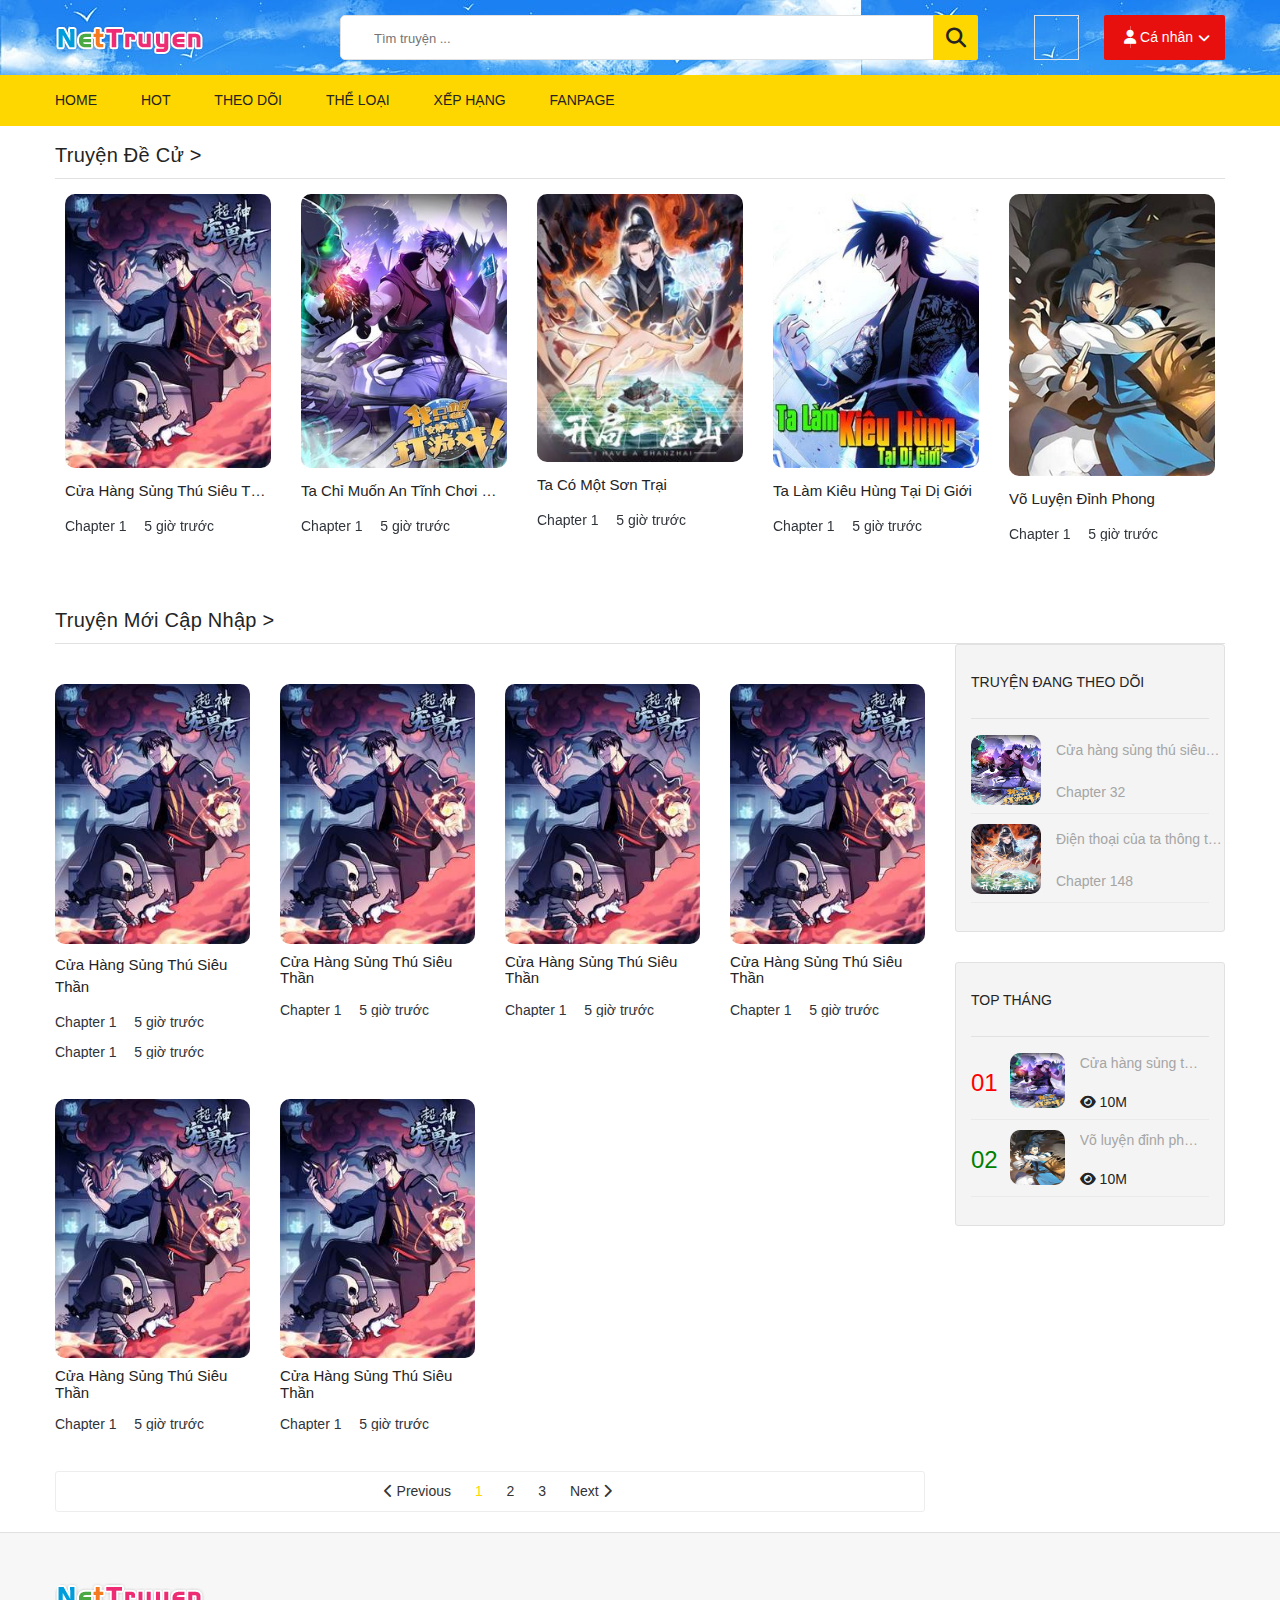
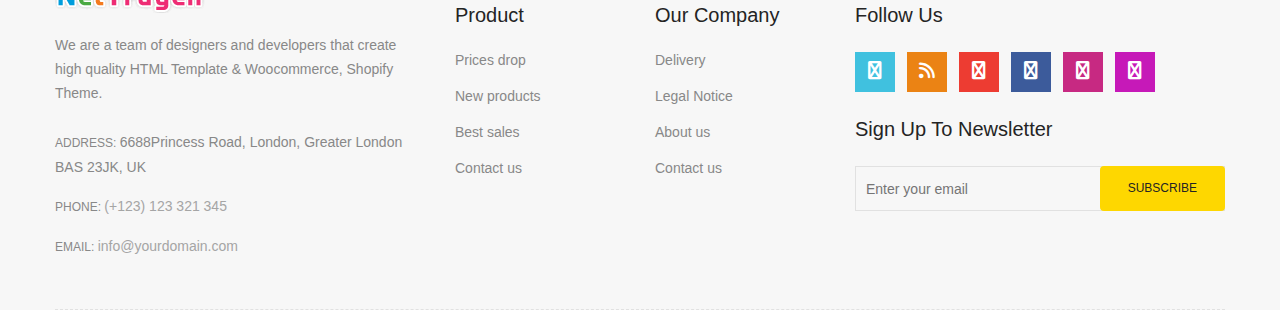
<file: index.html>
<!doctype html>
<html class="no-js" lang="zxx">
    
<!-- index28:48-->
<head>
        <meta charset="utf-8">
        <meta http-equiv="x-ua-compatible" content="ie=edge">
        <title>NETTRUYEN</title>
        <meta name="description" content="">
        <meta name="viewport" content="width=device-width, initial-scale=1">
        <!-- Favicon -->
        <link rel="shortcut icon" type="image/x-icon" href="images/favicon.png">
        <!-- Material Design Iconic Font-V2.2.0 -->
        <link rel="stylesheet" href="css/material-design-iconic-font.min.css">
        <!-- Font Awesome -->
        <link rel="stylesheet" href="css/font-awesome.min.css">
        <!-- Font Awesome Stars-->
        <link rel="stylesheet" href="css/fontawesome-stars.css">
        <!-- Meanmenu CSS -->
        <link rel="stylesheet" href="css/meanmenu.css">
        <!-- owl carousel CSS -->
        <link rel="stylesheet" href="css/owl.carousel.min.css">
        <!-- Slick Carousel CSS -->
        <link rel="stylesheet" href="css/slick.css">
        <!-- Animate CSS -->
        <link rel="stylesheet" href="css/animate.css">
        <!-- Jquery-ui CSS -->
        <link rel="stylesheet" href="css/jquery-ui.min.css">
        <!-- Venobox CSS -->
        <link rel="stylesheet" href="css/venobox.css">
        <!-- Nice Select CSS -->
        <link rel="stylesheet" href="css/nice-select.css">
        <!-- Magnific Popup CSS -->
        <link rel="stylesheet" href="css/magnific-popup.css">
        <!-- Bootstrap V4.1.3 Fremwork CSS -->
        <link rel="stylesheet" href="css/bootstrap.min.css">
        <!-- Helper CSS -->
        <link rel="stylesheet" href="css/helper.css">
        <!-- Main Style CSS -->
        <link rel="stylesheet" href="style.css">
        <!-- Responsive CSS -->
        <link rel="stylesheet" href="css/responsive.css">
        <link rel="stylesheet" href="https://cdnjs.cloudflare.com/ajax/libs/font-awesome/6.4.0/css/all.min.css">
        <!-- Modernizr js -->
        <script src="js/vendor/modernizr-2.8.3.min.js"></script>
    </head>
    <body>
    <!--[if lt IE 8]>
		<p class="browserupgrade">You are using an <strong>outdated</strong> browser. Please <a href="http://browsehappy.com/">upgrade your browser</a> to improve your experience.</p>
	<![endif]-->
        <!-- Begin Body Wrapper -->
        <div class="body-wrapper">
            <!-- Begin Header Area -->
            <header>
                <!-- Begin Header Middle Area -->
                <div class="header-middle pl-sm-0 pr-sm-0 pl-xs-0 pr-xs-0" style="background-image: url(material/pngtree-small-fresh-anime-manga-hd-background-image_810751.jpg);">
                    <div class="container">
                        <div class="row">
                            <!-- Begin Header Logo Area -->
                            <div class="col-lg-3">
                                <div class="logo pb-sm-30 pb-xs-30">
                                    <a href="index.html">
                                        <img style="padding-top: 10px;" src="material/logo-nettruyen.png" alt="">
                                    </a>
                                </div>
                            </div>
                            <!-- Header Logo Area End Here -->
                            <!-- Begin Header Middle Right Area -->
                            <div class="col-lg-9 pl-0 ml-sm-15 ml-xs-15">
                                <!-- Begin Header Middle Searchbox Area -->
                                <form action="#" class="hm-searchbox">
                                    <input type="text" placeholder="Tìm truyện ...">
                                    <button class="li-btn" type="submit"><i class="fa fa-search"></i></button>
                                </form>
                                <!-- Header Middle Searchbox Area End Here -->
                                <!-- Begin Header Middle Right Area -->
                                <div class="header-middle-right">
                                    <ul class="hm-menu">
                                        <!-- Begin Header Middle Wishlist Area -->
                                        <li class="hm-wishlist">
                                            <a href="wishlist.html">                                              
                                                <i class="fa fa-heart-o"></i>
                                            </a>
                                        </li>
                                        <!-- Header Middle Wishlist Area End Here -->
                                        <!-- Begin Header Mini Cart Area -->
                                        <li class="hm-minicart">
                                            <div class="hm-minicart-trigger">
                                                <span class="fa fa-user"></span>
                                                <span class="item-text">Cá nhân
                                                </span>
                                            </div>
                                            <span></span>
                                            <div class="minicart">
                                                <ul class="minicart-product-list">
                                                    <li>                                                
                                                        <div class="minicart-product-details">
                                                            <h6><a href="single-story.html">Trang cá nhân</a></h6>
                                                        </div>
                                                    </li>
                                                    <li>                                                
                                                        <div class="minicart-product-details">
                                                            <h6><a href="single-story.html">Truyện theo dõi</a></h6>
                                                        </div>
                                                    </li>
                                                    <li>                                                
                                                        <div class="minicart-product-details">
                                                            <h6><a href="single-story.html">Thoát</a></h6>
                                                        </div>
                                                    </li>
                                                </ul>   
                                            </div>
                                        </li>
                                        <!-- Header Mini Cart Area End Here -->
                                    </ul>
                                </div>
                                <!-- Header Middle Right Area End Here -->
                            </div>
                            <!-- Header Middle Right Area End Here -->
                        </div>
                    </div>
                </div>
                <!-- Header Middle Area End Here -->
                <!-- Begin Header Bottom Area -->
                <div class="header-bottom header-sticky d-none d-lg-block d-xl-block">
                    <div class="container">
                        <div class="row">
                            <div class="col-lg-12">
                                <!-- Begin Header Bottom Menu Area -->
                                <div class="hb-menu">
                                    <nav>
                                        <ul>
                                            <li><a href="index.html">Home</a></li>
                                            <li><a href="about-us.html">Hot</a></li>
                                            <li><a href="about-us.html">Theo dõi</a></li>
                                            <li class="megamenu-holder"><a href="shop-left-sidebar.html">Thể loại</a>
                                                <ul class="megamenu hb-megamenu">
                                                    <li>
                                                        <ul>
                                                            <li><a href="">Action</a></li>
                                                            <li><a href="">Adventure</a></li>
                                                            <li><a href="">Anime</a></li>
                                                            <li><a href="">Chuyển sinh</a></li>
                                                            <li><a href="">Comedy</a></li>
                                                            <li><a href="">Comic</a></li>
                                                            <li><a href="">Cooking</a></li>
                                                        </ul>
                                                    </li>
                                                    <li>
                                                        <ul>
                                                            <li><a href="">Action</a></li>
                                                            <li><a href="">Adventure</a></li>
                                                            <li><a href="">Anime</a></li>
                                                            <li><a href="">Chuyển sinh</a></li>
                                                            <li><a href="">Comedy</a></li>
                                                            <li><a href="">Comic</a></li>
                                                            <li><a href="">Cooking</a></li>
                                                        </ul>
                                                    </li>
                                                    <li>
                                                        <ul>
                                                            <li><a href="">Action</a></li>
                                                            <li><a href="">Adventure</a></li>
                                                            <li><a href="">Anime</a></li>
                                                            <li><a href="">Chuyển sinh</a></li>
                                                            <li><a href="">Comedy</a></li>
                                                            <li><a href="">Comic</a></li>
                                                            <li><a href="">Cooking</a></li>
                                                        </ul>
                                                    </li>
                                                </ul>
                                            </li>
                                            <li class="dropdown-holder"><a href="blog-left-sidebar.html">Xếp hạng</a>
                                                <ul class="hb-dropdown">
                                                    <li class="sub-dropdown-holder"><a href="blog-left-sidebar.html"><i class="fa-solid fa-eye"></i> Top All</a>
                                                    </li>
                                                    <li class="sub-dropdown-holder"><a href="blog-list-left-sidebar.html"><i class="fa-solid fa-eye"></i> Top tháng</a>
                                                    </li>
                                                    <li class="sub-dropdown-holder"><a href="blog-details-left-sidebar.html"><i class="fa-solid fa-eye"></i> Top tuần</a>
                                                    </li>
                                                    <li class="sub-dropdown-holder"><a href="blog-gallery-format.html"><i class="fa-solid fa-eye"></i> Top ngày</a>
                                                    </li>
                                                </ul>
                                            </li>
                                            <li><a href="contact.html">Fanpage</a></li>
                                        </ul>
                                    </nav>
                                </div>
                                <!-- Header Bottom Menu Area End Here -->
                            </div>
                        </div>
                    </div>
                </div>
                <!-- Header Bottom Area End Here -->
                <!-- Begin Mobile Menu Area -->
                <div class="mobile-menu-area d-lg-none d-xl-none col-12">
                    <div class="container"> 
                        <div class="row">
                            <div class="mobile-menu">
                            </div>
                        </div>
                    </div>
                </div>
                <!-- Mobile Menu Area End Here -->
            </header>
            <!-- Header Area End Here -->
            <!-- Begin Product Area -->
            <div class="product-area pt-10 pb-50">
                <div class="container">
                    <div class="row">
                        <div class="col-lg-12">
                            <div class="li-product-tab">
                                <ul class="nav li-product-menu">
                                   <li><a class="active" data-toggle="tab" href="#li-new-product"><span>Truyện đề cử ></span></a></li>
                                </ul>               
                            </div>
                            <!-- Begin Li's Tab Menu Content Area -->
                        </div>
                    </div>
                    <div class="tab-content">
                        <div id="li-new-product" class="tab-pane active show" role="tabpanel">
                            <div class="row">
                                <div class="product-active owl-carousel">
                                    <div class="col-lg-12">
                                        <!-- single-product-wrap start -->
                                        <div class="single-product-wrap">
                                            <div class="product-image">
                                                <a href="single-story.html">
                                                    <img src="material/cua-hang-sung-thu-sieu-than.jpg" alt="Li's Product Image">
                                                </a>
                                            </div>
                                            <div class="product_desc">
                                                <div class="product_desc_info">
                                                    <h4><a class="product_name_top">Cửa hàng sủng thú siêu thần</a></h4>
                                                    <div class="price-box">
                                                        <span class="new-price">Chapter 1</span>
                                                        <span class="new-price"><i class="fa fa-clock-o"></i> 5 giờ trước</span>
                                                    </div>
                                                </div>
                                            </div>
                                        </div>
                                        <!-- single-product-wrap end -->
                                    </div>
                                    <div class="col-lg-12">
                                        <!-- single-product-wrap start -->
                                        <div class="single-product-wrap">
                                            <div class="product-image">
                                                <a href="single-story.html">
                                                    <img src="material/ta-chi-muon-an-tinh-choi-game.jpg" alt="Li's Product Image">
                                                </a>
                                            </div>
                                            <div class="product_desc">
                                                <div class="product_desc_info">
                                                    <h4><a class="product_name_top">Ta chỉ muốn an tĩnh chơi game</a></h4>
                                                    <div class="price-box">
                                                        <span class="new-price">Chapter 1</span>
                                                        <span class="new-price"><i class="fa fa-clock-o"></i> 5 giờ trước</span>
                                                    </div>
                                                </div>
                                            </div>
                                        </div>
                                        <!-- single-product-wrap end -->
                                    </div>
                                    <div class="col-lg-12">
                                        <!-- single-product-wrap start -->
                                        <div class="single-product-wrap">
                                            <div class="product-image">
                                                <a href="single-story.html">
                                                    <img src="material/ta-co-mot-son-trai.jpg" alt="Li's Product Image">
                                                </a>
                                            </div>
                                            <div class="product_desc">
                                                <div class="product_desc_info">
                                                    <h4><a class="product_name_top">Ta có một sơn trại</a></h4>
                                                    <div class="price-box">
                                                        <span class="new-price">Chapter 1</span>
                                                        <span class="new-price"><i class="fa fa-clock-o"></i> 5 giờ trước</span>
                                                    </div>
                                                </div>
                                            </div>
                                        </div>
                                        <!-- single-product-wrap end -->
                                    </div>
                                    <div class="col-lg-12">
                                        <!-- single-product-wrap start -->
                                        <div class="single-product-wrap">
                                            <div class="product-image">
                                                <a href="single-story.html">
                                                    <img src="material/ta-lam-kieu-hung-tai-di-gioi.jpg" alt="Li's Product Image">
                                                </a>
                                            </div>
                                            <div class="product_desc">
                                                <div class="product_desc_info">
                                                    <h4><a class="product_name_top">Ta làm kiêu hùng tại dị giới</a></h4>
                                                    <div class="price-box">
                                                        <span class="new-price">Chapter 1</span>
                                                        <span class="new-price"><i class="fa fa-clock-o"></i> 5 giờ trước</span>
                                                    </div>
                                                </div>
                                            </div>
                                        </div>
                                        <!-- single-product-wrap end -->
                                    </div>
                                    <div class="col-lg-12">
                                        <!-- single-product-wrap start -->
                                        <div class="single-product-wrap">
                                            <div class="product-image">
                                                <a href="single-story.html">
                                                    <img src="material/vo-luyen-dinh-phong.jpg" alt="Li's Product Image">
                                                </a>
                                            </div>
                                            <div class="product_desc">
                                                <div class="product_desc_info">
                                                    <h4><a class="product_name_top" href="single-story.html">Võ luyện đỉnh phong</a></h4>
                                                    <div class="price-box">
                                                        <span class="new-price">Chapter 1</span>
                                                        <span class="new-price"><i class="fa fa-clock-o"></i> 5 giờ trước</span>
                                                    </div>
                                                </div>
                                            </div>
                                        </div>
                                        <!-- single-product-wrap end -->
                                    </div>
                                    <div class="col-lg-12">
                                        <!-- single-product-wrap start -->
                                        <div class="single-product-wrap">
                                            <div class="product-image">
                                                <a href="single-story.html">
                                                    <img src="material/cua-hang-sung-thu-sieu-than.jpg" alt="Li's Product Image">
                                                </a>
                                            </div>
                                            <div class="product_desc">
                                                <div class="product_desc_info">
                                                    <h4><a class="product_name_top" href="single-story.html">Cửa hàng sủng thú siêu thần</a></h4>
                                                    <div class="price-box">
                                                        <span class="new-price">Chapter 1</span>
                                                        <span class="new-price"><i class="fa fa-clock-o"></i> 5 giờ trước</span>
                                                    </div>
                                                </div>
                                            </div>
                                        </div>
                                        <!-- single-product-wrap end -->
                                    </div>
                                </div>
                            </div>
                        </div>
                    </div>
                </div>
            </div>
            <!-- Product Area End Here -->
            <div class="content-wraper pt-60 pb-60 pt-sm-30 pt-xs-30">
                <div class="container">
                    <div class="row">
                        <div class="col-lg-12">
                            <div class="li-product-tab">
                                <ul class="nav li-product-menu">
                                   <li><a class="active" data-toggle="tab" href="#li-new-product"><span>Truyện mới cập nhập ></span></a></li>
                                </ul>               
                            </div>
                            <!-- Begin Li's Tab Menu Content Area -->
                        </div>
                        <div class="col-lg-9 order-2 order-lg-1 order-sm-1">
                            <!-- shop-products-wrapper start -->
                            <div class="shop-products-wrapper">
                                <div class="tab-content">
                                    <div id="grid-view" class="tab-pane fade active show" role="tabpanel">
                                        <div class="product-area shop-product-area">
                                            <div class="row">
                                                <div class="col-lg-3 col-md-2 col-sm-6 mt-40">
                                                    <!-- single-product-wrap start -->
                                                    <div class="single-product-wrap">
                                                        <div class="product-image">
                                                            <a href="single-story.html">
                                                                <img src="material/cua-hang-sung-thu-sieu-than.jpg" alt="Li's Product Image">
                                                            </a>
                                                        </div>
                                                        <div class="product_desc">
                                                            <div class="product_desc_info">
                                                                <a class="product_name">Cửa hàng sủng thú siêu thần</a>
                                                                <div class="price-box">
                                                                    <span class="new-price">Chapter 1</span>
                                                                    <span class="new-price"><i class="fa fa-clock-o"></i> 5 giờ trước</span>
                                                                </div>
                                                                <div class="price-box">
                                                                    <span class="new-price">Chapter 1</span>
                                                                    <span class="new-price"><i class="fa fa-clock-o"></i> 5 giờ trước</span>
                                                                </div>
                                                            </div>
                                                        </div>
                                                    </div>
                                                    <!-- single-product-wrap end -->
                                                </div>
                                                <div class="col-lg-3 col-md-2 col-sm-6 mt-40">
                                                    <!-- single-product-wrap start -->
                                                    <div class="single-product-wrap">
                                                        <div class="product-image">
                                                            <a href="single-story.html">
                                                                <img src="material/cua-hang-sung-thu-sieu-than.jpg" alt="Li's Product Image">
                                                            </a>
                                                        </div>
                                                        <div class="product_desc">
                                                            <div class="product_desc_info">
                                                                <h4><a class="product_name" href="single-story.html">Cửa hàng sủng thú siêu thần</a></h4>
                                                                <div class="price-box">
                                                                    <span class="new-price">Chapter 1</span>
                                                                    <span class="new-price"><i class="fa fa-clock-o"></i> 5 giờ trước</span>
                                                                </div>
                                                            </div>
                                                        </div>
                                                    </div>
                                                    <!-- single-product-wrap end -->
                                                </div>
                                                <div class="col-lg-3 col-md-2 col-sm-6 mt-40">
                                                    <!-- single-product-wrap start -->
                                                    <div class="single-product-wrap">
                                                        <div class="product-image">
                                                            <a href="single-story.html">
                                                                <img src="material/cua-hang-sung-thu-sieu-than.jpg" alt="Li's Product Image">
                                                            </a>
                                                        </div>
                                                        <div class="product_desc">
                                                            <div class="product_desc_info">
                                                                <h4><a class="product_name" href="single-story.html">Cửa hàng sủng thú siêu thần</a></h4>
                                                                <div class="price-box">
                                                                    <span class="new-price">Chapter 1</span>
                                                                    <span class="new-price"><i class="fa fa-clock-o"></i> 5 giờ trước</span>
                                                                </div>
                                                            </div>
                                                        </div>
                                                    </div>
                                                    <!-- single-product-wrap end -->
                                                </div>
                                                <div class="col-lg-3 col-md-2 col-sm-6 mt-40">
                                                    <!-- single-product-wrap start -->
                                                    <div class="single-product-wrap">
                                                        <div class="product-image">
                                                            <a href="single-story.html">
                                                                <img src="material/cua-hang-sung-thu-sieu-than.jpg" alt="Li's Product Image">
                                                            </a>
                                                        </div>
                                                        <div class="product_desc">
                                                            <div class="product_desc_info">
                                                                <h4><a class="product_name" href="single-story.html">Cửa hàng sủng thú siêu thần</a></h4>
                                                                <div class="price-box">
                                                                    <span class="new-price">Chapter 1</span>
                                                                    <span class="new-price"><i class="fa fa-clock-o"></i> 5 giờ trước</span>
                                                                </div>
                                                            </div>
                                                        </div>
                                                    </div>
                                                    <!-- single-product-wrap end -->
                                                </div>
                                                <div class="col-lg-3 col-md-2 col-sm-6 mt-40">
                                                    <!-- single-product-wrap start -->
                                                    <div class="single-product-wrap">
                                                        <div class="product-image">
                                                            <a href="single-story.html">
                                                                <img src="material/cua-hang-sung-thu-sieu-than.jpg" alt="Li's Product Image">
                                                            </a>
                                                        </div>
                                                        <div class="product_desc">
                                                            <div class="product_desc_info">
                                                                <h4><a class="product_name" href="single-story.html">Cửa hàng sủng thú siêu thần</a></h4>
                                                                <div class="price-box">
                                                                    <span class="new-price">Chapter 1</span>
                                                                    <span class="new-price"><i class="fa fa-clock-o"></i> 5 giờ trước</span>
                                                                </div>
                                                            </div>
                                                        </div>
                                                    </div>
                                                    <!-- single-product-wrap end -->
                                                </div>
                                                <div class="col-lg-3 col-md-2 col-sm-6 mt-40">
                                                    <!-- single-product-wrap start -->
                                                    <div class="single-product-wrap">
                                                        <div class="product-image">
                                                            <a href="single-story.html">
                                                                <img src="material/cua-hang-sung-thu-sieu-than.jpg" alt="Li's Product Image">
                                                            </a>
                                                        </div>
                                                        <div class="product_desc">
                                                            <div class="product_desc_info">
                                                                <h4><a class="product_name" href="single-story.html">Cửa hàng sủng thú siêu thần</a></h4>
                                                                <div class="price-box">
                                                                    <span class="new-price">Chapter 1</span>
                                                                    <span class="new-price"><i class="fa fa-clock-o"></i> 5 giờ trước</span>
                                                                </div>
                                                            </div>
                                                        </div>
                                                    </div>
                                                    <!-- single-product-wrap end -->
                                                </div>
                                            </div>
                                            <div class="paginatoin-area">
                                                <div class="row">
                                                    <div class="col-lg-8 col-md-8">
                                                        <ul class="pagination-box">
                                                            <li><a href="#" class="Previous"><i class="fa fa-chevron-left"></i> Previous</a>
                                                            </li>
                                                            <li class="active"><a href="#">1</a></li>
                                                            <li><a href="#">2</a></li>
                                                            <li><a href="#">3</a></li>
                                                            <li>
                                                              <a href="#" class="Next"> Next <i class="fa fa-chevron-right"></i></a>
                                                            </li>
                                                        </ul>
                                                    </div>
                                                </div>
                                            </div>
                                        </div>
                                    </div>
                                </div>
                            </div>
                            <!-- shop-products-wrapper end -->
                        </div>
                        <div class="col-lg-3 order-1 order-lg-2">
                            <!--sidebar-categores-box start  -->
                            <div class="sidebar-categores-box mt-sm-30 mt-xs-30">
                                <div class="sidebar-title">
                                    <h2>Truyện đang theo dõi</h2>
                                </div>
                                <!-- category-sub-menu start -->
                                <div class="category-sub-menu">
                                    <ul>                                       
                                        <li class="d-flex">
                                            <a>
                                                <img style="width: 70px; height: 70px;" src="material/ta-chi-muon-an-tinh-choi-game.jpg">
                                            </a>                                           
                                            <div class="menusub" style="width: 70%; margin: 5px 0px 10px 15px;">
                                                <a style="overflow: hidden; text-overflow: ellipsis; white-space: nowrap; display: block;" href="#">Cửa hàng sủng thú siêu thần</a><br>
                                                <div>
                                                    <a href="#">Chapter 32</a>
                                                </div>
                                                
                                            </div>                                           
                                        </li>
                                        <li class="d-flex">
                                            <a>
                                                <img style="width: 70px; height: 70px;" src="material/ta-co-mot-son-trai.jpg">
                                            </a>                                           
                                            <div class="menusub" style="width: 70%; margin: 5px 0px 10px 15px;">
                                                <a style="overflow: hidden; text-overflow: ellipsis; white-space: nowrap; display: block;" href="#">Điện thoại của ta thông tam giới</a><br>
                                                <div>
                                                    <a href="#">Chapter 148</a>
                                                </div>
                                                
                                            </div>                                           
                                        </li>                                           
                                    </ul>
                                </div>
                                <!-- category-sub-menu end -->
                            </div>
                            <!--sidebar-categores-box end  -->
                                                        <!--sidebar-categores-box start  -->
                            <div class="sidebar-categores-box mt-sm-30 mt-xs-30">
                                <div class="sidebar-title">
                                    <h2>Top tháng</h2>
                                </div>
                                <!-- category-sub-menu start -->
                                <div class="category-sub-menu">
                                    <ul>                                       
                                        <li class="d-flex">
                                            <a style="color: red; font-size: x-large; margin: 12px 12px 12px 0;">01</a>
                                            <a>
                                                <img style="width: 55px; height: 55px;" src="material/ta-chi-muon-an-tinh-choi-game.jpg">
                                            </a>                                           
                                            <div class="menusub" style="width: 50%; margin: 0 0px 10px 15px;">
                                                <a style="overflow: hidden; text-overflow: ellipsis; white-space: nowrap; display: block;" href="#">Cửa hàng sủng thú siêu thần</a><br>
                                                <div style="line-height: 0;">
                                                    <a><a class="fa fa-eye"></a> 10M</a>
                                                </div>
                                                
                                            </div>                                           
                                        </li>
                                        <li class="d-flex">
                                            <a style="color: green; font-size: x-large; margin: 12px 12px 12px 0;">02</a>
                                            <a>
                                                <img style="width: 55px; height: 55px;" src="material/vo-luyen-dinh-phong.jpg">
                                            </a>                                           
                                            <div class="menusub" style="width: 50%; margin: 0 0px 10px 15px;">
                                                <a style="overflow: hidden; text-overflow: ellipsis; white-space: nowrap; display: block;" href="#">Võ luyện đỉnh phong</a><br>
                                                <div style="line-height: 0;">
                                                    <a><a class="fa fa-eye"></a> 10M</a>
                                                </div>
                                                
                                            </div>                                           
                                        </li>                                           
                                    </ul>
                                </div>
                                <!-- category-sub-menu end -->
                            </div>
                            <!--sidebar-categores-box end  -->
                        </div>
                    </div>
                </div>
            </div>
            <!-- Begin Footer Area -->
            <div class="footer">
                <!-- Begin Footer Static Middle Area -->
                <div class="footer-static-middle">
                    <div class="container">
                        <div class="footer-logo-wrap pt-50 pb-35">
                            <div class="row">
                                <!-- Begin Footer Logo Area -->
                                <div class="col-lg-4 col-md-6">
                                    <div class="footer-logo">
                                        <img src="material/logo-nettruyen.png" alt="Footer Logo">
                                        <p class="info">
                                            We are a team of designers and developers that create high quality HTML Template & Woocommerce, Shopify Theme.
                                        </p>
                                    </div>
                                    <ul class="des">
                                        <li>
                                            <span>Address: </span>
                                            6688Princess Road, London, Greater London BAS 23JK, UK
                                        </li>
                                        <li>
                                            <span>Phone: </span>
                                            <a href="#">(+123) 123 321 345</a>
                                        </li>
                                        <li>
                                            <span>Email: </span>
                                            <a href="mailto://info@yourdomain.com">info@yourdomain.com</a>
                                        </li>
                                    </ul>
                                </div>
                                <!-- Footer Logo Area End Here -->
                                <!-- Begin Footer Block Area -->
                                <div class="col-lg-2 col-md-3 col-sm-6">
                                    <div class="footer-block">
                                        <h3 class="footer-block-title">Product</h3>
                                        <ul>
                                            <li><a href="#">Prices drop</a></li>
                                            <li><a href="#">New products</a></li>
                                            <li><a href="#">Best sales</a></li>
                                            <li><a href="#">Contact us</a></li>
                                        </ul>
                                    </div>
                                </div>
                                <!-- Footer Block Area End Here -->
                                <!-- Begin Footer Block Area -->
                                <div class="col-lg-2 col-md-3 col-sm-6">
                                    <div class="footer-block">
                                        <h3 class="footer-block-title">Our company</h3>
                                        <ul>
                                            <li><a href="#">Delivery</a></li>
                                            <li><a href="#">Legal Notice</a></li>
                                            <li><a href="#">About us</a></li>
                                            <li><a href="#">Contact us</a></li>
                                        </ul>
                                    </div>
                                </div>
                                <!-- Footer Block Area End Here -->
                                <!-- Begin Footer Block Area -->
                                <div class="col-lg-4">
                                    <div class="footer-block">
                                        <h3 class="footer-block-title">Follow Us</h3>
                                        <ul class="social-link">
                                            <li class="twitter">
                                                <a href="https://twitter.com/" data-toggle="tooltip" target="_blank" title="Twitter">
                                                    <i class="fa fa-twitter"></i>
                                                </a>
                                            </li>
                                            <li class="rss">
                                                <a href="https://rss.com/" data-toggle="tooltip" target="_blank" title="RSS">
                                                    <i class="fa fa-rss"></i>
                                                </a>
                                            </li>
                                            <li class="google-plus">
                                                <a href="https://www.plus.google.com/discover" data-toggle="tooltip" target="_blank" title="Google Plus">
                                                    <i class="fa fa-google-plus"></i>
                                                </a>
                                            </li>
                                            <li class="facebook">
                                                <a href="https://www.facebook.com/" data-toggle="tooltip" target="_blank" title="Facebook">
                                                    <i class="fa fa-facebook"></i>
                                                </a>
                                            </li>
                                            <li class="youtube">
                                                <a href="https://www.youtube.com/" data-toggle="tooltip" target="_blank" title="Youtube">
                                                    <i class="fa fa-youtube"></i>
                                                </a>
                                            </li>
                                            <li class="instagram">
                                                <a href="https://www.instagram.com/" data-toggle="tooltip" target="_blank" title="Instagram">
                                                    <i class="fa fa-instagram"></i>
                                                </a>
                                            </li>
                                        </ul>
                                    </div>
                                    <!-- Begin Footer Newsletter Area -->
                                    <div class="footer-newsletter">
                                        <h4>Sign up to newsletter</h4>
                                        <form action="#" method="post" id="mc-embedded-subscribe-form" name="mc-embedded-subscribe-form" class="footer-subscribe-form validate" target="_blank" novalidate>
                                           <div id="mc_embed_signup_scroll">
                                              <div id="mc-form" class="mc-form subscribe-form form-group" >
                                                <input id="mc-email" type="email" autocomplete="off" placeholder="Enter your email" />
                                                <button  class="btn" id="mc-submit">Subscribe</button>
                                              </div>
                                           </div>
                                        </form>
                                    </div>
                                    <!-- Footer Newsletter Area End Here -->
                                </div>
                                <!-- Footer Block Area End Here -->
                            </div>
                        </div>
                    </div>
                </div>
                <!-- Footer Static Middle Area End Here -->
            </div>
            <!-- Footer Area End Here -->
        </div>
        <!-- Body Wrapper End Here -->
        <!-- jQuery-V1.12.4 -->
        <script src="js/vendor/jquery-1.12.4.min.js"></script>
        <!-- Popper js -->
        <script src="js/vendor/popper.min.js"></script>
        <!-- Bootstrap V4.1.3 Fremwork js -->
        <script src="js/bootstrap.min.js"></script>
        <!-- Ajax Mail js -->
        <script src="js/ajax-mail.js"></script>
        <!-- Meanmenu js -->
        <script src="js/jquery.meanmenu.min.js"></script>
        <!-- Wow.min js -->
        <script src="js/wow.min.js"></script>
        <!-- Slick Carousel js -->
        <script src="js/slick.min.js"></script>
        <!-- Owl Carousel-2 js -->
        <script src="js/owl.carousel.min.js"></script>
        <!-- Magnific popup js -->
        <script src="js/jquery.magnific-popup.min.js"></script>
        <!-- Isotope js -->
        <script src="js/isotope.pkgd.min.js"></script>
        <!-- Imagesloaded js -->
        <script src="js/imagesloaded.pkgd.min.js"></script>
        <!-- Mixitup js -->
        <script src="js/jquery.mixitup.min.js"></script>
        <!-- Countdown -->
        <script src="js/jquery.countdown.min.js"></script>
        <!-- Counterup -->
        <script src="js/jquery.counterup.min.js"></script>
        <!-- Waypoints -->
        <script src="js/waypoints.min.js"></script>
        <!-- Barrating -->
        <script src="js/jquery.barrating.min.js"></script>
        <!-- Jquery-ui -->
        <script src="js/jquery-ui.min.js"></script>
        <!-- Venobox -->
        <script src="js/venobox.min.js"></script>
        <!-- Nice Select js -->
        <script src="js/jquery.nice-select.min.js"></script>
        <!-- ScrollUp js -->
        <script src="js/scrollUp.min.js"></script>
        <!-- Main/Activator js -->
        <script src="js/main.js"></script>
    </body>

<!-- index30:23-->
</html>
</file>
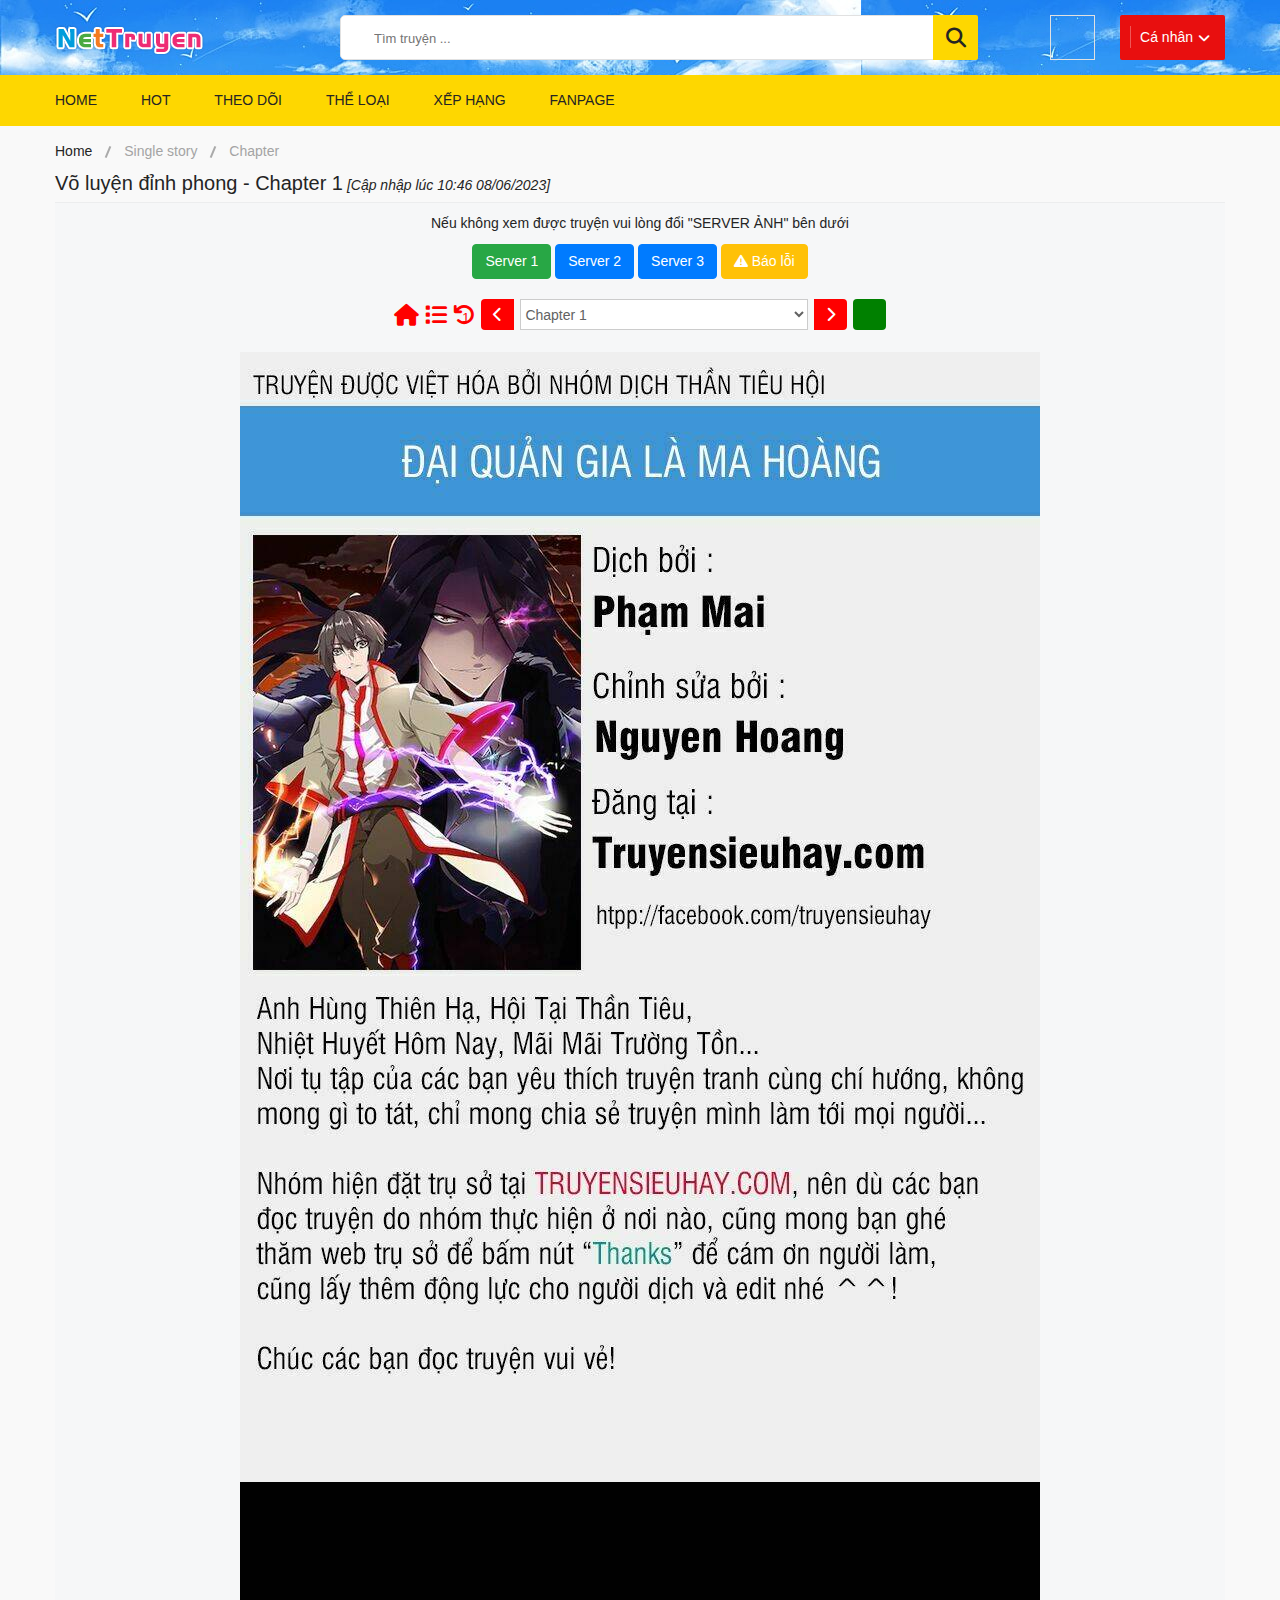
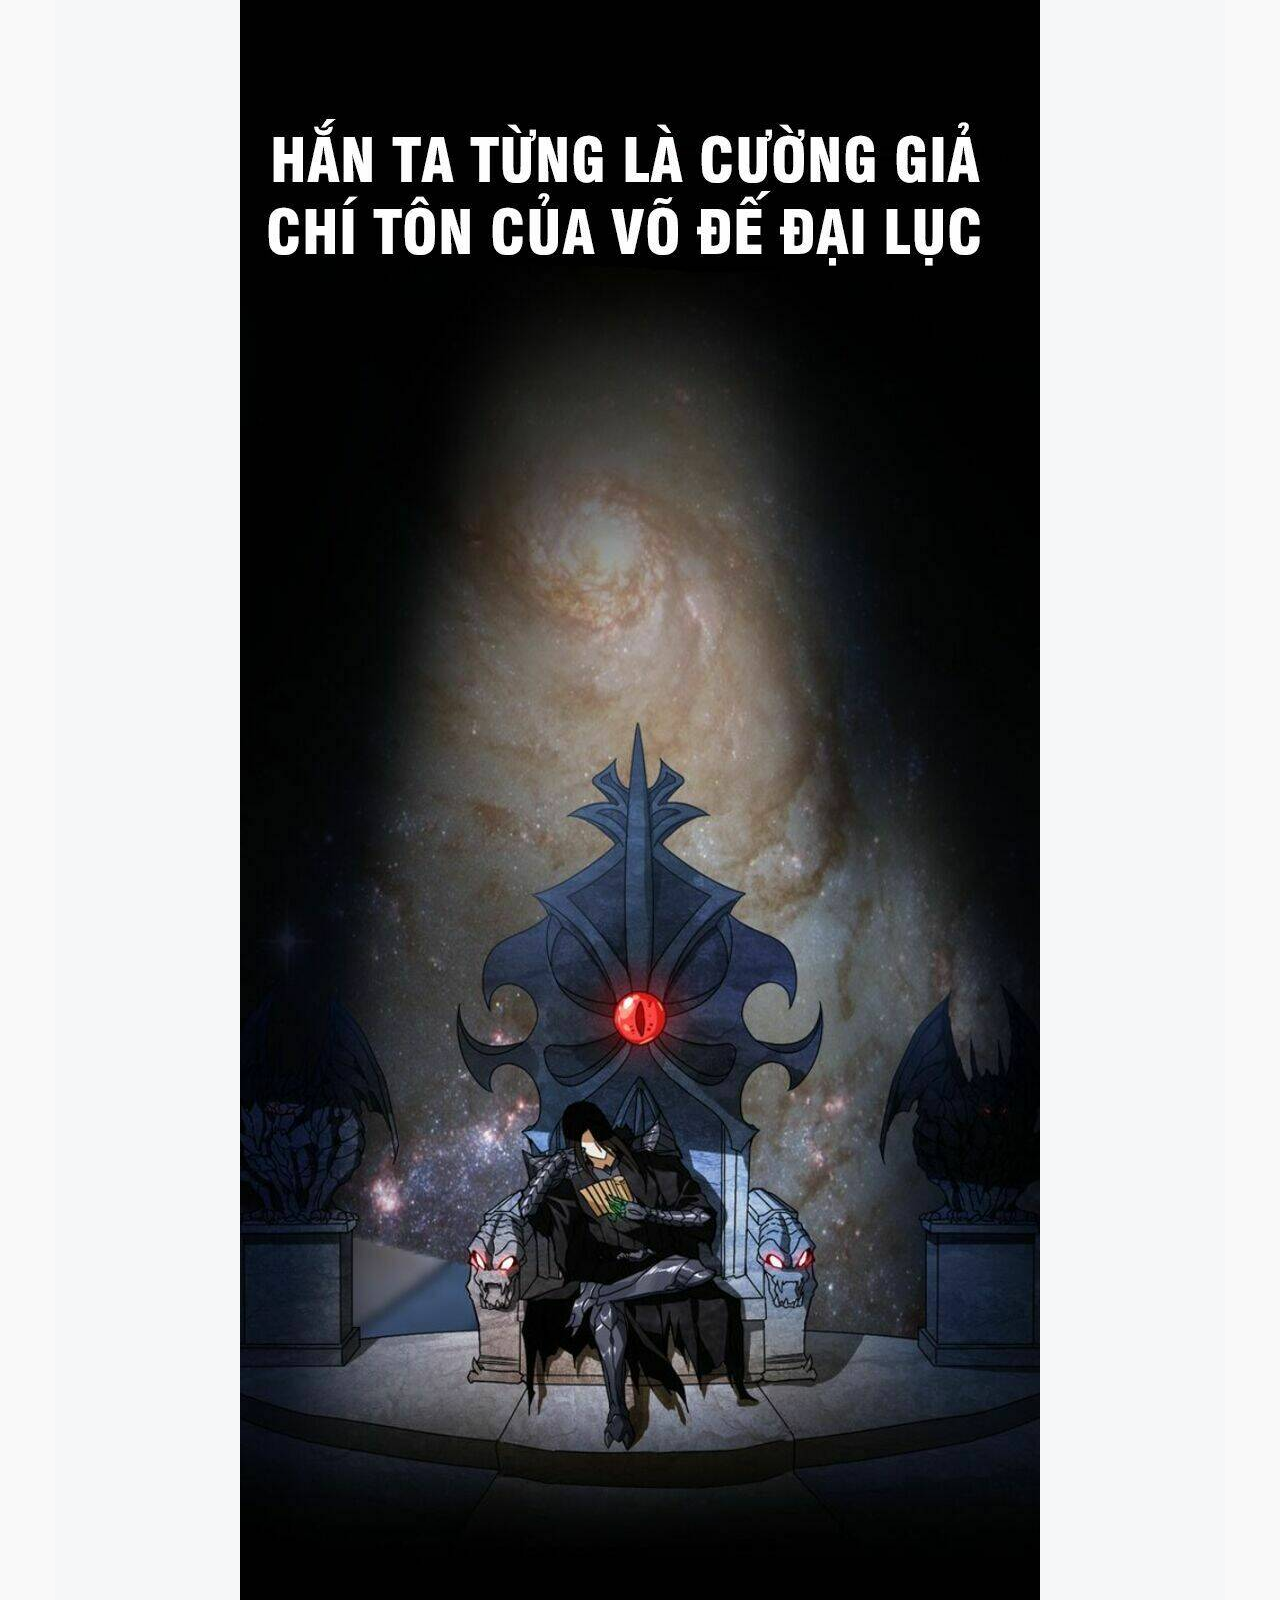
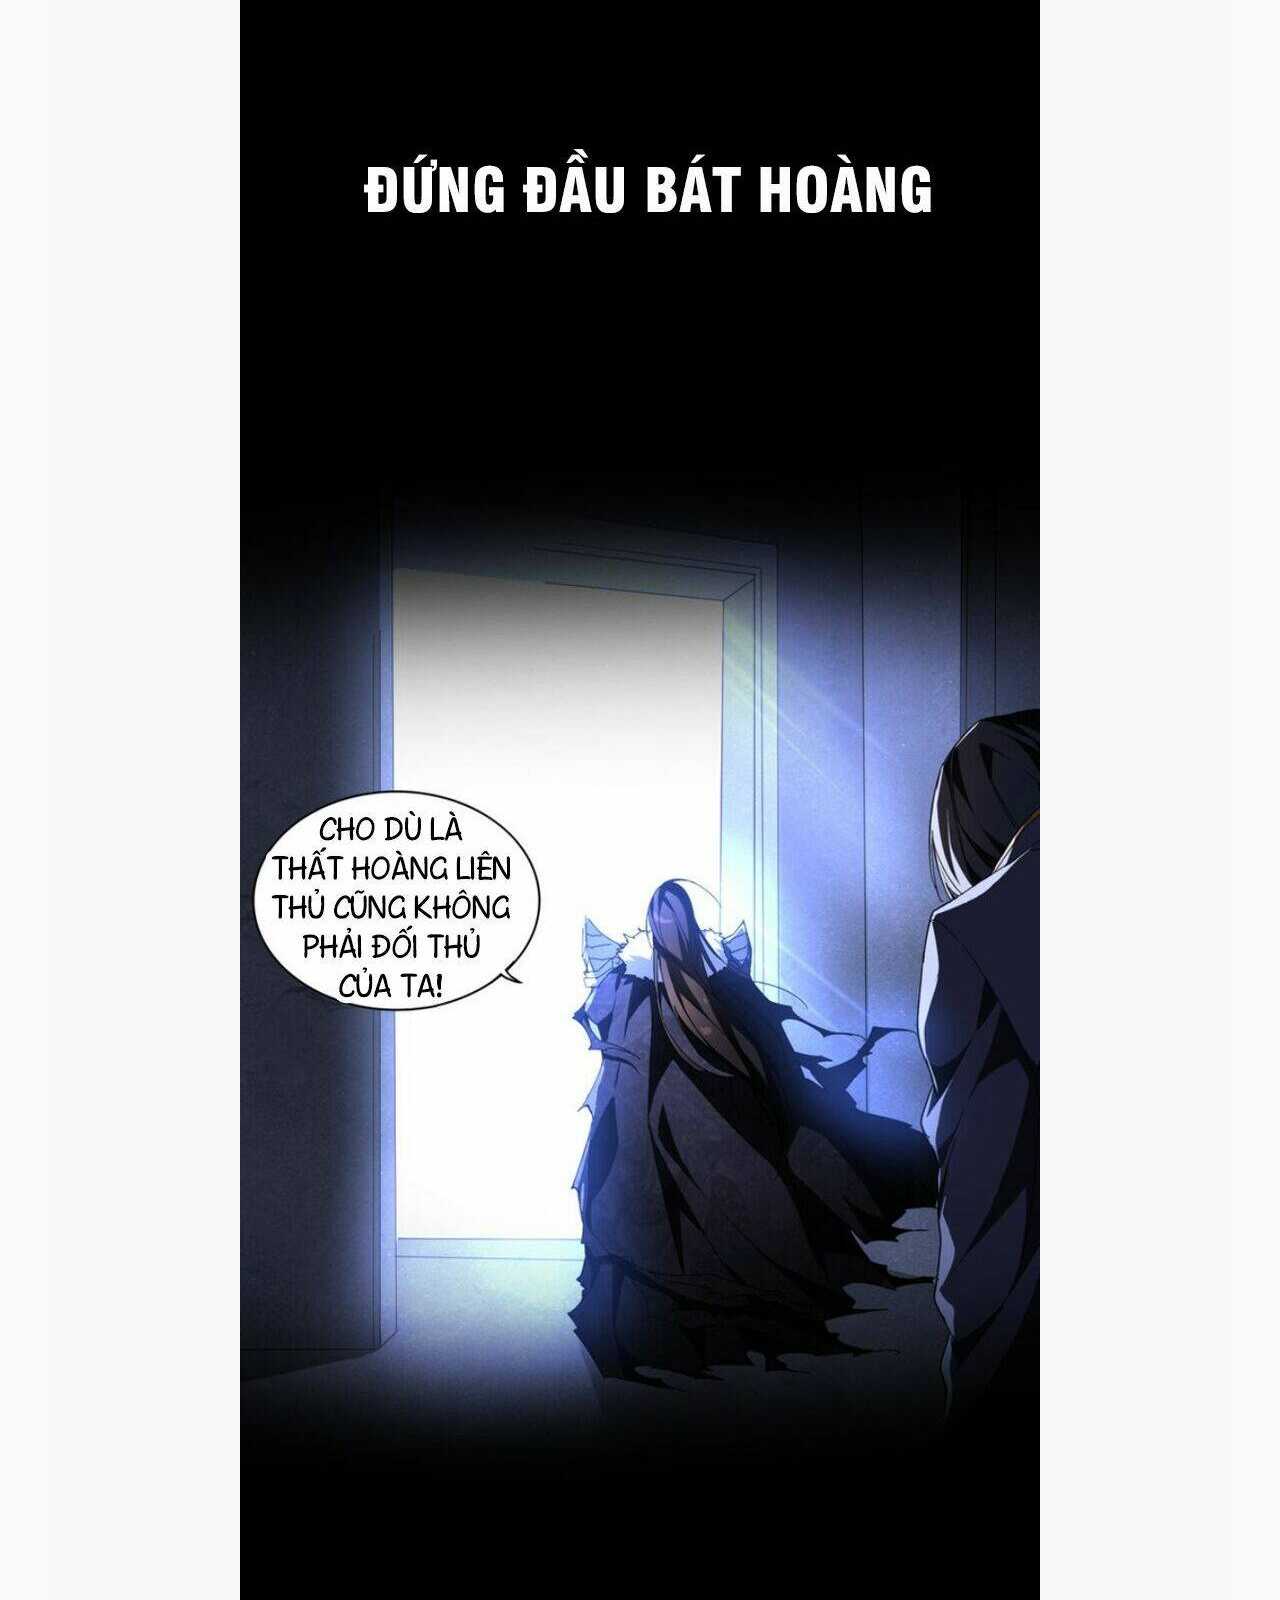
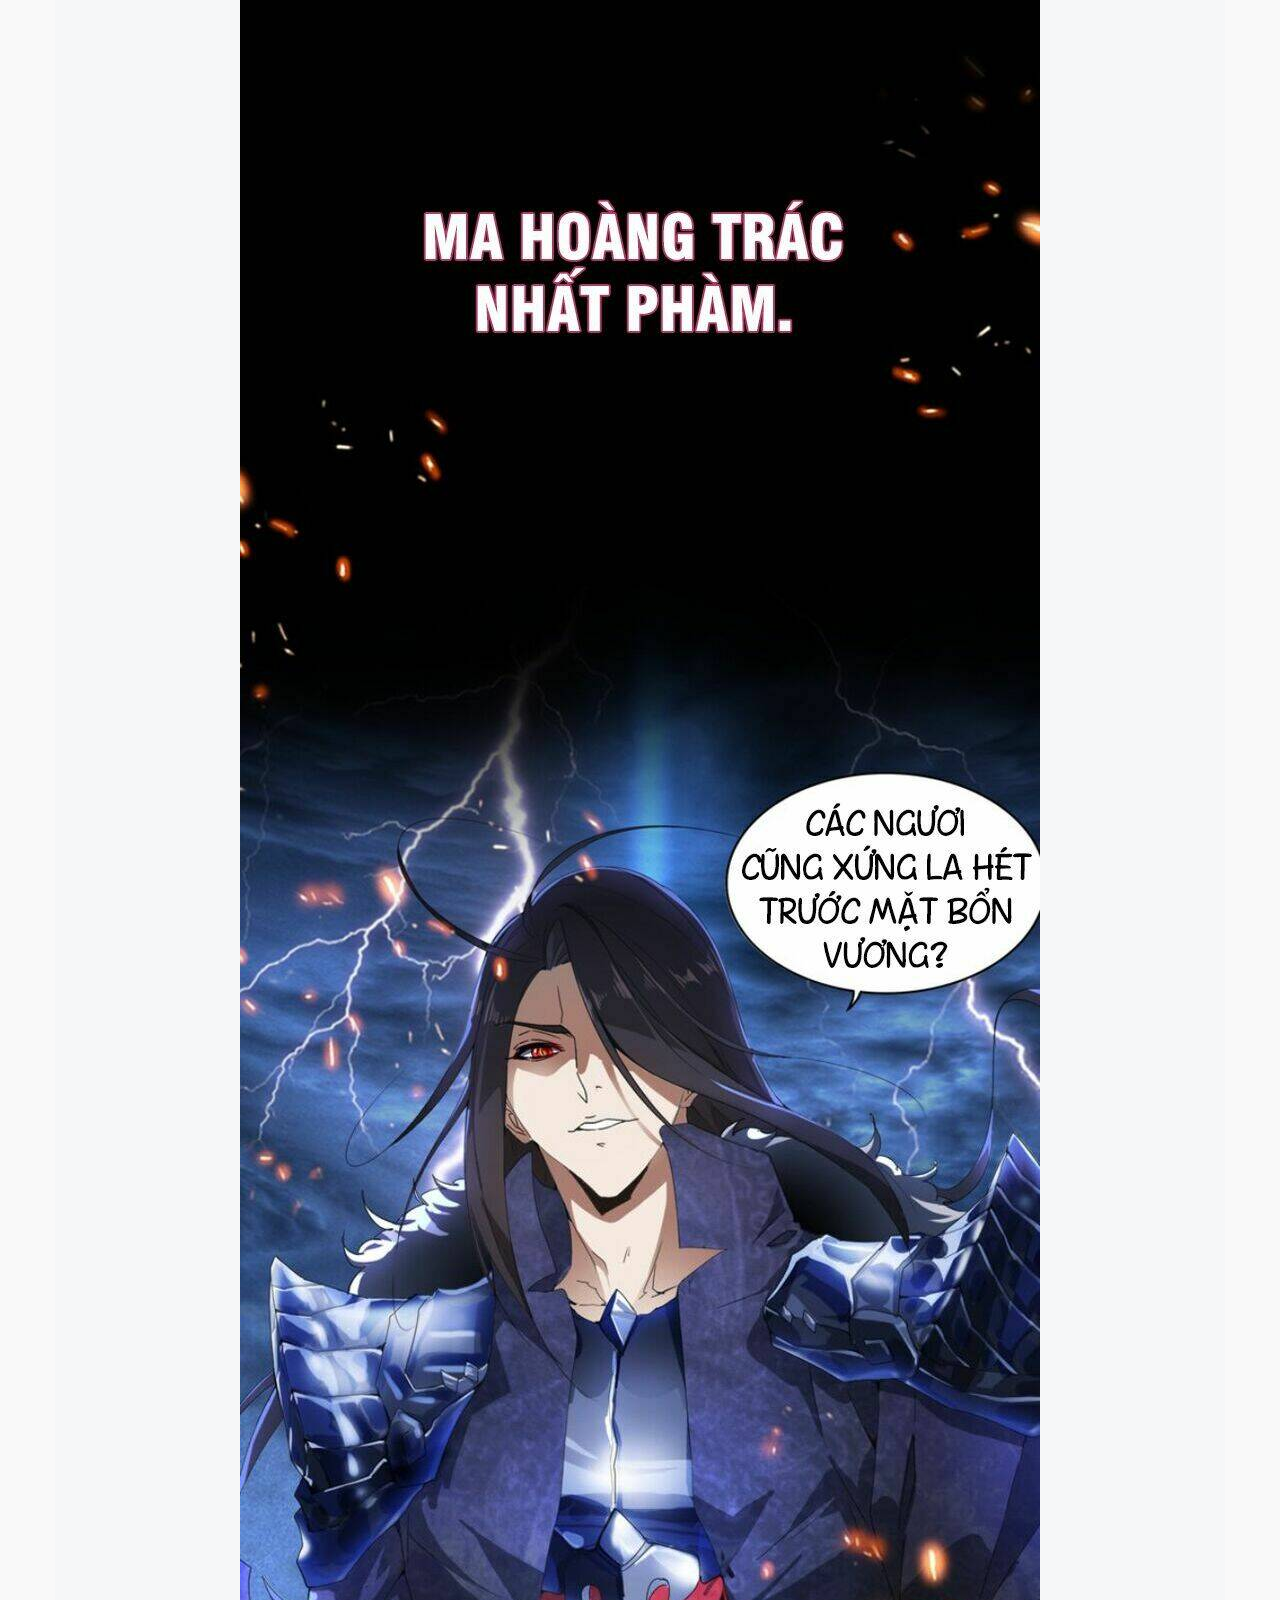
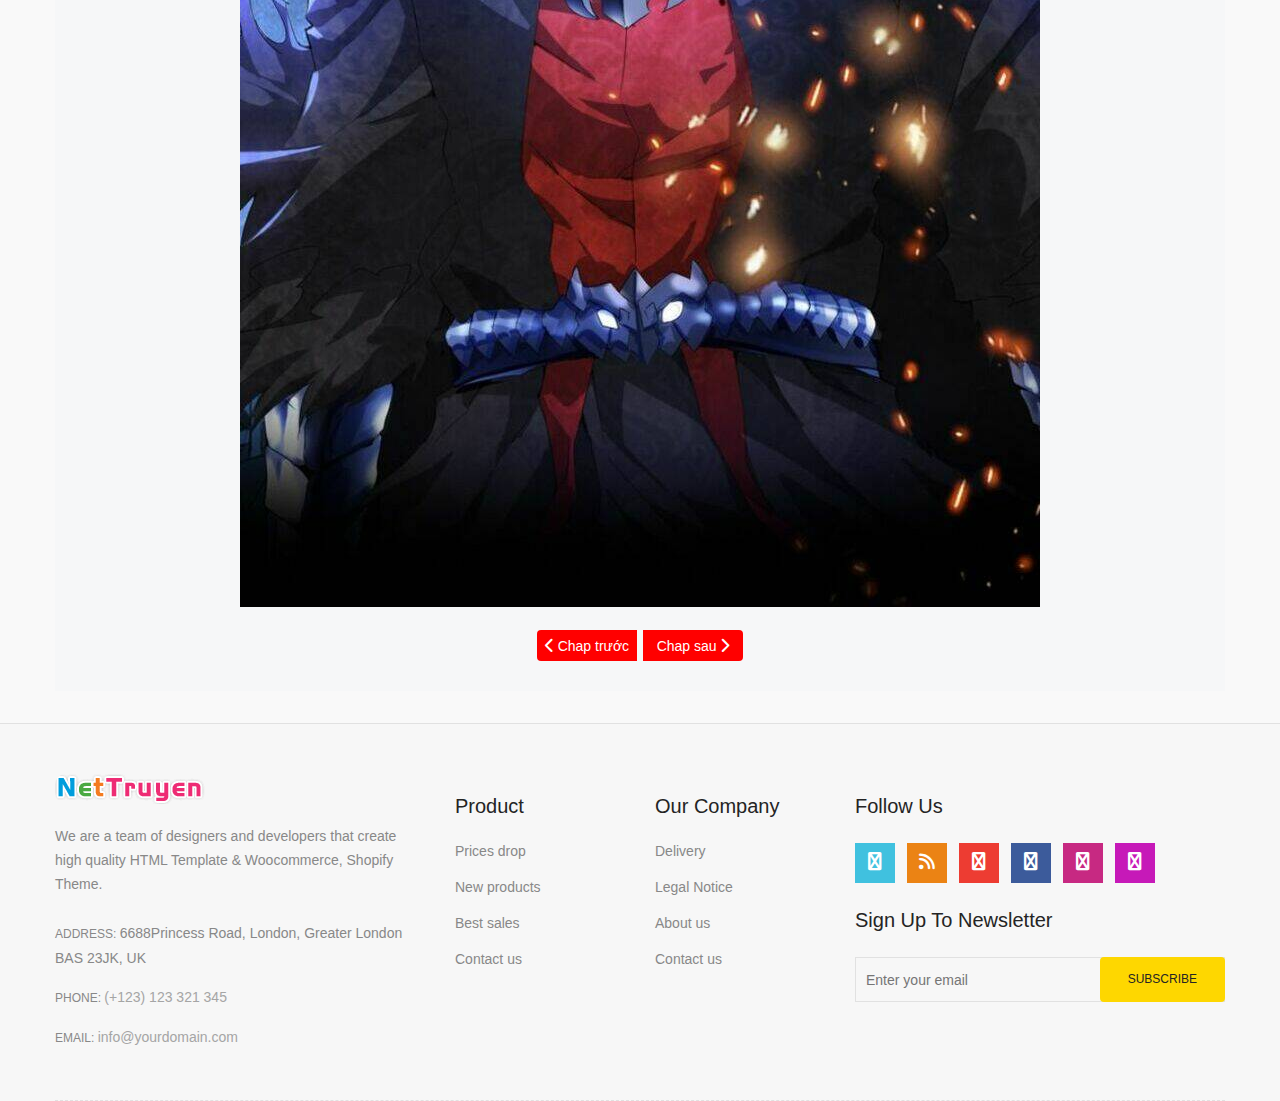
<file: chapter.html>
<!doctype html>
<html class="no-js" lang="zxx">
    
<!-- single-product31:30-->
<head>
        <meta charset="utf-8">
        <meta http-equiv="x-ua-compatible" content="ie=edge">
        <title>Single Product || limupa - Digital Products Store eCommerce Bootstrap 4 Template</title>
        <meta name="description" content="">
        <meta name="viewport" content="width=device-width, initial-scale=1">
        <!-- Favicon -->
        <link rel="shortcut icon" type="image/x-icon" href="images/favicon.png">
        <!-- Material Design Iconic Font-V2.2.0 -->
        <link rel="stylesheet" href="css/material-design-iconic-font.min.css">
        <!-- Font Awesome -->
        <link rel="stylesheet" href="css/font-awesome.min.css">
        <!-- Font Awesome Stars-->
        <link rel="stylesheet" href="css/fontawesome-stars.css">
        <!-- Meanmenu CSS -->
        <link rel="stylesheet" href="css/meanmenu.css">
        <!-- owl carousel CSS -->
        <link rel="stylesheet" href="css/owl.carousel.min.css">
        <!-- Slick Carousel CSS -->
        <link rel="stylesheet" href="css/slick.css">
        <!-- Animate CSS -->
        <link rel="stylesheet" href="css/animate.css">
        <!-- Jquery-ui CSS -->
        <link rel="stylesheet" href="css/jquery-ui.min.css">
        <!-- Venobox CSS -->
        <link rel="stylesheet" href="css/venobox.css">
        <!-- Nice Select CSS -->
        <link rel="stylesheet" href="css/nice-select.css">
        <!-- Magnific Popup CSS -->
        <link rel="stylesheet" href="css/magnific-popup.css">
        <!-- Bootstrap V4.1.3 Fremwork CSS -->
        <link rel="stylesheet" href="css/bootstrap.min.css">
        <!-- Helper CSS -->
        <link rel="stylesheet" href="css/helper.css">
        <!-- Main Style CSS -->
        <link rel="stylesheet" href="style.css">
        <!-- Responsive CSS -->
        <link rel="stylesheet" href="css/responsive.css">
        <link rel="stylesheet" href="https://cdnjs.cloudflare.com/ajax/libs/font-awesome/6.4.0/css/all.min.css">
        <!-- Modernizr js -->
        <script src="js/vendor/modernizr-2.8.3.min.js"></script>
    </head>
    <body>
    <!--[if lt IE 8]>
		<p class="browserupgrade">You are using an <strong>outdated</strong> browser. Please <a href="http://browsehappy.com/">upgrade your browser</a> to improve your experience.</p>
	<![endif]-->
        <!-- Begin Body Wrapper -->
        <div class="body-wrapper">
            <!-- Begin Header Area -->
            <header>
                <!-- Begin Header Middle Area -->
                <div class="header-middle pl-sm-0 pr-sm-0 pl-xs-0 pr-xs-0" style="background-image: url(material/pngtree-small-fresh-anime-manga-hd-background-image_810751.jpg);">
                    <div class="container">
                        <div class="row">
                            <!-- Begin Header Logo Area -->
                            <div class="col-lg-3">
                                <div class="logo pb-sm-30 pb-xs-30">
                                    <a href="index.html">
                                        <img style="padding-top: 10px;" src="material/logo-nettruyen.png" alt="">
                                    </a>
                                </div>
                            </div>
                            <!-- Header Logo Area End Here -->
                            <!-- Begin Header Middle Right Area -->
                            <div class="col-lg-9 pl-0 ml-sm-15 ml-xs-15">
                                <!-- Begin Header Middle Searchbox Area -->
                                <form action="#" class="hm-searchbox">
                                    <input type="text" placeholder="Tìm truyện ...">
                                    <button class="li-btn" type="submit"><i class="fa fa-search"></i></button>
                                </form>
                                <!-- Header Middle Searchbox Area End Here -->
                                <!-- Begin Header Middle Right Area -->
                                <div class="header-middle-right">
                                    <ul class="hm-menu">
                                        <!-- Begin Header Middle Wishlist Area -->
                                        <li class="hm-wishlist">
                                            <a href="wishlist.html">                                              
                                                <i class="fa fa-heart-o"></i>
                                            </a>
                                        </li>
                                        <!-- Header Middle Wishlist Area End Here -->
                                        <!-- Begin Header Mini Cart Area -->
                                        <li class="hm-minicart">
                                            <div class="hm-minicart-trigger">
                                                <span class="user-icon"></span>
                                                <span class="item-text">Cá nhân
                                                </span>
                                            </div>
                                            <span></span>
                                            <div class="minicart">
                                                <ul class="minicart-product-list">
                                                    <li>                                                
                                                        <div class="minicart-product-details">
                                                            <h6><i class="fa-solid fa-user"></i><a href="single-story.html">Trang cá nhân</a></h6>
                                                        </div>
                                                    </li>
                                                    <li>                                                
                                                        <div class="minicart-product-details">
                                                            <h6><a href="single-story.html">Truyện theo dõi</a></h6>
                                                        </div>
                                                    </li>
                                                    <li>                                                
                                                        <div class="minicart-product-details">
                                                            <h6><a href="single-story.html">Thoát</a></h6>
                                                        </div>
                                                    </li>
                                                </ul>   
                                            </div>
                                        </li>
                                        <!-- Header Mini Cart Area End Here -->
                                    </ul>
                                </div>
                                <!-- Header Middle Right Area End Here -->
                            </div>
                            <!-- Header Middle Right Area End Here -->
                        </div>
                    </div>
                </div>
                <!-- Header Middle Area End Here -->
                <!-- Begin Header Bottom Area -->
                <div class="header-bottom header-sticky d-none d-lg-block d-xl-block">
                    <div class="container">
                        <div class="row">
                            <div class="col-lg-12">
                                <!-- Begin Header Bottom Menu Area -->
                                <div class="hb-menu">
                                    <nav>
                                        <ul>
                                            <li><a href="index.html">Home</a></li>
                                            <li><a href="about-us.html">Hot</a></li>
                                            <li><a href="about-us.html">Theo dõi</a></li>
                                            <li class="megamenu-holder"><a href="shop-left-sidebar.html">Thể loại</a>
                                                <ul class="megamenu hb-megamenu">
                                                    <li>
                                                        <ul>
                                                            <li><a href="">Action</a></li>
                                                            <li><a href="">Adventure</a></li>
                                                            <li><a href="">Anime</a></li>
                                                            <li><a href="">Chuyển sinh</a></li>
                                                            <li><a href="">Comedy</a></li>
                                                            <li><a href="">Comic</a></li>
                                                            <li><a href="">Cooking</a></li>
                                                        </ul>
                                                    </li>
                                                    <li>
                                                        <ul>
                                                            <li><a href="">Action</a></li>
                                                            <li><a href="">Adventure</a></li>
                                                            <li><a href="">Anime</a></li>
                                                            <li><a href="">Chuyển sinh</a></li>
                                                            <li><a href="">Comedy</a></li>
                                                            <li><a href="">Comic</a></li>
                                                            <li><a href="">Cooking</a></li>
                                                        </ul>
                                                    </li>
                                                    <li>
                                                        <ul>
                                                            <li><a href="">Action</a></li>
                                                            <li><a href="">Adventure</a></li>
                                                            <li><a href="">Anime</a></li>
                                                            <li><a href="">Chuyển sinh</a></li>
                                                            <li><a href="">Comedy</a></li>
                                                            <li><a href="">Comic</a></li>
                                                            <li><a href="">Cooking</a></li>
                                                        </ul>
                                                    </li>
                                                </ul>
                                            </li>
                                            <li class="dropdown-holder"><a href="blog-left-sidebar.html">Xếp hạng</a>
                                                <ul class="hb-dropdown">
                                                    <li class="sub-dropdown-holder"><a href="blog-left-sidebar.html"><i class="fa-solid fa-eye"></i> Top All</a>
                                                    </li>
                                                    <li class="sub-dropdown-holder"><a href="blog-list-left-sidebar.html"><i class="fa-solid fa-eye"></i> Top tháng</a>
                                                    </li>
                                                    <li class="sub-dropdown-holder"><a href="blog-details-left-sidebar.html"><i class="fa-solid fa-eye"></i> Top tuần</a>
                                                    </li>
                                                    <li class="sub-dropdown-holder"><a href="blog-gallery-format.html"><i class="fa-solid fa-eye"></i> Top ngày</a>
                                                    </li>
                                                </ul>
                                            </li>
                                            <li><a href="contact.html">Fanpage</a></li>
                                        </ul>
                                    </nav>
                                </div>
                                <!-- Header Bottom Menu Area End Here -->
                            </div>
                        </div>
                    </div>
                </div>
                <!-- Header Bottom Area End Here -->
                <!-- Begin Mobile Menu Area -->
                <div class="mobile-menu-area d-lg-none d-xl-none col-12">
                    <div class="container"> 
                        <div class="row">
                            <div class="mobile-menu">
                            </div>
                        </div>
                    </div>
                </div>
                <!-- Mobile Menu Area End Here -->
            </header>
            <!-- Header Area End Here -->
            <!-- Begin Li's Breadcrumb Area -->
            <div class="breadcrumb-area">
                <div class="container">
                    <div class="breadcrumb-content" style="border-bottom: 1px solid #ecedee;">
                        <ul>
                            <li><a href="index.html">Home</a></li>
                            <li class="active">Single story</li>
                            <li class="active">Chapter</li>
                        </ul>
                        <h1 style="display: inline-block; font-size: 20px; padding-top: 10px;">
                            <a href="single-story.html">Võ luyện đỉnh phong</a>
                            <span>- Chapter 1</span>
                        </h1>
                        <i style="display: inline-block;">[Cập nhập lúc 10:46 08/06/2023]</i>              
                    </div>

                    <div class="reading-area">
                        <div class="notify">
                            Nếu không xem được truyện vui lòng đổi "SERVER ẢNH" bên dưới</div>
                        <div class="server" style="color: white; margin-top: 10px; white-space: nowrap; overflow: hidden;">
                            <a class="btn btn-success" style="font-size: 14px;">Server 1</a>
                            <a class="btn btn-primary" style="font-size: 14px;">Server 2</a>
                            <a class="btn btn-primary" style="font-size: 14px;">Server 3</a>
                            <a class="btn btn-warning" style="font-size: 14px;"><i class="fa fa-exclamation-triangle"></i> Báo lỗi</a>
                        </div>
                        <div class="control-chapters pt-20 pb-20" style="font-size: 22px; color: red;">
                            <a style="color: red;" href="index.html"><i class="fa fa-home"></i></a>
                            <a style="color: red;" href="single-story.html"><i class="fa fa-list"></i></a>
                            <a style="position: relative;"><i class="fa fa-undo"></i><span style="font-size: 13px; position: absolute; left: 9px; top: 5px;">1</span></a>                          
                            <a style="display: inline-block; background: red; width: 33px; height: 31px; border-radius: 4px 0 0 4px;"><i style="vertical-align: middle; color: white; font-size: 15px; padding-bottom: 5px;" class="fa fa-chevron-left"></i></a>
                            <select name="Chapter" class="select-chapter" style="overflow: scroll;">
                                <option value="">Chapter 1</option>
                                <option value="">Chapter 2</option>
                                <option value="">Chapter 3</option>
                              </select>
                            <a style="display: inline-block; background: red; width: 33px; height: 31px; border-radius: 0 4px 4px 0;"><i style="vertical-align: middle; color: white; font-size: 15px; padding-bottom: 5px;" class="fa fa-chevron-right"></i></a>
                            <a style="display: inline-block; background: green; width: 33px; height: 31px; border-radius: 4px 4px 4px 4px;"><i class="fa fa-heart-o" style="vertical-align: middle; color: white; font-size: 14px; padding-bottom: 5px;"></i></a>
                        </div>
                        <div class="content-load">
                            <div class="page-chapter"><img src="material/001.jpg"></div>
                            <div class="page-chapter"><img src="material/002.jpg"></div>
                            <div class="page-chapter"><img src="material/003.jpg"></div>
                            <div class="page-chapter"><img src="material/004.jpg"></div>
                            <div class="page-chapter"><img src="material/005.jpg"></div>
                        </div>
                        <div class="control-chapters pt-20 pb-20" style="font-size: 22px; color: red;">
                            <a style="display: inline-block; background: red; width: 100px; height: 31px; border-radius: 4px 0 0 4px; color: white; font-size: 14px; padding: 6px;"><em style="color: white; font-size: 15px;" class="fa fa-chevron-left"></em> Chap trước</a>
                            <a style="display: inline-block; background: red; width: 100px; height: 31px; border-radius: 0 4px 4px 0; color: white; font-size: 14px; padding: 6px;">Chap sau <em style="color: white; font-size: 15px;" class="fa fa-chevron-right"></em></a>
                        </div>
                    </div>
                </div>
            </div>
            <!-- Li's Breadcrumb Area End Here -->
            <!-- Begin Footer Area -->
            <div class="footer">
                <!-- Begin Footer Static Middle Area -->
                <div class="footer-static-middle">
                    <div class="container">
                        <div class="footer-logo-wrap pt-50 pb-35">
                            <div class="row">
                                <!-- Begin Footer Logo Area -->
                                <div class="col-lg-4 col-md-6">
                                    <div class="footer-logo">
                                        <img src="material/logo-nettruyen.png" alt="Footer Logo">
                                        <p class="info">
                                            We are a team of designers and developers that create high quality HTML Template & Woocommerce, Shopify Theme.
                                        </p>
                                    </div>
                                    <ul class="des">
                                        <li>
                                            <span>Address: </span>
                                            6688Princess Road, London, Greater London BAS 23JK, UK
                                        </li>
                                        <li>
                                            <span>Phone: </span>
                                            <a href="#">(+123) 123 321 345</a>
                                        </li>
                                        <li>
                                            <span>Email: </span>
                                            <a href="mailto://info@yourdomain.com">info@yourdomain.com</a>
                                        </li>
                                    </ul>
                                </div>
                                <!-- Footer Logo Area End Here -->
                                <!-- Begin Footer Block Area -->
                                <div class="col-lg-2 col-md-3 col-sm-6">
                                    <div class="footer-block">
                                        <h3 class="footer-block-title">Product</h3>
                                        <ul>
                                            <li><a href="#">Prices drop</a></li>
                                            <li><a href="#">New products</a></li>
                                            <li><a href="#">Best sales</a></li>
                                            <li><a href="#">Contact us</a></li>
                                        </ul>
                                    </div>
                                </div>
                                <!-- Footer Block Area End Here -->
                                <!-- Begin Footer Block Area -->
                                <div class="col-lg-2 col-md-3 col-sm-6">
                                    <div class="footer-block">
                                        <h3 class="footer-block-title">Our company</h3>
                                        <ul>
                                            <li><a href="#">Delivery</a></li>
                                            <li><a href="#">Legal Notice</a></li>
                                            <li><a href="#">About us</a></li>
                                            <li><a href="#">Contact us</a></li>
                                        </ul>
                                    </div>
                                </div>
                                <!-- Footer Block Area End Here -->
                                <!-- Begin Footer Block Area -->
                                <div class="col-lg-4">
                                    <div class="footer-block">
                                        <h3 class="footer-block-title">Follow Us</h3>
                                        <ul class="social-link">
                                            <li class="twitter">
                                                <a href="https://twitter.com/" data-toggle="tooltip" target="_blank" title="Twitter">
                                                    <i class="fa fa-twitter"></i>
                                                </a>
                                            </li>
                                            <li class="rss">
                                                <a href="https://rss.com/" data-toggle="tooltip" target="_blank" title="RSS">
                                                    <i class="fa fa-rss"></i>
                                                </a>
                                            </li>
                                            <li class="google-plus">
                                                <a href="https://www.plus.google.com/discover" data-toggle="tooltip" target="_blank" title="Google Plus">
                                                    <i class="fa fa-google-plus"></i>
                                                </a>
                                            </li>
                                            <li class="facebook">
                                                <a href="https://www.facebook.com/" data-toggle="tooltip" target="_blank" title="Facebook">
                                                    <i class="fa fa-facebook"></i>
                                                </a>
                                            </li>
                                            <li class="youtube">
                                                <a href="https://www.youtube.com/" data-toggle="tooltip" target="_blank" title="Youtube">
                                                    <i class="fa fa-youtube"></i>
                                                </a>
                                            </li>
                                            <li class="instagram">
                                                <a href="https://www.instagram.com/" data-toggle="tooltip" target="_blank" title="Instagram">
                                                    <i class="fa fa-instagram"></i>
                                                </a>
                                            </li>
                                        </ul>
                                    </div>
                                    <!-- Begin Footer Newsletter Area -->
                                    <div class="footer-newsletter">
                                        <h4>Sign up to newsletter</h4>
                                        <form action="#" method="post" id="mc-embedded-subscribe-form" name="mc-embedded-subscribe-form" class="footer-subscribe-form validate" target="_blank" novalidate>
                                           <div id="mc_embed_signup_scroll">
                                              <div id="mc-form" class="mc-form subscribe-form form-group" >
                                                <input id="mc-email" type="email" autocomplete="off" placeholder="Enter your email" />
                                                <button  class="btn" id="mc-submit">Subscribe</button>
                                              </div>
                                           </div>
                                        </form>
                                    </div>
                                    <!-- Footer Newsletter Area End Here -->
                                </div>
                                <!-- Footer Block Area End Here -->
                            </div>
                        </div>
                    </div>
                </div>
                <!-- Footer Static Middle Area End Here -->
            </div> 
            <!-- Quick View | Modal Area End Here -->
        </div>
        <!-- Body Wrapper End Here -->
        <!-- jQuery-V1.12.4 -->
        <script src="js/vendor/jquery-1.12.4.min.js"></script>
        <!-- Popper js -->
        <script src="js/vendor/popper.min.js"></script>
        <!-- Bootstrap V4.1.3 Fremwork js -->
        <script src="js/bootstrap.min.js"></script>
        <!-- Ajax Mail js -->
        <script src="js/ajax-mail.js"></script>
        <!-- Meanmenu js -->
        <script src="js/jquery.meanmenu.min.js"></script>
        <!-- Wow.min js -->
        <script src="js/wow.min.js"></script>
        <!-- Slick Carousel js -->
        <script src="js/slick.min.js"></script>
        <!-- Owl Carousel-2 js -->
        <script src="js/owl.carousel.min.js"></script>
        <!-- Magnific popup js -->
        <script src="js/jquery.magnific-popup.min.js"></script>
        <!-- Isotope js -->
        <script src="js/isotope.pkgd.min.js"></script>
        <!-- Imagesloaded js -->
        <script src="js/imagesloaded.pkgd.min.js"></script>
        <!-- Mixitup js -->
        <script src="js/jquery.mixitup.min.js"></script>
        <!-- Countdown -->
        <script src="js/jquery.countdown.min.js"></script>
        <!-- Counterup -->
        <script src="js/jquery.counterup.min.js"></script>
        <!-- Waypoints -->
        <script src="js/waypoints.min.js"></script>
        <!-- Barrating -->
        <script src="js/jquery.barrating.min.js"></script>
        <!-- Jquery-ui -->
        <script src="js/jquery-ui.min.js"></script>
        <!-- Venobox -->
        <script src="js/venobox.min.js"></script>
        <!-- Nice Select js -->
        <script src="js/jquery.nice-select.min.js"></script>
        <!-- ScrollUp js -->
        <script src="js/scrollUp.min.js"></script>
        <!-- Main/Activator js -->
        <script src="js/main.js"></script>
    </body>

<!-- single-product31:32-->
</html>
</file>
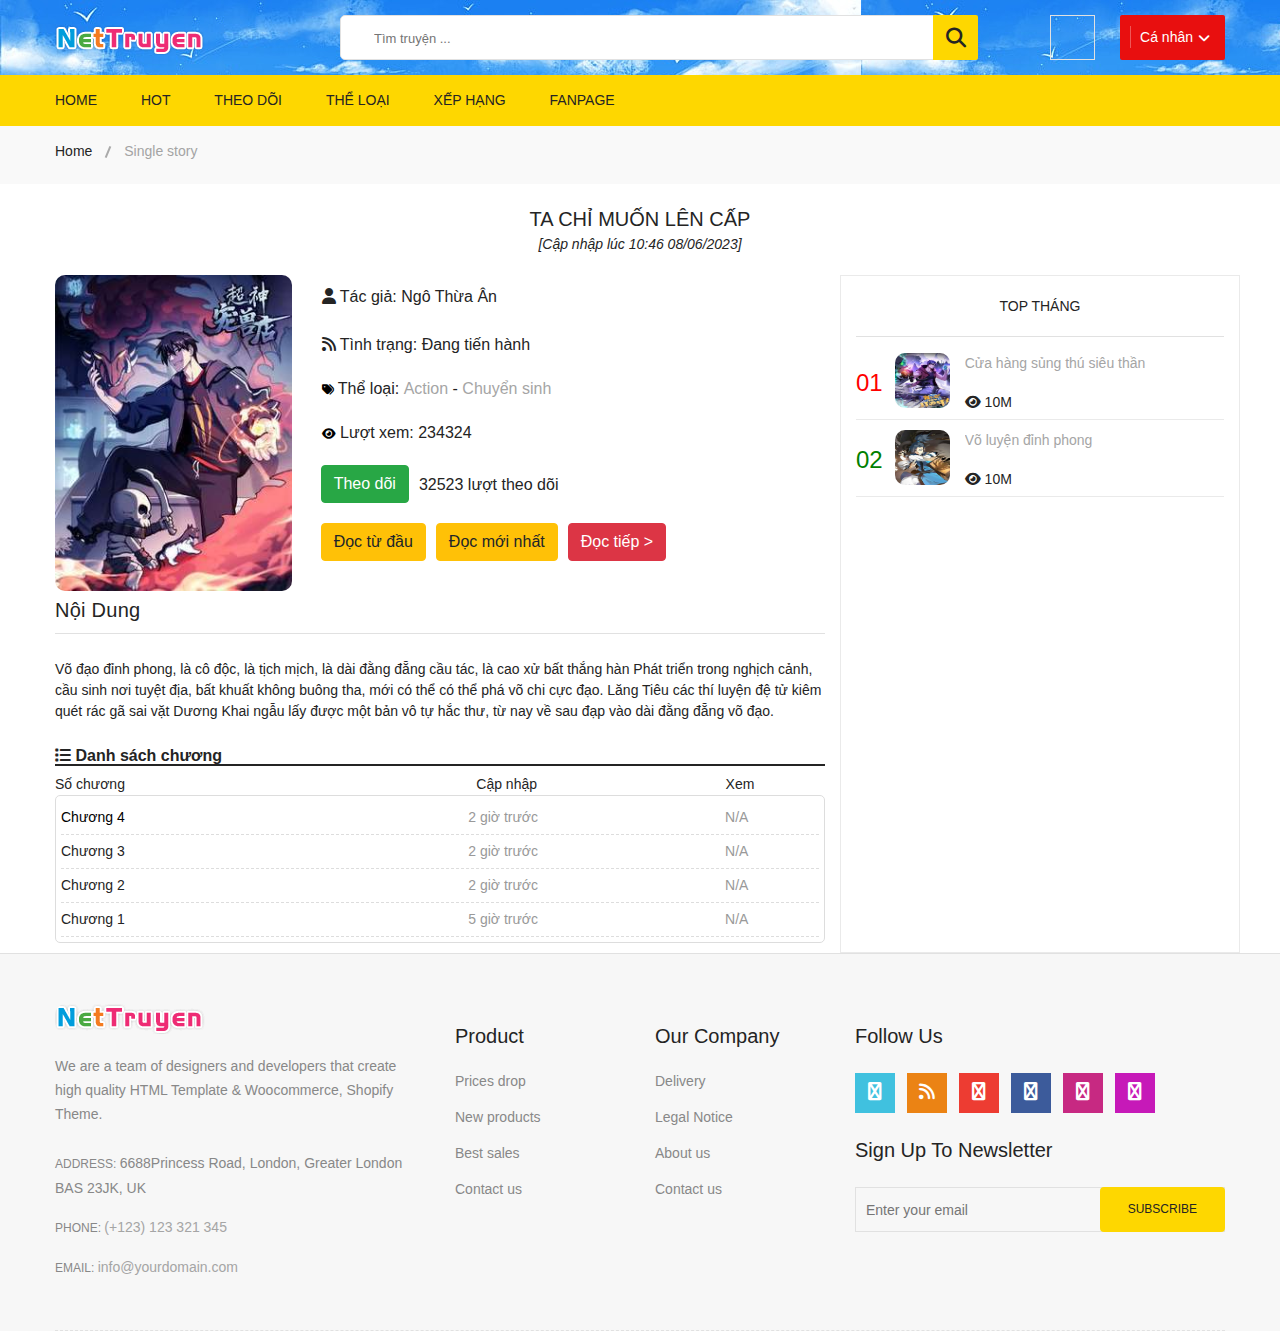
<file: single-story.html>
<!doctype html>
<html class="no-js" lang="zxx">
    
<!-- single-product31:30-->
<head>
        <meta charset="utf-8">
        <meta http-equiv="x-ua-compatible" content="ie=edge">
        <title>Single Product || limupa - Digital Products Store eCommerce Bootstrap 4 Template</title>
        <meta name="description" content="">
        <meta name="viewport" content="width=device-width, initial-scale=1">
        <!-- Favicon -->
        <link rel="shortcut icon" type="image/x-icon" href="images/favicon.png">
        <!-- Material Design Iconic Font-V2.2.0 -->
        <link rel="stylesheet" href="css/material-design-iconic-font.min.css">
        <!-- Font Awesome -->
        <link rel="stylesheet" href="css/font-awesome.min.css">
        <!-- Font Awesome Stars-->
        <link rel="stylesheet" href="css/fontawesome-stars.css">
        <!-- Meanmenu CSS -->
        <link rel="stylesheet" href="css/meanmenu.css">
        <!-- owl carousel CSS -->
        <link rel="stylesheet" href="css/owl.carousel.min.css">
        <!-- Slick Carousel CSS -->
        <link rel="stylesheet" href="css/slick.css">
        <!-- Animate CSS -->
        <link rel="stylesheet" href="css/animate.css">
        <!-- Jquery-ui CSS -->
        <link rel="stylesheet" href="css/jquery-ui.min.css">
        <!-- Venobox CSS -->
        <link rel="stylesheet" href="css/venobox.css">
        <!-- Nice Select CSS -->
        <link rel="stylesheet" href="css/nice-select.css">
        <!-- Magnific Popup CSS -->
        <link rel="stylesheet" href="css/magnific-popup.css">
        <!-- Bootstrap V4.1.3 Fremwork CSS -->
        <link rel="stylesheet" href="css/bootstrap.min.css">
        <!-- Helper CSS -->
        <link rel="stylesheet" href="css/helper.css">
        <!-- Main Style CSS -->
        <link rel="stylesheet" href="style.css">
        <!-- Responsive CSS -->
        <link rel="stylesheet" href="css/responsive.css">
        <link rel="stylesheet" href="https://cdnjs.cloudflare.com/ajax/libs/font-awesome/6.4.0/css/all.min.css">
        <!-- Modernizr js -->
        <script src="js/vendor/modernizr-2.8.3.min.js"></script>
    </head>
    <body>
    <!--[if lt IE 8]>
		<p class="browserupgrade">You are using an <strong>outdated</strong> browser. Please <a href="http://browsehappy.com/">upgrade your browser</a> to improve your experience.</p>
	<![endif]-->
        <!-- Begin Body Wrapper -->
        <div class="body-wrapper">
            <!-- Begin Header Area -->
            <header>
                <!-- Begin Header Middle Area -->
                <div class="header-middle pl-sm-0 pr-sm-0 pl-xs-0 pr-xs-0" style="background-image: url(material/pngtree-small-fresh-anime-manga-hd-background-image_810751.jpg);">
                    <div class="container">
                        <div class="row">
                            <!-- Begin Header Logo Area -->
                            <div class="col-lg-3">
                                <div class="logo pb-sm-30 pb-xs-30">
                                    <a href="index.html">
                                        <img style="padding-top: 10px;" src="material/logo-nettruyen.png" alt="">
                                    </a>
                                </div>
                            </div>
                            <!-- Header Logo Area End Here -->
                            <!-- Begin Header Middle Right Area -->
                            <div class="col-lg-9 pl-0 ml-sm-15 ml-xs-15">
                                <!-- Begin Header Middle Searchbox Area -->
                                <form action="#" class="hm-searchbox">
                                    <input type="text" placeholder="Tìm truyện ...">
                                    <button class="li-btn" type="submit"><i class="fa fa-search"></i></button>
                                </form>
                                <!-- Header Middle Searchbox Area End Here -->
                                <!-- Begin Header Middle Right Area -->
                                <div class="header-middle-right">
                                    <ul class="hm-menu">
                                        <!-- Begin Header Middle Wishlist Area -->
                                        <li class="hm-wishlist">
                                            <a href="wishlist.html">                                              
                                                <i class="fa fa-heart-o"></i>
                                            </a>
                                        </li>
                                        <!-- Header Middle Wishlist Area End Here -->
                                        <!-- Begin Header Mini Cart Area -->
                                        <li class="hm-minicart">
                                            <div class="hm-minicart-trigger">
                                                <span class="user-icon"></span>
                                                <span class="item-text">Cá nhân
                                                </span>
                                            </div>
                                            <span></span>
                                            <div class="minicart">
                                                <ul class="minicart-product-list">
                                                    <li>                                                
                                                        <div class="minicart-product-details">
                                                            <h6><i class="fa-solid fa-user"></i><a href="single-story.html">Trang cá nhân</a></h6>
                                                        </div>
                                                    </li>
                                                    <li>                                                
                                                        <div class="minicart-product-details">
                                                            <h6><a href="single-story.html">Truyện theo dõi</a></h6>
                                                        </div>
                                                    </li>
                                                    <li>                                                
                                                        <div class="minicart-product-details">
                                                            <h6><a href="single-story.html">Thoát</a></h6>
                                                        </div>
                                                    </li>
                                                </ul>   
                                            </div>
                                        </li>
                                        <!-- Header Mini Cart Area End Here -->
                                    </ul>
                                </div>
                                <!-- Header Middle Right Area End Here -->
                            </div>
                            <!-- Header Middle Right Area End Here -->
                        </div>
                    </div>
                </div>
                <!-- Header Middle Area End Here -->
                <!-- Begin Header Bottom Area -->
                <div class="header-bottom header-sticky d-none d-lg-block d-xl-block">
                    <div class="container">
                        <div class="row">
                            <div class="col-lg-12">
                                <!-- Begin Header Bottom Menu Area -->
                                <div class="hb-menu">
                                    <nav>
                                        <ul>
                                            <li><a href="index.html">Home</a></li>
                                            <li><a href="about-us.html">Hot</a></li>
                                            <li><a href="about-us.html">Theo dõi</a></li>
                                            <li class="megamenu-holder"><a href="shop-left-sidebar.html">Thể loại</a>
                                                <ul class="megamenu hb-megamenu">
                                                    <li>
                                                        <ul>
                                                            <li><a href="">Action</a></li>
                                                            <li><a href="">Adventure</a></li>
                                                            <li><a href="">Anime</a></li>
                                                            <li><a href="">Chuyển sinh</a></li>
                                                            <li><a href="">Comedy</a></li>
                                                            <li><a href="">Comic</a></li>
                                                            <li><a href="">Cooking</a></li>
                                                        </ul>
                                                    </li>
                                                    <li>
                                                        <ul>
                                                            <li><a href="">Action</a></li>
                                                            <li><a href="">Adventure</a></li>
                                                            <li><a href="">Anime</a></li>
                                                            <li><a href="">Chuyển sinh</a></li>
                                                            <li><a href="">Comedy</a></li>
                                                            <li><a href="">Comic</a></li>
                                                            <li><a href="">Cooking</a></li>
                                                        </ul>
                                                    </li>
                                                    <li>
                                                        <ul>
                                                            <li><a href="">Action</a></li>
                                                            <li><a href="">Adventure</a></li>
                                                            <li><a href="">Anime</a></li>
                                                            <li><a href="">Chuyển sinh</a></li>
                                                            <li><a href="">Comedy</a></li>
                                                            <li><a href="">Comic</a></li>
                                                            <li><a href="">Cooking</a></li>
                                                        </ul>
                                                    </li>
                                                </ul>
                                            </li>
                                            <li class="dropdown-holder"><a href="blog-left-sidebar.html">Xếp hạng</a>
                                                <ul class="hb-dropdown">
                                                    <li class="sub-dropdown-holder"><a href="blog-left-sidebar.html"><i class="fa-solid fa-eye"></i> Top All</a>
                                                    </li>
                                                    <li class="sub-dropdown-holder"><a href="blog-list-left-sidebar.html"><i class="fa-solid fa-eye"></i> Top tháng</a>
                                                    </li>
                                                    <li class="sub-dropdown-holder"><a href="blog-details-left-sidebar.html"><i class="fa-solid fa-eye"></i> Top tuần</a>
                                                    </li>
                                                    <li class="sub-dropdown-holder"><a href="blog-gallery-format.html"><i class="fa-solid fa-eye"></i> Top ngày</a>
                                                    </li>
                                                </ul>
                                            </li>
                                            <li><a href="contact.html">Fanpage</a></li>
                                        </ul>
                                    </nav>
                                </div>
                                <!-- Header Bottom Menu Area End Here -->
                            </div>
                        </div>
                    </div>
                </div>
                <!-- Header Bottom Area End Here -->
                <!-- Begin Mobile Menu Area -->
                <div class="mobile-menu-area d-lg-none d-xl-none col-12">
                    <div class="container"> 
                        <div class="row">
                            <div class="mobile-menu">
                            </div>
                        </div>
                    </div>
                </div>
                <!-- Mobile Menu Area End Here -->
            </header>
            <!-- Header Area End Here -->
            <!-- Begin Li's Breadcrumb Area -->
            <div class="breadcrumb-area">
                <div class="container">
                    <div class="breadcrumb-content">
                        <ul>
                            <li><a href="index.html">Home</a></li>
                            <li class="active">Single story</li>
                        </ul>
                    </div>
                </div>
            </div>
            <!-- Li's Breadcrumb Area End Here -->
            <div class="pt-20 pb-20">
                <a style="display: flex; justify-content: space-around; text-transform: uppercase; font-size: 20px;">Ta chỉ muốn lên cấp</a>
                <a style="display: flex; justify-content: space-around; font-style: italic;">[Cập nhập lúc 10:46 08/06/2023]</a>
            </div>          
            <!-- content-wraper start -->
            <div class="content-wraper">
                <div class="container">
                    <div class="row single-product-area">
                        <div class="col-lg-8 col-md-8">
                            <div class="row">
                                <div class="col-lg-4 col-md-6">
                                    <!-- Product Details Left -->
                                     <div class="product-details-left">
                                         <div class="product-details-images slider-navigation-1">
                                             <div class="lg-image">
                                                 <a class="popup-img venobox vbox-item" href="#" data-gall="myGallery">
                                                     <img src="material/cua-hang-sung-thu-sieu-than.jpg" alt="product image">
                                                 </a>
                                             </div>
                                         </div>
         
                                     </div>
                                     <!--// Product Details Left -->
                                 </div>
         
                                 <div class="col-lg-6 col-md-6">
                                     <div class="product-details-view-content pt-10" style="font-size: 16px;">
                                         <div class="product-info">
                                             <span><i class="fa fa-user"></i> Tác giả: Ngô Thừa Ân</span><br><br>
                                             <span><i class="fa fa-rss"></i> Tình trạng: Đang tiến hành</span>
                                             <div class="rating-box pt-20">
                                                 <ul class="rating rating-with-review-item">
                                                     <li><a><i class="fa fa-tags" style="color: black;"></i> Thể loại: </a></li>
                                                     <li><a href="#">Action</a></li> - 
                                                     <li><a href="#">Chuyển sinh</a></li>
                                                 </ul>
                                                 <ul class="rating rating-with-review-item pt-20">
                                                    <li><a><i class="fa fa-eye" style="color: black;"></i> Lượt xem: 234324</a></li>
                                                </ul>
                                             </div>
                                             <div class="row pt-20">                                                
                                                    <a style="color: white; margin-left: 14px;" class="btn btn-success">Theo dõi</a>
                                                    <a style="font-style: bold; margin: 8px 0 0 10px">32523 lượt theo dõi</a>
                                             </div>
                                             <div style="color: white;" class="row pt-20">                                              
                                                    <a href="chapter.html" style="margin-left: 14px;" class="btn btn-warning">Đọc từ đầu</a>                                                
                                                    <a href="chapter.html" style="margin-left: 10px;" class="btn btn-warning">Đọc mới nhất</a>
                                                    <a href="chapter.html" style="margin-left: 10px;" class="btn btn-danger">Đọc tiếp ></a>               
                                             </div>
                                         </div>
                                     </div>
                                 </div>
                            </div>
                             <div class="product-area">
                                <div class="container">
                                    <div class="row">
                                        <div class="col-lg-12">
                                            <div class="li-product-tab">
                                                <ul class="nav li-product-menu">
                                                   <li><a class="active"  href="#description"><span>Nội dung</span></a></li>
                                                </ul>               
                                            </div>
                                            <!-- Begin Li's Tab Menu Content Area -->
                                        </div>
                                    </div>
                                    <div class="tab-content">
                                        <div id="description" class="tab-pane active show" role="tabpanel">
                                            <div class="product-description">
                                                <span>Võ đạo đỉnh phong, là cô độc, là tịch mịch, là dài đằng đẵng cầu tác, là cao xử bất thắng hàn
                                                    Phát triển trong nghịch cảnh, cầu sinh nơi tuyệt địa, bất khuất không buông tha, mới có thể có thể phá võ chi cực đạo.
                                                    Lăng Tiêu các thí luyện đệ tử kiêm quét rác gã sai vặt Dương Khai ngẫu lấy được một bản vô tự hắc thư, từ nay về sau đạp vào dài đằng đẵng võ đạo.</span>
                                            </div>
                                        </div>
                                    </div>
                                </div>
                            </div>
                            <div class="list-chapter pb-10">
                                <h2 style="border-bottom: 2px solid; font-size: 16px;"><i class="fa fa-list"></i> Danh sách chương</h2>
                                <div class="row head-list-chapter" style="flex-wrap: nowrap;">
                                    <div class="col-md-5 col-lg-5">Số chương</div>
                                    <div class="col-md-4 col-lg-4" style="text-align: center;">Cập nhập</div>
                                    <div class="col-md-3 col-lg-3" style="text-align: center;">Xem</div>
                                </div>
                                <nav class="body-list-chapter" style="border: 1px solid #ddd; border-radius: 5px; padding: 5px;">
                                    <ul>
                                        <li class="row line-list">
                                            <div class="line col-md-5 col-lg-5"><a style="color: black;" href="chapter.html">Chương 4</a></div>
                                            <div class="line col-md-4 col-lg-4" style="text-align: center; color: #999;">2 giờ trước</div>
                                            <div class="line col-md-3 col-lg-3" style="text-align: center; color: #999;"><a style="padding-left: 25px;">N/A</a></div>
                                        </li>
                                        <li class="row line-list">
                                            <div class="line col-md-5 col-lg-5">Chương 3</div>
                                            <div class="line col-md-4 col-lg-4" style="text-align: center; color: #999;">2 giờ trước</div>
                                            <div class="line col-md-3 col-lg-3" style="text-align: center; color: #999;"><a style="padding-left: 25px;">N/A</a></div>
                                        </li>
                                        <li class="row line-list">
                                            <div class="line col-md-5 col-lg-5">Chương 2</div>
                                            <div class="line col-md-4 col-lg-4" style="text-align: center; color: #999;">2 giờ trước</div>
                                            <div class="line col-md-3 col-lg-3" style="text-align: center; color: #999;"><a style="padding-left: 25px;">N/A</a></div>
                                        </li>
                                        <li class="row line-list">
                                            <div class="line col-md-5 col-lg-5">Chương 1</div>
                                            <div class="line col-md-4 col-lg-4" style="text-align: center; color: #999;">5 giờ trước</div>
                                            <div class="line col-md-3 col-lg-3" style="text-align: center; color: #999;"><a style="padding-left: 25px;">N/A</a></div>
                                        </li>
                                    </ul>
                                </nav>
                            </div>
                        </div>                       
                        
                        <div class="col-lg-4 col-md-4" style="border: 1px solid #EAEAEA;">
                            <div class="sidebar-title">
                                <h2 style="margin: 0; padding: 15px 0 15px 0; text-align: center;">Top tháng</h2>
                            </div>
                            <!-- category-sub-menu start -->
                            <div class="category-sub-menu">
                                <ul>                                       
                                    <li class="d-flex">
                                        <a style="color: red; font-size: x-large; margin: 12px 12px 12px 0;">01</a>
                                        <a>
                                            <img style="width: 55px; height: 55px;" src="material/ta-chi-muon-an-tinh-choi-game.jpg">
                                        </a>                                           
                                        <div class="menusub" style="width: 50%; margin: 0 0px 10px 15px;">
                                            <a style="overflow: hidden; text-overflow: ellipsis; white-space: nowrap; display: block;" href="#">Cửa hàng sủng thú siêu thần</a><br>
                                            <div style="line-height: 0;">
                                                <a><a class="fa fa-eye"></a> 10M</a>
                                            </div>
                                            
                                        </div>                                           
                                    </li>
                                    <li class="d-flex">
                                        <a style="color: green; font-size: x-large; margin: 12px 12px 12px 0;">02</a>
                                        <a>
                                            <img style="width: 55px; height: 55px;" src="material/vo-luyen-dinh-phong.jpg">
                                        </a>                                           
                                        <div class="menusub" style="width: 50%; margin: 0 0px 10px 15px;">
                                            <a style="overflow: hidden; text-overflow: ellipsis; white-space: nowrap; display: block;" href="#">Võ luyện đỉnh phong</a><br>
                                            <div style="line-height: 0;">
                                                <a><a class="fa fa-eye"></a> 10M</a>
                                            </div>
                                            
                                        </div>                                           
                                    </li>                                           
                                </ul>
                            </div>
                            <!-- category-sub-menu end -->
                        </div>
                    </div>
                </div>
            </div>
            <!-- content-wraper end -->
            <!-- Begin Product Area -->
            
            <!-- Product Area End Here -->
            <!-- Begin Li's Laptop Product Area -->
            <!-- Li's Laptop Product Area End Here -->
            <!-- Begin Footer Area -->
            <div class="footer">
                <!-- Begin Footer Static Middle Area -->
                <div class="footer-static-middle">
                    <div class="container">
                        <div class="footer-logo-wrap pt-50 pb-35">
                            <div class="row">
                                <!-- Begin Footer Logo Area -->
                                <div class="col-lg-4 col-md-6">
                                    <div class="footer-logo">
                                        <img src="material/logo-nettruyen.png" alt="Footer Logo">
                                        <p class="info">
                                            We are a team of designers and developers that create high quality HTML Template & Woocommerce, Shopify Theme.
                                        </p>
                                    </div>
                                    <ul class="des">
                                        <li>
                                            <span>Address: </span>
                                            6688Princess Road, London, Greater London BAS 23JK, UK
                                        </li>
                                        <li>
                                            <span>Phone: </span>
                                            <a href="#">(+123) 123 321 345</a>
                                        </li>
                                        <li>
                                            <span>Email: </span>
                                            <a href="mailto://info@yourdomain.com">info@yourdomain.com</a>
                                        </li>
                                    </ul>
                                </div>
                                <!-- Footer Logo Area End Here -->
                                <!-- Begin Footer Block Area -->
                                <div class="col-lg-2 col-md-3 col-sm-6">
                                    <div class="footer-block">
                                        <h3 class="footer-block-title">Product</h3>
                                        <ul>
                                            <li><a href="#">Prices drop</a></li>
                                            <li><a href="#">New products</a></li>
                                            <li><a href="#">Best sales</a></li>
                                            <li><a href="#">Contact us</a></li>
                                        </ul>
                                    </div>
                                </div>
                                <!-- Footer Block Area End Here -->
                                <!-- Begin Footer Block Area -->
                                <div class="col-lg-2 col-md-3 col-sm-6">
                                    <div class="footer-block">
                                        <h3 class="footer-block-title">Our company</h3>
                                        <ul>
                                            <li><a href="#">Delivery</a></li>
                                            <li><a href="#">Legal Notice</a></li>
                                            <li><a href="#">About us</a></li>
                                            <li><a href="#">Contact us</a></li>
                                        </ul>
                                    </div>
                                </div>
                                <!-- Footer Block Area End Here -->
                                <!-- Begin Footer Block Area -->
                                <div class="col-lg-4">
                                    <div class="footer-block">
                                        <h3 class="footer-block-title">Follow Us</h3>
                                        <ul class="social-link">
                                            <li class="twitter">
                                                <a href="https://twitter.com/" data-toggle="tooltip" target="_blank" title="Twitter">
                                                    <i class="fa fa-twitter"></i>
                                                </a>
                                            </li>
                                            <li class="rss">
                                                <a href="https://rss.com/" data-toggle="tooltip" target="_blank" title="RSS">
                                                    <i class="fa fa-rss"></i>
                                                </a>
                                            </li>
                                            <li class="google-plus">
                                                <a href="https://www.plus.google.com/discover" data-toggle="tooltip" target="_blank" title="Google Plus">
                                                    <i class="fa fa-google-plus"></i>
                                                </a>
                                            </li>
                                            <li class="facebook">
                                                <a href="https://www.facebook.com/" data-toggle="tooltip" target="_blank" title="Facebook">
                                                    <i class="fa fa-facebook"></i>
                                                </a>
                                            </li>
                                            <li class="youtube">
                                                <a href="https://www.youtube.com/" data-toggle="tooltip" target="_blank" title="Youtube">
                                                    <i class="fa fa-youtube"></i>
                                                </a>
                                            </li>
                                            <li class="instagram">
                                                <a href="https://www.instagram.com/" data-toggle="tooltip" target="_blank" title="Instagram">
                                                    <i class="fa fa-instagram"></i>
                                                </a>
                                            </li>
                                        </ul>
                                    </div>
                                    <!-- Begin Footer Newsletter Area -->
                                    <div class="footer-newsletter">
                                        <h4>Sign up to newsletter</h4>
                                        <form action="#" method="post" id="mc-embedded-subscribe-form" name="mc-embedded-subscribe-form" class="footer-subscribe-form validate" target="_blank" novalidate>
                                           <div id="mc_embed_signup_scroll">
                                              <div id="mc-form" class="mc-form subscribe-form form-group" >
                                                <input id="mc-email" type="email" autocomplete="off" placeholder="Enter your email" />
                                                <button  class="btn" id="mc-submit">Subscribe</button>
                                              </div>
                                           </div>
                                        </form>
                                    </div>
                                    <!-- Footer Newsletter Area End Here -->
                                </div>
                                <!-- Footer Block Area End Here -->
                            </div>
                        </div>
                    </div>
                </div>
                <!-- Footer Static Middle Area End Here -->
            </div> 
            <!-- Quick View | Modal Area End Here -->
        </div>
        <!-- Body Wrapper End Here -->
        <!-- jQuery-V1.12.4 -->
        <script src="js/vendor/jquery-1.12.4.min.js"></script>
        <!-- Popper js -->
        <script src="js/vendor/popper.min.js"></script>
        <!-- Bootstrap V4.1.3 Fremwork js -->
        <script src="js/bootstrap.min.js"></script>
        <!-- Ajax Mail js -->
        <script src="js/ajax-mail.js"></script>
        <!-- Meanmenu js -->
        <script src="js/jquery.meanmenu.min.js"></script>
        <!-- Wow.min js -->
        <script src="js/wow.min.js"></script>
        <!-- Slick Carousel js -->
        <script src="js/slick.min.js"></script>
        <!-- Owl Carousel-2 js -->
        <script src="js/owl.carousel.min.js"></script>
        <!-- Magnific popup js -->
        <script src="js/jquery.magnific-popup.min.js"></script>
        <!-- Isotope js -->
        <script src="js/isotope.pkgd.min.js"></script>
        <!-- Imagesloaded js -->
        <script src="js/imagesloaded.pkgd.min.js"></script>
        <!-- Mixitup js -->
        <script src="js/jquery.mixitup.min.js"></script>
        <!-- Countdown -->
        <script src="js/jquery.countdown.min.js"></script>
        <!-- Counterup -->
        <script src="js/jquery.counterup.min.js"></script>
        <!-- Waypoints -->
        <script src="js/waypoints.min.js"></script>
        <!-- Barrating -->
        <script src="js/jquery.barrating.min.js"></script>
        <!-- Jquery-ui -->
        <script src="js/jquery-ui.min.js"></script>
        <!-- Venobox -->
        <script src="js/venobox.min.js"></script>
        <!-- Nice Select js -->
        <script src="js/jquery.nice-select.min.js"></script>
        <!-- ScrollUp js -->
        <script src="js/scrollUp.min.js"></script>
        <!-- Main/Activator js -->
        <script src="js/main.js"></script>
    </body>

<!-- single-product31:32-->
</html>
</file>
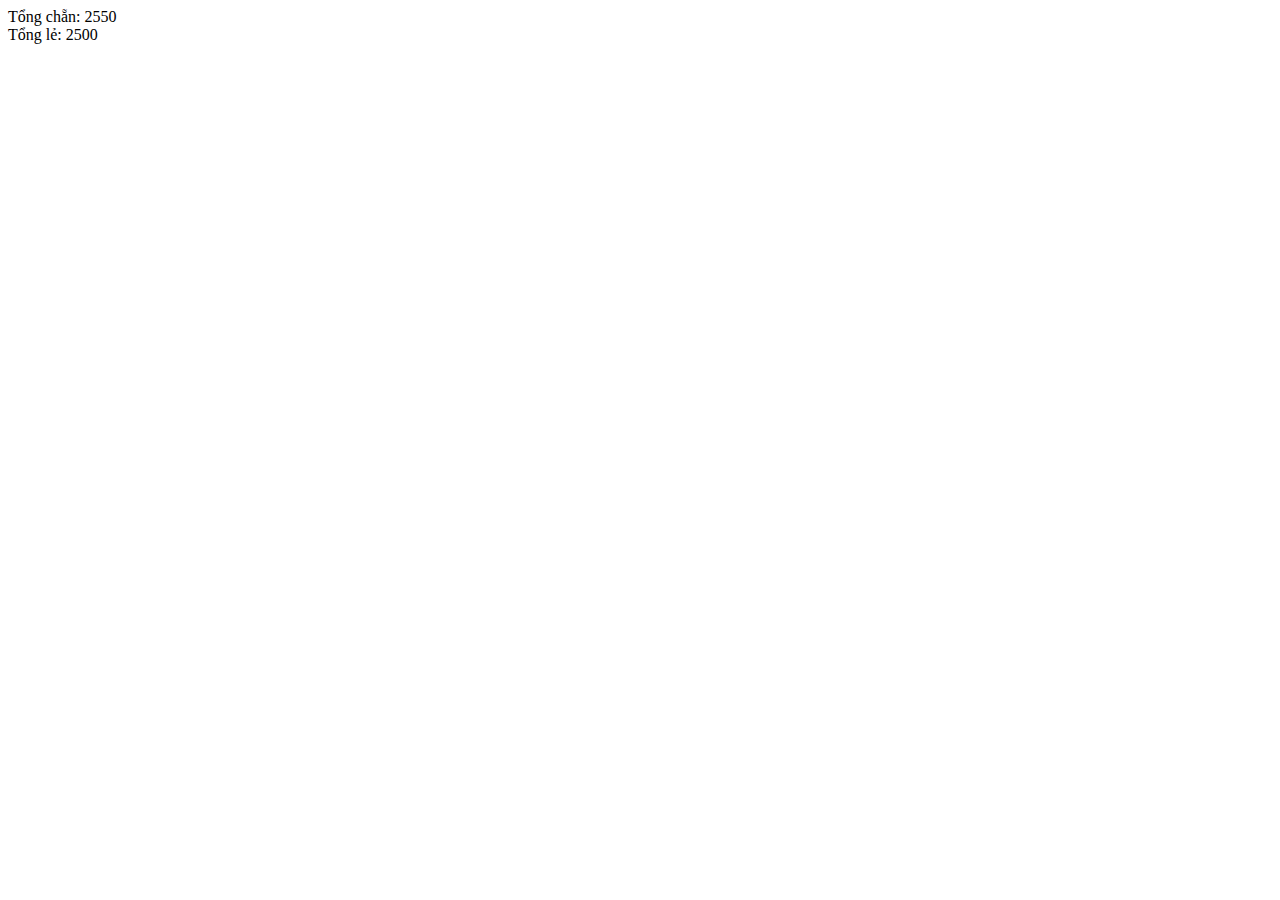
<file: JS/addChanLe.html>
<!DOCTYPE html>
<html lang="en">
<head>
    <meta charset="UTF-8">
    <meta http-equiv="X-UA-Compatible" content="IE=edge">
    <meta name="viewport" content="width=device-width, initial-scale=1.0">
    <title>Tổng số chẵn và lẻ</title>
</head>
<body>
    <script>
        const a = 100;
        let addChan = 0;
        let addLe = 0;

        for(i=1; i<=a; i++){
            if(i%2==0){
                addChan += i;
            }
            else{
                addLe +=i;
            }
        }
        document.write("Tổng chẵn: " + addChan + "<br/>");
        document.write("Tổng lẻ: " + addLe);

    </script>
    
</body>
</html>
</file>
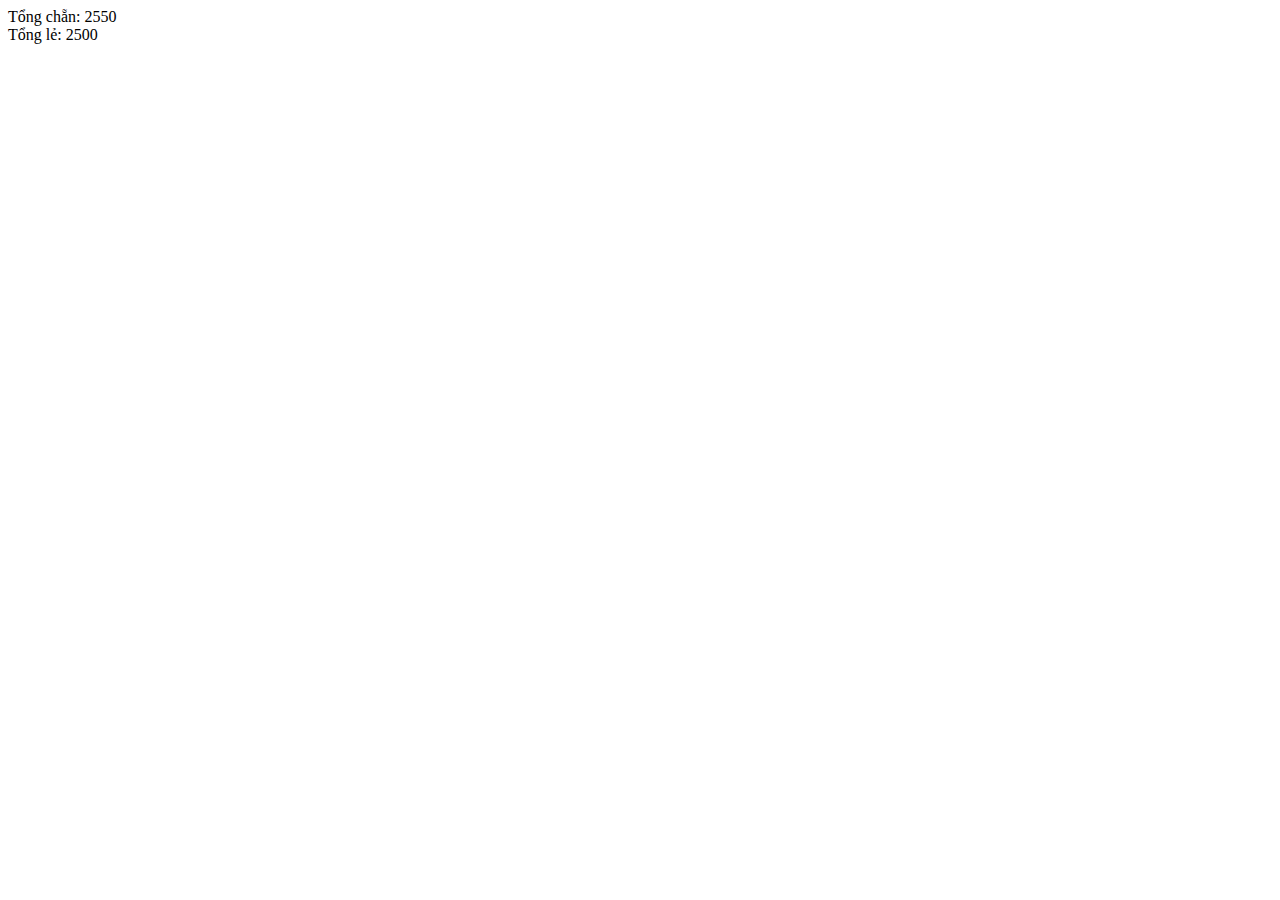
<file: JS/addSoChan.html>
<!DOCTYPE html>
<html lang="en">
<head>
    <meta charset="UTF-8">
    <meta http-equiv="X-UA-Compatible" content="IE=edge">
    <meta name="viewport" content="width=device-width, initial-scale=1.0">
    <title>Tổng số chẵn</title>
</head>
<body>
    <script>
        const a = 100;
        var addChan = 0;
        var addLe = 0;

        for(i=1; i<=a; i++){
            if(i%2==0){
                addChan += i;
            }
            else{
                addLe +=i;
            }
        }
        document.write("Tổng chẵn: " + addChan + "<br/>");
        document.write("Tổng lẻ: " + addLe);

    </script>
    
</body>
</html>
</file>
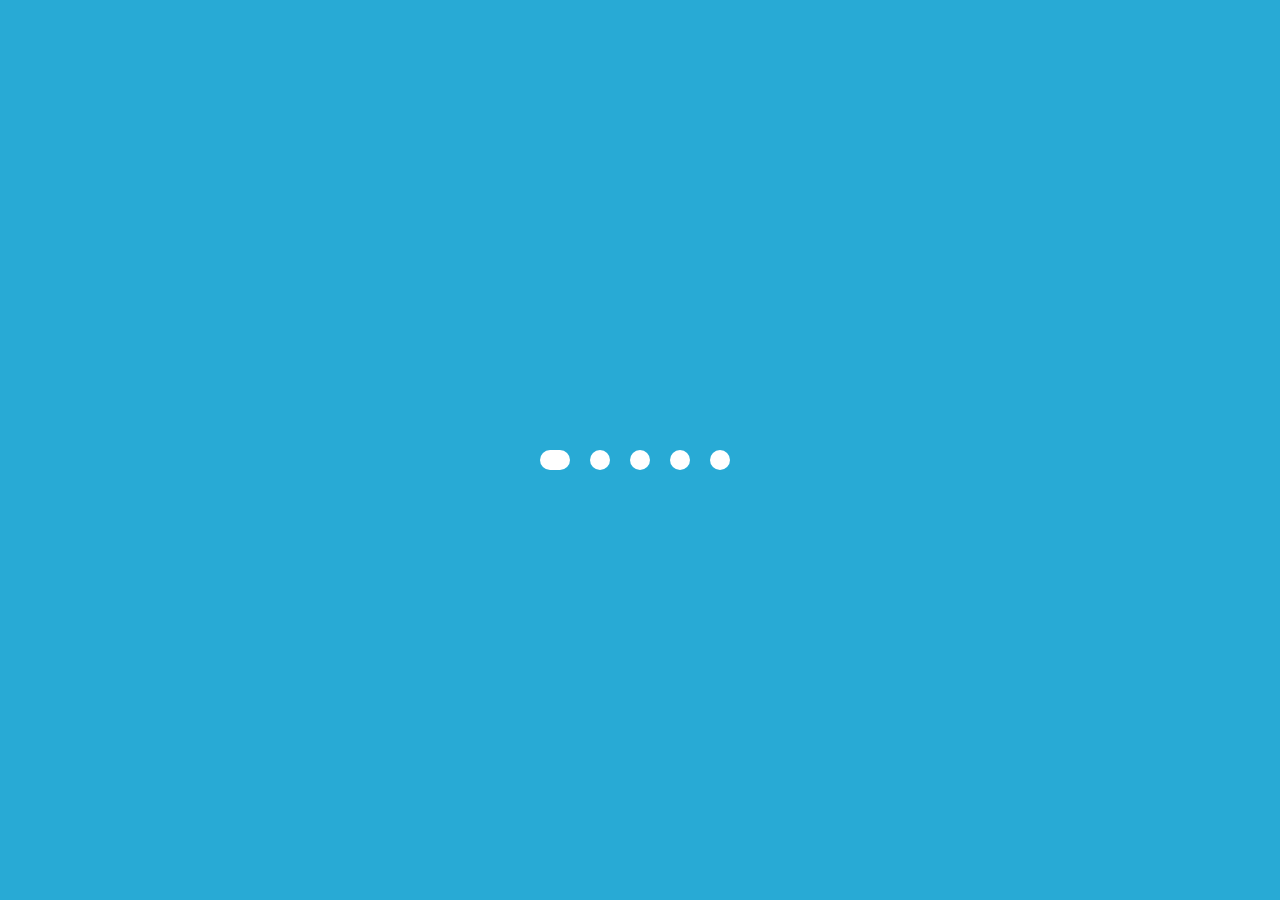
<file: JS/pagination.html>
<!DOCTYPE html>
<html lang="en">
<head>
    <meta charset="UTF-8">
    <meta http-equiv="X-UA-Compatible" content="IE=edge">
    <meta name="viewport" content="width=device-width, initial-scale=1.0">
    <link rel="stylesheet" href="pagination.css">
    <script src="https://cdnjs.cloudflare.com/ajax/libs/jquery/3.5.1/jquery.min.js"></script>
    <title>Pagination</title>
</head>
<body>
    <div id="app">
        <div class="button active"></div>
        <div class="button"></div>
        <div class="button"></div>
        <div class="button"></div>
        <div class="button"></div>
      </div>
<script>
    $(function()
{
    var button = $('.button');

    function switchToNext()
    {
        var _this = $(this);
        
        if(_this.hasClass('active'))
            return false;
        else
        {
            $('.button.active').removeClass('active');
            _this.addClass('active');
        }
    }

    button.on('click',switchToNext);
});

</script>
</body>
</html>
</file>
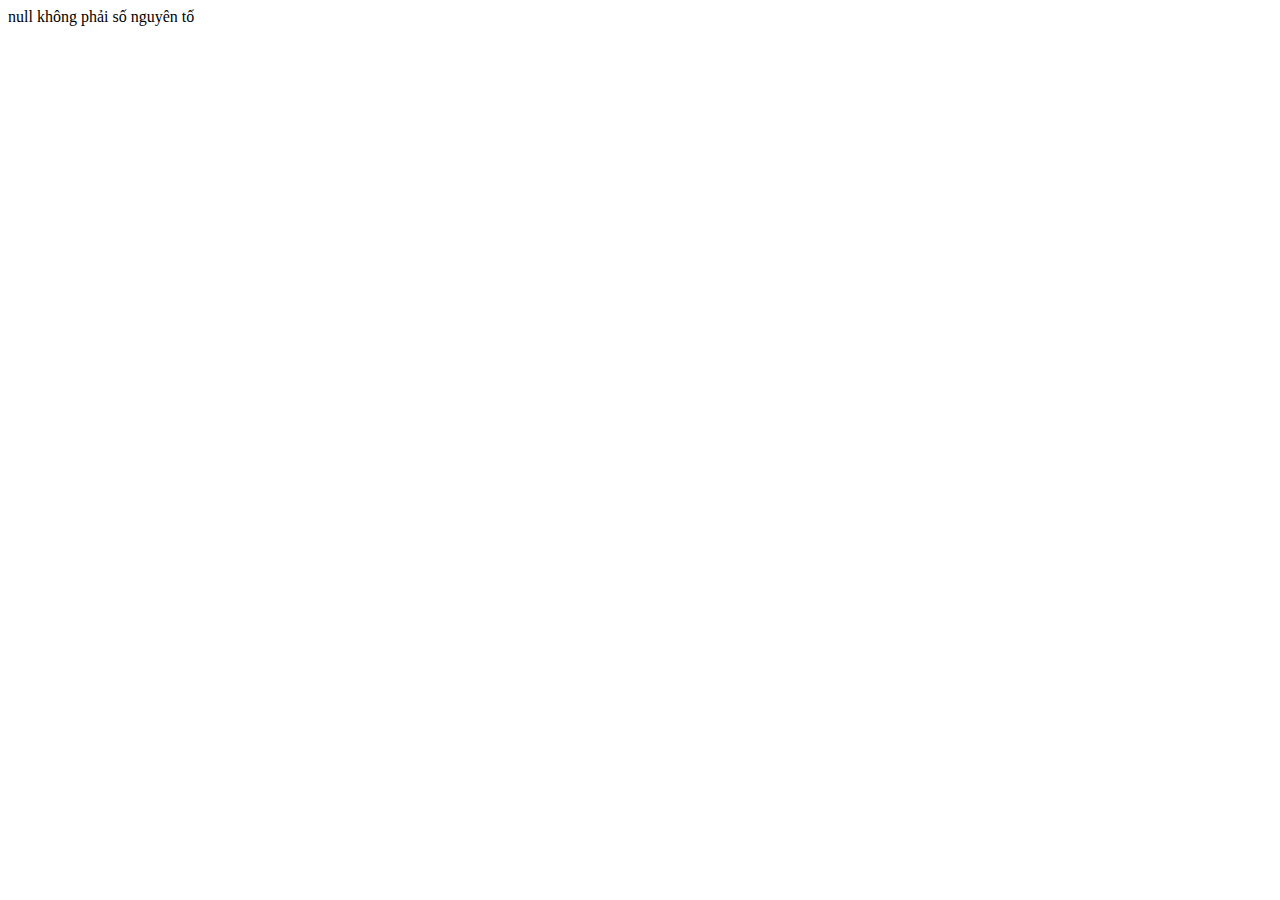
<file: JS/soNguyenTo.html>
<!DOCTYPE html>
<html lang="en">
<head>
    <meta charset="UTF-8">
    <meta http-equiv="X-UA-Compatible" content="IE=edge">
    <meta name="viewport" content="width=device-width, initial-scale=1.0">
    <title>Số nguyên tố</title>
</head>
<body>
    <script>
        function kiemTraNguyenTo(a){
            if(a < 2){
                document.write(a + " không phải số nguyên tố");
                exit();
            }

            var count = 0;
            for(i = 2; i <= Math.sqrt(a); i++){
                if(a % i == 0){
                count++;
                }
            }

            if(count == 0){
                document.write(a + " là số nguyên tố");
            }
            else{
                document.write(a + " không phải số nguyên tố");
            }
        }

        let soNguyenTo = prompt("Nhập số cần kiểm tra", "");
        kiemTraNguyenTo(soNguyenTo);
        

    </script>
    
</body>
</html>
</file>
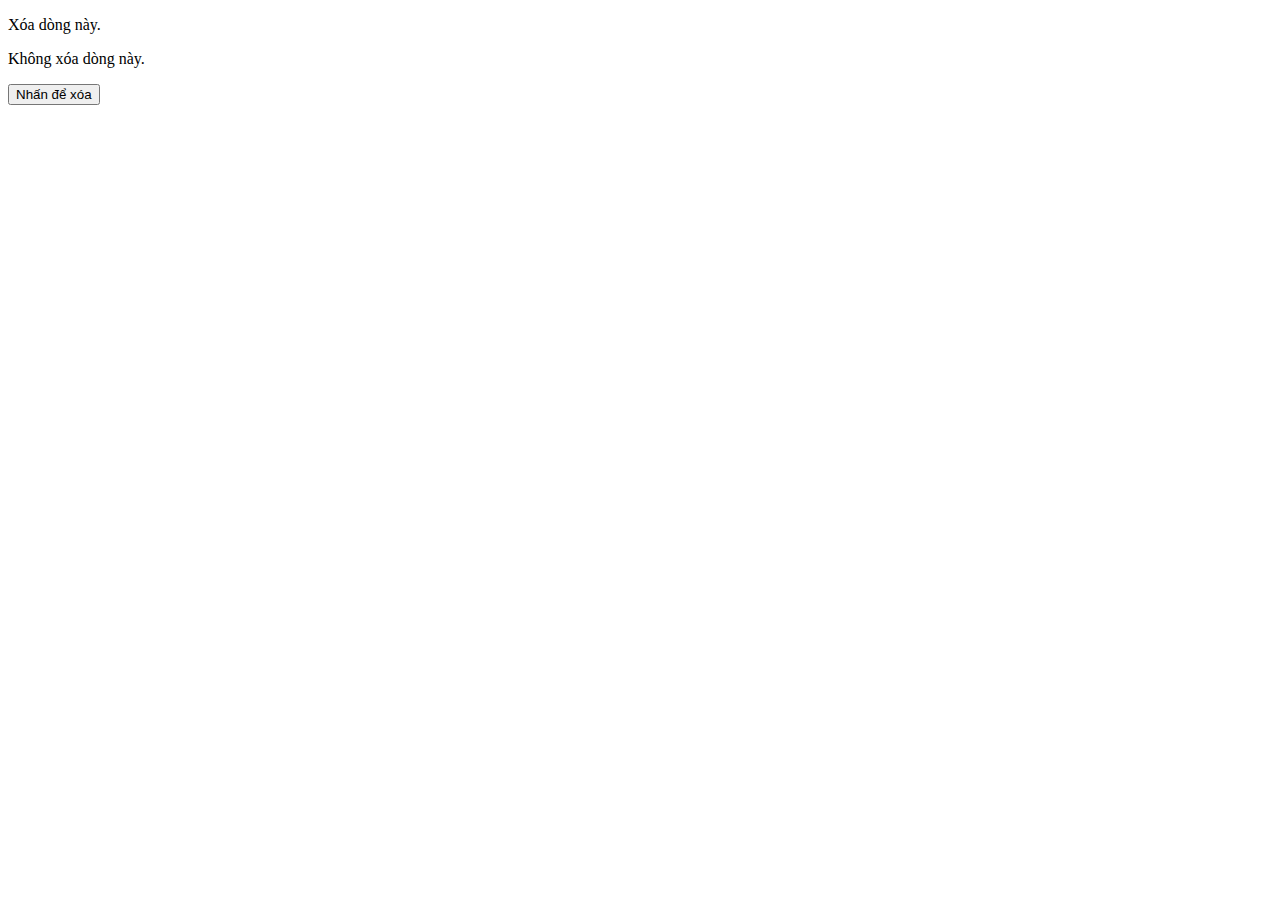
<file: JS/xoaPhanTu.html>
<!DOCTYPE html>
<html lang="en">
<head>
    <meta charset="UTF-8">
    <meta http-equiv="X-UA-Compatible" content="IE=edge">
    <meta name="viewport" content="width=device-width, initial-scale=1.0">
    <title>Document</title>
</head>
<body>
    <div id="demo">
        <p id="p1">Xóa dòng này.</p>
        <p id="p2">Không xóa dòng này.</p>
      </div>
      <button onclick="deleteHTML()">Nhấn để xóa</button>
      
    <script>
        function deleteHTML(){
            var child = document.getElementById("p1");
            child.parentNode.removeChild(child);
        }
        
    </script>


</body>
</html>
</file>
<file: css/venobox.css>
/* ------ venobox.css --------*/
.vbox-overlay *, .vbox-overlay *:before, .vbox-overlay *:after{
    -webkit-backface-visibility: hidden;
    -webkit-box-sizing:border-box;
    -moz-box-sizing:border-box;
    box-sizing:border-box;

}
.vbox-overlay{
    display: -webkit-flex;
    display: flex;
    -webkit-flex-direction: column;
    flex-direction: column;
    -webkit-justify-content: center;
    justify-content: center;
    -webkit-align-items: center;
    align-items: center;
    position: fixed;
    left: 0;
    top: 0;
    bottom: 0;
    right: 0;
    z-index: 9999;
    -webkit-transform:translateZ(1000px);
    transform: translateZ(1000px);
    transform-style: preserve-3d;
}

/* ----- navigation ----- */
.vbox-title{
    width: 100%;
    height: 40px;
    float: left;
    text-align: center;
    line-height: 28px;
    font-size: 12px;
    padding: 6px 40px;
    overflow: hidden;
    position: fixed;
    display: none;
    left: 0;
    z-index: 1050;
}
.vbox-close{
    cursor: pointer;
    position: fixed;
    top: -1px;
    right: 0;
    width: 50px;
    height: 40px;
    padding: 6px;
    display: block;
    background-position:10px center;
    overflow: hidden;
    font-size: 24px;
    line-height: 1;
    text-align: center;
    z-index: 1050;
}
.vbox-num{
    cursor: pointer;
    position: fixed;
    left: 0;
    height: 40px;
    display: block;
    overflow: hidden;
    line-height: 28px;
    font-size: 12px;
    padding: 6px 10px;
    display: none;
    z-index: 1050;
}
/* ----- navigation ARROWS ----- */
.vbox-next, .vbox-prev{
    position: fixed;
    top: 50%;
    margin-top: -15px;
    overflow: hidden;
    cursor: pointer;
    display: block;
    width: 45px;
    height: 45px;
    z-index: 1050;
}
.vbox-next span, .vbox-prev span{
    position: relative;
    width: 20px;
    height: 20px;
    border: 2px solid transparent;
    border-top-color: #B6B6B6;
    border-right-color: #B6B6B6;
    text-indent: -100px;
    position: absolute;
    top: 8px;
    display: block;
}
.vbox-prev{
    left: 15px;
}
.vbox-next{
    right: 15px;
}
.vbox-prev span{
    left: 10px;
    -ms-transform: rotate(-135deg);
    -webkit-transform: rotate(-135deg);
    transform: rotate(-135deg);
}
.vbox-next span{
    -ms-transform: rotate(45deg);
    -webkit-transform: rotate(45deg);
    transform: rotate(45deg);
    right: 10px;
}
/* ------- inline window ------ */
.vbox-inline{
    width: 420px;
    height: 315px;
    height: 70vh;
    padding: 10px;
    background: #fff;
    margin: 0 auto;
    overflow: auto;
    text-align: left;
}
/* ------- Video & iFrames window ------ */
.venoframe{
    max-width: 100%;
    width: 100%;
    border: none;
    width: 100%;
    height: 260px;
    height: 70vh;
}
.venoframe.vbvid{
    height: 260px;
}
@media (min-width: 768px) {
    .venoframe, .vbox-inline{
        width: 90%;
        height: 360px;
        height: 70vh;
    }
    .venoframe.vbvid{
        width: 640px;
        height: 360px;
    }
}
@media (min-width: 992px) {
    .venoframe, .vbox-inline{
        max-width: 1200px;
        width: 80%;
        height: 540px;
        height: 70vh;
    }
    .venoframe.vbvid{
        width: 960px;
        height: 540px;
    }
}
/* 
Please do NOT edit this part! 
or at least read this note: http://i.imgur.com/7C0ws9e.gif
*/
.vbox-open{
    overflow: hidden;
}
.vbox-container{
    position: absolute;
    left: 0;
    right: 0;
    top: 0;
    bottom: 0;
    overflow-x: hidden;
    overflow-y: scroll;
    overflow-scrolling: touch;
    -webkit-overflow-scrolling: touch;
    z-index: 20;
    max-height: 100%;

}

.vbox-content{
    text-align: center;
    float: left;
    width: 100%;
    position: relative;
    overflow: hidden;
    padding: 20px 10px;
}
.vbox-container img{
    max-width: 100%;
    height: auto;
}
.figlio{
    box-shadow: 0 0 12px rgba(0,0,0,0.19), 0 6px 6px rgba(0,0,0,0.23);
    max-width: 100%;
    text-align: initial;
}
img.figlio{
    -webkit-user-select: none;
-khtml-user-select: none;
-moz-user-select: none;
-o-user-select: none;
user-select: none;
}
.vbox-content.swipe-left{
    margin-left: -200px !important;
}
.vbox-content.swipe-right{
    margin-left: 200px !important;
}
.animated{
    webkit-transition: margin 300ms ease-out;
    transition: margin 300ms ease-out;
}
.animate-in{
    opacity: 1;
}
.animate-out{
    opacity: 0;
}
/* ---------- preloader ----------
 * SPINKIT 
 * http://tobiasahlin.com/spinkit/
-------------------------------- */
.sk-double-bounce,.sk-rotating-plane{width:40px;height:40px;margin:40px auto}.sk-rotating-plane{background-color:#333;-webkit-backface-visibility:visible;-moz-backface-visibility:visible;backface-visibility:visible;-webkit-animation:sk-rotatePlane 1.2s infinite ease-in-out;animation:sk-rotatePlane 1.2s infinite ease-in-out}@-webkit-keyframes sk-rotatePlane{0%{-webkit-transform:perspective(120px) rotateX(0) rotateY(0);transform:perspective(120px) rotateX(0) rotateY(0)}50%{-webkit-transform:perspective(120px) rotateX(-180.1deg) rotateY(0);transform:perspective(120px) rotateX(-180.1deg) rotateY(0)}100%{-webkit-transform:perspective(120px) rotateX(-180deg) rotateY(-179.9deg);transform:perspective(120px) rotateX(-180deg) rotateY(-179.9deg)}}@keyframes sk-rotatePlane{0%{-webkit-transform:perspective(120px) rotateX(0) rotateY(0);transform:perspective(120px) rotateX(0) rotateY(0)}50%{-webkit-transform:perspective(120px) rotateX(-180.1deg) rotateY(0);transform:perspective(120px) rotateX(-180.1deg) rotateY(0)}100%{-webkit-transform:perspective(120px) rotateX(-180deg) rotateY(-179.9deg);transform:perspective(120px) rotateX(-180deg) rotateY(-179.9deg)}}.sk-double-bounce{position:relative}.sk-double-bounce .sk-child{width:100%;height:100%;border-radius:50%;background-color:#333;opacity:.6;position:absolute;top:0;left:0;-webkit-animation:sk-doubleBounce 2s infinite ease-in-out;animation:sk-doubleBounce 2s infinite ease-in-out}.sk-double-bounce .sk-double-bounce2{-webkit-animation-delay:-1s;animation-delay:-1s}@-webkit-keyframes sk-doubleBounce{0%,100%{-webkit-transform:scale(0);transform:scale(0)}50%{-webkit-transform:scale(1);transform:scale(1)}}@keyframes sk-doubleBounce{0%,100%{-webkit-transform:scale(0);transform:scale(0)}50%{-webkit-transform:scale(1);transform:scale(1)}}.sk-wave{width:50px;height:40px;text-align:center;font-size:10px;margin:40px auto}.sk-wave .sk-rect{background-color:#333;height:100%;width:4px;margin:0 1px;display:inline-block;-webkit-animation:sk-waveStretchDelay 1.2s infinite ease-in-out;animation:sk-waveStretchDelay 1.2s infinite ease-in-out}.sk-wave .sk-rect1{-webkit-animation-delay:-1.2s;animation-delay:-1.2s}.sk-wave .sk-rect2{-webkit-animation-delay:-1.1s;animation-delay:-1.1s}.sk-wave .sk-rect3{-webkit-animation-delay:-1s;animation-delay:-1s}.sk-wave .sk-rect4{-webkit-animation-delay:-.9s;animation-delay:-.9s}.sk-wave .sk-rect5{-webkit-animation-delay:-.8s;animation-delay:-.8s}@-webkit-keyframes sk-waveStretchDelay{0%,100%,40%{-webkit-transform:scaleY(.4);transform:scaleY(.4)}20%{-webkit-transform:scaleY(1);transform:scaleY(1)}}@keyframes sk-waveStretchDelay{0%,100%,40%{-webkit-transform:scaleY(.4);transform:scaleY(.4)}20%{-webkit-transform:scaleY(1);transform:scaleY(1)}}.sk-three-bounce{margin:40px auto;width:100px;text-align:center}.sk-three-bounce .sk-child{width:16px;height:16px;background-color:#333;border-radius:100%;margin:4px;display:inline-block;-webkit-animation:sk-three-bounce 1.4s ease-in-out 0s infinite both;animation:sk-three-bounce 1.4s ease-in-out 0s infinite both}.sk-cube-grid,.sk-spinner-pulse{width:40px;height:40px;margin:40px auto}.sk-three-bounce .sk-bounce1{-webkit-animation-delay:-.32s;animation-delay:-.32s}.sk-three-bounce .sk-bounce2{-webkit-animation-delay:-.16s;animation-delay:-.16s}@-webkit-keyframes sk-three-bounce{0%,100%,80%{-webkit-transform:scale(0);transform:scale(0)}40%{-webkit-transform:scale(1);transform:scale(1)}}@keyframes sk-three-bounce{0%,100%,80%{-webkit-transform:scale(0);transform:scale(0)}40%{-webkit-transform:scale(1);transform:scale(1)}}.sk-spinner-pulse{background-color:#333;border-radius:100%;-webkit-animation:sk-pulseScaleOut 1s infinite ease-in-out;animation:sk-pulseScaleOut 1s infinite ease-in-out}@-webkit-keyframes sk-pulseScaleOut{0%{-webkit-transform:scale(0);transform:scale(0)}100%{-webkit-transform:scale(1);transform:scale(1);opacity:0}}@keyframes sk-pulseScaleOut{0%{-webkit-transform:scale(0);transform:scale(0)}100%{-webkit-transform:scale(1);transform:scale(1);opacity:0}}.sk-cube-grid .sk-cube{width:33.33%;height:33.33%;background-color:#333;float:left;-webkit-animation:sk-cubeGridScaleDelay 1.3s infinite ease-in-out;animation:sk-cubeGridScaleDelay 1.3s infinite ease-in-out}.sk-cube-grid .sk-cube1{-webkit-animation-delay:.2s;animation-delay:.2s}.sk-cube-grid .sk-cube2{-webkit-animation-delay:.3s;animation-delay:.3s}.sk-cube-grid .sk-cube3{-webkit-animation-delay:.4s;animation-delay:.4s}.sk-cube-grid .sk-cube4{-webkit-animation-delay:.1s;animation-delay:.1s}.sk-cube-grid .sk-cube5{-webkit-animation-delay:.2s;animation-delay:.2s}.sk-cube-grid .sk-cube6{-webkit-animation-delay:.3s;animation-delay:.3s}.sk-cube-grid .sk-cube7{-webkit-animation-delay:0ms;animation-delay:0ms}.sk-cube-grid .sk-cube8{-webkit-animation-delay:.1s;animation-delay:.1s}.sk-cube-grid .sk-cube9{-webkit-animation-delay:.2s;animation-delay:.2s}@-webkit-keyframes sk-cubeGridScaleDelay{0%,100%,70%{-webkit-transform:scale3D(1,1,1);transform:scale3D(1,1,1)}35%{-webkit-transform:scale3D(0,0,1);transform:scale3D(0,0,1)}}@keyframes sk-cubeGridScaleDelay{0%,100%,70%{-webkit-transform:scale3D(1,1,1);transform:scale3D(1,1,1)}35%{-webkit-transform:scale3D(0,0,1);transform:scale3D(0,0,1)}}.sk-wandering-cubes{margin:40px auto;width:40px;height:40px;position:relative}.sk-wandering-cubes .sk-cube{background-color:#333;width:10px;height:10px;position:absolute;top:0;left:0;-webkit-animation:sk-wanderingCube 1.8s ease-in-out -1.8s infinite both;animation:sk-wanderingCube 1.8s ease-in-out -1.8s infinite both}.sk-wandering-cubes .sk-cube2{-webkit-animation-delay:-.9s;animation-delay:-.9s}@-webkit-keyframes sk-wanderingCube{0%{-webkit-transform:rotate(0);transform:rotate(0)}25%{-webkit-transform:translateX(30px) rotate(-90deg) scale(.5);transform:translateX(30px) rotate(-90deg) scale(.5)}50%{-webkit-transform:translateX(30px) translateY(30px) rotate(-179deg);transform:translateX(30px) translateY(30px) rotate(-179deg)}50.1%{-webkit-transform:translateX(30px) translateY(30px) rotate(-180deg);transform:translateX(30px) translateY(30px) rotate(-180deg)}75%{-webkit-transform:translateX(0) translateY(30px) rotate(-270deg) scale(.5);transform:translateX(0) translateY(30px) rotate(-270deg) scale(.5)}100%{-webkit-transform:rotate(-360deg);transform:rotate(-360deg)}}@keyframes sk-wanderingCube{0%{-webkit-transform:rotate(0);transform:rotate(0)}25%{-webkit-transform:translateX(30px) rotate(-90deg) scale(.5);transform:translateX(30px) rotate(-90deg) scale(.5)}50%{-webkit-transform:translateX(30px) translateY(30px) rotate(-179deg);transform:translateX(30px) translateY(30px) rotate(-179deg)}50.1%{-webkit-transform:translateX(30px) translateY(30px) rotate(-180deg);transform:translateX(30px) translateY(30px) rotate(-180deg)}75%{-webkit-transform:translateX(0) translateY(30px) rotate(-270deg) scale(.5);transform:translateX(0) translateY(30px) rotate(-270deg) scale(.5)}100%{-webkit-transform:rotate(-360deg);transform:rotate(-360deg)}}
</file>
<file: css/nice-select.css>
.nice-select {
  -webkit-tap-highlight-color: transparent;
  background-color: #fff;
  border-radius: 5px;
  border: solid 1px #e8e8e8;
  box-sizing: border-box;
  clear: both;
  cursor: pointer;
  display: block;
  float: left;
  font-family: inherit;
  font-size: 14px;
  font-weight: normal;
  height: 42px;
  line-height: 40px;
  outline: none;
  padding-left: 18px;
  padding-right: 30px;
  position: relative;
  text-align: left !important;
  -webkit-transition: all 0.2s ease-in-out;
  transition: all 0.2s ease-in-out;
  -webkit-user-select: none;
     -moz-user-select: none;
      -ms-user-select: none;
          user-select: none;
  white-space: nowrap;
  width: auto; }
  .nice-select:hover {
    border-color: #dbdbdb; }
  .nice-select:active, .nice-select.open, .nice-select:focus {
    border-color: #999; }
  .nice-select:after {
    border-bottom: 2px solid #999;
    border-right: 2px solid #999;
    content: '';
    display: block;
    height: 5px;
    margin-top: -4px;
    pointer-events: none;
    position: absolute;
    right: 12px;
    top: 50%;
    -webkit-transform-origin: 66% 66%;
        -ms-transform-origin: 66% 66%;
            transform-origin: 66% 66%;
    -webkit-transform: rotate(45deg);
        -ms-transform: rotate(45deg);
            transform: rotate(45deg);
    -webkit-transition: all 0.15s ease-in-out;
    transition: all 0.15s ease-in-out;
    width: 5px; }
  .nice-select.open:after {
    -webkit-transform: rotate(-135deg);
        -ms-transform: rotate(-135deg);
            transform: rotate(-135deg); }
  .nice-select.open .list {
    opacity: 1;
    pointer-events: auto;
    -webkit-transform: scale(1) translateY(0);
        -ms-transform: scale(1) translateY(0);
            transform: scale(1) translateY(0); }
  .nice-select.disabled {
    border-color: #ededed;
    color: #999;
    pointer-events: none; }
    .nice-select.disabled:after {
      border-color: #cccccc; }
  .nice-select.wide {
    width: 100%; }
    .nice-select.wide .list {
      left: 0 !important;
      right: 0 !important; }
  .nice-select.right {
    float: right; }
    .nice-select.right .list {
      left: auto;
      right: 0; }
  .nice-select.small {
    font-size: 12px;
    height: 36px;
    line-height: 34px; }
    .nice-select.small:after {
      height: 4px;
      width: 4px; }
    .nice-select.small .option {
      line-height: 34px;
      min-height: 34px; }
  .nice-select .list {
    background-color: #fff;
    border-radius: 5px;
    box-shadow: 0 0 0 1px rgba(68, 68, 68, 0.11);
    box-sizing: border-box;
    margin-top: 4px;
    opacity: 0;
    overflow: hidden;
    padding: 0;
    pointer-events: none;
    position: absolute;
    top: 100%;
    left: 0;
    -webkit-transform-origin: 50% 0;
        -ms-transform-origin: 50% 0;
            transform-origin: 50% 0;
    -webkit-transform: scale(0.75) translateY(-21px);
        -ms-transform: scale(0.75) translateY(-21px);
            transform: scale(0.75) translateY(-21px);
    -webkit-transition: all 0.2s cubic-bezier(0.5, 0, 0, 1.25), opacity 0.15s ease-out;
    transition: all 0.2s cubic-bezier(0.5, 0, 0, 1.25), opacity 0.15s ease-out;
    z-index: 9; }
    .nice-select .list:hover .option:not(:hover) {
      background-color: transparent !important; }
  .nice-select .option {
    cursor: pointer;
    font-weight: 400;
    line-height: 40px;
    list-style: none;
    min-height: 40px;
    outline: none;
    padding-left: 18px;
    padding-right: 29px;
    text-align: left;
    -webkit-transition: all 0.2s;
    transition: all 0.2s; }
    .nice-select .option:hover, .nice-select .option.focus, .nice-select .option.selected.focus {
      background-color: #f6f6f6; }
    .nice-select .option.selected {
      font-weight: bold; }
    .nice-select .option.disabled {
      background-color: transparent;
      color: #999;
      cursor: default; }

.no-csspointerevents .nice-select .list {
  display: none; }

.no-csspointerevents .nice-select.open .list {
  display: block; }
</file>
<file: css/helper.css>
/*--
    - Custom Row
------------------------------------------*/
.row-0 {
  margin-left: 0px;
  margin-right: 0px; }
  .row-0 > [class*="col"] {
    padding-left: 0px;
    padding-right: 0px; }

.row-1 {
  margin-left: -1px;
  margin-right: -1px; }
  .row-1 > [class*="col"] {
    padding-left: 1px;
    padding-right: 1px; }

.row-2 {
  margin-left: -2px;
  margin-right: -2px; }
  .row-2 > [class*="col"] {
    padding-left: 2px;
    padding-right: 2px; }

.row-3 {
  margin-left: -3px;
  margin-right: -3px; }
  .row-3 > [class*="col"] {
    padding-left: 3px;
    padding-right: 3px; }

.row-4 {
  margin-left: -4px;
  margin-right: -4px; }
  .row-4 > [class*="col"] {
    padding-left: 4px;
    padding-right: 4px; }

.row-5 {
  margin-left: -5px;
  margin-right: -5px; }
  .row-5 > [class*="col"] {
    padding-left: 5px;
    padding-right: 5px; }

.row-6 {
  margin-left: -6px;
  margin-right: -6px; }
  .row-6 > [class*="col"] {
    padding-left: 6px;
    padding-right: 6px; }

.row-7 {
  margin-left: -7px;
  margin-right: -7px; }
  .row-7 > [class*="col"] {
    padding-left: 7px;
    padding-right: 7px; }

.row-8 {
  margin-left: -8px;
  margin-right: -8px; }
  .row-8 > [class*="col"] {
    padding-left: 8px;
    padding-right: 8px; }

.row-9 {
  margin-left: -9px;
  margin-right: -9px; }
  .row-9 > [class*="col"] {
    padding-left: 9px;
    padding-right: 9px; }

.row-10 {
  margin-left: -10px;
  margin-right: -10px; }
  .row-10 > [class*="col"] {
    padding-left: 10px;
    padding-right: 10px; }

.row-11 {
  margin-left: -11px;
  margin-right: -11px; }
  .row-11 > [class*="col"] {
    padding-left: 11px;
    padding-right: 11px; }

.row-12 {
  margin-left: -12px;
  margin-right: -12px; }
  .row-12 > [class*="col"] {
    padding-left: 12px;
    padding-right: 12px; }

.row-13 {
  margin-left: -13px;
  margin-right: -13px; }
  .row-13 > [class*="col"] {
    padding-left: 13px;
    padding-right: 13px; }

.row-14 {
  margin-left: -14px;
  margin-right: -14px; }
  .row-14 > [class*="col"] {
    padding-left: 14px;
    padding-right: 14px; }

.row-15 {
  margin-left: -15px;
  margin-right: -15px; }
  .row-15 > [class*="col"] {
    padding-left: 15px;
    padding-right: 15px; }

.row-16 {
  margin-left: -16px;
  margin-right: -16px; }
  .row-16 > [class*="col"] {
    padding-left: 16px;
    padding-right: 16px; }

.row-17 {
  margin-left: -17px;
  margin-right: -17px; }
  .row-17 > [class*="col"] {
    padding-left: 17px;
    padding-right: 17px; }

.row-18 {
  margin-left: -18px;
  margin-right: -18px; }
  .row-18 > [class*="col"] {
    padding-left: 18px;
    padding-right: 18px; }

.row-19 {
  margin-left: -19px;
  margin-right: -19px; }
  .row-19 > [class*="col"] {
    padding-left: 19px;
    padding-right: 19px; }

.row-20 {
  margin-left: -20px;
  margin-right: -20px; }
  .row-20 > [class*="col"] {
    padding-left: 20px;
    padding-right: 20px; }

.row-21 {
  margin-left: -21px;
  margin-right: -21px; }
  .row-21 > [class*="col"] {
    padding-left: 21px;
    padding-right: 21px; }

.row-22 {
  margin-left: -22px;
  margin-right: -22px; }
  .row-22 > [class*="col"] {
    padding-left: 22px;
    padding-right: 22px; }

.row-23 {
  margin-left: -23px;
  margin-right: -23px; }
  .row-23 > [class*="col"] {
    padding-left: 23px;
    padding-right: 23px; }

.row-24 {
  margin-left: -24px;
  margin-right: -24px; }
  .row-24 > [class*="col"] {
    padding-left: 24px;
    padding-right: 24px; }

.row-25 {
  margin-left: -25px;
  margin-right: -25px; }
  .row-25 > [class*="col"] {
    padding-left: 25px;
    padding-right: 25px; }

.row-26 {
  margin-left: -26px;
  margin-right: -26px; }
  .row-26 > [class*="col"] {
    padding-left: 26px;
    padding-right: 26px; }

.row-27 {
  margin-left: -27px;
  margin-right: -27px; }
  .row-27 > [class*="col"] {
    padding-left: 27px;
    padding-right: 27px; }

.row-28 {
  margin-left: -28px;
  margin-right: -28px; }
  .row-28 > [class*="col"] {
    padding-left: 28px;
    padding-right: 28px; }

.row-29 {
  margin-left: -29px;
  margin-right: -29px; }
  .row-29 > [class*="col"] {
    padding-left: 29px;
    padding-right: 29px; }

.row-30 {
  margin-left: -30px;
  margin-right: -30px; }
  .row-30 > [class*="col"] {
    padding-left: 30px;
    padding-right: 30px; }

.row-31 {
  margin-left: -31px;
  margin-right: -31px; }
  @media only screen and (min-width: 1200px) and (max-width: 1499px) {
    .row-31 {
      margin-left: -15px;
      margin-right: -15px; } }
  @media only screen and (min-width: 992px) and (max-width: 1199px) {
    .row-31 {
      margin-left: -15px;
      margin-right: -15px; } }
  @media only screen and (min-width: 768px) and (max-width: 991px) {
    .row-31 {
      margin-left: -15px;
      margin-right: -15px; } }
  @media only screen and (max-width: 767px) {
    .row-31 {
      margin-left: -15px;
      margin-right: -15px; } }
  .row-31 > [class*="col"] {
    padding-left: 31px;
    padding-right: 31px; }
    @media only screen and (min-width: 1200px) and (max-width: 1499px) {
      .row-31 > [class*="col"] {
        padding-left: 15px;
        padding-right: 15px; } }
    @media only screen and (min-width: 992px) and (max-width: 1199px) {
      .row-31 > [class*="col"] {
        padding-left: 15px;
        padding-right: 15px; } }
    @media only screen and (min-width: 768px) and (max-width: 991px) {
      .row-31 > [class*="col"] {
        padding-left: 15px;
        padding-right: 15px; } }
    @media only screen and (max-width: 767px) {
      .row-31 > [class*="col"] {
        padding-left: 15px;
        padding-right: 15px; } }

.row-32 {
  margin-left: -32px;
  margin-right: -32px; }
  @media only screen and (min-width: 1200px) and (max-width: 1499px) {
    .row-32 {
      margin-left: -15px;
      margin-right: -15px; } }
  @media only screen and (min-width: 992px) and (max-width: 1199px) {
    .row-32 {
      margin-left: -15px;
      margin-right: -15px; } }
  @media only screen and (min-width: 768px) and (max-width: 991px) {
    .row-32 {
      margin-left: -15px;
      margin-right: -15px; } }
  @media only screen and (max-width: 767px) {
    .row-32 {
      margin-left: -15px;
      margin-right: -15px; } }
  .row-32 > [class*="col"] {
    padding-left: 32px;
    padding-right: 32px; }
    @media only screen and (min-width: 1200px) and (max-width: 1499px) {
      .row-32 > [class*="col"] {
        padding-left: 15px;
        padding-right: 15px; } }
    @media only screen and (min-width: 992px) and (max-width: 1199px) {
      .row-32 > [class*="col"] {
        padding-left: 15px;
        padding-right: 15px; } }
    @media only screen and (min-width: 768px) and (max-width: 991px) {
      .row-32 > [class*="col"] {
        padding-left: 15px;
        padding-right: 15px; } }
    @media only screen and (max-width: 767px) {
      .row-32 > [class*="col"] {
        padding-left: 15px;
        padding-right: 15px; } }

.row-33 {
  margin-left: -33px;
  margin-right: -33px; }
  @media only screen and (min-width: 1200px) and (max-width: 1499px) {
    .row-33 {
      margin-left: -15px;
      margin-right: -15px; } }
  @media only screen and (min-width: 992px) and (max-width: 1199px) {
    .row-33 {
      margin-left: -15px;
      margin-right: -15px; } }
  @media only screen and (min-width: 768px) and (max-width: 991px) {
    .row-33 {
      margin-left: -15px;
      margin-right: -15px; } }
  @media only screen and (max-width: 767px) {
    .row-33 {
      margin-left: -15px;
      margin-right: -15px; } }
  .row-33 > [class*="col"] {
    padding-left: 33px;
    padding-right: 33px; }
    @media only screen and (min-width: 1200px) and (max-width: 1499px) {
      .row-33 > [class*="col"] {
        padding-left: 15px;
        padding-right: 15px; } }
    @media only screen and (min-width: 992px) and (max-width: 1199px) {
      .row-33 > [class*="col"] {
        padding-left: 15px;
        padding-right: 15px; } }
    @media only screen and (min-width: 768px) and (max-width: 991px) {
      .row-33 > [class*="col"] {
        padding-left: 15px;
        padding-right: 15px; } }
    @media only screen and (max-width: 767px) {
      .row-33 > [class*="col"] {
        padding-left: 15px;
        padding-right: 15px; } }

.row-34 {
  margin-left: -34px;
  margin-right: -34px; }
  @media only screen and (min-width: 1200px) and (max-width: 1499px) {
    .row-34 {
      margin-left: -15px;
      margin-right: -15px; } }
  @media only screen and (min-width: 992px) and (max-width: 1199px) {
    .row-34 {
      margin-left: -15px;
      margin-right: -15px; } }
  @media only screen and (min-width: 768px) and (max-width: 991px) {
    .row-34 {
      margin-left: -15px;
      margin-right: -15px; } }
  @media only screen and (max-width: 767px) {
    .row-34 {
      margin-left: -15px;
      margin-right: -15px; } }
  .row-34 > [class*="col"] {
    padding-left: 34px;
    padding-right: 34px; }
    @media only screen and (min-width: 1200px) and (max-width: 1499px) {
      .row-34 > [class*="col"] {
        padding-left: 15px;
        padding-right: 15px; } }
    @media only screen and (min-width: 992px) and (max-width: 1199px) {
      .row-34 > [class*="col"] {
        padding-left: 15px;
        padding-right: 15px; } }
    @media only screen and (min-width: 768px) and (max-width: 991px) {
      .row-34 > [class*="col"] {
        padding-left: 15px;
        padding-right: 15px; } }
    @media only screen and (max-width: 767px) {
      .row-34 > [class*="col"] {
        padding-left: 15px;
        padding-right: 15px; } }

.row-35 {
  margin-left: -35px;
  margin-right: -35px; }
  @media only screen and (min-width: 1200px) and (max-width: 1499px) {
    .row-35 {
      margin-left: -15px;
      margin-right: -15px; } }
  @media only screen and (min-width: 992px) and (max-width: 1199px) {
    .row-35 {
      margin-left: -15px;
      margin-right: -15px; } }
  @media only screen and (min-width: 768px) and (max-width: 991px) {
    .row-35 {
      margin-left: -15px;
      margin-right: -15px; } }
  @media only screen and (max-width: 767px) {
    .row-35 {
      margin-left: -15px;
      margin-right: -15px; } }
  .row-35 > [class*="col"] {
    padding-left: 35px;
    padding-right: 35px; }
    @media only screen and (min-width: 1200px) and (max-width: 1499px) {
      .row-35 > [class*="col"] {
        padding-left: 15px;
        padding-right: 15px; } }
    @media only screen and (min-width: 992px) and (max-width: 1199px) {
      .row-35 > [class*="col"] {
        padding-left: 15px;
        padding-right: 15px; } }
    @media only screen and (min-width: 768px) and (max-width: 991px) {
      .row-35 > [class*="col"] {
        padding-left: 15px;
        padding-right: 15px; } }
    @media only screen and (max-width: 767px) {
      .row-35 > [class*="col"] {
        padding-left: 15px;
        padding-right: 15px; } }

.row-36 {
  margin-left: -36px;
  margin-right: -36px; }
  @media only screen and (min-width: 1200px) and (max-width: 1499px) {
    .row-36 {
      margin-left: -15px;
      margin-right: -15px; } }
  @media only screen and (min-width: 992px) and (max-width: 1199px) {
    .row-36 {
      margin-left: -15px;
      margin-right: -15px; } }
  @media only screen and (min-width: 768px) and (max-width: 991px) {
    .row-36 {
      margin-left: -15px;
      margin-right: -15px; } }
  @media only screen and (max-width: 767px) {
    .row-36 {
      margin-left: -15px;
      margin-right: -15px; } }
  .row-36 > [class*="col"] {
    padding-left: 36px;
    padding-right: 36px; }
    @media only screen and (min-width: 1200px) and (max-width: 1499px) {
      .row-36 > [class*="col"] {
        padding-left: 15px;
        padding-right: 15px; } }
    @media only screen and (min-width: 992px) and (max-width: 1199px) {
      .row-36 > [class*="col"] {
        padding-left: 15px;
        padding-right: 15px; } }
    @media only screen and (min-width: 768px) and (max-width: 991px) {
      .row-36 > [class*="col"] {
        padding-left: 15px;
        padding-right: 15px; } }
    @media only screen and (max-width: 767px) {
      .row-36 > [class*="col"] {
        padding-left: 15px;
        padding-right: 15px; } }

.row-37 {
  margin-left: -37px;
  margin-right: -37px; }
  @media only screen and (min-width: 1200px) and (max-width: 1499px) {
    .row-37 {
      margin-left: -15px;
      margin-right: -15px; } }
  @media only screen and (min-width: 992px) and (max-width: 1199px) {
    .row-37 {
      margin-left: -15px;
      margin-right: -15px; } }
  @media only screen and (min-width: 768px) and (max-width: 991px) {
    .row-37 {
      margin-left: -15px;
      margin-right: -15px; } }
  @media only screen and (max-width: 767px) {
    .row-37 {
      margin-left: -15px;
      margin-right: -15px; } }
  .row-37 > [class*="col"] {
    padding-left: 37px;
    padding-right: 37px; }
    @media only screen and (min-width: 1200px) and (max-width: 1499px) {
      .row-37 > [class*="col"] {
        padding-left: 15px;
        padding-right: 15px; } }
    @media only screen and (min-width: 992px) and (max-width: 1199px) {
      .row-37 > [class*="col"] {
        padding-left: 15px;
        padding-right: 15px; } }
    @media only screen and (min-width: 768px) and (max-width: 991px) {
      .row-37 > [class*="col"] {
        padding-left: 15px;
        padding-right: 15px; } }
    @media only screen and (max-width: 767px) {
      .row-37 > [class*="col"] {
        padding-left: 15px;
        padding-right: 15px; } }

.row-38 {
  margin-left: -38px;
  margin-right: -38px; }
  @media only screen and (min-width: 1200px) and (max-width: 1499px) {
    .row-38 {
      margin-left: -15px;
      margin-right: -15px; } }
  @media only screen and (min-width: 992px) and (max-width: 1199px) {
    .row-38 {
      margin-left: -15px;
      margin-right: -15px; } }
  @media only screen and (min-width: 768px) and (max-width: 991px) {
    .row-38 {
      margin-left: -15px;
      margin-right: -15px; } }
  @media only screen and (max-width: 767px) {
    .row-38 {
      margin-left: -15px;
      margin-right: -15px; } }
  .row-38 > [class*="col"] {
    padding-left: 38px;
    padding-right: 38px; }
    @media only screen and (min-width: 1200px) and (max-width: 1499px) {
      .row-38 > [class*="col"] {
        padding-left: 15px;
        padding-right: 15px; } }
    @media only screen and (min-width: 992px) and (max-width: 1199px) {
      .row-38 > [class*="col"] {
        padding-left: 15px;
        padding-right: 15px; } }
    @media only screen and (min-width: 768px) and (max-width: 991px) {
      .row-38 > [class*="col"] {
        padding-left: 15px;
        padding-right: 15px; } }
    @media only screen and (max-width: 767px) {
      .row-38 > [class*="col"] {
        padding-left: 15px;
        padding-right: 15px; } }

.row-39 {
  margin-left: -39px;
  margin-right: -39px; }
  @media only screen and (min-width: 1200px) and (max-width: 1499px) {
    .row-39 {
      margin-left: -15px;
      margin-right: -15px; } }
  @media only screen and (min-width: 992px) and (max-width: 1199px) {
    .row-39 {
      margin-left: -15px;
      margin-right: -15px; } }
  @media only screen and (min-width: 768px) and (max-width: 991px) {
    .row-39 {
      margin-left: -15px;
      margin-right: -15px; } }
  @media only screen and (max-width: 767px) {
    .row-39 {
      margin-left: -15px;
      margin-right: -15px; } }
  .row-39 > [class*="col"] {
    padding-left: 39px;
    padding-right: 39px; }
    @media only screen and (min-width: 1200px) and (max-width: 1499px) {
      .row-39 > [class*="col"] {
        padding-left: 15px;
        padding-right: 15px; } }
    @media only screen and (min-width: 992px) and (max-width: 1199px) {
      .row-39 > [class*="col"] {
        padding-left: 15px;
        padding-right: 15px; } }
    @media only screen and (min-width: 768px) and (max-width: 991px) {
      .row-39 > [class*="col"] {
        padding-left: 15px;
        padding-right: 15px; } }
    @media only screen and (max-width: 767px) {
      .row-39 > [class*="col"] {
        padding-left: 15px;
        padding-right: 15px; } }

.row-40 {
  margin-left: -40px;
  margin-right: -40px; }
  @media only screen and (min-width: 1200px) and (max-width: 1499px) {
    .row-40 {
      margin-left: -15px;
      margin-right: -15px; } }
  @media only screen and (min-width: 992px) and (max-width: 1199px) {
    .row-40 {
      margin-left: -15px;
      margin-right: -15px; } }
  @media only screen and (min-width: 768px) and (max-width: 991px) {
    .row-40 {
      margin-left: -15px;
      margin-right: -15px; } }
  @media only screen and (max-width: 767px) {
    .row-40 {
      margin-left: -15px;
      margin-right: -15px; } }
  .row-40 > [class*="col"] {
    padding-left: 40px;
    padding-right: 40px; }
    @media only screen and (min-width: 1200px) and (max-width: 1499px) {
      .row-40 > [class*="col"] {
        padding-left: 15px;
        padding-right: 15px; } }
    @media only screen and (min-width: 992px) and (max-width: 1199px) {
      .row-40 > [class*="col"] {
        padding-left: 15px;
        padding-right: 15px; } }
    @media only screen and (min-width: 768px) and (max-width: 991px) {
      .row-40 > [class*="col"] {
        padding-left: 15px;
        padding-right: 15px; } }
    @media only screen and (max-width: 767px) {
      .row-40 > [class*="col"] {
        padding-left: 15px;
        padding-right: 15px; } }

.row-41 {
  margin-left: -41px;
  margin-right: -41px; }
  @media only screen and (min-width: 1200px) and (max-width: 1499px) {
    .row-41 {
      margin-left: -15px;
      margin-right: -15px; } }
  @media only screen and (min-width: 992px) and (max-width: 1199px) {
    .row-41 {
      margin-left: -15px;
      margin-right: -15px; } }
  @media only screen and (min-width: 768px) and (max-width: 991px) {
    .row-41 {
      margin-left: -15px;
      margin-right: -15px; } }
  @media only screen and (max-width: 767px) {
    .row-41 {
      margin-left: -15px;
      margin-right: -15px; } }
  .row-41 > [class*="col"] {
    padding-left: 41px;
    padding-right: 41px; }
    @media only screen and (min-width: 1200px) and (max-width: 1499px) {
      .row-41 > [class*="col"] {
        padding-left: 15px;
        padding-right: 15px; } }
    @media only screen and (min-width: 992px) and (max-width: 1199px) {
      .row-41 > [class*="col"] {
        padding-left: 15px;
        padding-right: 15px; } }
    @media only screen and (min-width: 768px) and (max-width: 991px) {
      .row-41 > [class*="col"] {
        padding-left: 15px;
        padding-right: 15px; } }
    @media only screen and (max-width: 767px) {
      .row-41 > [class*="col"] {
        padding-left: 15px;
        padding-right: 15px; } }

.row-42 {
  margin-left: -42px;
  margin-right: -42px; }
  @media only screen and (min-width: 1200px) and (max-width: 1499px) {
    .row-42 {
      margin-left: -15px;
      margin-right: -15px; } }
  @media only screen and (min-width: 992px) and (max-width: 1199px) {
    .row-42 {
      margin-left: -15px;
      margin-right: -15px; } }
  @media only screen and (min-width: 768px) and (max-width: 991px) {
    .row-42 {
      margin-left: -15px;
      margin-right: -15px; } }
  @media only screen and (max-width: 767px) {
    .row-42 {
      margin-left: -15px;
      margin-right: -15px; } }
  .row-42 > [class*="col"] {
    padding-left: 42px;
    padding-right: 42px; }
    @media only screen and (min-width: 1200px) and (max-width: 1499px) {
      .row-42 > [class*="col"] {
        padding-left: 15px;
        padding-right: 15px; } }
    @media only screen and (min-width: 992px) and (max-width: 1199px) {
      .row-42 > [class*="col"] {
        padding-left: 15px;
        padding-right: 15px; } }
    @media only screen and (min-width: 768px) and (max-width: 991px) {
      .row-42 > [class*="col"] {
        padding-left: 15px;
        padding-right: 15px; } }
    @media only screen and (max-width: 767px) {
      .row-42 > [class*="col"] {
        padding-left: 15px;
        padding-right: 15px; } }

.row-43 {
  margin-left: -43px;
  margin-right: -43px; }
  @media only screen and (min-width: 1200px) and (max-width: 1499px) {
    .row-43 {
      margin-left: -15px;
      margin-right: -15px; } }
  @media only screen and (min-width: 992px) and (max-width: 1199px) {
    .row-43 {
      margin-left: -15px;
      margin-right: -15px; } }
  @media only screen and (min-width: 768px) and (max-width: 991px) {
    .row-43 {
      margin-left: -15px;
      margin-right: -15px; } }
  @media only screen and (max-width: 767px) {
    .row-43 {
      margin-left: -15px;
      margin-right: -15px; } }
  .row-43 > [class*="col"] {
    padding-left: 43px;
    padding-right: 43px; }
    @media only screen and (min-width: 1200px) and (max-width: 1499px) {
      .row-43 > [class*="col"] {
        padding-left: 15px;
        padding-right: 15px; } }
    @media only screen and (min-width: 992px) and (max-width: 1199px) {
      .row-43 > [class*="col"] {
        padding-left: 15px;
        padding-right: 15px; } }
    @media only screen and (min-width: 768px) and (max-width: 991px) {
      .row-43 > [class*="col"] {
        padding-left: 15px;
        padding-right: 15px; } }
    @media only screen and (max-width: 767px) {
      .row-43 > [class*="col"] {
        padding-left: 15px;
        padding-right: 15px; } }

.row-44 {
  margin-left: -44px;
  margin-right: -44px; }
  @media only screen and (min-width: 1200px) and (max-width: 1499px) {
    .row-44 {
      margin-left: -15px;
      margin-right: -15px; } }
  @media only screen and (min-width: 992px) and (max-width: 1199px) {
    .row-44 {
      margin-left: -15px;
      margin-right: -15px; } }
  @media only screen and (min-width: 768px) and (max-width: 991px) {
    .row-44 {
      margin-left: -15px;
      margin-right: -15px; } }
  @media only screen and (max-width: 767px) {
    .row-44 {
      margin-left: -15px;
      margin-right: -15px; } }
  .row-44 > [class*="col"] {
    padding-left: 44px;
    padding-right: 44px; }
    @media only screen and (min-width: 1200px) and (max-width: 1499px) {
      .row-44 > [class*="col"] {
        padding-left: 15px;
        padding-right: 15px; } }
    @media only screen and (min-width: 992px) and (max-width: 1199px) {
      .row-44 > [class*="col"] {
        padding-left: 15px;
        padding-right: 15px; } }
    @media only screen and (min-width: 768px) and (max-width: 991px) {
      .row-44 > [class*="col"] {
        padding-left: 15px;
        padding-right: 15px; } }
    @media only screen and (max-width: 767px) {
      .row-44 > [class*="col"] {
        padding-left: 15px;
        padding-right: 15px; } }

.row-45 {
  margin-left: -45px;
  margin-right: -45px; }
  @media only screen and (min-width: 1200px) and (max-width: 1499px) {
    .row-45 {
      margin-left: -15px;
      margin-right: -15px; } }
  @media only screen and (min-width: 992px) and (max-width: 1199px) {
    .row-45 {
      margin-left: -15px;
      margin-right: -15px; } }
  @media only screen and (min-width: 768px) and (max-width: 991px) {
    .row-45 {
      margin-left: -15px;
      margin-right: -15px; } }
  @media only screen and (max-width: 767px) {
    .row-45 {
      margin-left: -15px;
      margin-right: -15px; } }
  .row-45 > [class*="col"] {
    padding-left: 45px;
    padding-right: 45px; }
    @media only screen and (min-width: 1200px) and (max-width: 1499px) {
      .row-45 > [class*="col"] {
        padding-left: 15px;
        padding-right: 15px; } }
    @media only screen and (min-width: 992px) and (max-width: 1199px) {
      .row-45 > [class*="col"] {
        padding-left: 15px;
        padding-right: 15px; } }
    @media only screen and (min-width: 768px) and (max-width: 991px) {
      .row-45 > [class*="col"] {
        padding-left: 15px;
        padding-right: 15px; } }
    @media only screen and (max-width: 767px) {
      .row-45 > [class*="col"] {
        padding-left: 15px;
        padding-right: 15px; } }

.row-46 {
  margin-left: -46px;
  margin-right: -46px; }
  @media only screen and (min-width: 1200px) and (max-width: 1499px) {
    .row-46 {
      margin-left: -15px;
      margin-right: -15px; } }
  @media only screen and (min-width: 992px) and (max-width: 1199px) {
    .row-46 {
      margin-left: -15px;
      margin-right: -15px; } }
  @media only screen and (min-width: 768px) and (max-width: 991px) {
    .row-46 {
      margin-left: -15px;
      margin-right: -15px; } }
  @media only screen and (max-width: 767px) {
    .row-46 {
      margin-left: -15px;
      margin-right: -15px; } }
  .row-46 > [class*="col"] {
    padding-left: 46px;
    padding-right: 46px; }
    @media only screen and (min-width: 1200px) and (max-width: 1499px) {
      .row-46 > [class*="col"] {
        padding-left: 15px;
        padding-right: 15px; } }
    @media only screen and (min-width: 992px) and (max-width: 1199px) {
      .row-46 > [class*="col"] {
        padding-left: 15px;
        padding-right: 15px; } }
    @media only screen and (min-width: 768px) and (max-width: 991px) {
      .row-46 > [class*="col"] {
        padding-left: 15px;
        padding-right: 15px; } }
    @media only screen and (max-width: 767px) {
      .row-46 > [class*="col"] {
        padding-left: 15px;
        padding-right: 15px; } }

.row-47 {
  margin-left: -47px;
  margin-right: -47px; }
  @media only screen and (min-width: 1200px) and (max-width: 1499px) {
    .row-47 {
      margin-left: -15px;
      margin-right: -15px; } }
  @media only screen and (min-width: 992px) and (max-width: 1199px) {
    .row-47 {
      margin-left: -15px;
      margin-right: -15px; } }
  @media only screen and (min-width: 768px) and (max-width: 991px) {
    .row-47 {
      margin-left: -15px;
      margin-right: -15px; } }
  @media only screen and (max-width: 767px) {
    .row-47 {
      margin-left: -15px;
      margin-right: -15px; } }
  .row-47 > [class*="col"] {
    padding-left: 47px;
    padding-right: 47px; }
    @media only screen and (min-width: 1200px) and (max-width: 1499px) {
      .row-47 > [class*="col"] {
        padding-left: 15px;
        padding-right: 15px; } }
    @media only screen and (min-width: 992px) and (max-width: 1199px) {
      .row-47 > [class*="col"] {
        padding-left: 15px;
        padding-right: 15px; } }
    @media only screen and (min-width: 768px) and (max-width: 991px) {
      .row-47 > [class*="col"] {
        padding-left: 15px;
        padding-right: 15px; } }
    @media only screen and (max-width: 767px) {
      .row-47 > [class*="col"] {
        padding-left: 15px;
        padding-right: 15px; } }

.row-48 {
  margin-left: -48px;
  margin-right: -48px; }
  @media only screen and (min-width: 1200px) and (max-width: 1499px) {
    .row-48 {
      margin-left: -15px;
      margin-right: -15px; } }
  @media only screen and (min-width: 992px) and (max-width: 1199px) {
    .row-48 {
      margin-left: -15px;
      margin-right: -15px; } }
  @media only screen and (min-width: 768px) and (max-width: 991px) {
    .row-48 {
      margin-left: -15px;
      margin-right: -15px; } }
  @media only screen and (max-width: 767px) {
    .row-48 {
      margin-left: -15px;
      margin-right: -15px; } }
  .row-48 > [class*="col"] {
    padding-left: 48px;
    padding-right: 48px; }
    @media only screen and (min-width: 1200px) and (max-width: 1499px) {
      .row-48 > [class*="col"] {
        padding-left: 15px;
        padding-right: 15px; } }
    @media only screen and (min-width: 992px) and (max-width: 1199px) {
      .row-48 > [class*="col"] {
        padding-left: 15px;
        padding-right: 15px; } }
    @media only screen and (min-width: 768px) and (max-width: 991px) {
      .row-48 > [class*="col"] {
        padding-left: 15px;
        padding-right: 15px; } }
    @media only screen and (max-width: 767px) {
      .row-48 > [class*="col"] {
        padding-left: 15px;
        padding-right: 15px; } }

.row-49 {
  margin-left: -49px;
  margin-right: -49px; }
  @media only screen and (min-width: 1200px) and (max-width: 1499px) {
    .row-49 {
      margin-left: -15px;
      margin-right: -15px; } }
  @media only screen and (min-width: 992px) and (max-width: 1199px) {
    .row-49 {
      margin-left: -15px;
      margin-right: -15px; } }
  @media only screen and (min-width: 768px) and (max-width: 991px) {
    .row-49 {
      margin-left: -15px;
      margin-right: -15px; } }
  @media only screen and (max-width: 767px) {
    .row-49 {
      margin-left: -15px;
      margin-right: -15px; } }
  .row-49 > [class*="col"] {
    padding-left: 49px;
    padding-right: 49px; }
    @media only screen and (min-width: 1200px) and (max-width: 1499px) {
      .row-49 > [class*="col"] {
        padding-left: 15px;
        padding-right: 15px; } }
    @media only screen and (min-width: 992px) and (max-width: 1199px) {
      .row-49 > [class*="col"] {
        padding-left: 15px;
        padding-right: 15px; } }
    @media only screen and (min-width: 768px) and (max-width: 991px) {
      .row-49 > [class*="col"] {
        padding-left: 15px;
        padding-right: 15px; } }
    @media only screen and (max-width: 767px) {
      .row-49 > [class*="col"] {
        padding-left: 15px;
        padding-right: 15px; } }

.row-50 {
  margin-left: -50px;
  margin-right: -50px; }
  @media only screen and (min-width: 1200px) and (max-width: 1499px) {
    .row-50 {
      margin-left: -15px;
      margin-right: -15px; } }
  @media only screen and (min-width: 992px) and (max-width: 1199px) {
    .row-50 {
      margin-left: -15px;
      margin-right: -15px; } }
  @media only screen and (min-width: 768px) and (max-width: 991px) {
    .row-50 {
      margin-left: -15px;
      margin-right: -15px; } }
  @media only screen and (max-width: 767px) {
    .row-50 {
      margin-left: -15px;
      margin-right: -15px; } }
  .row-50 > [class*="col"] {
    padding-left: 50px;
    padding-right: 50px; }
    @media only screen and (min-width: 1200px) and (max-width: 1499px) {
      .row-50 > [class*="col"] {
        padding-left: 15px;
        padding-right: 15px; } }
    @media only screen and (min-width: 992px) and (max-width: 1199px) {
      .row-50 > [class*="col"] {
        padding-left: 15px;
        padding-right: 15px; } }
    @media only screen and (min-width: 768px) and (max-width: 991px) {
      .row-50 > [class*="col"] {
        padding-left: 15px;
        padding-right: 15px; } }
    @media only screen and (max-width: 767px) {
      .row-50 > [class*="col"] {
        padding-left: 15px;
        padding-right: 15px; } }

.row-51 {
  margin-left: -51px;
  margin-right: -51px; }
  @media only screen and (min-width: 1200px) and (max-width: 1499px) {
    .row-51 {
      margin-left: -15px;
      margin-right: -15px; } }
  @media only screen and (min-width: 992px) and (max-width: 1199px) {
    .row-51 {
      margin-left: -15px;
      margin-right: -15px; } }
  @media only screen and (min-width: 768px) and (max-width: 991px) {
    .row-51 {
      margin-left: -15px;
      margin-right: -15px; } }
  @media only screen and (max-width: 767px) {
    .row-51 {
      margin-left: -15px;
      margin-right: -15px; } }
  .row-51 > [class*="col"] {
    padding-left: 51px;
    padding-right: 51px; }
    @media only screen and (min-width: 1200px) and (max-width: 1499px) {
      .row-51 > [class*="col"] {
        padding-left: 15px;
        padding-right: 15px; } }
    @media only screen and (min-width: 992px) and (max-width: 1199px) {
      .row-51 > [class*="col"] {
        padding-left: 15px;
        padding-right: 15px; } }
    @media only screen and (min-width: 768px) and (max-width: 991px) {
      .row-51 > [class*="col"] {
        padding-left: 15px;
        padding-right: 15px; } }
    @media only screen and (max-width: 767px) {
      .row-51 > [class*="col"] {
        padding-left: 15px;
        padding-right: 15px; } }

.row-52 {
  margin-left: -52px;
  margin-right: -52px; }
  @media only screen and (min-width: 1200px) and (max-width: 1499px) {
    .row-52 {
      margin-left: -15px;
      margin-right: -15px; } }
  @media only screen and (min-width: 992px) and (max-width: 1199px) {
    .row-52 {
      margin-left: -15px;
      margin-right: -15px; } }
  @media only screen and (min-width: 768px) and (max-width: 991px) {
    .row-52 {
      margin-left: -15px;
      margin-right: -15px; } }
  @media only screen and (max-width: 767px) {
    .row-52 {
      margin-left: -15px;
      margin-right: -15px; } }
  .row-52 > [class*="col"] {
    padding-left: 52px;
    padding-right: 52px; }
    @media only screen and (min-width: 1200px) and (max-width: 1499px) {
      .row-52 > [class*="col"] {
        padding-left: 15px;
        padding-right: 15px; } }
    @media only screen and (min-width: 992px) and (max-width: 1199px) {
      .row-52 > [class*="col"] {
        padding-left: 15px;
        padding-right: 15px; } }
    @media only screen and (min-width: 768px) and (max-width: 991px) {
      .row-52 > [class*="col"] {
        padding-left: 15px;
        padding-right: 15px; } }
    @media only screen and (max-width: 767px) {
      .row-52 > [class*="col"] {
        padding-left: 15px;
        padding-right: 15px; } }

.row-53 {
  margin-left: -53px;
  margin-right: -53px; }
  @media only screen and (min-width: 1200px) and (max-width: 1499px) {
    .row-53 {
      margin-left: -15px;
      margin-right: -15px; } }
  @media only screen and (min-width: 992px) and (max-width: 1199px) {
    .row-53 {
      margin-left: -15px;
      margin-right: -15px; } }
  @media only screen and (min-width: 768px) and (max-width: 991px) {
    .row-53 {
      margin-left: -15px;
      margin-right: -15px; } }
  @media only screen and (max-width: 767px) {
    .row-53 {
      margin-left: -15px;
      margin-right: -15px; } }
  .row-53 > [class*="col"] {
    padding-left: 53px;
    padding-right: 53px; }
    @media only screen and (min-width: 1200px) and (max-width: 1499px) {
      .row-53 > [class*="col"] {
        padding-left: 15px;
        padding-right: 15px; } }
    @media only screen and (min-width: 992px) and (max-width: 1199px) {
      .row-53 > [class*="col"] {
        padding-left: 15px;
        padding-right: 15px; } }
    @media only screen and (min-width: 768px) and (max-width: 991px) {
      .row-53 > [class*="col"] {
        padding-left: 15px;
        padding-right: 15px; } }
    @media only screen and (max-width: 767px) {
      .row-53 > [class*="col"] {
        padding-left: 15px;
        padding-right: 15px; } }

.row-54 {
  margin-left: -54px;
  margin-right: -54px; }
  @media only screen and (min-width: 1200px) and (max-width: 1499px) {
    .row-54 {
      margin-left: -15px;
      margin-right: -15px; } }
  @media only screen and (min-width: 992px) and (max-width: 1199px) {
    .row-54 {
      margin-left: -15px;
      margin-right: -15px; } }
  @media only screen and (min-width: 768px) and (max-width: 991px) {
    .row-54 {
      margin-left: -15px;
      margin-right: -15px; } }
  @media only screen and (max-width: 767px) {
    .row-54 {
      margin-left: -15px;
      margin-right: -15px; } }
  .row-54 > [class*="col"] {
    padding-left: 54px;
    padding-right: 54px; }
    @media only screen and (min-width: 1200px) and (max-width: 1499px) {
      .row-54 > [class*="col"] {
        padding-left: 15px;
        padding-right: 15px; } }
    @media only screen and (min-width: 992px) and (max-width: 1199px) {
      .row-54 > [class*="col"] {
        padding-left: 15px;
        padding-right: 15px; } }
    @media only screen and (min-width: 768px) and (max-width: 991px) {
      .row-54 > [class*="col"] {
        padding-left: 15px;
        padding-right: 15px; } }
    @media only screen and (max-width: 767px) {
      .row-54 > [class*="col"] {
        padding-left: 15px;
        padding-right: 15px; } }

.row-55 {
  margin-left: -55px;
  margin-right: -55px; }
  @media only screen and (min-width: 1200px) and (max-width: 1499px) {
    .row-55 {
      margin-left: -15px;
      margin-right: -15px; } }
  @media only screen and (min-width: 992px) and (max-width: 1199px) {
    .row-55 {
      margin-left: -15px;
      margin-right: -15px; } }
  @media only screen and (min-width: 768px) and (max-width: 991px) {
    .row-55 {
      margin-left: -15px;
      margin-right: -15px; } }
  @media only screen and (max-width: 767px) {
    .row-55 {
      margin-left: -15px;
      margin-right: -15px; } }
  .row-55 > [class*="col"] {
    padding-left: 55px;
    padding-right: 55px; }
    @media only screen and (min-width: 1200px) and (max-width: 1499px) {
      .row-55 > [class*="col"] {
        padding-left: 15px;
        padding-right: 15px; } }
    @media only screen and (min-width: 992px) and (max-width: 1199px) {
      .row-55 > [class*="col"] {
        padding-left: 15px;
        padding-right: 15px; } }
    @media only screen and (min-width: 768px) and (max-width: 991px) {
      .row-55 > [class*="col"] {
        padding-left: 15px;
        padding-right: 15px; } }
    @media only screen and (max-width: 767px) {
      .row-55 > [class*="col"] {
        padding-left: 15px;
        padding-right: 15px; } }

.row-56 {
  margin-left: -56px;
  margin-right: -56px; }
  @media only screen and (min-width: 1200px) and (max-width: 1499px) {
    .row-56 {
      margin-left: -15px;
      margin-right: -15px; } }
  @media only screen and (min-width: 992px) and (max-width: 1199px) {
    .row-56 {
      margin-left: -15px;
      margin-right: -15px; } }
  @media only screen and (min-width: 768px) and (max-width: 991px) {
    .row-56 {
      margin-left: -15px;
      margin-right: -15px; } }
  @media only screen and (max-width: 767px) {
    .row-56 {
      margin-left: -15px;
      margin-right: -15px; } }
  .row-56 > [class*="col"] {
    padding-left: 56px;
    padding-right: 56px; }
    @media only screen and (min-width: 1200px) and (max-width: 1499px) {
      .row-56 > [class*="col"] {
        padding-left: 15px;
        padding-right: 15px; } }
    @media only screen and (min-width: 992px) and (max-width: 1199px) {
      .row-56 > [class*="col"] {
        padding-left: 15px;
        padding-right: 15px; } }
    @media only screen and (min-width: 768px) and (max-width: 991px) {
      .row-56 > [class*="col"] {
        padding-left: 15px;
        padding-right: 15px; } }
    @media only screen and (max-width: 767px) {
      .row-56 > [class*="col"] {
        padding-left: 15px;
        padding-right: 15px; } }

.row-57 {
  margin-left: -57px;
  margin-right: -57px; }
  @media only screen and (min-width: 1200px) and (max-width: 1499px) {
    .row-57 {
      margin-left: -15px;
      margin-right: -15px; } }
  @media only screen and (min-width: 992px) and (max-width: 1199px) {
    .row-57 {
      margin-left: -15px;
      margin-right: -15px; } }
  @media only screen and (min-width: 768px) and (max-width: 991px) {
    .row-57 {
      margin-left: -15px;
      margin-right: -15px; } }
  @media only screen and (max-width: 767px) {
    .row-57 {
      margin-left: -15px;
      margin-right: -15px; } }
  .row-57 > [class*="col"] {
    padding-left: 57px;
    padding-right: 57px; }
    @media only screen and (min-width: 1200px) and (max-width: 1499px) {
      .row-57 > [class*="col"] {
        padding-left: 15px;
        padding-right: 15px; } }
    @media only screen and (min-width: 992px) and (max-width: 1199px) {
      .row-57 > [class*="col"] {
        padding-left: 15px;
        padding-right: 15px; } }
    @media only screen and (min-width: 768px) and (max-width: 991px) {
      .row-57 > [class*="col"] {
        padding-left: 15px;
        padding-right: 15px; } }
    @media only screen and (max-width: 767px) {
      .row-57 > [class*="col"] {
        padding-left: 15px;
        padding-right: 15px; } }

.row-58 {
  margin-left: -58px;
  margin-right: -58px; }
  @media only screen and (min-width: 1200px) and (max-width: 1499px) {
    .row-58 {
      margin-left: -15px;
      margin-right: -15px; } }
  @media only screen and (min-width: 992px) and (max-width: 1199px) {
    .row-58 {
      margin-left: -15px;
      margin-right: -15px; } }
  @media only screen and (min-width: 768px) and (max-width: 991px) {
    .row-58 {
      margin-left: -15px;
      margin-right: -15px; } }
  @media only screen and (max-width: 767px) {
    .row-58 {
      margin-left: -15px;
      margin-right: -15px; } }
  .row-58 > [class*="col"] {
    padding-left: 58px;
    padding-right: 58px; }
    @media only screen and (min-width: 1200px) and (max-width: 1499px) {
      .row-58 > [class*="col"] {
        padding-left: 15px;
        padding-right: 15px; } }
    @media only screen and (min-width: 992px) and (max-width: 1199px) {
      .row-58 > [class*="col"] {
        padding-left: 15px;
        padding-right: 15px; } }
    @media only screen and (min-width: 768px) and (max-width: 991px) {
      .row-58 > [class*="col"] {
        padding-left: 15px;
        padding-right: 15px; } }
    @media only screen and (max-width: 767px) {
      .row-58 > [class*="col"] {
        padding-left: 15px;
        padding-right: 15px; } }

.row-59 {
  margin-left: -59px;
  margin-right: -59px; }
  @media only screen and (min-width: 1200px) and (max-width: 1499px) {
    .row-59 {
      margin-left: -15px;
      margin-right: -15px; } }
  @media only screen and (min-width: 992px) and (max-width: 1199px) {
    .row-59 {
      margin-left: -15px;
      margin-right: -15px; } }
  @media only screen and (min-width: 768px) and (max-width: 991px) {
    .row-59 {
      margin-left: -15px;
      margin-right: -15px; } }
  @media only screen and (max-width: 767px) {
    .row-59 {
      margin-left: -15px;
      margin-right: -15px; } }
  .row-59 > [class*="col"] {
    padding-left: 59px;
    padding-right: 59px; }
    @media only screen and (min-width: 1200px) and (max-width: 1499px) {
      .row-59 > [class*="col"] {
        padding-left: 15px;
        padding-right: 15px; } }
    @media only screen and (min-width: 992px) and (max-width: 1199px) {
      .row-59 > [class*="col"] {
        padding-left: 15px;
        padding-right: 15px; } }
    @media only screen and (min-width: 768px) and (max-width: 991px) {
      .row-59 > [class*="col"] {
        padding-left: 15px;
        padding-right: 15px; } }
    @media only screen and (max-width: 767px) {
      .row-59 > [class*="col"] {
        padding-left: 15px;
        padding-right: 15px; } }

.row-60 {
  margin-left: -60px;
  margin-right: -60px; }
  @media only screen and (min-width: 1200px) and (max-width: 1499px) {
    .row-60 {
      margin-left: -15px;
      margin-right: -15px; } }
  @media only screen and (min-width: 992px) and (max-width: 1199px) {
    .row-60 {
      margin-left: -15px;
      margin-right: -15px; } }
  @media only screen and (min-width: 768px) and (max-width: 991px) {
    .row-60 {
      margin-left: -15px;
      margin-right: -15px; } }
  @media only screen and (max-width: 767px) {
    .row-60 {
      margin-left: -15px;
      margin-right: -15px; } }
  .row-60 > [class*="col"] {
    padding-left: 60px;
    padding-right: 60px; }
    @media only screen and (min-width: 1200px) and (max-width: 1499px) {
      .row-60 > [class*="col"] {
        padding-left: 15px;
        padding-right: 15px; } }
    @media only screen and (min-width: 992px) and (max-width: 1199px) {
      .row-60 > [class*="col"] {
        padding-left: 15px;
        padding-right: 15px; } }
    @media only screen and (min-width: 768px) and (max-width: 991px) {
      .row-60 > [class*="col"] {
        padding-left: 15px;
        padding-right: 15px; } }
    @media only screen and (max-width: 767px) {
      .row-60 > [class*="col"] {
        padding-left: 15px;
        padding-right: 15px; } }

.row-61 {
  margin-left: -61px;
  margin-right: -61px; }
  @media only screen and (min-width: 1200px) and (max-width: 1499px) {
    .row-61 {
      margin-left: -15px;
      margin-right: -15px; } }
  @media only screen and (min-width: 992px) and (max-width: 1199px) {
    .row-61 {
      margin-left: -15px;
      margin-right: -15px; } }
  @media only screen and (min-width: 768px) and (max-width: 991px) {
    .row-61 {
      margin-left: -15px;
      margin-right: -15px; } }
  @media only screen and (max-width: 767px) {
    .row-61 {
      margin-left: -15px;
      margin-right: -15px; } }
  .row-61 > [class*="col"] {
    padding-left: 61px;
    padding-right: 61px; }
    @media only screen and (min-width: 1200px) and (max-width: 1499px) {
      .row-61 > [class*="col"] {
        padding-left: 15px;
        padding-right: 15px; } }
    @media only screen and (min-width: 992px) and (max-width: 1199px) {
      .row-61 > [class*="col"] {
        padding-left: 15px;
        padding-right: 15px; } }
    @media only screen and (min-width: 768px) and (max-width: 991px) {
      .row-61 > [class*="col"] {
        padding-left: 15px;
        padding-right: 15px; } }
    @media only screen and (max-width: 767px) {
      .row-61 > [class*="col"] {
        padding-left: 15px;
        padding-right: 15px; } }

.row-62 {
  margin-left: -62px;
  margin-right: -62px; }
  @media only screen and (min-width: 1200px) and (max-width: 1499px) {
    .row-62 {
      margin-left: -15px;
      margin-right: -15px; } }
  @media only screen and (min-width: 992px) and (max-width: 1199px) {
    .row-62 {
      margin-left: -15px;
      margin-right: -15px; } }
  @media only screen and (min-width: 768px) and (max-width: 991px) {
    .row-62 {
      margin-left: -15px;
      margin-right: -15px; } }
  @media only screen and (max-width: 767px) {
    .row-62 {
      margin-left: -15px;
      margin-right: -15px; } }
  .row-62 > [class*="col"] {
    padding-left: 62px;
    padding-right: 62px; }
    @media only screen and (min-width: 1200px) and (max-width: 1499px) {
      .row-62 > [class*="col"] {
        padding-left: 15px;
        padding-right: 15px; } }
    @media only screen and (min-width: 992px) and (max-width: 1199px) {
      .row-62 > [class*="col"] {
        padding-left: 15px;
        padding-right: 15px; } }
    @media only screen and (min-width: 768px) and (max-width: 991px) {
      .row-62 > [class*="col"] {
        padding-left: 15px;
        padding-right: 15px; } }
    @media only screen and (max-width: 767px) {
      .row-62 > [class*="col"] {
        padding-left: 15px;
        padding-right: 15px; } }

.row-63 {
  margin-left: -63px;
  margin-right: -63px; }
  @media only screen and (min-width: 1200px) and (max-width: 1499px) {
    .row-63 {
      margin-left: -15px;
      margin-right: -15px; } }
  @media only screen and (min-width: 992px) and (max-width: 1199px) {
    .row-63 {
      margin-left: -15px;
      margin-right: -15px; } }
  @media only screen and (min-width: 768px) and (max-width: 991px) {
    .row-63 {
      margin-left: -15px;
      margin-right: -15px; } }
  @media only screen and (max-width: 767px) {
    .row-63 {
      margin-left: -15px;
      margin-right: -15px; } }
  .row-63 > [class*="col"] {
    padding-left: 63px;
    padding-right: 63px; }
    @media only screen and (min-width: 1200px) and (max-width: 1499px) {
      .row-63 > [class*="col"] {
        padding-left: 15px;
        padding-right: 15px; } }
    @media only screen and (min-width: 992px) and (max-width: 1199px) {
      .row-63 > [class*="col"] {
        padding-left: 15px;
        padding-right: 15px; } }
    @media only screen and (min-width: 768px) and (max-width: 991px) {
      .row-63 > [class*="col"] {
        padding-left: 15px;
        padding-right: 15px; } }
    @media only screen and (max-width: 767px) {
      .row-63 > [class*="col"] {
        padding-left: 15px;
        padding-right: 15px; } }

.row-64 {
  margin-left: -64px;
  margin-right: -64px; }
  @media only screen and (min-width: 1200px) and (max-width: 1499px) {
    .row-64 {
      margin-left: -15px;
      margin-right: -15px; } }
  @media only screen and (min-width: 992px) and (max-width: 1199px) {
    .row-64 {
      margin-left: -15px;
      margin-right: -15px; } }
  @media only screen and (min-width: 768px) and (max-width: 991px) {
    .row-64 {
      margin-left: -15px;
      margin-right: -15px; } }
  @media only screen and (max-width: 767px) {
    .row-64 {
      margin-left: -15px;
      margin-right: -15px; } }
  .row-64 > [class*="col"] {
    padding-left: 64px;
    padding-right: 64px; }
    @media only screen and (min-width: 1200px) and (max-width: 1499px) {
      .row-64 > [class*="col"] {
        padding-left: 15px;
        padding-right: 15px; } }
    @media only screen and (min-width: 992px) and (max-width: 1199px) {
      .row-64 > [class*="col"] {
        padding-left: 15px;
        padding-right: 15px; } }
    @media only screen and (min-width: 768px) and (max-width: 991px) {
      .row-64 > [class*="col"] {
        padding-left: 15px;
        padding-right: 15px; } }
    @media only screen and (max-width: 767px) {
      .row-64 > [class*="col"] {
        padding-left: 15px;
        padding-right: 15px; } }

.row-65 {
  margin-left: -65px;
  margin-right: -65px; }
  @media only screen and (min-width: 1200px) and (max-width: 1499px) {
    .row-65 {
      margin-left: -15px;
      margin-right: -15px; } }
  @media only screen and (min-width: 992px) and (max-width: 1199px) {
    .row-65 {
      margin-left: -15px;
      margin-right: -15px; } }
  @media only screen and (min-width: 768px) and (max-width: 991px) {
    .row-65 {
      margin-left: -15px;
      margin-right: -15px; } }
  @media only screen and (max-width: 767px) {
    .row-65 {
      margin-left: -15px;
      margin-right: -15px; } }
  .row-65 > [class*="col"] {
    padding-left: 65px;
    padding-right: 65px; }
    @media only screen and (min-width: 1200px) and (max-width: 1499px) {
      .row-65 > [class*="col"] {
        padding-left: 15px;
        padding-right: 15px; } }
    @media only screen and (min-width: 992px) and (max-width: 1199px) {
      .row-65 > [class*="col"] {
        padding-left: 15px;
        padding-right: 15px; } }
    @media only screen and (min-width: 768px) and (max-width: 991px) {
      .row-65 > [class*="col"] {
        padding-left: 15px;
        padding-right: 15px; } }
    @media only screen and (max-width: 767px) {
      .row-65 > [class*="col"] {
        padding-left: 15px;
        padding-right: 15px; } }

.row-66 {
  margin-left: -66px;
  margin-right: -66px; }
  @media only screen and (min-width: 1200px) and (max-width: 1499px) {
    .row-66 {
      margin-left: -15px;
      margin-right: -15px; } }
  @media only screen and (min-width: 992px) and (max-width: 1199px) {
    .row-66 {
      margin-left: -15px;
      margin-right: -15px; } }
  @media only screen and (min-width: 768px) and (max-width: 991px) {
    .row-66 {
      margin-left: -15px;
      margin-right: -15px; } }
  @media only screen and (max-width: 767px) {
    .row-66 {
      margin-left: -15px;
      margin-right: -15px; } }
  .row-66 > [class*="col"] {
    padding-left: 66px;
    padding-right: 66px; }
    @media only screen and (min-width: 1200px) and (max-width: 1499px) {
      .row-66 > [class*="col"] {
        padding-left: 15px;
        padding-right: 15px; } }
    @media only screen and (min-width: 992px) and (max-width: 1199px) {
      .row-66 > [class*="col"] {
        padding-left: 15px;
        padding-right: 15px; } }
    @media only screen and (min-width: 768px) and (max-width: 991px) {
      .row-66 > [class*="col"] {
        padding-left: 15px;
        padding-right: 15px; } }
    @media only screen and (max-width: 767px) {
      .row-66 > [class*="col"] {
        padding-left: 15px;
        padding-right: 15px; } }

.row-67 {
  margin-left: -67px;
  margin-right: -67px; }
  @media only screen and (min-width: 1200px) and (max-width: 1499px) {
    .row-67 {
      margin-left: -15px;
      margin-right: -15px; } }
  @media only screen and (min-width: 992px) and (max-width: 1199px) {
    .row-67 {
      margin-left: -15px;
      margin-right: -15px; } }
  @media only screen and (min-width: 768px) and (max-width: 991px) {
    .row-67 {
      margin-left: -15px;
      margin-right: -15px; } }
  @media only screen and (max-width: 767px) {
    .row-67 {
      margin-left: -15px;
      margin-right: -15px; } }
  .row-67 > [class*="col"] {
    padding-left: 67px;
    padding-right: 67px; }
    @media only screen and (min-width: 1200px) and (max-width: 1499px) {
      .row-67 > [class*="col"] {
        padding-left: 15px;
        padding-right: 15px; } }
    @media only screen and (min-width: 992px) and (max-width: 1199px) {
      .row-67 > [class*="col"] {
        padding-left: 15px;
        padding-right: 15px; } }
    @media only screen and (min-width: 768px) and (max-width: 991px) {
      .row-67 > [class*="col"] {
        padding-left: 15px;
        padding-right: 15px; } }
    @media only screen and (max-width: 767px) {
      .row-67 > [class*="col"] {
        padding-left: 15px;
        padding-right: 15px; } }

.row-68 {
  margin-left: -68px;
  margin-right: -68px; }
  @media only screen and (min-width: 1200px) and (max-width: 1499px) {
    .row-68 {
      margin-left: -15px;
      margin-right: -15px; } }
  @media only screen and (min-width: 992px) and (max-width: 1199px) {
    .row-68 {
      margin-left: -15px;
      margin-right: -15px; } }
  @media only screen and (min-width: 768px) and (max-width: 991px) {
    .row-68 {
      margin-left: -15px;
      margin-right: -15px; } }
  @media only screen and (max-width: 767px) {
    .row-68 {
      margin-left: -15px;
      margin-right: -15px; } }
  .row-68 > [class*="col"] {
    padding-left: 68px;
    padding-right: 68px; }
    @media only screen and (min-width: 1200px) and (max-width: 1499px) {
      .row-68 > [class*="col"] {
        padding-left: 15px;
        padding-right: 15px; } }
    @media only screen and (min-width: 992px) and (max-width: 1199px) {
      .row-68 > [class*="col"] {
        padding-left: 15px;
        padding-right: 15px; } }
    @media only screen and (min-width: 768px) and (max-width: 991px) {
      .row-68 > [class*="col"] {
        padding-left: 15px;
        padding-right: 15px; } }
    @media only screen and (max-width: 767px) {
      .row-68 > [class*="col"] {
        padding-left: 15px;
        padding-right: 15px; } }

.row-69 {
  margin-left: -69px;
  margin-right: -69px; }
  @media only screen and (min-width: 1200px) and (max-width: 1499px) {
    .row-69 {
      margin-left: -15px;
      margin-right: -15px; } }
  @media only screen and (min-width: 992px) and (max-width: 1199px) {
    .row-69 {
      margin-left: -15px;
      margin-right: -15px; } }
  @media only screen and (min-width: 768px) and (max-width: 991px) {
    .row-69 {
      margin-left: -15px;
      margin-right: -15px; } }
  @media only screen and (max-width: 767px) {
    .row-69 {
      margin-left: -15px;
      margin-right: -15px; } }
  .row-69 > [class*="col"] {
    padding-left: 69px;
    padding-right: 69px; }
    @media only screen and (min-width: 1200px) and (max-width: 1499px) {
      .row-69 > [class*="col"] {
        padding-left: 15px;
        padding-right: 15px; } }
    @media only screen and (min-width: 992px) and (max-width: 1199px) {
      .row-69 > [class*="col"] {
        padding-left: 15px;
        padding-right: 15px; } }
    @media only screen and (min-width: 768px) and (max-width: 991px) {
      .row-69 > [class*="col"] {
        padding-left: 15px;
        padding-right: 15px; } }
    @media only screen and (max-width: 767px) {
      .row-69 > [class*="col"] {
        padding-left: 15px;
        padding-right: 15px; } }

.row-70 {
  margin-left: -70px;
  margin-right: -70px; }
  @media only screen and (min-width: 1200px) and (max-width: 1499px) {
    .row-70 {
      margin-left: -15px;
      margin-right: -15px; } }
  @media only screen and (min-width: 992px) and (max-width: 1199px) {
    .row-70 {
      margin-left: -15px;
      margin-right: -15px; } }
  @media only screen and (min-width: 768px) and (max-width: 991px) {
    .row-70 {
      margin-left: -15px;
      margin-right: -15px; } }
  @media only screen and (max-width: 767px) {
    .row-70 {
      margin-left: -15px;
      margin-right: -15px; } }
  .row-70 > [class*="col"] {
    padding-left: 70px;
    padding-right: 70px; }
    @media only screen and (min-width: 1200px) and (max-width: 1499px) {
      .row-70 > [class*="col"] {
        padding-left: 15px;
        padding-right: 15px; } }
    @media only screen and (min-width: 992px) and (max-width: 1199px) {
      .row-70 > [class*="col"] {
        padding-left: 15px;
        padding-right: 15px; } }
    @media only screen and (min-width: 768px) and (max-width: 991px) {
      .row-70 > [class*="col"] {
        padding-left: 15px;
        padding-right: 15px; } }
    @media only screen and (max-width: 767px) {
      .row-70 > [class*="col"] {
        padding-left: 15px;
        padding-right: 15px; } }

.row-71 {
  margin-left: -71px;
  margin-right: -71px; }
  @media only screen and (min-width: 1200px) and (max-width: 1499px) {
    .row-71 {
      margin-left: -15px;
      margin-right: -15px; } }
  @media only screen and (min-width: 992px) and (max-width: 1199px) {
    .row-71 {
      margin-left: -15px;
      margin-right: -15px; } }
  @media only screen and (min-width: 768px) and (max-width: 991px) {
    .row-71 {
      margin-left: -15px;
      margin-right: -15px; } }
  @media only screen and (max-width: 767px) {
    .row-71 {
      margin-left: -15px;
      margin-right: -15px; } }
  .row-71 > [class*="col"] {
    padding-left: 71px;
    padding-right: 71px; }
    @media only screen and (min-width: 1200px) and (max-width: 1499px) {
      .row-71 > [class*="col"] {
        padding-left: 15px;
        padding-right: 15px; } }
    @media only screen and (min-width: 992px) and (max-width: 1199px) {
      .row-71 > [class*="col"] {
        padding-left: 15px;
        padding-right: 15px; } }
    @media only screen and (min-width: 768px) and (max-width: 991px) {
      .row-71 > [class*="col"] {
        padding-left: 15px;
        padding-right: 15px; } }
    @media only screen and (max-width: 767px) {
      .row-71 > [class*="col"] {
        padding-left: 15px;
        padding-right: 15px; } }

.row-72 {
  margin-left: -72px;
  margin-right: -72px; }
  @media only screen and (min-width: 1200px) and (max-width: 1499px) {
    .row-72 {
      margin-left: -15px;
      margin-right: -15px; } }
  @media only screen and (min-width: 992px) and (max-width: 1199px) {
    .row-72 {
      margin-left: -15px;
      margin-right: -15px; } }
  @media only screen and (min-width: 768px) and (max-width: 991px) {
    .row-72 {
      margin-left: -15px;
      margin-right: -15px; } }
  @media only screen and (max-width: 767px) {
    .row-72 {
      margin-left: -15px;
      margin-right: -15px; } }
  .row-72 > [class*="col"] {
    padding-left: 72px;
    padding-right: 72px; }
    @media only screen and (min-width: 1200px) and (max-width: 1499px) {
      .row-72 > [class*="col"] {
        padding-left: 15px;
        padding-right: 15px; } }
    @media only screen and (min-width: 992px) and (max-width: 1199px) {
      .row-72 > [class*="col"] {
        padding-left: 15px;
        padding-right: 15px; } }
    @media only screen and (min-width: 768px) and (max-width: 991px) {
      .row-72 > [class*="col"] {
        padding-left: 15px;
        padding-right: 15px; } }
    @media only screen and (max-width: 767px) {
      .row-72 > [class*="col"] {
        padding-left: 15px;
        padding-right: 15px; } }

.row-73 {
  margin-left: -73px;
  margin-right: -73px; }
  @media only screen and (min-width: 1200px) and (max-width: 1499px) {
    .row-73 {
      margin-left: -15px;
      margin-right: -15px; } }
  @media only screen and (min-width: 992px) and (max-width: 1199px) {
    .row-73 {
      margin-left: -15px;
      margin-right: -15px; } }
  @media only screen and (min-width: 768px) and (max-width: 991px) {
    .row-73 {
      margin-left: -15px;
      margin-right: -15px; } }
  @media only screen and (max-width: 767px) {
    .row-73 {
      margin-left: -15px;
      margin-right: -15px; } }
  .row-73 > [class*="col"] {
    padding-left: 73px;
    padding-right: 73px; }
    @media only screen and (min-width: 1200px) and (max-width: 1499px) {
      .row-73 > [class*="col"] {
        padding-left: 15px;
        padding-right: 15px; } }
    @media only screen and (min-width: 992px) and (max-width: 1199px) {
      .row-73 > [class*="col"] {
        padding-left: 15px;
        padding-right: 15px; } }
    @media only screen and (min-width: 768px) and (max-width: 991px) {
      .row-73 > [class*="col"] {
        padding-left: 15px;
        padding-right: 15px; } }
    @media only screen and (max-width: 767px) {
      .row-73 > [class*="col"] {
        padding-left: 15px;
        padding-right: 15px; } }

.row-74 {
  margin-left: -74px;
  margin-right: -74px; }
  @media only screen and (min-width: 1200px) and (max-width: 1499px) {
    .row-74 {
      margin-left: -15px;
      margin-right: -15px; } }
  @media only screen and (min-width: 992px) and (max-width: 1199px) {
    .row-74 {
      margin-left: -15px;
      margin-right: -15px; } }
  @media only screen and (min-width: 768px) and (max-width: 991px) {
    .row-74 {
      margin-left: -15px;
      margin-right: -15px; } }
  @media only screen and (max-width: 767px) {
    .row-74 {
      margin-left: -15px;
      margin-right: -15px; } }
  .row-74 > [class*="col"] {
    padding-left: 74px;
    padding-right: 74px; }
    @media only screen and (min-width: 1200px) and (max-width: 1499px) {
      .row-74 > [class*="col"] {
        padding-left: 15px;
        padding-right: 15px; } }
    @media only screen and (min-width: 992px) and (max-width: 1199px) {
      .row-74 > [class*="col"] {
        padding-left: 15px;
        padding-right: 15px; } }
    @media only screen and (min-width: 768px) and (max-width: 991px) {
      .row-74 > [class*="col"] {
        padding-left: 15px;
        padding-right: 15px; } }
    @media only screen and (max-width: 767px) {
      .row-74 > [class*="col"] {
        padding-left: 15px;
        padding-right: 15px; } }

.row-75 {
  margin-left: -75px;
  margin-right: -75px; }
  @media only screen and (min-width: 1200px) and (max-width: 1499px) {
    .row-75 {
      margin-left: -15px;
      margin-right: -15px; } }
  @media only screen and (min-width: 992px) and (max-width: 1199px) {
    .row-75 {
      margin-left: -15px;
      margin-right: -15px; } }
  @media only screen and (min-width: 768px) and (max-width: 991px) {
    .row-75 {
      margin-left: -15px;
      margin-right: -15px; } }
  @media only screen and (max-width: 767px) {
    .row-75 {
      margin-left: -15px;
      margin-right: -15px; } }
  .row-75 > [class*="col"] {
    padding-left: 75px;
    padding-right: 75px; }
    @media only screen and (min-width: 1200px) and (max-width: 1499px) {
      .row-75 > [class*="col"] {
        padding-left: 15px;
        padding-right: 15px; } }
    @media only screen and (min-width: 992px) and (max-width: 1199px) {
      .row-75 > [class*="col"] {
        padding-left: 15px;
        padding-right: 15px; } }
    @media only screen and (min-width: 768px) and (max-width: 991px) {
      .row-75 > [class*="col"] {
        padding-left: 15px;
        padding-right: 15px; } }
    @media only screen and (max-width: 767px) {
      .row-75 > [class*="col"] {
        padding-left: 15px;
        padding-right: 15px; } }

.row-76 {
  margin-left: -76px;
  margin-right: -76px; }
  @media only screen and (min-width: 1200px) and (max-width: 1499px) {
    .row-76 {
      margin-left: -15px;
      margin-right: -15px; } }
  @media only screen and (min-width: 992px) and (max-width: 1199px) {
    .row-76 {
      margin-left: -15px;
      margin-right: -15px; } }
  @media only screen and (min-width: 768px) and (max-width: 991px) {
    .row-76 {
      margin-left: -15px;
      margin-right: -15px; } }
  @media only screen and (max-width: 767px) {
    .row-76 {
      margin-left: -15px;
      margin-right: -15px; } }
  .row-76 > [class*="col"] {
    padding-left: 76px;
    padding-right: 76px; }
    @media only screen and (min-width: 1200px) and (max-width: 1499px) {
      .row-76 > [class*="col"] {
        padding-left: 15px;
        padding-right: 15px; } }
    @media only screen and (min-width: 992px) and (max-width: 1199px) {
      .row-76 > [class*="col"] {
        padding-left: 15px;
        padding-right: 15px; } }
    @media only screen and (min-width: 768px) and (max-width: 991px) {
      .row-76 > [class*="col"] {
        padding-left: 15px;
        padding-right: 15px; } }
    @media only screen and (max-width: 767px) {
      .row-76 > [class*="col"] {
        padding-left: 15px;
        padding-right: 15px; } }

.row-77 {
  margin-left: -77px;
  margin-right: -77px; }
  @media only screen and (min-width: 1200px) and (max-width: 1499px) {
    .row-77 {
      margin-left: -15px;
      margin-right: -15px; } }
  @media only screen and (min-width: 992px) and (max-width: 1199px) {
    .row-77 {
      margin-left: -15px;
      margin-right: -15px; } }
  @media only screen and (min-width: 768px) and (max-width: 991px) {
    .row-77 {
      margin-left: -15px;
      margin-right: -15px; } }
  @media only screen and (max-width: 767px) {
    .row-77 {
      margin-left: -15px;
      margin-right: -15px; } }
  .row-77 > [class*="col"] {
    padding-left: 77px;
    padding-right: 77px; }
    @media only screen and (min-width: 1200px) and (max-width: 1499px) {
      .row-77 > [class*="col"] {
        padding-left: 15px;
        padding-right: 15px; } }
    @media only screen and (min-width: 992px) and (max-width: 1199px) {
      .row-77 > [class*="col"] {
        padding-left: 15px;
        padding-right: 15px; } }
    @media only screen and (min-width: 768px) and (max-width: 991px) {
      .row-77 > [class*="col"] {
        padding-left: 15px;
        padding-right: 15px; } }
    @media only screen and (max-width: 767px) {
      .row-77 > [class*="col"] {
        padding-left: 15px;
        padding-right: 15px; } }

.row-78 {
  margin-left: -78px;
  margin-right: -78px; }
  @media only screen and (min-width: 1200px) and (max-width: 1499px) {
    .row-78 {
      margin-left: -15px;
      margin-right: -15px; } }
  @media only screen and (min-width: 992px) and (max-width: 1199px) {
    .row-78 {
      margin-left: -15px;
      margin-right: -15px; } }
  @media only screen and (min-width: 768px) and (max-width: 991px) {
    .row-78 {
      margin-left: -15px;
      margin-right: -15px; } }
  @media only screen and (max-width: 767px) {
    .row-78 {
      margin-left: -15px;
      margin-right: -15px; } }
  .row-78 > [class*="col"] {
    padding-left: 78px;
    padding-right: 78px; }
    @media only screen and (min-width: 1200px) and (max-width: 1499px) {
      .row-78 > [class*="col"] {
        padding-left: 15px;
        padding-right: 15px; } }
    @media only screen and (min-width: 992px) and (max-width: 1199px) {
      .row-78 > [class*="col"] {
        padding-left: 15px;
        padding-right: 15px; } }
    @media only screen and (min-width: 768px) and (max-width: 991px) {
      .row-78 > [class*="col"] {
        padding-left: 15px;
        padding-right: 15px; } }
    @media only screen and (max-width: 767px) {
      .row-78 > [class*="col"] {
        padding-left: 15px;
        padding-right: 15px; } }

.row-79 {
  margin-left: -79px;
  margin-right: -79px; }
  @media only screen and (min-width: 1200px) and (max-width: 1499px) {
    .row-79 {
      margin-left: -15px;
      margin-right: -15px; } }
  @media only screen and (min-width: 992px) and (max-width: 1199px) {
    .row-79 {
      margin-left: -15px;
      margin-right: -15px; } }
  @media only screen and (min-width: 768px) and (max-width: 991px) {
    .row-79 {
      margin-left: -15px;
      margin-right: -15px; } }
  @media only screen and (max-width: 767px) {
    .row-79 {
      margin-left: -15px;
      margin-right: -15px; } }
  .row-79 > [class*="col"] {
    padding-left: 79px;
    padding-right: 79px; }
    @media only screen and (min-width: 1200px) and (max-width: 1499px) {
      .row-79 > [class*="col"] {
        padding-left: 15px;
        padding-right: 15px; } }
    @media only screen and (min-width: 992px) and (max-width: 1199px) {
      .row-79 > [class*="col"] {
        padding-left: 15px;
        padding-right: 15px; } }
    @media only screen and (min-width: 768px) and (max-width: 991px) {
      .row-79 > [class*="col"] {
        padding-left: 15px;
        padding-right: 15px; } }
    @media only screen and (max-width: 767px) {
      .row-79 > [class*="col"] {
        padding-left: 15px;
        padding-right: 15px; } }

.row-80 {
  margin-left: -80px;
  margin-right: -80px; }
  @media only screen and (min-width: 1200px) and (max-width: 1499px) {
    .row-80 {
      margin-left: -15px;
      margin-right: -15px; } }
  @media only screen and (min-width: 992px) and (max-width: 1199px) {
    .row-80 {
      margin-left: -15px;
      margin-right: -15px; } }
  @media only screen and (min-width: 768px) and (max-width: 991px) {
    .row-80 {
      margin-left: -15px;
      margin-right: -15px; } }
  @media only screen and (max-width: 767px) {
    .row-80 {
      margin-left: -15px;
      margin-right: -15px; } }
  .row-80 > [class*="col"] {
    padding-left: 80px;
    padding-right: 80px; }
    @media only screen and (min-width: 1200px) and (max-width: 1499px) {
      .row-80 > [class*="col"] {
        padding-left: 15px;
        padding-right: 15px; } }
    @media only screen and (min-width: 992px) and (max-width: 1199px) {
      .row-80 > [class*="col"] {
        padding-left: 15px;
        padding-right: 15px; } }
    @media only screen and (min-width: 768px) and (max-width: 991px) {
      .row-80 > [class*="col"] {
        padding-left: 15px;
        padding-right: 15px; } }
    @media only screen and (max-width: 767px) {
      .row-80 > [class*="col"] {
        padding-left: 15px;
        padding-right: 15px; } }

/*-- 
    - Margin & Padding
-----------------------------------------*/
/*-- Margin Top --*/
.mt-0 {
  margin-top: 0px !important; }

.mt-5 {
  margin-top: 5px !important; }

.mt-10 {
  margin-top: 10px !important; }

.mt-15 {
  margin-top: 15px !important; }

.mt-20 {
  margin-top: 20px !important; }

.mt-25 {
  margin-top: 25px !important; }

.mt-30 {
  margin-top: 30px !important; }

.mt-35 {
  margin-top: 35px !important; }

.mt-40 {
  margin-top: 40px !important; }

.mt-45 {
  margin-top: 45px !important; }

.mt-50 {
  margin-top: 50px !important; }

.mt-55 {
  margin-top: 55px !important; }

.mt-60 {
  margin-top: 60px !important; }

.mt-65 {
  margin-top: 65px !important; }

.mt-70 {
  margin-top: 70px !important; }

.mt-75 {
  margin-top: 75px !important; }

.mt-80 {
  margin-top: 80px !important; }

.mt-85 {
  margin-top: 85px !important; }

.mt-90 {
  margin-top: 90px !important; }

.mt-95 {
  margin-top: 95px !important; }

.mt-100 {
  margin-top: 100px !important; }

.mt-105 {
  margin-top: 105px !important; }

.mt-110 {
  margin-top: 110px !important; }

.mt-115 {
  margin-top: 115px !important; }

.mt-120 {
  margin-top: 120px !important; }

.mt-125 {
  margin-top: 125px !important; }

.mt-130 {
  margin-top: 130px !important; }

.mt-135 {
  margin-top: 135px !important; }

.mt-140 {
  margin-top: 140px !important; }

.mt-145 {
  margin-top: 145px !important; }

.mt-150 {
  margin-top: 150px !important; }

.mt-155 {
  margin-top: 155px !important; }

.mt-160 {
  margin-top: 160px !important; }

.mt-165 {
  margin-top: 165px !important; }

.mt-170 {
  margin-top: 170px !important; }

.mt-175 {
  margin-top: 175px !important; }

.mt-180 {
  margin-top: 180px !important; }

.mt-185 {
  margin-top: 185px !important; }

.mt-190 {
  margin-top: 190px !important; }

.mt-195 {
  margin-top: 195px !important; }

.mt-200 {
  margin-top: 200px !important; }

@media only screen and (min-width: 1200px) and (max-width: 1499px) {
  .mt-lg-0 {
    margin-top: 0px !important; } }

@media only screen and (min-width: 1200px) and (max-width: 1499px) {
  .mt-lg-5 {
    margin-top: 5px !important; } }

@media only screen and (min-width: 1200px) and (max-width: 1499px) {
  .mt-lg-10 {
    margin-top: 10px !important; } }

@media only screen and (min-width: 1200px) and (max-width: 1499px) {
  .mt-lg-15 {
    margin-top: 15px !important; } }

@media only screen and (min-width: 1200px) and (max-width: 1499px) {
  .mt-lg-20 {
    margin-top: 20px !important; } }

@media only screen and (min-width: 1200px) and (max-width: 1499px) {
  .mt-lg-25 {
    margin-top: 25px !important; } }

@media only screen and (min-width: 1200px) and (max-width: 1499px) {
  .mt-lg-30 {
    margin-top: 30px !important; } }

@media only screen and (min-width: 1200px) and (max-width: 1499px) {
  .mt-lg-35 {
    margin-top: 35px !important; } }

@media only screen and (min-width: 1200px) and (max-width: 1499px) {
  .mt-lg-40 {
    margin-top: 40px !important; } }

@media only screen and (min-width: 1200px) and (max-width: 1499px) {
  .mt-lg-45 {
    margin-top: 45px !important; } }

@media only screen and (min-width: 1200px) and (max-width: 1499px) {
  .mt-lg-50 {
    margin-top: 50px !important; } }

@media only screen and (min-width: 1200px) and (max-width: 1499px) {
  .mt-lg-55 {
    margin-top: 55px !important; } }

@media only screen and (min-width: 1200px) and (max-width: 1499px) {
  .mt-lg-60 {
    margin-top: 60px !important; } }

@media only screen and (min-width: 1200px) and (max-width: 1499px) {
  .mt-lg-65 {
    margin-top: 65px !important; } }

@media only screen and (min-width: 1200px) and (max-width: 1499px) {
  .mt-lg-70 {
    margin-top: 70px !important; } }

@media only screen and (min-width: 1200px) and (max-width: 1499px) {
  .mt-lg-75 {
    margin-top: 75px !important; } }

@media only screen and (min-width: 1200px) and (max-width: 1499px) {
  .mt-lg-80 {
    margin-top: 80px !important; } }

@media only screen and (min-width: 1200px) and (max-width: 1499px) {
  .mt-lg-85 {
    margin-top: 85px !important; } }

@media only screen and (min-width: 1200px) and (max-width: 1499px) {
  .mt-lg-90 {
    margin-top: 90px !important; } }

@media only screen and (min-width: 1200px) and (max-width: 1499px) {
  .mt-lg-95 {
    margin-top: 95px !important; } }

@media only screen and (min-width: 1200px) and (max-width: 1499px) {
  .mt-lg-100 {
    margin-top: 100px !important; } }

@media only screen and (min-width: 1200px) and (max-width: 1499px) {
  .mt-lg-105 {
    margin-top: 105px !important; } }

@media only screen and (min-width: 1200px) and (max-width: 1499px) {
  .mt-lg-110 {
    margin-top: 110px !important; } }

@media only screen and (min-width: 1200px) and (max-width: 1499px) {
  .mt-lg-115 {
    margin-top: 115px !important; } }

@media only screen and (min-width: 1200px) and (max-width: 1499px) {
  .mt-lg-120 {
    margin-top: 120px !important; } }

@media only screen and (min-width: 1200px) and (max-width: 1499px) {
  .mt-lg-125 {
    margin-top: 125px !important; } }

@media only screen and (min-width: 1200px) and (max-width: 1499px) {
  .mt-lg-130 {
    margin-top: 130px !important; } }

@media only screen and (min-width: 1200px) and (max-width: 1499px) {
  .mt-lg-135 {
    margin-top: 135px !important; } }

@media only screen and (min-width: 1200px) and (max-width: 1499px) {
  .mt-lg-140 {
    margin-top: 140px !important; } }

@media only screen and (min-width: 1200px) and (max-width: 1499px) {
  .mt-lg-145 {
    margin-top: 145px !important; } }

@media only screen and (min-width: 1200px) and (max-width: 1499px) {
  .mt-lg-150 {
    margin-top: 150px !important; } }

@media only screen and (min-width: 1200px) and (max-width: 1499px) {
  .mt-lg-155 {
    margin-top: 155px !important; } }

@media only screen and (min-width: 1200px) and (max-width: 1499px) {
  .mt-lg-160 {
    margin-top: 160px !important; } }

@media only screen and (min-width: 1200px) and (max-width: 1499px) {
  .mt-lg-165 {
    margin-top: 165px !important; } }

@media only screen and (min-width: 1200px) and (max-width: 1499px) {
  .mt-lg-170 {
    margin-top: 170px !important; } }

@media only screen and (min-width: 1200px) and (max-width: 1499px) {
  .mt-lg-175 {
    margin-top: 175px !important; } }

@media only screen and (min-width: 1200px) and (max-width: 1499px) {
  .mt-lg-180 {
    margin-top: 180px !important; } }

@media only screen and (min-width: 1200px) and (max-width: 1499px) {
  .mt-lg-185 {
    margin-top: 185px !important; } }

@media only screen and (min-width: 1200px) and (max-width: 1499px) {
  .mt-lg-190 {
    margin-top: 190px !important; } }

@media only screen and (min-width: 1200px) and (max-width: 1499px) {
  .mt-lg-195 {
    margin-top: 195px !important; } }

@media only screen and (min-width: 1200px) and (max-width: 1499px) {
  .mt-lg-200 {
    margin-top: 200px !important; } }

@media only screen and (min-width: 992px) and (max-width: 1199px) {
  .mt-md-0 {
    margin-top: 0px !important; } }

@media only screen and (min-width: 992px) and (max-width: 1199px) {
  .mt-md-5 {
    margin-top: 5px !important; } }

@media only screen and (min-width: 992px) and (max-width: 1199px) {
  .mt-md-10 {
    margin-top: 10px !important; } }

@media only screen and (min-width: 992px) and (max-width: 1199px) {
  .mt-md-15 {
    margin-top: 15px !important; } }

@media only screen and (min-width: 992px) and (max-width: 1199px) {
  .mt-md-20 {
    margin-top: 20px !important; } }

@media only screen and (min-width: 992px) and (max-width: 1199px) {
  .mt-md-25 {
    margin-top: 25px !important; } }

@media only screen and (min-width: 992px) and (max-width: 1199px) {
  .mt-md-30 {
    margin-top: 30px !important; } }

@media only screen and (min-width: 992px) and (max-width: 1199px) {
  .mt-md-35 {
    margin-top: 35px !important; } }

@media only screen and (min-width: 992px) and (max-width: 1199px) {
  .mt-md-40 {
    margin-top: 40px !important; } }

@media only screen and (min-width: 992px) and (max-width: 1199px) {
  .mt-md-45 {
    margin-top: 45px !important; } }

@media only screen and (min-width: 992px) and (max-width: 1199px) {
  .mt-md-50 {
    margin-top: 50px !important; } }

@media only screen and (min-width: 992px) and (max-width: 1199px) {
  .mt-md-55 {
    margin-top: 55px !important; } }

@media only screen and (min-width: 992px) and (max-width: 1199px) {
  .mt-md-60 {
    margin-top: 60px !important; } }

@media only screen and (min-width: 992px) and (max-width: 1199px) {
  .mt-md-65 {
    margin-top: 65px !important; } }

@media only screen and (min-width: 992px) and (max-width: 1199px) {
  .mt-md-70 {
    margin-top: 70px !important; } }

@media only screen and (min-width: 992px) and (max-width: 1199px) {
  .mt-md-75 {
    margin-top: 75px !important; } }

@media only screen and (min-width: 992px) and (max-width: 1199px) {
  .mt-md-80 {
    margin-top: 80px !important; } }

@media only screen and (min-width: 992px) and (max-width: 1199px) {
  .mt-md-85 {
    margin-top: 85px !important; } }

@media only screen and (min-width: 992px) and (max-width: 1199px) {
  .mt-md-90 {
    margin-top: 90px !important; } }

@media only screen and (min-width: 992px) and (max-width: 1199px) {
  .mt-md-95 {
    margin-top: 95px !important; } }

@media only screen and (min-width: 992px) and (max-width: 1199px) {
  .mt-md-100 {
    margin-top: 100px !important; } }

@media only screen and (min-width: 992px) and (max-width: 1199px) {
  .mt-md-105 {
    margin-top: 105px !important; } }

@media only screen and (min-width: 992px) and (max-width: 1199px) {
  .mt-md-110 {
    margin-top: 110px !important; } }

@media only screen and (min-width: 992px) and (max-width: 1199px) {
  .mt-md-115 {
    margin-top: 115px !important; } }

@media only screen and (min-width: 992px) and (max-width: 1199px) {
  .mt-md-120 {
    margin-top: 120px !important; } }

@media only screen and (min-width: 992px) and (max-width: 1199px) {
  .mt-md-125 {
    margin-top: 125px !important; } }

@media only screen and (min-width: 992px) and (max-width: 1199px) {
  .mt-md-130 {
    margin-top: 130px !important; } }

@media only screen and (min-width: 992px) and (max-width: 1199px) {
  .mt-md-135 {
    margin-top: 135px !important; } }

@media only screen and (min-width: 992px) and (max-width: 1199px) {
  .mt-md-140 {
    margin-top: 140px !important; } }

@media only screen and (min-width: 992px) and (max-width: 1199px) {
  .mt-md-145 {
    margin-top: 145px !important; } }

@media only screen and (min-width: 992px) and (max-width: 1199px) {
  .mt-md-150 {
    margin-top: 150px !important; } }

@media only screen and (min-width: 992px) and (max-width: 1199px) {
  .mt-md-155 {
    margin-top: 155px !important; } }

@media only screen and (min-width: 992px) and (max-width: 1199px) {
  .mt-md-160 {
    margin-top: 160px !important; } }

@media only screen and (min-width: 992px) and (max-width: 1199px) {
  .mt-md-165 {
    margin-top: 165px !important; } }

@media only screen and (min-width: 992px) and (max-width: 1199px) {
  .mt-md-170 {
    margin-top: 170px !important; } }

@media only screen and (min-width: 992px) and (max-width: 1199px) {
  .mt-md-175 {
    margin-top: 175px !important; } }

@media only screen and (min-width: 992px) and (max-width: 1199px) {
  .mt-md-180 {
    margin-top: 180px !important; } }

@media only screen and (min-width: 992px) and (max-width: 1199px) {
  .mt-md-185 {
    margin-top: 185px !important; } }

@media only screen and (min-width: 992px) and (max-width: 1199px) {
  .mt-md-190 {
    margin-top: 190px !important; } }

@media only screen and (min-width: 992px) and (max-width: 1199px) {
  .mt-md-195 {
    margin-top: 195px !important; } }

@media only screen and (min-width: 992px) and (max-width: 1199px) {
  .mt-md-200 {
    margin-top: 200px !important; } }

@media only screen and (min-width: 768px) and (max-width: 991px) {
  .mt-sm-0 {
    margin-top: 0px !important; } }

@media only screen and (min-width: 768px) and (max-width: 991px) {
  .mt-sm-5 {
    margin-top: 5px !important; } }

@media only screen and (min-width: 768px) and (max-width: 991px) {
  .mt-sm-10 {
    margin-top: 10px !important; } }

@media only screen and (min-width: 768px) and (max-width: 991px) {
  .mt-sm-15 {
    margin-top: 15px !important; } }

@media only screen and (min-width: 768px) and (max-width: 991px) {
  .mt-sm-20 {
    margin-top: 20px !important; } }

@media only screen and (min-width: 768px) and (max-width: 991px) {
  .mt-sm-25 {
    margin-top: 25px !important; } }

@media only screen and (min-width: 768px) and (max-width: 991px) {
  .mt-sm-30 {
    margin-top: 30px !important; } }

@media only screen and (min-width: 768px) and (max-width: 991px) {
  .mt-sm-35 {
    margin-top: 35px !important; } }

@media only screen and (min-width: 768px) and (max-width: 991px) {
  .mt-sm-40 {
    margin-top: 40px !important; } }

@media only screen and (min-width: 768px) and (max-width: 991px) {
  .mt-sm-45 {
    margin-top: 45px !important; } }

@media only screen and (min-width: 768px) and (max-width: 991px) {
  .mt-sm-50 {
    margin-top: 50px !important; } }

@media only screen and (min-width: 768px) and (max-width: 991px) {
  .mt-sm-55 {
    margin-top: 55px !important; } }

@media only screen and (min-width: 768px) and (max-width: 991px) {
  .mt-sm-60 {
    margin-top: 60px !important; } }

@media only screen and (min-width: 768px) and (max-width: 991px) {
  .mt-sm-65 {
    margin-top: 65px !important; } }

@media only screen and (min-width: 768px) and (max-width: 991px) {
  .mt-sm-70 {
    margin-top: 70px !important; } }

@media only screen and (min-width: 768px) and (max-width: 991px) {
  .mt-sm-75 {
    margin-top: 75px !important; } }

@media only screen and (min-width: 768px) and (max-width: 991px) {
  .mt-sm-80 {
    margin-top: 80px !important; } }

@media only screen and (min-width: 768px) and (max-width: 991px) {
  .mt-sm-85 {
    margin-top: 85px !important; } }

@media only screen and (min-width: 768px) and (max-width: 991px) {
  .mt-sm-90 {
    margin-top: 90px !important; } }

@media only screen and (min-width: 768px) and (max-width: 991px) {
  .mt-sm-95 {
    margin-top: 95px !important; } }

@media only screen and (min-width: 768px) and (max-width: 991px) {
  .mt-sm-100 {
    margin-top: 100px !important; } }

@media only screen and (min-width: 768px) and (max-width: 991px) {
  .mt-sm-105 {
    margin-top: 105px !important; } }

@media only screen and (min-width: 768px) and (max-width: 991px) {
  .mt-sm-110 {
    margin-top: 110px !important; } }

@media only screen and (min-width: 768px) and (max-width: 991px) {
  .mt-sm-115 {
    margin-top: 115px !important; } }

@media only screen and (min-width: 768px) and (max-width: 991px) {
  .mt-sm-120 {
    margin-top: 120px !important; } }

@media only screen and (min-width: 768px) and (max-width: 991px) {
  .mt-sm-125 {
    margin-top: 125px !important; } }

@media only screen and (min-width: 768px) and (max-width: 991px) {
  .mt-sm-130 {
    margin-top: 130px !important; } }

@media only screen and (min-width: 768px) and (max-width: 991px) {
  .mt-sm-135 {
    margin-top: 135px !important; } }

@media only screen and (min-width: 768px) and (max-width: 991px) {
  .mt-sm-140 {
    margin-top: 140px !important; } }

@media only screen and (min-width: 768px) and (max-width: 991px) {
  .mt-sm-145 {
    margin-top: 145px !important; } }

@media only screen and (min-width: 768px) and (max-width: 991px) {
  .mt-sm-150 {
    margin-top: 150px !important; } }

@media only screen and (min-width: 768px) and (max-width: 991px) {
  .mt-sm-155 {
    margin-top: 155px !important; } }

@media only screen and (min-width: 768px) and (max-width: 991px) {
  .mt-sm-160 {
    margin-top: 160px !important; } }

@media only screen and (min-width: 768px) and (max-width: 991px) {
  .mt-sm-165 {
    margin-top: 165px !important; } }

@media only screen and (min-width: 768px) and (max-width: 991px) {
  .mt-sm-170 {
    margin-top: 170px !important; } }

@media only screen and (min-width: 768px) and (max-width: 991px) {
  .mt-sm-175 {
    margin-top: 175px !important; } }

@media only screen and (min-width: 768px) and (max-width: 991px) {
  .mt-sm-180 {
    margin-top: 180px !important; } }

@media only screen and (min-width: 768px) and (max-width: 991px) {
  .mt-sm-185 {
    margin-top: 185px !important; } }

@media only screen and (min-width: 768px) and (max-width: 991px) {
  .mt-sm-190 {
    margin-top: 190px !important; } }

@media only screen and (min-width: 768px) and (max-width: 991px) {
  .mt-sm-195 {
    margin-top: 195px !important; } }

@media only screen and (min-width: 768px) and (max-width: 991px) {
  .mt-sm-200 {
    margin-top: 200px !important; } }

@media only screen and (max-width: 767px) {
  .mt-xs-0 {
    margin-top: 0px !important; } }

@media only screen and (max-width: 767px) {
  .mt-xs-5 {
    margin-top: 5px !important; } }

@media only screen and (max-width: 767px) {
  .mt-xs-10 {
    margin-top: 10px !important; } }

@media only screen and (max-width: 767px) {
  .mt-xs-15 {
    margin-top: 15px !important; } }

@media only screen and (max-width: 767px) {
  .mt-xs-20 {
    margin-top: 20px !important; } }

@media only screen and (max-width: 767px) {
  .mt-xs-25 {
    margin-top: 25px !important; } }

@media only screen and (max-width: 767px) {
  .mt-xs-30 {
    margin-top: 30px !important; } }

@media only screen and (max-width: 767px) {
  .mt-xs-35 {
    margin-top: 35px !important; } }

@media only screen and (max-width: 767px) {
  .mt-xs-40 {
    margin-top: 40px !important; } }

@media only screen and (max-width: 767px) {
  .mt-xs-45 {
    margin-top: 45px !important; } }

@media only screen and (max-width: 767px) {
  .mt-xs-50 {
    margin-top: 50px !important; } }

@media only screen and (max-width: 767px) {
  .mt-xs-55 {
    margin-top: 55px !important; } }

@media only screen and (max-width: 767px) {
  .mt-xs-60 {
    margin-top: 60px !important; } }

@media only screen and (max-width: 767px) {
  .mt-xs-65 {
    margin-top: 65px !important; } }

@media only screen and (max-width: 767px) {
  .mt-xs-70 {
    margin-top: 70px !important; } }

@media only screen and (max-width: 767px) {
  .mt-xs-75 {
    margin-top: 75px !important; } }

@media only screen and (max-width: 767px) {
  .mt-xs-80 {
    margin-top: 80px !important; } }

@media only screen and (max-width: 767px) {
  .mt-xs-85 {
    margin-top: 85px !important; } }

@media only screen and (max-width: 767px) {
  .mt-xs-90 {
    margin-top: 90px !important; } }

@media only screen and (max-width: 767px) {
  .mt-xs-95 {
    margin-top: 95px !important; } }

@media only screen and (max-width: 767px) {
  .mt-xs-100 {
    margin-top: 100px !important; } }

@media only screen and (max-width: 767px) {
  .mt-xs-105 {
    margin-top: 105px !important; } }

@media only screen and (max-width: 767px) {
  .mt-xs-110 {
    margin-top: 110px !important; } }

@media only screen and (max-width: 767px) {
  .mt-xs-115 {
    margin-top: 115px !important; } }

@media only screen and (max-width: 767px) {
  .mt-xs-120 {
    margin-top: 120px !important; } }

@media only screen and (max-width: 767px) {
  .mt-xs-125 {
    margin-top: 125px !important; } }

@media only screen and (max-width: 767px) {
  .mt-xs-130 {
    margin-top: 130px !important; } }

@media only screen and (max-width: 767px) {
  .mt-xs-135 {
    margin-top: 135px !important; } }

@media only screen and (max-width: 767px) {
  .mt-xs-140 {
    margin-top: 140px !important; } }

@media only screen and (max-width: 767px) {
  .mt-xs-145 {
    margin-top: 145px !important; } }

@media only screen and (max-width: 767px) {
  .mt-xs-150 {
    margin-top: 150px !important; } }

@media only screen and (max-width: 767px) {
  .mt-xs-155 {
    margin-top: 155px !important; } }

@media only screen and (max-width: 767px) {
  .mt-xs-160 {
    margin-top: 160px !important; } }

@media only screen and (max-width: 767px) {
  .mt-xs-165 {
    margin-top: 165px !important; } }

@media only screen and (max-width: 767px) {
  .mt-xs-170 {
    margin-top: 170px !important; } }

@media only screen and (max-width: 767px) {
  .mt-xs-175 {
    margin-top: 175px !important; } }

@media only screen and (max-width: 767px) {
  .mt-xs-180 {
    margin-top: 180px !important; } }

@media only screen and (max-width: 767px) {
  .mt-xs-185 {
    margin-top: 185px !important; } }

@media only screen and (max-width: 767px) {
  .mt-xs-190 {
    margin-top: 190px !important; } }

@media only screen and (max-width: 767px) {
  .mt-xs-195 {
    margin-top: 195px !important; } }

@media only screen and (max-width: 767px) {
  .mt-xs-200 {
    margin-top: 200px !important; } }

/*-- Margin Bottom --*/
.mb-0 {
  margin-bottom: 0px !important; }

.mb-5 {
  margin-bottom: 5px !important; }

.mb-10 {
  margin-bottom: 10px !important; }

.mb-15 {
  margin-bottom: 15px !important; }

.mb-20 {
  margin-bottom: 20px !important; }

.mb-25 {
  margin-bottom: 25px !important; }

.mb-30 {
  margin-bottom: 30px !important; }

.mb-35 {
  margin-bottom: 35px !important; }

.mb-40 {
  margin-bottom: 40px !important; }

.mb-45 {
  margin-bottom: 45px !important; }

.mb-50 {
  margin-bottom: 50px !important; }

.mb-55 {
  margin-bottom: 55px !important; }

.mb-60 {
  margin-bottom: 60px !important; }

.mb-65 {
  margin-bottom: 65px !important; }

.mb-70 {
  margin-bottom: 70px !important; }

.mb-75 {
  margin-bottom: 75px !important; }

.mb-80 {
  margin-bottom: 80px !important; }

.mb-85 {
  margin-bottom: 85px !important; }

.mb-90 {
  margin-bottom: 90px !important; }

.mb-95 {
  margin-bottom: 95px !important; }

.mb-100 {
  margin-bottom: 100px !important; }

.mb-105 {
  margin-bottom: 105px !important; }

.mb-110 {
  margin-bottom: 110px !important; }

.mb-115 {
  margin-bottom: 115px !important; }

.mb-120 {
  margin-bottom: 120px !important; }

.mb-125 {
  margin-bottom: 125px !important; }

.mb-130 {
  margin-bottom: 130px !important; }

.mb-135 {
  margin-bottom: 135px !important; }

.mb-140 {
  margin-bottom: 140px !important; }

.mb-145 {
  margin-bottom: 145px !important; }

.mb-150 {
  margin-bottom: 150px !important; }

.mb-155 {
  margin-bottom: 155px !important; }

.mb-160 {
  margin-bottom: 160px !important; }

.mb-165 {
  margin-bottom: 165px !important; }

.mb-170 {
  margin-bottom: 170px !important; }

.mb-175 {
  margin-bottom: 175px !important; }

.mb-180 {
  margin-bottom: 180px !important; }

.mb-185 {
  margin-bottom: 185px !important; }

.mb-190 {
  margin-bottom: 190px !important; }

.mb-195 {
  margin-bottom: 195px !important; }

.mb-200 {
  margin-bottom: 200px !important; }

@media only screen and (min-width: 1200px) and (max-width: 1499px) {
  .mb-lg-0 {
    margin-bottom: 0px !important; } }

@media only screen and (min-width: 1200px) and (max-width: 1499px) {
  .mb-lg-5 {
    margin-bottom: 5px !important; } }

@media only screen and (min-width: 1200px) and (max-width: 1499px) {
  .mb-lg-10 {
    margin-bottom: 10px !important; } }

@media only screen and (min-width: 1200px) and (max-width: 1499px) {
  .mb-lg-15 {
    margin-bottom: 15px !important; } }

@media only screen and (min-width: 1200px) and (max-width: 1499px) {
  .mb-lg-20 {
    margin-bottom: 20px !important; } }

@media only screen and (min-width: 1200px) and (max-width: 1499px) {
  .mb-lg-25 {
    margin-bottom: 25px !important; } }

@media only screen and (min-width: 1200px) and (max-width: 1499px) {
  .mb-lg-30 {
    margin-bottom: 30px !important; } }

@media only screen and (min-width: 1200px) and (max-width: 1499px) {
  .mb-lg-35 {
    margin-bottom: 35px !important; } }

@media only screen and (min-width: 1200px) and (max-width: 1499px) {
  .mb-lg-40 {
    margin-bottom: 40px !important; } }

@media only screen and (min-width: 1200px) and (max-width: 1499px) {
  .mb-lg-45 {
    margin-bottom: 45px !important; } }

@media only screen and (min-width: 1200px) and (max-width: 1499px) {
  .mb-lg-50 {
    margin-bottom: 50px !important; } }

@media only screen and (min-width: 1200px) and (max-width: 1499px) {
  .mb-lg-55 {
    margin-bottom: 55px !important; } }

@media only screen and (min-width: 1200px) and (max-width: 1499px) {
  .mb-lg-60 {
    margin-bottom: 60px !important; } }

@media only screen and (min-width: 1200px) and (max-width: 1499px) {
  .mb-lg-65 {
    margin-bottom: 65px !important; } }

@media only screen and (min-width: 1200px) and (max-width: 1499px) {
  .mb-lg-70 {
    margin-bottom: 70px !important; } }

@media only screen and (min-width: 1200px) and (max-width: 1499px) {
  .mb-lg-75 {
    margin-bottom: 75px !important; } }

@media only screen and (min-width: 1200px) and (max-width: 1499px) {
  .mb-lg-80 {
    margin-bottom: 80px !important; } }

@media only screen and (min-width: 1200px) and (max-width: 1499px) {
  .mb-lg-85 {
    margin-bottom: 85px !important; } }

@media only screen and (min-width: 1200px) and (max-width: 1499px) {
  .mb-lg-90 {
    margin-bottom: 90px !important; } }

@media only screen and (min-width: 1200px) and (max-width: 1499px) {
  .mb-lg-95 {
    margin-bottom: 95px !important; } }

@media only screen and (min-width: 1200px) and (max-width: 1499px) {
  .mb-lg-100 {
    margin-bottom: 100px !important; } }

@media only screen and (min-width: 1200px) and (max-width: 1499px) {
  .mb-lg-105 {
    margin-bottom: 105px !important; } }

@media only screen and (min-width: 1200px) and (max-width: 1499px) {
  .mb-lg-110 {
    margin-bottom: 110px !important; } }

@media only screen and (min-width: 1200px) and (max-width: 1499px) {
  .mb-lg-115 {
    margin-bottom: 115px !important; } }

@media only screen and (min-width: 1200px) and (max-width: 1499px) {
  .mb-lg-120 {
    margin-bottom: 120px !important; } }

@media only screen and (min-width: 1200px) and (max-width: 1499px) {
  .mb-lg-125 {
    margin-bottom: 125px !important; } }

@media only screen and (min-width: 1200px) and (max-width: 1499px) {
  .mb-lg-130 {
    margin-bottom: 130px !important; } }

@media only screen and (min-width: 1200px) and (max-width: 1499px) {
  .mb-lg-135 {
    margin-bottom: 135px !important; } }

@media only screen and (min-width: 1200px) and (max-width: 1499px) {
  .mb-lg-140 {
    margin-bottom: 140px !important; } }

@media only screen and (min-width: 1200px) and (max-width: 1499px) {
  .mb-lg-145 {
    margin-bottom: 145px !important; } }

@media only screen and (min-width: 1200px) and (max-width: 1499px) {
  .mb-lg-150 {
    margin-bottom: 150px !important; } }

@media only screen and (min-width: 1200px) and (max-width: 1499px) {
  .mb-lg-155 {
    margin-bottom: 155px !important; } }

@media only screen and (min-width: 1200px) and (max-width: 1499px) {
  .mb-lg-160 {
    margin-bottom: 160px !important; } }

@media only screen and (min-width: 1200px) and (max-width: 1499px) {
  .mb-lg-165 {
    margin-bottom: 165px !important; } }

@media only screen and (min-width: 1200px) and (max-width: 1499px) {
  .mb-lg-170 {
    margin-bottom: 170px !important; } }

@media only screen and (min-width: 1200px) and (max-width: 1499px) {
  .mb-lg-175 {
    margin-bottom: 175px !important; } }

@media only screen and (min-width: 1200px) and (max-width: 1499px) {
  .mb-lg-180 {
    margin-bottom: 180px !important; } }

@media only screen and (min-width: 1200px) and (max-width: 1499px) {
  .mb-lg-185 {
    margin-bottom: 185px !important; } }

@media only screen and (min-width: 1200px) and (max-width: 1499px) {
  .mb-lg-190 {
    margin-bottom: 190px !important; } }

@media only screen and (min-width: 1200px) and (max-width: 1499px) {
  .mb-lg-195 {
    margin-bottom: 195px !important; } }

@media only screen and (min-width: 1200px) and (max-width: 1499px) {
  .mb-lg-200 {
    margin-bottom: 200px !important; } }

@media only screen and (min-width: 992px) and (max-width: 1199px) {
  .mb-md-0 {
    margin-bottom: 0px !important; } }

@media only screen and (min-width: 992px) and (max-width: 1199px) {
  .mb-md-5 {
    margin-bottom: 5px !important; } }

@media only screen and (min-width: 992px) and (max-width: 1199px) {
  .mb-md-10 {
    margin-bottom: 10px !important; } }

@media only screen and (min-width: 992px) and (max-width: 1199px) {
  .mb-md-15 {
    margin-bottom: 15px !important; } }

@media only screen and (min-width: 992px) and (max-width: 1199px) {
  .mb-md-20 {
    margin-bottom: 20px !important; } }

@media only screen and (min-width: 992px) and (max-width: 1199px) {
  .mb-md-25 {
    margin-bottom: 25px !important; } }

@media only screen and (min-width: 992px) and (max-width: 1199px) {
  .mb-md-30 {
    margin-bottom: 30px !important; } }

@media only screen and (min-width: 992px) and (max-width: 1199px) {
  .mb-md-35 {
    margin-bottom: 35px !important; } }

@media only screen and (min-width: 992px) and (max-width: 1199px) {
  .mb-md-40 {
    margin-bottom: 40px !important; } }

@media only screen and (min-width: 992px) and (max-width: 1199px) {
  .mb-md-45 {
    margin-bottom: 45px !important; } }

@media only screen and (min-width: 992px) and (max-width: 1199px) {
  .mb-md-50 {
    margin-bottom: 50px !important; } }

@media only screen and (min-width: 992px) and (max-width: 1199px) {
  .mb-md-55 {
    margin-bottom: 55px !important; } }

@media only screen and (min-width: 992px) and (max-width: 1199px) {
  .mb-md-60 {
    margin-bottom: 60px !important; } }

@media only screen and (min-width: 992px) and (max-width: 1199px) {
  .mb-md-65 {
    margin-bottom: 65px !important; } }

@media only screen and (min-width: 992px) and (max-width: 1199px) {
  .mb-md-70 {
    margin-bottom: 70px !important; } }

@media only screen and (min-width: 992px) and (max-width: 1199px) {
  .mb-md-75 {
    margin-bottom: 75px !important; } }

@media only screen and (min-width: 992px) and (max-width: 1199px) {
  .mb-md-80 {
    margin-bottom: 80px !important; } }

@media only screen and (min-width: 992px) and (max-width: 1199px) {
  .mb-md-85 {
    margin-bottom: 85px !important; } }

@media only screen and (min-width: 992px) and (max-width: 1199px) {
  .mb-md-90 {
    margin-bottom: 90px !important; } }

@media only screen and (min-width: 992px) and (max-width: 1199px) {
  .mb-md-95 {
    margin-bottom: 95px !important; } }

@media only screen and (min-width: 992px) and (max-width: 1199px) {
  .mb-md-100 {
    margin-bottom: 100px !important; } }

@media only screen and (min-width: 992px) and (max-width: 1199px) {
  .mb-md-105 {
    margin-bottom: 105px !important; } }

@media only screen and (min-width: 992px) and (max-width: 1199px) {
  .mb-md-110 {
    margin-bottom: 110px !important; } }

@media only screen and (min-width: 992px) and (max-width: 1199px) {
  .mb-md-115 {
    margin-bottom: 115px !important; } }

@media only screen and (min-width: 992px) and (max-width: 1199px) {
  .mb-md-120 {
    margin-bottom: 120px !important; } }

@media only screen and (min-width: 992px) and (max-width: 1199px) {
  .mb-md-125 {
    margin-bottom: 125px !important; } }

@media only screen and (min-width: 992px) and (max-width: 1199px) {
  .mb-md-130 {
    margin-bottom: 130px !important; } }

@media only screen and (min-width: 992px) and (max-width: 1199px) {
  .mb-md-135 {
    margin-bottom: 135px !important; } }

@media only screen and (min-width: 992px) and (max-width: 1199px) {
  .mb-md-140 {
    margin-bottom: 140px !important; } }

@media only screen and (min-width: 992px) and (max-width: 1199px) {
  .mb-md-145 {
    margin-bottom: 145px !important; } }

@media only screen and (min-width: 992px) and (max-width: 1199px) {
  .mb-md-150 {
    margin-bottom: 150px !important; } }

@media only screen and (min-width: 992px) and (max-width: 1199px) {
  .mb-md-155 {
    margin-bottom: 155px !important; } }

@media only screen and (min-width: 992px) and (max-width: 1199px) {
  .mb-md-160 {
    margin-bottom: 160px !important; } }

@media only screen and (min-width: 992px) and (max-width: 1199px) {
  .mb-md-165 {
    margin-bottom: 165px !important; } }

@media only screen and (min-width: 992px) and (max-width: 1199px) {
  .mb-md-170 {
    margin-bottom: 170px !important; } }

@media only screen and (min-width: 992px) and (max-width: 1199px) {
  .mb-md-175 {
    margin-bottom: 175px !important; } }

@media only screen and (min-width: 992px) and (max-width: 1199px) {
  .mb-md-180 {
    margin-bottom: 180px !important; } }

@media only screen and (min-width: 992px) and (max-width: 1199px) {
  .mb-md-185 {
    margin-bottom: 185px !important; } }

@media only screen and (min-width: 992px) and (max-width: 1199px) {
  .mb-md-190 {
    margin-bottom: 190px !important; } }

@media only screen and (min-width: 992px) and (max-width: 1199px) {
  .mb-md-195 {
    margin-bottom: 195px !important; } }

@media only screen and (min-width: 992px) and (max-width: 1199px) {
  .mb-md-200 {
    margin-bottom: 200px !important; } }

@media only screen and (min-width: 768px) and (max-width: 991px) {
  .mb-sm-0 {
    margin-bottom: 0px !important; } }

@media only screen and (min-width: 768px) and (max-width: 991px) {
  .mb-sm-5 {
    margin-bottom: 5px !important; } }

@media only screen and (min-width: 768px) and (max-width: 991px) {
  .mb-sm-10 {
    margin-bottom: 10px !important; } }

@media only screen and (min-width: 768px) and (max-width: 991px) {
  .mb-sm-15 {
    margin-bottom: 15px !important; } }

@media only screen and (min-width: 768px) and (max-width: 991px) {
  .mb-sm-20 {
    margin-bottom: 20px !important; } }

@media only screen and (min-width: 768px) and (max-width: 991px) {
  .mb-sm-25 {
    margin-bottom: 25px !important; } }

@media only screen and (min-width: 768px) and (max-width: 991px) {
  .mb-sm-30 {
    margin-bottom: 30px !important; } }

@media only screen and (min-width: 768px) and (max-width: 991px) {
  .mb-sm-35 {
    margin-bottom: 35px !important; } }

@media only screen and (min-width: 768px) and (max-width: 991px) {
  .mb-sm-40 {
    margin-bottom: 40px !important; } }

@media only screen and (min-width: 768px) and (max-width: 991px) {
  .mb-sm-45 {
    margin-bottom: 45px !important; } }

@media only screen and (min-width: 768px) and (max-width: 991px) {
  .mb-sm-50 {
    margin-bottom: 50px !important; } }

@media only screen and (min-width: 768px) and (max-width: 991px) {
  .mb-sm-55 {
    margin-bottom: 55px !important; } }

@media only screen and (min-width: 768px) and (max-width: 991px) {
  .mb-sm-60 {
    margin-bottom: 60px !important; } }

@media only screen and (min-width: 768px) and (max-width: 991px) {
  .mb-sm-65 {
    margin-bottom: 65px !important; } }

@media only screen and (min-width: 768px) and (max-width: 991px) {
  .mb-sm-70 {
    margin-bottom: 70px !important; } }

@media only screen and (min-width: 768px) and (max-width: 991px) {
  .mb-sm-75 {
    margin-bottom: 75px !important; } }

@media only screen and (min-width: 768px) and (max-width: 991px) {
  .mb-sm-80 {
    margin-bottom: 80px !important; } }

@media only screen and (min-width: 768px) and (max-width: 991px) {
  .mb-sm-85 {
    margin-bottom: 85px !important; } }

@media only screen and (min-width: 768px) and (max-width: 991px) {
  .mb-sm-90 {
    margin-bottom: 90px !important; } }

@media only screen and (min-width: 768px) and (max-width: 991px) {
  .mb-sm-95 {
    margin-bottom: 95px !important; } }

@media only screen and (min-width: 768px) and (max-width: 991px) {
  .mb-sm-100 {
    margin-bottom: 100px !important; } }

@media only screen and (min-width: 768px) and (max-width: 991px) {
  .mb-sm-105 {
    margin-bottom: 105px !important; } }

@media only screen and (min-width: 768px) and (max-width: 991px) {
  .mb-sm-110 {
    margin-bottom: 110px !important; } }

@media only screen and (min-width: 768px) and (max-width: 991px) {
  .mb-sm-115 {
    margin-bottom: 115px !important; } }

@media only screen and (min-width: 768px) and (max-width: 991px) {
  .mb-sm-120 {
    margin-bottom: 120px !important; } }

@media only screen and (min-width: 768px) and (max-width: 991px) {
  .mb-sm-125 {
    margin-bottom: 125px !important; } }

@media only screen and (min-width: 768px) and (max-width: 991px) {
  .mb-sm-130 {
    margin-bottom: 130px !important; } }

@media only screen and (min-width: 768px) and (max-width: 991px) {
  .mb-sm-135 {
    margin-bottom: 135px !important; } }

@media only screen and (min-width: 768px) and (max-width: 991px) {
  .mb-sm-140 {
    margin-bottom: 140px !important; } }

@media only screen and (min-width: 768px) and (max-width: 991px) {
  .mb-sm-145 {
    margin-bottom: 145px !important; } }

@media only screen and (min-width: 768px) and (max-width: 991px) {
  .mb-sm-150 {
    margin-bottom: 150px !important; } }

@media only screen and (min-width: 768px) and (max-width: 991px) {
  .mb-sm-155 {
    margin-bottom: 155px !important; } }

@media only screen and (min-width: 768px) and (max-width: 991px) {
  .mb-sm-160 {
    margin-bottom: 160px !important; } }

@media only screen and (min-width: 768px) and (max-width: 991px) {
  .mb-sm-165 {
    margin-bottom: 165px !important; } }

@media only screen and (min-width: 768px) and (max-width: 991px) {
  .mb-sm-170 {
    margin-bottom: 170px !important; } }

@media only screen and (min-width: 768px) and (max-width: 991px) {
  .mb-sm-175 {
    margin-bottom: 175px !important; } }

@media only screen and (min-width: 768px) and (max-width: 991px) {
  .mb-sm-180 {
    margin-bottom: 180px !important; } }

@media only screen and (min-width: 768px) and (max-width: 991px) {
  .mb-sm-185 {
    margin-bottom: 185px !important; } }

@media only screen and (min-width: 768px) and (max-width: 991px) {
  .mb-sm-190 {
    margin-bottom: 190px !important; } }

@media only screen and (min-width: 768px) and (max-width: 991px) {
  .mb-sm-195 {
    margin-bottom: 195px !important; } }

@media only screen and (min-width: 768px) and (max-width: 991px) {
  .mb-sm-200 {
    margin-bottom: 200px !important; } }

@media only screen and (max-width: 767px) {
  .mb-xs-0 {
    margin-bottom: 0px !important; } }

@media only screen and (max-width: 767px) {
  .mb-xs-5 {
    margin-bottom: 5px !important; } }

@media only screen and (max-width: 767px) {
  .mb-xs-10 {
    margin-bottom: 10px !important; } }

@media only screen and (max-width: 767px) {
  .mb-xs-15 {
    margin-bottom: 15px !important; } }

@media only screen and (max-width: 767px) {
  .mb-xs-20 {
    margin-bottom: 20px !important; } }

@media only screen and (max-width: 767px) {
  .mb-xs-25 {
    margin-bottom: 25px !important; } }

@media only screen and (max-width: 767px) {
  .mb-xs-30 {
    margin-bottom: 30px !important; } }

@media only screen and (max-width: 767px) {
  .mb-xs-35 {
    margin-bottom: 35px !important; } }

@media only screen and (max-width: 767px) {
  .mb-xs-40 {
    margin-bottom: 40px !important; } }

@media only screen and (max-width: 767px) {
  .mb-xs-45 {
    margin-bottom: 45px !important; } }

@media only screen and (max-width: 767px) {
  .mb-xs-50 {
    margin-bottom: 50px !important; } }

@media only screen and (max-width: 767px) {
  .mb-xs-55 {
    margin-bottom: 55px !important; } }

@media only screen and (max-width: 767px) {
  .mb-xs-60 {
    margin-bottom: 60px !important; } }

@media only screen and (max-width: 767px) {
  .mb-xs-65 {
    margin-bottom: 65px !important; } }

@media only screen and (max-width: 767px) {
  .mb-xs-70 {
    margin-bottom: 70px !important; } }

@media only screen and (max-width: 767px) {
  .mb-xs-75 {
    margin-bottom: 75px !important; } }

@media only screen and (max-width: 767px) {
  .mb-xs-80 {
    margin-bottom: 80px !important; } }

@media only screen and (max-width: 767px) {
  .mb-xs-85 {
    margin-bottom: 85px !important; } }

@media only screen and (max-width: 767px) {
  .mb-xs-90 {
    margin-bottom: 90px !important; } }

@media only screen and (max-width: 767px) {
  .mb-xs-95 {
    margin-bottom: 95px !important; } }

@media only screen and (max-width: 767px) {
  .mb-xs-100 {
    margin-bottom: 100px !important; } }

@media only screen and (max-width: 767px) {
  .mb-xs-105 {
    margin-bottom: 105px !important; } }

@media only screen and (max-width: 767px) {
  .mb-xs-110 {
    margin-bottom: 110px !important; } }

@media only screen and (max-width: 767px) {
  .mb-xs-115 {
    margin-bottom: 115px !important; } }

@media only screen and (max-width: 767px) {
  .mb-xs-120 {
    margin-bottom: 120px !important; } }

@media only screen and (max-width: 767px) {
  .mb-xs-125 {
    margin-bottom: 125px !important; } }

@media only screen and (max-width: 767px) {
  .mb-xs-130 {
    margin-bottom: 130px !important; } }

@media only screen and (max-width: 767px) {
  .mb-xs-135 {
    margin-bottom: 135px !important; } }

@media only screen and (max-width: 767px) {
  .mb-xs-140 {
    margin-bottom: 140px !important; } }

@media only screen and (max-width: 767px) {
  .mb-xs-145 {
    margin-bottom: 145px !important; } }

@media only screen and (max-width: 767px) {
  .mb-xs-150 {
    margin-bottom: 150px !important; } }

@media only screen and (max-width: 767px) {
  .mb-xs-155 {
    margin-bottom: 155px !important; } }

@media only screen and (max-width: 767px) {
  .mb-xs-160 {
    margin-bottom: 160px !important; } }

@media only screen and (max-width: 767px) {
  .mb-xs-165 {
    margin-bottom: 165px !important; } }

@media only screen and (max-width: 767px) {
  .mb-xs-170 {
    margin-bottom: 170px !important; } }

@media only screen and (max-width: 767px) {
  .mb-xs-175 {
    margin-bottom: 175px !important; } }

@media only screen and (max-width: 767px) {
  .mb-xs-180 {
    margin-bottom: 180px !important; } }

@media only screen and (max-width: 767px) {
  .mb-xs-185 {
    margin-bottom: 185px !important; } }

@media only screen and (max-width: 767px) {
  .mb-xs-190 {
    margin-bottom: 190px !important; } }

@media only screen and (max-width: 767px) {
  .mb-xs-195 {
    margin-bottom: 195px !important; } }

@media only screen and (max-width: 767px) {
  .mb-xs-200 {
    margin-bottom: 200px !important; } }

/*-- Margin Left --*/
.ml-0 {
  margin-left: 0px !important; }

.ml-5 {
  margin-left: 5px !important; }

.ml-10 {
  margin-left: 10px !important; }

.ml-15 {
  margin-left: 15px !important; }

.ml-20 {
  margin-left: 20px !important; }

.ml-25 {
  margin-left: 25px !important; }

.ml-30 {
  margin-left: 30px !important; }

.ml-35 {
  margin-left: 35px !important; }

.ml-40 {
  margin-left: 40px !important; }

.ml-45 {
  margin-left: 45px !important; }

.ml-50 {
  margin-left: 50px !important; }

.ml-55 {
  margin-left: 55px !important; }

.ml-60 {
  margin-left: 60px !important; }

.ml-65 {
  margin-left: 65px !important; }

.ml-70 {
  margin-left: 70px !important; }

.ml-75 {
  margin-left: 75px !important; }

.ml-80 {
  margin-left: 80px !important; }

.ml-85 {
  margin-left: 85px !important; }

.ml-90 {
  margin-left: 90px !important; }

.ml-95 {
  margin-left: 95px !important; }

.ml-100 {
  margin-left: 100px !important; }

.ml-105 {
  margin-left: 105px !important; }

.ml-110 {
  margin-left: 110px !important; }

.ml-115 {
  margin-left: 115px !important; }

.ml-120 {
  margin-left: 120px !important; }

.ml-125 {
  margin-left: 125px !important; }

.ml-130 {
  margin-left: 130px !important; }

.ml-135 {
  margin-left: 135px !important; }

.ml-140 {
  margin-left: 140px !important; }

.ml-145 {
  margin-left: 145px !important; }

.ml-150 {
  margin-left: 150px !important; }

.ml-155 {
  margin-left: 155px !important; }

.ml-160 {
  margin-left: 160px !important; }

.ml-165 {
  margin-left: 165px !important; }

.ml-170 {
  margin-left: 170px !important; }

.ml-175 {
  margin-left: 175px !important; }

.ml-180 {
  margin-left: 180px !important; }

.ml-185 {
  margin-left: 185px !important; }

.ml-190 {
  margin-left: 190px !important; }

.ml-195 {
  margin-left: 195px !important; }

.ml-200 {
  margin-left: 200px !important; }

@media only screen and (min-width: 1200px) and (max-width: 1499px) {
  .ml-lg-0 {
    margin-left: 0px !important; } }

@media only screen and (min-width: 1200px) and (max-width: 1499px) {
  .ml-lg-5 {
    margin-left: 5px !important; } }

@media only screen and (min-width: 1200px) and (max-width: 1499px) {
  .ml-lg-10 {
    margin-left: 10px !important; } }

@media only screen and (min-width: 1200px) and (max-width: 1499px) {
  .ml-lg-15 {
    margin-left: 15px !important; } }

@media only screen and (min-width: 1200px) and (max-width: 1499px) {
  .ml-lg-20 {
    margin-left: 20px !important; } }

@media only screen and (min-width: 1200px) and (max-width: 1499px) {
  .ml-lg-25 {
    margin-left: 25px !important; } }

@media only screen and (min-width: 1200px) and (max-width: 1499px) {
  .ml-lg-30 {
    margin-left: 30px !important; } }

@media only screen and (min-width: 1200px) and (max-width: 1499px) {
  .ml-lg-35 {
    margin-left: 35px !important; } }

@media only screen and (min-width: 1200px) and (max-width: 1499px) {
  .ml-lg-40 {
    margin-left: 40px !important; } }

@media only screen and (min-width: 1200px) and (max-width: 1499px) {
  .ml-lg-45 {
    margin-left: 45px !important; } }

@media only screen and (min-width: 1200px) and (max-width: 1499px) {
  .ml-lg-50 {
    margin-left: 50px !important; } }

@media only screen and (min-width: 1200px) and (max-width: 1499px) {
  .ml-lg-55 {
    margin-left: 55px !important; } }

@media only screen and (min-width: 1200px) and (max-width: 1499px) {
  .ml-lg-60 {
    margin-left: 60px !important; } }

@media only screen and (min-width: 1200px) and (max-width: 1499px) {
  .ml-lg-65 {
    margin-left: 65px !important; } }

@media only screen and (min-width: 1200px) and (max-width: 1499px) {
  .ml-lg-70 {
    margin-left: 70px !important; } }

@media only screen and (min-width: 1200px) and (max-width: 1499px) {
  .ml-lg-75 {
    margin-left: 75px !important; } }

@media only screen and (min-width: 1200px) and (max-width: 1499px) {
  .ml-lg-80 {
    margin-left: 80px !important; } }

@media only screen and (min-width: 1200px) and (max-width: 1499px) {
  .ml-lg-85 {
    margin-left: 85px !important; } }

@media only screen and (min-width: 1200px) and (max-width: 1499px) {
  .ml-lg-90 {
    margin-left: 90px !important; } }

@media only screen and (min-width: 1200px) and (max-width: 1499px) {
  .ml-lg-95 {
    margin-left: 95px !important; } }

@media only screen and (min-width: 1200px) and (max-width: 1499px) {
  .ml-lg-100 {
    margin-left: 100px !important; } }

@media only screen and (min-width: 1200px) and (max-width: 1499px) {
  .ml-lg-105 {
    margin-left: 105px !important; } }

@media only screen and (min-width: 1200px) and (max-width: 1499px) {
  .ml-lg-110 {
    margin-left: 110px !important; } }

@media only screen and (min-width: 1200px) and (max-width: 1499px) {
  .ml-lg-115 {
    margin-left: 115px !important; } }

@media only screen and (min-width: 1200px) and (max-width: 1499px) {
  .ml-lg-120 {
    margin-left: 120px !important; } }

@media only screen and (min-width: 1200px) and (max-width: 1499px) {
  .ml-lg-125 {
    margin-left: 125px !important; } }

@media only screen and (min-width: 1200px) and (max-width: 1499px) {
  .ml-lg-130 {
    margin-left: 130px !important; } }

@media only screen and (min-width: 1200px) and (max-width: 1499px) {
  .ml-lg-135 {
    margin-left: 135px !important; } }

@media only screen and (min-width: 1200px) and (max-width: 1499px) {
  .ml-lg-140 {
    margin-left: 140px !important; } }

@media only screen and (min-width: 1200px) and (max-width: 1499px) {
  .ml-lg-145 {
    margin-left: 145px !important; } }

@media only screen and (min-width: 1200px) and (max-width: 1499px) {
  .ml-lg-150 {
    margin-left: 150px !important; } }

@media only screen and (min-width: 1200px) and (max-width: 1499px) {
  .ml-lg-155 {
    margin-left: 155px !important; } }

@media only screen and (min-width: 1200px) and (max-width: 1499px) {
  .ml-lg-160 {
    margin-left: 160px !important; } }

@media only screen and (min-width: 1200px) and (max-width: 1499px) {
  .ml-lg-165 {
    margin-left: 165px !important; } }

@media only screen and (min-width: 1200px) and (max-width: 1499px) {
  .ml-lg-170 {
    margin-left: 170px !important; } }

@media only screen and (min-width: 1200px) and (max-width: 1499px) {
  .ml-lg-175 {
    margin-left: 175px !important; } }

@media only screen and (min-width: 1200px) and (max-width: 1499px) {
  .ml-lg-180 {
    margin-left: 180px !important; } }

@media only screen and (min-width: 1200px) and (max-width: 1499px) {
  .ml-lg-185 {
    margin-left: 185px !important; } }

@media only screen and (min-width: 1200px) and (max-width: 1499px) {
  .ml-lg-190 {
    margin-left: 190px !important; } }

@media only screen and (min-width: 1200px) and (max-width: 1499px) {
  .ml-lg-195 {
    margin-left: 195px !important; } }

@media only screen and (min-width: 1200px) and (max-width: 1499px) {
  .ml-lg-200 {
    margin-left: 200px !important; } }

@media only screen and (min-width: 992px) and (max-width: 1199px) {
  .ml-md-0 {
    margin-left: 0px !important; } }

@media only screen and (min-width: 992px) and (max-width: 1199px) {
  .ml-md-5 {
    margin-left: 5px !important; } }

@media only screen and (min-width: 992px) and (max-width: 1199px) {
  .ml-md-10 {
    margin-left: 10px !important; } }

@media only screen and (min-width: 992px) and (max-width: 1199px) {
  .ml-md-15 {
    margin-left: 15px !important; } }

@media only screen and (min-width: 992px) and (max-width: 1199px) {
  .ml-md-20 {
    margin-left: 20px !important; } }

@media only screen and (min-width: 992px) and (max-width: 1199px) {
  .ml-md-25 {
    margin-left: 25px !important; } }

@media only screen and (min-width: 992px) and (max-width: 1199px) {
  .ml-md-30 {
    margin-left: 30px !important; } }

@media only screen and (min-width: 992px) and (max-width: 1199px) {
  .ml-md-35 {
    margin-left: 35px !important; } }

@media only screen and (min-width: 992px) and (max-width: 1199px) {
  .ml-md-40 {
    margin-left: 40px !important; } }

@media only screen and (min-width: 992px) and (max-width: 1199px) {
  .ml-md-45 {
    margin-left: 45px !important; } }

@media only screen and (min-width: 992px) and (max-width: 1199px) {
  .ml-md-50 {
    margin-left: 50px !important; } }

@media only screen and (min-width: 992px) and (max-width: 1199px) {
  .ml-md-55 {
    margin-left: 55px !important; } }

@media only screen and (min-width: 992px) and (max-width: 1199px) {
  .ml-md-60 {
    margin-left: 60px !important; } }

@media only screen and (min-width: 992px) and (max-width: 1199px) {
  .ml-md-65 {
    margin-left: 65px !important; } }

@media only screen and (min-width: 992px) and (max-width: 1199px) {
  .ml-md-70 {
    margin-left: 70px !important; } }

@media only screen and (min-width: 992px) and (max-width: 1199px) {
  .ml-md-75 {
    margin-left: 75px !important; } }

@media only screen and (min-width: 992px) and (max-width: 1199px) {
  .ml-md-80 {
    margin-left: 80px !important; } }

@media only screen and (min-width: 992px) and (max-width: 1199px) {
  .ml-md-85 {
    margin-left: 85px !important; } }

@media only screen and (min-width: 992px) and (max-width: 1199px) {
  .ml-md-90 {
    margin-left: 90px !important; } }

@media only screen and (min-width: 992px) and (max-width: 1199px) {
  .ml-md-95 {
    margin-left: 95px !important; } }

@media only screen and (min-width: 992px) and (max-width: 1199px) {
  .ml-md-100 {
    margin-left: 100px !important; } }

@media only screen and (min-width: 992px) and (max-width: 1199px) {
  .ml-md-105 {
    margin-left: 105px !important; } }

@media only screen and (min-width: 992px) and (max-width: 1199px) {
  .ml-md-110 {
    margin-left: 110px !important; } }

@media only screen and (min-width: 992px) and (max-width: 1199px) {
  .ml-md-115 {
    margin-left: 115px !important; } }

@media only screen and (min-width: 992px) and (max-width: 1199px) {
  .ml-md-120 {
    margin-left: 120px !important; } }

@media only screen and (min-width: 992px) and (max-width: 1199px) {
  .ml-md-125 {
    margin-left: 125px !important; } }

@media only screen and (min-width: 992px) and (max-width: 1199px) {
  .ml-md-130 {
    margin-left: 130px !important; } }

@media only screen and (min-width: 992px) and (max-width: 1199px) {
  .ml-md-135 {
    margin-left: 135px !important; } }

@media only screen and (min-width: 992px) and (max-width: 1199px) {
  .ml-md-140 {
    margin-left: 140px !important; } }

@media only screen and (min-width: 992px) and (max-width: 1199px) {
  .ml-md-145 {
    margin-left: 145px !important; } }

@media only screen and (min-width: 992px) and (max-width: 1199px) {
  .ml-md-150 {
    margin-left: 150px !important; } }

@media only screen and (min-width: 992px) and (max-width: 1199px) {
  .ml-md-155 {
    margin-left: 155px !important; } }

@media only screen and (min-width: 992px) and (max-width: 1199px) {
  .ml-md-160 {
    margin-left: 160px !important; } }

@media only screen and (min-width: 992px) and (max-width: 1199px) {
  .ml-md-165 {
    margin-left: 165px !important; } }

@media only screen and (min-width: 992px) and (max-width: 1199px) {
  .ml-md-170 {
    margin-left: 170px !important; } }

@media only screen and (min-width: 992px) and (max-width: 1199px) {
  .ml-md-175 {
    margin-left: 175px !important; } }

@media only screen and (min-width: 992px) and (max-width: 1199px) {
  .ml-md-180 {
    margin-left: 180px !important; } }

@media only screen and (min-width: 992px) and (max-width: 1199px) {
  .ml-md-185 {
    margin-left: 185px !important; } }

@media only screen and (min-width: 992px) and (max-width: 1199px) {
  .ml-md-190 {
    margin-left: 190px !important; } }

@media only screen and (min-width: 992px) and (max-width: 1199px) {
  .ml-md-195 {
    margin-left: 195px !important; } }

@media only screen and (min-width: 992px) and (max-width: 1199px) {
  .ml-md-200 {
    margin-left: 200px !important; } }

@media only screen and (min-width: 768px) and (max-width: 991px) {
  .ml-sm-0 {
    margin-left: 0px !important; } }

@media only screen and (min-width: 768px) and (max-width: 991px) {
  .ml-sm-5 {
    margin-left: 5px !important; } }

@media only screen and (min-width: 768px) and (max-width: 991px) {
  .ml-sm-10 {
    margin-left: 10px !important; } }

@media only screen and (min-width: 768px) and (max-width: 991px) {
  .ml-sm-15 {
    margin-left: 15px !important; } }

@media only screen and (min-width: 768px) and (max-width: 991px) {
  .ml-sm-20 {
    margin-left: 20px !important; } }

@media only screen and (min-width: 768px) and (max-width: 991px) {
  .ml-sm-25 {
    margin-left: 25px !important; } }

@media only screen and (min-width: 768px) and (max-width: 991px) {
  .ml-sm-30 {
    margin-left: 30px !important; } }

@media only screen and (min-width: 768px) and (max-width: 991px) {
  .ml-sm-35 {
    margin-left: 35px !important; } }

@media only screen and (min-width: 768px) and (max-width: 991px) {
  .ml-sm-40 {
    margin-left: 40px !important; } }

@media only screen and (min-width: 768px) and (max-width: 991px) {
  .ml-sm-45 {
    margin-left: 45px !important; } }

@media only screen and (min-width: 768px) and (max-width: 991px) {
  .ml-sm-50 {
    margin-left: 50px !important; } }

@media only screen and (min-width: 768px) and (max-width: 991px) {
  .ml-sm-55 {
    margin-left: 55px !important; } }

@media only screen and (min-width: 768px) and (max-width: 991px) {
  .ml-sm-60 {
    margin-left: 60px !important; } }

@media only screen and (min-width: 768px) and (max-width: 991px) {
  .ml-sm-65 {
    margin-left: 65px !important; } }

@media only screen and (min-width: 768px) and (max-width: 991px) {
  .ml-sm-70 {
    margin-left: 70px !important; } }

@media only screen and (min-width: 768px) and (max-width: 991px) {
  .ml-sm-75 {
    margin-left: 75px !important; } }

@media only screen and (min-width: 768px) and (max-width: 991px) {
  .ml-sm-80 {
    margin-left: 80px !important; } }

@media only screen and (min-width: 768px) and (max-width: 991px) {
  .ml-sm-85 {
    margin-left: 85px !important; } }

@media only screen and (min-width: 768px) and (max-width: 991px) {
  .ml-sm-90 {
    margin-left: 90px !important; } }

@media only screen and (min-width: 768px) and (max-width: 991px) {
  .ml-sm-95 {
    margin-left: 95px !important; } }

@media only screen and (min-width: 768px) and (max-width: 991px) {
  .ml-sm-100 {
    margin-left: 100px !important; } }

@media only screen and (min-width: 768px) and (max-width: 991px) {
  .ml-sm-105 {
    margin-left: 105px !important; } }

@media only screen and (min-width: 768px) and (max-width: 991px) {
  .ml-sm-110 {
    margin-left: 110px !important; } }

@media only screen and (min-width: 768px) and (max-width: 991px) {
  .ml-sm-115 {
    margin-left: 115px !important; } }

@media only screen and (min-width: 768px) and (max-width: 991px) {
  .ml-sm-120 {
    margin-left: 120px !important; } }

@media only screen and (min-width: 768px) and (max-width: 991px) {
  .ml-sm-125 {
    margin-left: 125px !important; } }

@media only screen and (min-width: 768px) and (max-width: 991px) {
  .ml-sm-130 {
    margin-left: 130px !important; } }

@media only screen and (min-width: 768px) and (max-width: 991px) {
  .ml-sm-135 {
    margin-left: 135px !important; } }

@media only screen and (min-width: 768px) and (max-width: 991px) {
  .ml-sm-140 {
    margin-left: 140px !important; } }

@media only screen and (min-width: 768px) and (max-width: 991px) {
  .ml-sm-145 {
    margin-left: 145px !important; } }

@media only screen and (min-width: 768px) and (max-width: 991px) {
  .ml-sm-150 {
    margin-left: 150px !important; } }

@media only screen and (min-width: 768px) and (max-width: 991px) {
  .ml-sm-155 {
    margin-left: 155px !important; } }

@media only screen and (min-width: 768px) and (max-width: 991px) {
  .ml-sm-160 {
    margin-left: 160px !important; } }

@media only screen and (min-width: 768px) and (max-width: 991px) {
  .ml-sm-165 {
    margin-left: 165px !important; } }

@media only screen and (min-width: 768px) and (max-width: 991px) {
  .ml-sm-170 {
    margin-left: 170px !important; } }

@media only screen and (min-width: 768px) and (max-width: 991px) {
  .ml-sm-175 {
    margin-left: 175px !important; } }

@media only screen and (min-width: 768px) and (max-width: 991px) {
  .ml-sm-180 {
    margin-left: 180px !important; } }

@media only screen and (min-width: 768px) and (max-width: 991px) {
  .ml-sm-185 {
    margin-left: 185px !important; } }

@media only screen and (min-width: 768px) and (max-width: 991px) {
  .ml-sm-190 {
    margin-left: 190px !important; } }

@media only screen and (min-width: 768px) and (max-width: 991px) {
  .ml-sm-195 {
    margin-left: 195px !important; } }

@media only screen and (min-width: 768px) and (max-width: 991px) {
  .ml-sm-200 {
    margin-left: 200px !important; } }

@media only screen and (max-width: 767px) {
  .ml-xs-0 {
    margin-left: 0px !important; } }

@media only screen and (max-width: 767px) {
  .ml-xs-5 {
    margin-left: 5px !important; } }

@media only screen and (max-width: 767px) {
  .ml-xs-10 {
    margin-left: 10px !important; } }

@media only screen and (max-width: 767px) {
  .ml-xs-15 {
    margin-left: 15px !important; } }

@media only screen and (max-width: 767px) {
  .ml-xs-20 {
    margin-left: 20px !important; } }

@media only screen and (max-width: 767px) {
  .ml-xs-25 {
    margin-left: 25px !important; } }

@media only screen and (max-width: 767px) {
  .ml-xs-30 {
    margin-left: 30px !important; } }

@media only screen and (max-width: 767px) {
  .ml-xs-35 {
    margin-left: 35px !important; } }

@media only screen and (max-width: 767px) {
  .ml-xs-40 {
    margin-left: 40px !important; } }

@media only screen and (max-width: 767px) {
  .ml-xs-45 {
    margin-left: 45px !important; } }

@media only screen and (max-width: 767px) {
  .ml-xs-50 {
    margin-left: 50px !important; } }

@media only screen and (max-width: 767px) {
  .ml-xs-55 {
    margin-left: 55px !important; } }

@media only screen and (max-width: 767px) {
  .ml-xs-60 {
    margin-left: 60px !important; } }

@media only screen and (max-width: 767px) {
  .ml-xs-65 {
    margin-left: 65px !important; } }

@media only screen and (max-width: 767px) {
  .ml-xs-70 {
    margin-left: 70px !important; } }

@media only screen and (max-width: 767px) {
  .ml-xs-75 {
    margin-left: 75px !important; } }

@media only screen and (max-width: 767px) {
  .ml-xs-80 {
    margin-left: 80px !important; } }

@media only screen and (max-width: 767px) {
  .ml-xs-85 {
    margin-left: 85px !important; } }

@media only screen and (max-width: 767px) {
  .ml-xs-90 {
    margin-left: 90px !important; } }

@media only screen and (max-width: 767px) {
  .ml-xs-95 {
    margin-left: 95px !important; } }

@media only screen and (max-width: 767px) {
  .ml-xs-100 {
    margin-left: 100px !important; } }

@media only screen and (max-width: 767px) {
  .ml-xs-105 {
    margin-left: 105px !important; } }

@media only screen and (max-width: 767px) {
  .ml-xs-110 {
    margin-left: 110px !important; } }

@media only screen and (max-width: 767px) {
  .ml-xs-115 {
    margin-left: 115px !important; } }

@media only screen and (max-width: 767px) {
  .ml-xs-120 {
    margin-left: 120px !important; } }

@media only screen and (max-width: 767px) {
  .ml-xs-125 {
    margin-left: 125px !important; } }

@media only screen and (max-width: 767px) {
  .ml-xs-130 {
    margin-left: 130px !important; } }

@media only screen and (max-width: 767px) {
  .ml-xs-135 {
    margin-left: 135px !important; } }

@media only screen and (max-width: 767px) {
  .ml-xs-140 {
    margin-left: 140px !important; } }

@media only screen and (max-width: 767px) {
  .ml-xs-145 {
    margin-left: 145px !important; } }

@media only screen and (max-width: 767px) {
  .ml-xs-150 {
    margin-left: 150px !important; } }

@media only screen and (max-width: 767px) {
  .ml-xs-155 {
    margin-left: 155px !important; } }

@media only screen and (max-width: 767px) {
  .ml-xs-160 {
    margin-left: 160px !important; } }

@media only screen and (max-width: 767px) {
  .ml-xs-165 {
    margin-left: 165px !important; } }

@media only screen and (max-width: 767px) {
  .ml-xs-170 {
    margin-left: 170px !important; } }

@media only screen and (max-width: 767px) {
  .ml-xs-175 {
    margin-left: 175px !important; } }

@media only screen and (max-width: 767px) {
  .ml-xs-180 {
    margin-left: 180px !important; } }

@media only screen and (max-width: 767px) {
  .ml-xs-185 {
    margin-left: 185px !important; } }

@media only screen and (max-width: 767px) {
  .ml-xs-190 {
    margin-left: 190px !important; } }

@media only screen and (max-width: 767px) {
  .ml-xs-195 {
    margin-left: 195px !important; } }

@media only screen and (max-width: 767px) {
  .ml-xs-200 {
    margin-left: 200px !important; } }

/*-- Margin Right --*/
.mr-0 {
  margin-right: 0px !important; }

.mr-5 {
  margin-right: 5px !important; }

.mr-10 {
  margin-right: 10px !important; }

.mr-15 {
  margin-right: 15px !important; }

.mr-20 {
  margin-right: 20px !important; }

.mr-25 {
  margin-right: 25px !important; }

.mr-30 {
  margin-right: 30px !important; }

.mr-35 {
  margin-right: 35px !important; }

.mr-40 {
  margin-right: 40px !important; }

.mr-45 {
  margin-right: 45px !important; }

.mr-50 {
  margin-right: 50px !important; }

.mr-55 {
  margin-right: 55px !important; }

.mr-60 {
  margin-right: 60px !important; }

.mr-65 {
  margin-right: 65px !important; }

.mr-70 {
  margin-right: 70px !important; }

.mr-75 {
  margin-right: 75px !important; }

.mr-80 {
  margin-right: 80px !important; }

.mr-85 {
  margin-right: 85px !important; }

.mr-90 {
  margin-right: 90px !important; }

.mr-95 {
  margin-right: 95px !important; }

.mr-100 {
  margin-right: 100px !important; }

.mr-105 {
  margin-right: 105px !important; }

.mr-110 {
  margin-right: 110px !important; }

.mr-115 {
  margin-right: 115px !important; }

.mr-120 {
  margin-right: 120px !important; }

.mr-125 {
  margin-right: 125px !important; }

.mr-130 {
  margin-right: 130px !important; }

.mr-135 {
  margin-right: 135px !important; }

.mr-140 {
  margin-right: 140px !important; }

.mr-145 {
  margin-right: 145px !important; }

.mr-150 {
  margin-right: 150px !important; }

.mr-155 {
  margin-right: 155px !important; }

.mr-160 {
  margin-right: 160px !important; }

.mr-165 {
  margin-right: 165px !important; }

.mr-170 {
  margin-right: 170px !important; }

.mr-175 {
  margin-right: 175px !important; }

.mr-180 {
  margin-right: 180px !important; }

.mr-185 {
  margin-right: 185px !important; }

.mr-190 {
  margin-right: 190px !important; }

.mr-195 {
  margin-right: 195px !important; }

.mr-200 {
  margin-right: 200px !important; }

@media only screen and (min-width: 1200px) and (max-width: 1499px) {
  .mr-lg-0 {
    margin-right: 0px !important; } }

@media only screen and (min-width: 1200px) and (max-width: 1499px) {
  .mr-lg-5 {
    margin-right: 5px !important; } }

@media only screen and (min-width: 1200px) and (max-width: 1499px) {
  .mr-lg-10 {
    margin-right: 10px !important; } }

@media only screen and (min-width: 1200px) and (max-width: 1499px) {
  .mr-lg-15 {
    margin-right: 15px !important; } }

@media only screen and (min-width: 1200px) and (max-width: 1499px) {
  .mr-lg-20 {
    margin-right: 20px !important; } }

@media only screen and (min-width: 1200px) and (max-width: 1499px) {
  .mr-lg-25 {
    margin-right: 25px !important; } }

@media only screen and (min-width: 1200px) and (max-width: 1499px) {
  .mr-lg-30 {
    margin-right: 30px !important; } }

@media only screen and (min-width: 1200px) and (max-width: 1499px) {
  .mr-lg-35 {
    margin-right: 35px !important; } }

@media only screen and (min-width: 1200px) and (max-width: 1499px) {
  .mr-lg-40 {
    margin-right: 40px !important; } }

@media only screen and (min-width: 1200px) and (max-width: 1499px) {
  .mr-lg-45 {
    margin-right: 45px !important; } }

@media only screen and (min-width: 1200px) and (max-width: 1499px) {
  .mr-lg-50 {
    margin-right: 50px !important; } }

@media only screen and (min-width: 1200px) and (max-width: 1499px) {
  .mr-lg-55 {
    margin-right: 55px !important; } }

@media only screen and (min-width: 1200px) and (max-width: 1499px) {
  .mr-lg-60 {
    margin-right: 60px !important; } }

@media only screen and (min-width: 1200px) and (max-width: 1499px) {
  .mr-lg-65 {
    margin-right: 65px !important; } }

@media only screen and (min-width: 1200px) and (max-width: 1499px) {
  .mr-lg-70 {
    margin-right: 70px !important; } }

@media only screen and (min-width: 1200px) and (max-width: 1499px) {
  .mr-lg-75 {
    margin-right: 75px !important; } }

@media only screen and (min-width: 1200px) and (max-width: 1499px) {
  .mr-lg-80 {
    margin-right: 80px !important; } }

@media only screen and (min-width: 1200px) and (max-width: 1499px) {
  .mr-lg-85 {
    margin-right: 85px !important; } }

@media only screen and (min-width: 1200px) and (max-width: 1499px) {
  .mr-lg-90 {
    margin-right: 90px !important; } }

@media only screen and (min-width: 1200px) and (max-width: 1499px) {
  .mr-lg-95 {
    margin-right: 95px !important; } }

@media only screen and (min-width: 1200px) and (max-width: 1499px) {
  .mr-lg-100 {
    margin-right: 100px !important; } }

@media only screen and (min-width: 1200px) and (max-width: 1499px) {
  .mr-lg-105 {
    margin-right: 105px !important; } }

@media only screen and (min-width: 1200px) and (max-width: 1499px) {
  .mr-lg-110 {
    margin-right: 110px !important; } }

@media only screen and (min-width: 1200px) and (max-width: 1499px) {
  .mr-lg-115 {
    margin-right: 115px !important; } }

@media only screen and (min-width: 1200px) and (max-width: 1499px) {
  .mr-lg-120 {
    margin-right: 120px !important; } }

@media only screen and (min-width: 1200px) and (max-width: 1499px) {
  .mr-lg-125 {
    margin-right: 125px !important; } }

@media only screen and (min-width: 1200px) and (max-width: 1499px) {
  .mr-lg-130 {
    margin-right: 130px !important; } }

@media only screen and (min-width: 1200px) and (max-width: 1499px) {
  .mr-lg-135 {
    margin-right: 135px !important; } }

@media only screen and (min-width: 1200px) and (max-width: 1499px) {
  .mr-lg-140 {
    margin-right: 140px !important; } }

@media only screen and (min-width: 1200px) and (max-width: 1499px) {
  .mr-lg-145 {
    margin-right: 145px !important; } }

@media only screen and (min-width: 1200px) and (max-width: 1499px) {
  .mr-lg-150 {
    margin-right: 150px !important; } }

@media only screen and (min-width: 1200px) and (max-width: 1499px) {
  .mr-lg-155 {
    margin-right: 155px !important; } }

@media only screen and (min-width: 1200px) and (max-width: 1499px) {
  .mr-lg-160 {
    margin-right: 160px !important; } }

@media only screen and (min-width: 1200px) and (max-width: 1499px) {
  .mr-lg-165 {
    margin-right: 165px !important; } }

@media only screen and (min-width: 1200px) and (max-width: 1499px) {
  .mr-lg-170 {
    margin-right: 170px !important; } }

@media only screen and (min-width: 1200px) and (max-width: 1499px) {
  .mr-lg-175 {
    margin-right: 175px !important; } }

@media only screen and (min-width: 1200px) and (max-width: 1499px) {
  .mr-lg-180 {
    margin-right: 180px !important; } }

@media only screen and (min-width: 1200px) and (max-width: 1499px) {
  .mr-lg-185 {
    margin-right: 185px !important; } }

@media only screen and (min-width: 1200px) and (max-width: 1499px) {
  .mr-lg-190 {
    margin-right: 190px !important; } }

@media only screen and (min-width: 1200px) and (max-width: 1499px) {
  .mr-lg-195 {
    margin-right: 195px !important; } }

@media only screen and (min-width: 1200px) and (max-width: 1499px) {
  .mr-lg-200 {
    margin-right: 200px !important; } }

@media only screen and (min-width: 992px) and (max-width: 1199px) {
  .mr-md-0 {
    margin-right: 0px !important; } }

@media only screen and (min-width: 992px) and (max-width: 1199px) {
  .mr-md-5 {
    margin-right: 5px !important; } }

@media only screen and (min-width: 992px) and (max-width: 1199px) {
  .mr-md-10 {
    margin-right: 10px !important; } }

@media only screen and (min-width: 992px) and (max-width: 1199px) {
  .mr-md-15 {
    margin-right: 15px !important; } }

@media only screen and (min-width: 992px) and (max-width: 1199px) {
  .mr-md-20 {
    margin-right: 20px !important; } }

@media only screen and (min-width: 992px) and (max-width: 1199px) {
  .mr-md-25 {
    margin-right: 25px !important; } }

@media only screen and (min-width: 992px) and (max-width: 1199px) {
  .mr-md-30 {
    margin-right: 30px !important; } }

@media only screen and (min-width: 992px) and (max-width: 1199px) {
  .mr-md-35 {
    margin-right: 35px !important; } }

@media only screen and (min-width: 992px) and (max-width: 1199px) {
  .mr-md-40 {
    margin-right: 40px !important; } }

@media only screen and (min-width: 992px) and (max-width: 1199px) {
  .mr-md-45 {
    margin-right: 45px !important; } }

@media only screen and (min-width: 992px) and (max-width: 1199px) {
  .mr-md-50 {
    margin-right: 50px !important; } }

@media only screen and (min-width: 992px) and (max-width: 1199px) {
  .mr-md-55 {
    margin-right: 55px !important; } }

@media only screen and (min-width: 992px) and (max-width: 1199px) {
  .mr-md-60 {
    margin-right: 60px !important; } }

@media only screen and (min-width: 992px) and (max-width: 1199px) {
  .mr-md-65 {
    margin-right: 65px !important; } }

@media only screen and (min-width: 992px) and (max-width: 1199px) {
  .mr-md-70 {
    margin-right: 70px !important; } }

@media only screen and (min-width: 992px) and (max-width: 1199px) {
  .mr-md-75 {
    margin-right: 75px !important; } }

@media only screen and (min-width: 992px) and (max-width: 1199px) {
  .mr-md-80 {
    margin-right: 80px !important; } }

@media only screen and (min-width: 992px) and (max-width: 1199px) {
  .mr-md-85 {
    margin-right: 85px !important; } }

@media only screen and (min-width: 992px) and (max-width: 1199px) {
  .mr-md-90 {
    margin-right: 90px !important; } }

@media only screen and (min-width: 992px) and (max-width: 1199px) {
  .mr-md-95 {
    margin-right: 95px !important; } }

@media only screen and (min-width: 992px) and (max-width: 1199px) {
  .mr-md-100 {
    margin-right: 100px !important; } }

@media only screen and (min-width: 992px) and (max-width: 1199px) {
  .mr-md-105 {
    margin-right: 105px !important; } }

@media only screen and (min-width: 992px) and (max-width: 1199px) {
  .mr-md-110 {
    margin-right: 110px !important; } }

@media only screen and (min-width: 992px) and (max-width: 1199px) {
  .mr-md-115 {
    margin-right: 115px !important; } }

@media only screen and (min-width: 992px) and (max-width: 1199px) {
  .mr-md-120 {
    margin-right: 120px !important; } }

@media only screen and (min-width: 992px) and (max-width: 1199px) {
  .mr-md-125 {
    margin-right: 125px !important; } }

@media only screen and (min-width: 992px) and (max-width: 1199px) {
  .mr-md-130 {
    margin-right: 130px !important; } }

@media only screen and (min-width: 992px) and (max-width: 1199px) {
  .mr-md-135 {
    margin-right: 135px !important; } }

@media only screen and (min-width: 992px) and (max-width: 1199px) {
  .mr-md-140 {
    margin-right: 140px !important; } }

@media only screen and (min-width: 992px) and (max-width: 1199px) {
  .mr-md-145 {
    margin-right: 145px !important; } }

@media only screen and (min-width: 992px) and (max-width: 1199px) {
  .mr-md-150 {
    margin-right: 150px !important; } }

@media only screen and (min-width: 992px) and (max-width: 1199px) {
  .mr-md-155 {
    margin-right: 155px !important; } }

@media only screen and (min-width: 992px) and (max-width: 1199px) {
  .mr-md-160 {
    margin-right: 160px !important; } }

@media only screen and (min-width: 992px) and (max-width: 1199px) {
  .mr-md-165 {
    margin-right: 165px !important; } }

@media only screen and (min-width: 992px) and (max-width: 1199px) {
  .mr-md-170 {
    margin-right: 170px !important; } }

@media only screen and (min-width: 992px) and (max-width: 1199px) {
  .mr-md-175 {
    margin-right: 175px !important; } }

@media only screen and (min-width: 992px) and (max-width: 1199px) {
  .mr-md-180 {
    margin-right: 180px !important; } }

@media only screen and (min-width: 992px) and (max-width: 1199px) {
  .mr-md-185 {
    margin-right: 185px !important; } }

@media only screen and (min-width: 992px) and (max-width: 1199px) {
  .mr-md-190 {
    margin-right: 190px !important; } }

@media only screen and (min-width: 992px) and (max-width: 1199px) {
  .mr-md-195 {
    margin-right: 195px !important; } }

@media only screen and (min-width: 992px) and (max-width: 1199px) {
  .mr-md-200 {
    margin-right: 200px !important; } }

@media only screen and (min-width: 768px) and (max-width: 991px) {
  .mr-sm-0 {
    margin-right: 0px !important; } }

@media only screen and (min-width: 768px) and (max-width: 991px) {
  .mr-sm-5 {
    margin-right: 5px !important; } }

@media only screen and (min-width: 768px) and (max-width: 991px) {
  .mr-sm-10 {
    margin-right: 10px !important; } }

@media only screen and (min-width: 768px) and (max-width: 991px) {
  .mr-sm-15 {
    margin-right: 15px !important; } }

@media only screen and (min-width: 768px) and (max-width: 991px) {
  .mr-sm-20 {
    margin-right: 20px !important; } }

@media only screen and (min-width: 768px) and (max-width: 991px) {
  .mr-sm-25 {
    margin-right: 25px !important; } }

@media only screen and (min-width: 768px) and (max-width: 991px) {
  .mr-sm-30 {
    margin-right: 30px !important; } }

@media only screen and (min-width: 768px) and (max-width: 991px) {
  .mr-sm-35 {
    margin-right: 35px !important; } }

@media only screen and (min-width: 768px) and (max-width: 991px) {
  .mr-sm-40 {
    margin-right: 40px !important; } }

@media only screen and (min-width: 768px) and (max-width: 991px) {
  .mr-sm-45 {
    margin-right: 45px !important; } }

@media only screen and (min-width: 768px) and (max-width: 991px) {
  .mr-sm-50 {
    margin-right: 50px !important; } }

@media only screen and (min-width: 768px) and (max-width: 991px) {
  .mr-sm-55 {
    margin-right: 55px !important; } }

@media only screen and (min-width: 768px) and (max-width: 991px) {
  .mr-sm-60 {
    margin-right: 60px !important; } }

@media only screen and (min-width: 768px) and (max-width: 991px) {
  .mr-sm-65 {
    margin-right: 65px !important; } }

@media only screen and (min-width: 768px) and (max-width: 991px) {
  .mr-sm-70 {
    margin-right: 70px !important; } }

@media only screen and (min-width: 768px) and (max-width: 991px) {
  .mr-sm-75 {
    margin-right: 75px !important; } }

@media only screen and (min-width: 768px) and (max-width: 991px) {
  .mr-sm-80 {
    margin-right: 80px !important; } }

@media only screen and (min-width: 768px) and (max-width: 991px) {
  .mr-sm-85 {
    margin-right: 85px !important; } }

@media only screen and (min-width: 768px) and (max-width: 991px) {
  .mr-sm-90 {
    margin-right: 90px !important; } }

@media only screen and (min-width: 768px) and (max-width: 991px) {
  .mr-sm-95 {
    margin-right: 95px !important; } }

@media only screen and (min-width: 768px) and (max-width: 991px) {
  .mr-sm-100 {
    margin-right: 100px !important; } }

@media only screen and (min-width: 768px) and (max-width: 991px) {
  .mr-sm-105 {
    margin-right: 105px !important; } }

@media only screen and (min-width: 768px) and (max-width: 991px) {
  .mr-sm-110 {
    margin-right: 110px !important; } }

@media only screen and (min-width: 768px) and (max-width: 991px) {
  .mr-sm-115 {
    margin-right: 115px !important; } }

@media only screen and (min-width: 768px) and (max-width: 991px) {
  .mr-sm-120 {
    margin-right: 120px !important; } }

@media only screen and (min-width: 768px) and (max-width: 991px) {
  .mr-sm-125 {
    margin-right: 125px !important; } }

@media only screen and (min-width: 768px) and (max-width: 991px) {
  .mr-sm-130 {
    margin-right: 130px !important; } }

@media only screen and (min-width: 768px) and (max-width: 991px) {
  .mr-sm-135 {
    margin-right: 135px !important; } }

@media only screen and (min-width: 768px) and (max-width: 991px) {
  .mr-sm-140 {
    margin-right: 140px !important; } }

@media only screen and (min-width: 768px) and (max-width: 991px) {
  .mr-sm-145 {
    margin-right: 145px !important; } }

@media only screen and (min-width: 768px) and (max-width: 991px) {
  .mr-sm-150 {
    margin-right: 150px !important; } }

@media only screen and (min-width: 768px) and (max-width: 991px) {
  .mr-sm-155 {
    margin-right: 155px !important; } }

@media only screen and (min-width: 768px) and (max-width: 991px) {
  .mr-sm-160 {
    margin-right: 160px !important; } }

@media only screen and (min-width: 768px) and (max-width: 991px) {
  .mr-sm-165 {
    margin-right: 165px !important; } }

@media only screen and (min-width: 768px) and (max-width: 991px) {
  .mr-sm-170 {
    margin-right: 170px !important; } }

@media only screen and (min-width: 768px) and (max-width: 991px) {
  .mr-sm-175 {
    margin-right: 175px !important; } }

@media only screen and (min-width: 768px) and (max-width: 991px) {
  .mr-sm-180 {
    margin-right: 180px !important; } }

@media only screen and (min-width: 768px) and (max-width: 991px) {
  .mr-sm-185 {
    margin-right: 185px !important; } }

@media only screen and (min-width: 768px) and (max-width: 991px) {
  .mr-sm-190 {
    margin-right: 190px !important; } }

@media only screen and (min-width: 768px) and (max-width: 991px) {
  .mr-sm-195 {
    margin-right: 195px !important; } }

@media only screen and (min-width: 768px) and (max-width: 991px) {
  .mr-sm-200 {
    margin-right: 200px !important; } }

@media only screen and (max-width: 767px) {
  .mr-xs-0 {
    margin-right: 0px !important; } }

@media only screen and (max-width: 767px) {
  .mr-xs-5 {
    margin-right: 5px !important; } }

@media only screen and (max-width: 767px) {
  .mr-xs-10 {
    margin-right: 10px !important; } }

@media only screen and (max-width: 767px) {
  .mr-xs-15 {
    margin-right: 15px !important; } }

@media only screen and (max-width: 767px) {
  .mr-xs-20 {
    margin-right: 20px !important; } }

@media only screen and (max-width: 767px) {
  .mr-xs-25 {
    margin-right: 25px !important; } }

@media only screen and (max-width: 767px) {
  .mr-xs-30 {
    margin-right: 30px !important; } }

@media only screen and (max-width: 767px) {
  .mr-xs-35 {
    margin-right: 35px !important; } }

@media only screen and (max-width: 767px) {
  .mr-xs-40 {
    margin-right: 40px !important; } }

@media only screen and (max-width: 767px) {
  .mr-xs-45 {
    margin-right: 45px !important; } }

@media only screen and (max-width: 767px) {
  .mr-xs-50 {
    margin-right: 50px !important; } }

@media only screen and (max-width: 767px) {
  .mr-xs-55 {
    margin-right: 55px !important; } }

@media only screen and (max-width: 767px) {
  .mr-xs-60 {
    margin-right: 60px !important; } }

@media only screen and (max-width: 767px) {
  .mr-xs-65 {
    margin-right: 65px !important; } }

@media only screen and (max-width: 767px) {
  .mr-xs-70 {
    margin-right: 70px !important; } }

@media only screen and (max-width: 767px) {
  .mr-xs-75 {
    margin-right: 75px !important; } }

@media only screen and (max-width: 767px) {
  .mr-xs-80 {
    margin-right: 80px !important; } }

@media only screen and (max-width: 767px) {
  .mr-xs-85 {
    margin-right: 85px !important; } }

@media only screen and (max-width: 767px) {
  .mr-xs-90 {
    margin-right: 90px !important; } }

@media only screen and (max-width: 767px) {
  .mr-xs-95 {
    margin-right: 95px !important; } }

@media only screen and (max-width: 767px) {
  .mr-xs-100 {
    margin-right: 100px !important; } }

@media only screen and (max-width: 767px) {
  .mr-xs-105 {
    margin-right: 105px !important; } }

@media only screen and (max-width: 767px) {
  .mr-xs-110 {
    margin-right: 110px !important; } }

@media only screen and (max-width: 767px) {
  .mr-xs-115 {
    margin-right: 115px !important; } }

@media only screen and (max-width: 767px) {
  .mr-xs-120 {
    margin-right: 120px !important; } }

@media only screen and (max-width: 767px) {
  .mr-xs-125 {
    margin-right: 125px !important; } }

@media only screen and (max-width: 767px) {
  .mr-xs-130 {
    margin-right: 130px !important; } }

@media only screen and (max-width: 767px) {
  .mr-xs-135 {
    margin-right: 135px !important; } }

@media only screen and (max-width: 767px) {
  .mr-xs-140 {
    margin-right: 140px !important; } }

@media only screen and (max-width: 767px) {
  .mr-xs-145 {
    margin-right: 145px !important; } }

@media only screen and (max-width: 767px) {
  .mr-xs-150 {
    margin-right: 150px !important; } }

@media only screen and (max-width: 767px) {
  .mr-xs-155 {
    margin-right: 155px !important; } }

@media only screen and (max-width: 767px) {
  .mr-xs-160 {
    margin-right: 160px !important; } }

@media only screen and (max-width: 767px) {
  .mr-xs-165 {
    margin-right: 165px !important; } }

@media only screen and (max-width: 767px) {
  .mr-xs-170 {
    margin-right: 170px !important; } }

@media only screen and (max-width: 767px) {
  .mr-xs-175 {
    margin-right: 175px !important; } }

@media only screen and (max-width: 767px) {
  .mr-xs-180 {
    margin-right: 180px !important; } }

@media only screen and (max-width: 767px) {
  .mr-xs-185 {
    margin-right: 185px !important; } }

@media only screen and (max-width: 767px) {
  .mr-xs-190 {
    margin-right: 190px !important; } }

@media only screen and (max-width: 767px) {
  .mr-xs-195 {
    margin-right: 195px !important; } }

@media only screen and (max-width: 767px) {
  .mr-xs-200 {
    margin-right: 200px !important; } }

/*-- Padding Top --*/
.pt-0 {
  padding-top: 0px !important; }

.pt-5 {
  padding-top: 5px !important; }

.pt-10 {
  padding-top: 10px !important; }

.pt-15 {
  padding-top: 15px !important; }

.pt-20 {
  padding-top: 20px !important; }

.pt-25 {
  padding-top: 25px !important; }

.pt-30 {
  padding-top: 30px !important; }

.pt-35 {
  padding-top: 35px !important; }

.pt-40 {
  padding-top: 40px !important; }

.pt-45 {
  padding-top: 45px !important; }

.pt-50 {
  padding-top: 50px !important; }

.pt-55 {
  padding-top: 55px !important; }

.pt-60 {
  padding-top: 60px !important; }

.pt-65 {
  padding-top: 65px !important; }

.pt-70 {
  padding-top: 70px !important; }

.pt-75 {
  padding-top: 75px !important; }

.pt-80 {
  padding-top: 80px !important; }

.pt-85 {
  padding-top: 85px !important; }

.pt-90 {
  padding-top: 90px !important; }

.pt-95 {
  padding-top: 95px !important; }

.pt-100 {
  padding-top: 100px !important; }

.pt-105 {
  padding-top: 105px !important; }

.pt-110 {
  padding-top: 110px !important; }

.pt-115 {
  padding-top: 115px !important; }

.pt-120 {
  padding-top: 120px !important; }

.pt-125 {
  padding-top: 125px !important; }

.pt-130 {
  padding-top: 130px !important; }

.pt-135 {
  padding-top: 135px !important; }

.pt-140 {
  padding-top: 140px !important; }

.pt-145 {
  padding-top: 145px !important; }

.pt-150 {
  padding-top: 150px !important; }

.pt-155 {
  padding-top: 155px !important; }

.pt-160 {
  padding-top: 160px !important; }

.pt-165 {
  padding-top: 165px !important; }

.pt-170 {
  padding-top: 170px !important; }

.pt-175 {
  padding-top: 175px !important; }

.pt-180 {
  padding-top: 180px !important; }

.pt-185 {
  padding-top: 185px !important; }

.pt-190 {
  padding-top: 190px !important; }

.pt-195 {
  padding-top: 195px !important; }

.pt-200 {
  padding-top: 200px !important; }

@media only screen and (min-width: 1200px) and (max-width: 1499px) {
  .pt-lg-0 {
    padding-top: 0px !important; } }

@media only screen and (min-width: 1200px) and (max-width: 1499px) {
  .pt-lg-5 {
    padding-top: 5px !important; } }

@media only screen and (min-width: 1200px) and (max-width: 1499px) {
  .pt-lg-10 {
    padding-top: 10px !important; } }

@media only screen and (min-width: 1200px) and (max-width: 1499px) {
  .pt-lg-15 {
    padding-top: 15px !important; } }

@media only screen and (min-width: 1200px) and (max-width: 1499px) {
  .pt-lg-20 {
    padding-top: 20px !important; } }

@media only screen and (min-width: 1200px) and (max-width: 1499px) {
  .pt-lg-25 {
    padding-top: 25px !important; } }

@media only screen and (min-width: 1200px) and (max-width: 1499px) {
  .pt-lg-30 {
    padding-top: 30px !important; } }

@media only screen and (min-width: 1200px) and (max-width: 1499px) {
  .pt-lg-35 {
    padding-top: 35px !important; } }

@media only screen and (min-width: 1200px) and (max-width: 1499px) {
  .pt-lg-40 {
    padding-top: 40px !important; } }

@media only screen and (min-width: 1200px) and (max-width: 1499px) {
  .pt-lg-45 {
    padding-top: 45px !important; } }

@media only screen and (min-width: 1200px) and (max-width: 1499px) {
  .pt-lg-50 {
    padding-top: 50px !important; } }

@media only screen and (min-width: 1200px) and (max-width: 1499px) {
  .pt-lg-55 {
    padding-top: 55px !important; } }

@media only screen and (min-width: 1200px) and (max-width: 1499px) {
  .pt-lg-60 {
    padding-top: 60px !important; } }

@media only screen and (min-width: 1200px) and (max-width: 1499px) {
  .pt-lg-65 {
    padding-top: 65px !important; } }

@media only screen and (min-width: 1200px) and (max-width: 1499px) {
  .pt-lg-70 {
    padding-top: 70px !important; } }

@media only screen and (min-width: 1200px) and (max-width: 1499px) {
  .pt-lg-75 {
    padding-top: 75px !important; } }

@media only screen and (min-width: 1200px) and (max-width: 1499px) {
  .pt-lg-80 {
    padding-top: 80px !important; } }

@media only screen and (min-width: 1200px) and (max-width: 1499px) {
  .pt-lg-85 {
    padding-top: 85px !important; } }

@media only screen and (min-width: 1200px) and (max-width: 1499px) {
  .pt-lg-90 {
    padding-top: 90px !important; } }

@media only screen and (min-width: 1200px) and (max-width: 1499px) {
  .pt-lg-95 {
    padding-top: 95px !important; } }

@media only screen and (min-width: 1200px) and (max-width: 1499px) {
  .pt-lg-100 {
    padding-top: 100px !important; } }

@media only screen and (min-width: 1200px) and (max-width: 1499px) {
  .pt-lg-105 {
    padding-top: 105px !important; } }

@media only screen and (min-width: 1200px) and (max-width: 1499px) {
  .pt-lg-110 {
    padding-top: 110px !important; } }

@media only screen and (min-width: 1200px) and (max-width: 1499px) {
  .pt-lg-115 {
    padding-top: 115px !important; } }

@media only screen and (min-width: 1200px) and (max-width: 1499px) {
  .pt-lg-120 {
    padding-top: 120px !important; } }

@media only screen and (min-width: 1200px) and (max-width: 1499px) {
  .pt-lg-125 {
    padding-top: 125px !important; } }

@media only screen and (min-width: 1200px) and (max-width: 1499px) {
  .pt-lg-130 {
    padding-top: 130px !important; } }

@media only screen and (min-width: 1200px) and (max-width: 1499px) {
  .pt-lg-135 {
    padding-top: 135px !important; } }

@media only screen and (min-width: 1200px) and (max-width: 1499px) {
  .pt-lg-140 {
    padding-top: 140px !important; } }

@media only screen and (min-width: 1200px) and (max-width: 1499px) {
  .pt-lg-145 {
    padding-top: 145px !important; } }

@media only screen and (min-width: 1200px) and (max-width: 1499px) {
  .pt-lg-150 {
    padding-top: 150px !important; } }

@media only screen and (min-width: 1200px) and (max-width: 1499px) {
  .pt-lg-155 {
    padding-top: 155px !important; } }

@media only screen and (min-width: 1200px) and (max-width: 1499px) {
  .pt-lg-160 {
    padding-top: 160px !important; } }

@media only screen and (min-width: 1200px) and (max-width: 1499px) {
  .pt-lg-165 {
    padding-top: 165px !important; } }

@media only screen and (min-width: 1200px) and (max-width: 1499px) {
  .pt-lg-170 {
    padding-top: 170px !important; } }

@media only screen and (min-width: 1200px) and (max-width: 1499px) {
  .pt-lg-175 {
    padding-top: 175px !important; } }

@media only screen and (min-width: 1200px) and (max-width: 1499px) {
  .pt-lg-180 {
    padding-top: 180px !important; } }

@media only screen and (min-width: 1200px) and (max-width: 1499px) {
  .pt-lg-185 {
    padding-top: 185px !important; } }

@media only screen and (min-width: 1200px) and (max-width: 1499px) {
  .pt-lg-190 {
    padding-top: 190px !important; } }

@media only screen and (min-width: 1200px) and (max-width: 1499px) {
  .pt-lg-195 {
    padding-top: 195px !important; } }

@media only screen and (min-width: 1200px) and (max-width: 1499px) {
  .pt-lg-200 {
    padding-top: 200px !important; } }

@media only screen and (min-width: 992px) and (max-width: 1199px) {
  .pt-md-0 {
    padding-top: 0px !important; } }

@media only screen and (min-width: 992px) and (max-width: 1199px) {
  .pt-md-5 {
    padding-top: 5px !important; } }

@media only screen and (min-width: 992px) and (max-width: 1199px) {
  .pt-md-10 {
    padding-top: 10px !important; } }

@media only screen and (min-width: 992px) and (max-width: 1199px) {
  .pt-md-15 {
    padding-top: 15px !important; } }

@media only screen and (min-width: 992px) and (max-width: 1199px) {
  .pt-md-20 {
    padding-top: 20px !important; } }

@media only screen and (min-width: 992px) and (max-width: 1199px) {
  .pt-md-25 {
    padding-top: 25px !important; } }

@media only screen and (min-width: 992px) and (max-width: 1199px) {
  .pt-md-30 {
    padding-top: 30px !important; } }

@media only screen and (min-width: 992px) and (max-width: 1199px) {
  .pt-md-35 {
    padding-top: 35px !important; } }

@media only screen and (min-width: 992px) and (max-width: 1199px) {
  .pt-md-40 {
    padding-top: 40px !important; } }

@media only screen and (min-width: 992px) and (max-width: 1199px) {
  .pt-md-45 {
    padding-top: 45px !important; } }

@media only screen and (min-width: 992px) and (max-width: 1199px) {
  .pt-md-50 {
    padding-top: 50px !important; } }

@media only screen and (min-width: 992px) and (max-width: 1199px) {
  .pt-md-55 {
    padding-top: 55px !important; } }

@media only screen and (min-width: 992px) and (max-width: 1199px) {
  .pt-md-60 {
    padding-top: 60px !important; } }

@media only screen and (min-width: 992px) and (max-width: 1199px) {
  .pt-md-65 {
    padding-top: 65px !important; } }

@media only screen and (min-width: 992px) and (max-width: 1199px) {
  .pt-md-70 {
    padding-top: 70px !important; } }

@media only screen and (min-width: 992px) and (max-width: 1199px) {
  .pt-md-75 {
    padding-top: 75px !important; } }

@media only screen and (min-width: 992px) and (max-width: 1199px) {
  .pt-md-80 {
    padding-top: 80px !important; } }

@media only screen and (min-width: 992px) and (max-width: 1199px) {
  .pt-md-85 {
    padding-top: 85px !important; } }

@media only screen and (min-width: 992px) and (max-width: 1199px) {
  .pt-md-90 {
    padding-top: 90px !important; } }

@media only screen and (min-width: 992px) and (max-width: 1199px) {
  .pt-md-95 {
    padding-top: 95px !important; } }

@media only screen and (min-width: 992px) and (max-width: 1199px) {
  .pt-md-100 {
    padding-top: 100px !important; } }

@media only screen and (min-width: 992px) and (max-width: 1199px) {
  .pt-md-105 {
    padding-top: 105px !important; } }

@media only screen and (min-width: 992px) and (max-width: 1199px) {
  .pt-md-110 {
    padding-top: 110px !important; } }

@media only screen and (min-width: 992px) and (max-width: 1199px) {
  .pt-md-115 {
    padding-top: 115px !important; } }

@media only screen and (min-width: 992px) and (max-width: 1199px) {
  .pt-md-120 {
    padding-top: 120px !important; } }

@media only screen and (min-width: 992px) and (max-width: 1199px) {
  .pt-md-125 {
    padding-top: 125px !important; } }

@media only screen and (min-width: 992px) and (max-width: 1199px) {
  .pt-md-130 {
    padding-top: 130px !important; } }

@media only screen and (min-width: 992px) and (max-width: 1199px) {
  .pt-md-135 {
    padding-top: 135px !important; } }

@media only screen and (min-width: 992px) and (max-width: 1199px) {
  .pt-md-140 {
    padding-top: 140px !important; } }

@media only screen and (min-width: 992px) and (max-width: 1199px) {
  .pt-md-145 {
    padding-top: 145px !important; } }

@media only screen and (min-width: 992px) and (max-width: 1199px) {
  .pt-md-150 {
    padding-top: 150px !important; } }

@media only screen and (min-width: 992px) and (max-width: 1199px) {
  .pt-md-155 {
    padding-top: 155px !important; } }

@media only screen and (min-width: 992px) and (max-width: 1199px) {
  .pt-md-160 {
    padding-top: 160px !important; } }

@media only screen and (min-width: 992px) and (max-width: 1199px) {
  .pt-md-165 {
    padding-top: 165px !important; } }

@media only screen and (min-width: 992px) and (max-width: 1199px) {
  .pt-md-170 {
    padding-top: 170px !important; } }

@media only screen and (min-width: 992px) and (max-width: 1199px) {
  .pt-md-175 {
    padding-top: 175px !important; } }

@media only screen and (min-width: 992px) and (max-width: 1199px) {
  .pt-md-180 {
    padding-top: 180px !important; } }

@media only screen and (min-width: 992px) and (max-width: 1199px) {
  .pt-md-185 {
    padding-top: 185px !important; } }

@media only screen and (min-width: 992px) and (max-width: 1199px) {
  .pt-md-190 {
    padding-top: 190px !important; } }

@media only screen and (min-width: 992px) and (max-width: 1199px) {
  .pt-md-195 {
    padding-top: 195px !important; } }

@media only screen and (min-width: 992px) and (max-width: 1199px) {
  .pt-md-200 {
    padding-top: 200px !important; } }

@media only screen and (min-width: 768px) and (max-width: 991px) {
  .pt-sm-0 {
    padding-top: 0px !important; } }

@media only screen and (min-width: 768px) and (max-width: 991px) {
  .pt-sm-5 {
    padding-top: 5px !important; } }

@media only screen and (min-width: 768px) and (max-width: 991px) {
  .pt-sm-10 {
    padding-top: 10px !important; } }

@media only screen and (min-width: 768px) and (max-width: 991px) {
  .pt-sm-15 {
    padding-top: 15px !important; } }

@media only screen and (min-width: 768px) and (max-width: 991px) {
  .pt-sm-20 {
    padding-top: 20px !important; } }

@media only screen and (min-width: 768px) and (max-width: 991px) {
  .pt-sm-25 {
    padding-top: 25px !important; } }

@media only screen and (min-width: 768px) and (max-width: 991px) {
  .pt-sm-30 {
    padding-top: 30px !important; } }

@media only screen and (min-width: 768px) and (max-width: 991px) {
  .pt-sm-35 {
    padding-top: 35px !important; } }

@media only screen and (min-width: 768px) and (max-width: 991px) {
  .pt-sm-40 {
    padding-top: 40px !important; } }

@media only screen and (min-width: 768px) and (max-width: 991px) {
  .pt-sm-45 {
    padding-top: 45px !important; } }

@media only screen and (min-width: 768px) and (max-width: 991px) {
  .pt-sm-50 {
    padding-top: 50px !important; } }

@media only screen and (min-width: 768px) and (max-width: 991px) {
  .pt-sm-55 {
    padding-top: 55px !important; } }

@media only screen and (min-width: 768px) and (max-width: 991px) {
  .pt-sm-60 {
    padding-top: 60px !important; } }

@media only screen and (min-width: 768px) and (max-width: 991px) {
  .pt-sm-65 {
    padding-top: 65px !important; } }

@media only screen and (min-width: 768px) and (max-width: 991px) {
  .pt-sm-70 {
    padding-top: 70px !important; } }

@media only screen and (min-width: 768px) and (max-width: 991px) {
  .pt-sm-75 {
    padding-top: 75px !important; } }

@media only screen and (min-width: 768px) and (max-width: 991px) {
  .pt-sm-80 {
    padding-top: 80px !important; } }

@media only screen and (min-width: 768px) and (max-width: 991px) {
  .pt-sm-85 {
    padding-top: 85px !important; } }

@media only screen and (min-width: 768px) and (max-width: 991px) {
  .pt-sm-90 {
    padding-top: 90px !important; } }

@media only screen and (min-width: 768px) and (max-width: 991px) {
  .pt-sm-95 {
    padding-top: 95px !important; } }

@media only screen and (min-width: 768px) and (max-width: 991px) {
  .pt-sm-100 {
    padding-top: 100px !important; } }

@media only screen and (min-width: 768px) and (max-width: 991px) {
  .pt-sm-105 {
    padding-top: 105px !important; } }

@media only screen and (min-width: 768px) and (max-width: 991px) {
  .pt-sm-110 {
    padding-top: 110px !important; } }

@media only screen and (min-width: 768px) and (max-width: 991px) {
  .pt-sm-115 {
    padding-top: 115px !important; } }

@media only screen and (min-width: 768px) and (max-width: 991px) {
  .pt-sm-120 {
    padding-top: 120px !important; } }

@media only screen and (min-width: 768px) and (max-width: 991px) {
  .pt-sm-125 {
    padding-top: 125px !important; } }

@media only screen and (min-width: 768px) and (max-width: 991px) {
  .pt-sm-130 {
    padding-top: 130px !important; } }

@media only screen and (min-width: 768px) and (max-width: 991px) {
  .pt-sm-135 {
    padding-top: 135px !important; } }

@media only screen and (min-width: 768px) and (max-width: 991px) {
  .pt-sm-140 {
    padding-top: 140px !important; } }

@media only screen and (min-width: 768px) and (max-width: 991px) {
  .pt-sm-145 {
    padding-top: 145px !important; } }

@media only screen and (min-width: 768px) and (max-width: 991px) {
  .pt-sm-150 {
    padding-top: 150px !important; } }

@media only screen and (min-width: 768px) and (max-width: 991px) {
  .pt-sm-155 {
    padding-top: 155px !important; } }

@media only screen and (min-width: 768px) and (max-width: 991px) {
  .pt-sm-160 {
    padding-top: 160px !important; } }

@media only screen and (min-width: 768px) and (max-width: 991px) {
  .pt-sm-165 {
    padding-top: 165px !important; } }

@media only screen and (min-width: 768px) and (max-width: 991px) {
  .pt-sm-170 {
    padding-top: 170px !important; } }

@media only screen and (min-width: 768px) and (max-width: 991px) {
  .pt-sm-175 {
    padding-top: 175px !important; } }

@media only screen and (min-width: 768px) and (max-width: 991px) {
  .pt-sm-180 {
    padding-top: 180px !important; } }

@media only screen and (min-width: 768px) and (max-width: 991px) {
  .pt-sm-185 {
    padding-top: 185px !important; } }

@media only screen and (min-width: 768px) and (max-width: 991px) {
  .pt-sm-190 {
    padding-top: 190px !important; } }

@media only screen and (min-width: 768px) and (max-width: 991px) {
  .pt-sm-195 {
    padding-top: 195px !important; } }

@media only screen and (min-width: 768px) and (max-width: 991px) {
  .pt-sm-200 {
    padding-top: 200px !important; } }

@media only screen and (max-width: 767px) {
  .pt-xs-0 {
    padding-top: 0px !important; } }

@media only screen and (max-width: 767px) {
  .pt-xs-5 {
    padding-top: 5px !important; } }

@media only screen and (max-width: 767px) {
  .pt-xs-10 {
    padding-top: 10px !important; } }

@media only screen and (max-width: 767px) {
  .pt-xs-15 {
    padding-top: 15px !important; } }

@media only screen and (max-width: 767px) {
  .pt-xs-20 {
    padding-top: 20px !important; } }

@media only screen and (max-width: 767px) {
  .pt-xs-25 {
    padding-top: 25px !important; } }

@media only screen and (max-width: 767px) {
  .pt-xs-30 {
    padding-top: 30px !important; } }

@media only screen and (max-width: 767px) {
  .pt-xs-35 {
    padding-top: 35px !important; } }

@media only screen and (max-width: 767px) {
  .pt-xs-40 {
    padding-top: 40px !important; } }

@media only screen and (max-width: 767px) {
  .pt-xs-45 {
    padding-top: 45px !important; } }

@media only screen and (max-width: 767px) {
  .pt-xs-50 {
    padding-top: 50px !important; } }

@media only screen and (max-width: 767px) {
  .pt-xs-55 {
    padding-top: 55px !important; } }

@media only screen and (max-width: 767px) {
  .pt-xs-60 {
    padding-top: 60px !important; } }

@media only screen and (max-width: 767px) {
  .pt-xs-65 {
    padding-top: 65px !important; } }

@media only screen and (max-width: 767px) {
  .pt-xs-70 {
    padding-top: 70px !important; } }

@media only screen and (max-width: 767px) {
  .pt-xs-75 {
    padding-top: 75px !important; } }

@media only screen and (max-width: 767px) {
  .pt-xs-80 {
    padding-top: 80px !important; } }

@media only screen and (max-width: 767px) {
  .pt-xs-85 {
    padding-top: 85px !important; } }

@media only screen and (max-width: 767px) {
  .pt-xs-90 {
    padding-top: 90px !important; } }

@media only screen and (max-width: 767px) {
  .pt-xs-95 {
    padding-top: 95px !important; } }

@media only screen and (max-width: 767px) {
  .pt-xs-100 {
    padding-top: 100px !important; } }

@media only screen and (max-width: 767px) {
  .pt-xs-105 {
    padding-top: 105px !important; } }

@media only screen and (max-width: 767px) {
  .pt-xs-110 {
    padding-top: 110px !important; } }

@media only screen and (max-width: 767px) {
  .pt-xs-115 {
    padding-top: 115px !important; } }

@media only screen and (max-width: 767px) {
  .pt-xs-120 {
    padding-top: 120px !important; } }

@media only screen and (max-width: 767px) {
  .pt-xs-125 {
    padding-top: 125px !important; } }

@media only screen and (max-width: 767px) {
  .pt-xs-130 {
    padding-top: 130px !important; } }

@media only screen and (max-width: 767px) {
  .pt-xs-135 {
    padding-top: 135px !important; } }

@media only screen and (max-width: 767px) {
  .pt-xs-140 {
    padding-top: 140px !important; } }

@media only screen and (max-width: 767px) {
  .pt-xs-145 {
    padding-top: 145px !important; } }

@media only screen and (max-width: 767px) {
  .pt-xs-150 {
    padding-top: 150px !important; } }

@media only screen and (max-width: 767px) {
  .pt-xs-155 {
    padding-top: 155px !important; } }

@media only screen and (max-width: 767px) {
  .pt-xs-160 {
    padding-top: 160px !important; } }

@media only screen and (max-width: 767px) {
  .pt-xs-165 {
    padding-top: 165px !important; } }

@media only screen and (max-width: 767px) {
  .pt-xs-170 {
    padding-top: 170px !important; } }

@media only screen and (max-width: 767px) {
  .pt-xs-175 {
    padding-top: 175px !important; } }

@media only screen and (max-width: 767px) {
  .pt-xs-180 {
    padding-top: 180px !important; } }

@media only screen and (max-width: 767px) {
  .pt-xs-185 {
    padding-top: 185px !important; } }

@media only screen and (max-width: 767px) {
  .pt-xs-190 {
    padding-top: 190px !important; } }

@media only screen and (max-width: 767px) {
  .pt-xs-195 {
    padding-top: 195px !important; } }

@media only screen and (max-width: 767px) {
  .pt-xs-200 {
    padding-top: 200px !important; } }

/*-- Padding Bottom --*/
.pb-0 {
  padding-bottom: 0px !important; }

.pb-5 {
  padding-bottom: 5px !important; }

.pb-10 {
  padding-bottom: 10px !important; }

.pb-15 {
  padding-bottom: 15px !important; }

.pb-20 {
  padding-bottom: 20px !important; }

.pb-25 {
  padding-bottom: 25px !important; }

.pb-30 {
  padding-bottom: 30px !important; }

.pb-35 {
  padding-bottom: 35px !important; }

.pb-40 {
  padding-bottom: 40px !important; }

.pb-45 {
  padding-bottom: 45px !important; }

.pb-55 {
  padding-bottom: 55px !important; }

.pb-60 {
  padding-bottom: 20px !important; }

.pb-65 {
  padding-bottom: 65px !important; }

.pb-70 {
  padding-bottom: 70px !important; }

.pb-75 {
  padding-bottom: 75px !important; }

.pb-80 {
  padding-bottom: 80px !important; }

.pb-85 {
  padding-bottom: 85px !important; }

.pb-90 {
  padding-bottom: 90px !important; }

.pb-95 {
  padding-bottom: 95px !important; }

.pb-100 {
  padding-bottom: 100px !important; }

.pb-105 {
  padding-bottom: 105px !important; }

.pb-110 {
  padding-bottom: 110px !important; }

.pb-115 {
  padding-bottom: 115px !important; }

.pb-120 {
  padding-bottom: 120px !important; }

.pb-125 {
  padding-bottom: 125px !important; }

.pb-130 {
  padding-bottom: 130px !important; }

.pb-135 {
  padding-bottom: 135px !important; }

.pb-140 {
  padding-bottom: 140px !important; }

.pb-145 {
  padding-bottom: 145px !important; }

.pb-150 {
  padding-bottom: 150px !important; }

.pb-155 {
  padding-bottom: 155px !important; }

.pb-160 {
  padding-bottom: 160px !important; }

.pb-165 {
  padding-bottom: 165px !important; }

.pb-170 {
  padding-bottom: 170px !important; }

.pb-175 {
  padding-bottom: 175px !important; }

.pb-180 {
  padding-bottom: 180px !important; }

.pb-185 {
  padding-bottom: 185px !important; }

.pb-190 {
  padding-bottom: 190px !important; }

.pb-195 {
  padding-bottom: 195px !important; }

.pb-200 {
  padding-bottom: 200px !important; }

@media only screen and (min-width: 1200px) and (max-width: 1499px) {
  .pb-lg-0 {
    padding-bottom: 0px !important; } }

@media only screen and (min-width: 1200px) and (max-width: 1499px) {
  .pb-lg-5 {
    padding-bottom: 5px !important; } }

@media only screen and (min-width: 1200px) and (max-width: 1499px) {
  .pb-lg-10 {
    padding-bottom: 10px !important; } }

@media only screen and (min-width: 1200px) and (max-width: 1499px) {
  .pb-lg-15 {
    padding-bottom: 15px !important; } }

@media only screen and (min-width: 1200px) and (max-width: 1499px) {
  .pb-lg-20 {
    padding-bottom: 20px !important; } }

@media only screen and (min-width: 1200px) and (max-width: 1499px) {
  .pb-lg-25 {
    padding-bottom: 25px !important; } }

@media only screen and (min-width: 1200px) and (max-width: 1499px) {
  .pb-lg-30 {
    padding-bottom: 30px !important; } }

@media only screen and (min-width: 1200px) and (max-width: 1499px) {
  .pb-lg-35 {
    padding-bottom: 35px !important; } }

@media only screen and (min-width: 1200px) and (max-width: 1499px) {
  .pb-lg-40 {
    padding-bottom: 40px !important; } }

@media only screen and (min-width: 1200px) and (max-width: 1499px) {
  .pb-lg-45 {
    padding-bottom: 45px !important; } }

@media only screen and (min-width: 1200px) and (max-width: 1499px) {
  .pb-lg-50 {
    padding-bottom: 50px !important; } }

@media only screen and (min-width: 1200px) and (max-width: 1499px) {
  .pb-lg-55 {
    padding-bottom: 55px !important; } }

@media only screen and (min-width: 1200px) and (max-width: 1499px) {
  .pb-lg-60 {
    padding-bottom: 60px !important; } }

@media only screen and (min-width: 1200px) and (max-width: 1499px) {
  .pb-lg-65 {
    padding-bottom: 65px !important; } }

@media only screen and (min-width: 1200px) and (max-width: 1499px) {
  .pb-lg-70 {
    padding-bottom: 70px !important; } }

@media only screen and (min-width: 1200px) and (max-width: 1499px) {
  .pb-lg-75 {
    padding-bottom: 75px !important; } }

@media only screen and (min-width: 1200px) and (max-width: 1499px) {
  .pb-lg-80 {
    padding-bottom: 80px !important; } }

@media only screen and (min-width: 1200px) and (max-width: 1499px) {
  .pb-lg-85 {
    padding-bottom: 85px !important; } }

@media only screen and (min-width: 1200px) and (max-width: 1499px) {
  .pb-lg-90 {
    padding-bottom: 90px !important; } }

@media only screen and (min-width: 1200px) and (max-width: 1499px) {
  .pb-lg-95 {
    padding-bottom: 95px !important; } }

@media only screen and (min-width: 1200px) and (max-width: 1499px) {
  .pb-lg-100 {
    padding-bottom: 100px !important; } }

@media only screen and (min-width: 1200px) and (max-width: 1499px) {
  .pb-lg-105 {
    padding-bottom: 105px !important; } }

@media only screen and (min-width: 1200px) and (max-width: 1499px) {
  .pb-lg-110 {
    padding-bottom: 110px !important; } }

@media only screen and (min-width: 1200px) and (max-width: 1499px) {
  .pb-lg-115 {
    padding-bottom: 115px !important; } }

@media only screen and (min-width: 1200px) and (max-width: 1499px) {
  .pb-lg-120 {
    padding-bottom: 120px !important; } }

@media only screen and (min-width: 1200px) and (max-width: 1499px) {
  .pb-lg-125 {
    padding-bottom: 125px !important; } }

@media only screen and (min-width: 1200px) and (max-width: 1499px) {
  .pb-lg-130 {
    padding-bottom: 130px !important; } }

@media only screen and (min-width: 1200px) and (max-width: 1499px) {
  .pb-lg-135 {
    padding-bottom: 135px !important; } }

@media only screen and (min-width: 1200px) and (max-width: 1499px) {
  .pb-lg-140 {
    padding-bottom: 140px !important; } }

@media only screen and (min-width: 1200px) and (max-width: 1499px) {
  .pb-lg-145 {
    padding-bottom: 145px !important; } }

@media only screen and (min-width: 1200px) and (max-width: 1499px) {
  .pb-lg-150 {
    padding-bottom: 150px !important; } }

@media only screen and (min-width: 1200px) and (max-width: 1499px) {
  .pb-lg-155 {
    padding-bottom: 155px !important; } }

@media only screen and (min-width: 1200px) and (max-width: 1499px) {
  .pb-lg-160 {
    padding-bottom: 160px !important; } }

@media only screen and (min-width: 1200px) and (max-width: 1499px) {
  .pb-lg-165 {
    padding-bottom: 165px !important; } }

@media only screen and (min-width: 1200px) and (max-width: 1499px) {
  .pb-lg-170 {
    padding-bottom: 170px !important; } }

@media only screen and (min-width: 1200px) and (max-width: 1499px) {
  .pb-lg-175 {
    padding-bottom: 175px !important; } }

@media only screen and (min-width: 1200px) and (max-width: 1499px) {
  .pb-lg-180 {
    padding-bottom: 180px !important; } }

@media only screen and (min-width: 1200px) and (max-width: 1499px) {
  .pb-lg-185 {
    padding-bottom: 185px !important; } }

@media only screen and (min-width: 1200px) and (max-width: 1499px) {
  .pb-lg-190 {
    padding-bottom: 190px !important; } }

@media only screen and (min-width: 1200px) and (max-width: 1499px) {
  .pb-lg-195 {
    padding-bottom: 195px !important; } }

@media only screen and (min-width: 1200px) and (max-width: 1499px) {
  .pb-lg-200 {
    padding-bottom: 200px !important; } }

@media only screen and (min-width: 992px) and (max-width: 1199px) {
  .pb-md-0 {
    padding-bottom: 0px !important; } }

@media only screen and (min-width: 992px) and (max-width: 1199px) {
  .pb-md-5 {
    padding-bottom: 5px !important; } }

@media only screen and (min-width: 992px) and (max-width: 1199px) {
  .pb-md-10 {
    padding-bottom: 10px !important; } }

@media only screen and (min-width: 992px) and (max-width: 1199px) {
  .pb-md-15 {
    padding-bottom: 15px !important; } }

@media only screen and (min-width: 992px) and (max-width: 1199px) {
  .pb-md-20 {
    padding-bottom: 20px !important; } }

@media only screen and (min-width: 992px) and (max-width: 1199px) {
  .pb-md-25 {
    padding-bottom: 25px !important; } }

@media only screen and (min-width: 992px) and (max-width: 1199px) {
  .pb-md-30 {
    padding-bottom: 30px !important; } }

@media only screen and (min-width: 992px) and (max-width: 1199px) {
  .pb-md-35 {
    padding-bottom: 35px !important; } }

@media only screen and (min-width: 992px) and (max-width: 1199px) {
  .pb-md-40 {
    padding-bottom: 40px !important; } }

@media only screen and (min-width: 992px) and (max-width: 1199px) {
  .pb-md-45 {
    padding-bottom: 45px !important; } }

@media only screen and (min-width: 992px) and (max-width: 1199px) {
  .pb-md-50 {
    padding-bottom: 50px !important; } }

@media only screen and (min-width: 992px) and (max-width: 1199px) {
  .pb-md-55 {
    padding-bottom: 55px !important; } }

@media only screen and (min-width: 992px) and (max-width: 1199px) {
  .pb-md-60 {
    padding-bottom: 60px !important; } }

@media only screen and (min-width: 992px) and (max-width: 1199px) {
  .pb-md-65 {
    padding-bottom: 65px !important; } }

@media only screen and (min-width: 992px) and (max-width: 1199px) {
  .pb-md-70 {
    padding-bottom: 70px !important; } }

@media only screen and (min-width: 992px) and (max-width: 1199px) {
  .pb-md-75 {
    padding-bottom: 75px !important; } }

@media only screen and (min-width: 992px) and (max-width: 1199px) {
  .pb-md-80 {
    padding-bottom: 80px !important; } }

@media only screen and (min-width: 992px) and (max-width: 1199px) {
  .pb-md-85 {
    padding-bottom: 85px !important; } }

@media only screen and (min-width: 992px) and (max-width: 1199px) {
  .pb-md-90 {
    padding-bottom: 90px !important; } }

@media only screen and (min-width: 992px) and (max-width: 1199px) {
  .pb-md-95 {
    padding-bottom: 95px !important; } }

@media only screen and (min-width: 992px) and (max-width: 1199px) {
  .pb-md-100 {
    padding-bottom: 100px !important; } }

@media only screen and (min-width: 992px) and (max-width: 1199px) {
  .pb-md-105 {
    padding-bottom: 105px !important; } }

@media only screen and (min-width: 992px) and (max-width: 1199px) {
  .pb-md-110 {
    padding-bottom: 110px !important; } }

@media only screen and (min-width: 992px) and (max-width: 1199px) {
  .pb-md-115 {
    padding-bottom: 115px !important; } }

@media only screen and (min-width: 992px) and (max-width: 1199px) {
  .pb-md-120 {
    padding-bottom: 120px !important; } }

@media only screen and (min-width: 992px) and (max-width: 1199px) {
  .pb-md-125 {
    padding-bottom: 125px !important; } }

@media only screen and (min-width: 992px) and (max-width: 1199px) {
  .pb-md-130 {
    padding-bottom: 130px !important; } }

@media only screen and (min-width: 992px) and (max-width: 1199px) {
  .pb-md-135 {
    padding-bottom: 135px !important; } }

@media only screen and (min-width: 992px) and (max-width: 1199px) {
  .pb-md-140 {
    padding-bottom: 140px !important; } }

@media only screen and (min-width: 992px) and (max-width: 1199px) {
  .pb-md-145 {
    padding-bottom: 145px !important; } }

@media only screen and (min-width: 992px) and (max-width: 1199px) {
  .pb-md-150 {
    padding-bottom: 150px !important; } }

@media only screen and (min-width: 992px) and (max-width: 1199px) {
  .pb-md-155 {
    padding-bottom: 155px !important; } }

@media only screen and (min-width: 992px) and (max-width: 1199px) {
  .pb-md-160 {
    padding-bottom: 160px !important; } }

@media only screen and (min-width: 992px) and (max-width: 1199px) {
  .pb-md-165 {
    padding-bottom: 165px !important; } }

@media only screen and (min-width: 992px) and (max-width: 1199px) {
  .pb-md-170 {
    padding-bottom: 170px !important; } }

@media only screen and (min-width: 992px) and (max-width: 1199px) {
  .pb-md-175 {
    padding-bottom: 175px !important; } }

@media only screen and (min-width: 992px) and (max-width: 1199px) {
  .pb-md-180 {
    padding-bottom: 180px !important; } }

@media only screen and (min-width: 992px) and (max-width: 1199px) {
  .pb-md-185 {
    padding-bottom: 185px !important; } }

@media only screen and (min-width: 992px) and (max-width: 1199px) {
  .pb-md-190 {
    padding-bottom: 190px !important; } }

@media only screen and (min-width: 992px) and (max-width: 1199px) {
  .pb-md-195 {
    padding-bottom: 195px !important; } }

@media only screen and (min-width: 992px) and (max-width: 1199px) {
  .pb-md-200 {
    padding-bottom: 200px !important; } }

@media only screen and (min-width: 768px) and (max-width: 991px) {
  .pb-sm-0 {
    padding-bottom: 0px !important; } }

@media only screen and (min-width: 768px) and (max-width: 991px) {
  .pb-sm-5 {
    padding-bottom: 5px !important; } }

@media only screen and (min-width: 768px) and (max-width: 991px) {
  .pb-sm-10 {
    padding-bottom: 10px !important; } }

@media only screen and (min-width: 768px) and (max-width: 991px) {
  .pb-sm-15 {
    padding-bottom: 15px !important; } }

@media only screen and (min-width: 768px) and (max-width: 991px) {
  .pb-sm-20 {
    padding-bottom: 20px !important; } }

@media only screen and (min-width: 768px) and (max-width: 991px) {
  .pb-sm-25 {
    padding-bottom: 25px !important; } }

@media only screen and (min-width: 768px) and (max-width: 991px) {
  .pb-sm-30 {
    padding-bottom: 30px !important; } }

@media only screen and (min-width: 768px) and (max-width: 991px) {
  .pb-sm-35 {
    padding-bottom: 35px !important; } }

@media only screen and (min-width: 768px) and (max-width: 991px) {
  .pb-sm-40 {
    padding-bottom: 40px !important; } }

@media only screen and (min-width: 768px) and (max-width: 991px) {
  .pb-sm-45 {
    padding-bottom: 45px !important; } }

@media only screen and (min-width: 768px) and (max-width: 991px) {
  .pb-sm-50 {
    padding-bottom: 50px !important; } }

@media only screen and (min-width: 768px) and (max-width: 991px) {
  .pb-sm-55 {
    padding-bottom: 55px !important; } }

@media only screen and (min-width: 768px) and (max-width: 991px) {
  .pb-sm-60 {
    padding-bottom: 60px !important; } }

@media only screen and (min-width: 768px) and (max-width: 991px) {
  .pb-sm-65 {
    padding-bottom: 65px !important; } }

@media only screen and (min-width: 768px) and (max-width: 991px) {
  .pb-sm-70 {
    padding-bottom: 70px !important; } }

@media only screen and (min-width: 768px) and (max-width: 991px) {
  .pb-sm-75 {
    padding-bottom: 75px !important; } }

@media only screen and (min-width: 768px) and (max-width: 991px) {
  .pb-sm-80 {
    padding-bottom: 80px !important; } }

@media only screen and (min-width: 768px) and (max-width: 991px) {
  .pb-sm-85 {
    padding-bottom: 85px !important; } }

@media only screen and (min-width: 768px) and (max-width: 991px) {
  .pb-sm-90 {
    padding-bottom: 90px !important; } }

@media only screen and (min-width: 768px) and (max-width: 991px) {
  .pb-sm-95 {
    padding-bottom: 95px !important; } }

@media only screen and (min-width: 768px) and (max-width: 991px) {
  .pb-sm-100 {
    padding-bottom: 100px !important; } }

@media only screen and (min-width: 768px) and (max-width: 991px) {
  .pb-sm-105 {
    padding-bottom: 105px !important; } }

@media only screen and (min-width: 768px) and (max-width: 991px) {
  .pb-sm-110 {
    padding-bottom: 110px !important; } }

@media only screen and (min-width: 768px) and (max-width: 991px) {
  .pb-sm-115 {
    padding-bottom: 115px !important; } }

@media only screen and (min-width: 768px) and (max-width: 991px) {
  .pb-sm-120 {
    padding-bottom: 120px !important; } }

@media only screen and (min-width: 768px) and (max-width: 991px) {
  .pb-sm-125 {
    padding-bottom: 125px !important; } }

@media only screen and (min-width: 768px) and (max-width: 991px) {
  .pb-sm-130 {
    padding-bottom: 130px !important; } }

@media only screen and (min-width: 768px) and (max-width: 991px) {
  .pb-sm-135 {
    padding-bottom: 135px !important; } }

@media only screen and (min-width: 768px) and (max-width: 991px) {
  .pb-sm-140 {
    padding-bottom: 140px !important; } }

@media only screen and (min-width: 768px) and (max-width: 991px) {
  .pb-sm-145 {
    padding-bottom: 145px !important; } }

@media only screen and (min-width: 768px) and (max-width: 991px) {
  .pb-sm-150 {
    padding-bottom: 150px !important; } }

@media only screen and (min-width: 768px) and (max-width: 991px) {
  .pb-sm-155 {
    padding-bottom: 155px !important; } }

@media only screen and (min-width: 768px) and (max-width: 991px) {
  .pb-sm-160 {
    padding-bottom: 160px !important; } }

@media only screen and (min-width: 768px) and (max-width: 991px) {
  .pb-sm-165 {
    padding-bottom: 165px !important; } }

@media only screen and (min-width: 768px) and (max-width: 991px) {
  .pb-sm-170 {
    padding-bottom: 170px !important; } }

@media only screen and (min-width: 768px) and (max-width: 991px) {
  .pb-sm-175 {
    padding-bottom: 175px !important; } }

@media only screen and (min-width: 768px) and (max-width: 991px) {
  .pb-sm-180 {
    padding-bottom: 180px !important; } }

@media only screen and (min-width: 768px) and (max-width: 991px) {
  .pb-sm-185 {
    padding-bottom: 185px !important; } }

@media only screen and (min-width: 768px) and (max-width: 991px) {
  .pb-sm-190 {
    padding-bottom: 190px !important; } }

@media only screen and (min-width: 768px) and (max-width: 991px) {
  .pb-sm-195 {
    padding-bottom: 195px !important; } }

@media only screen and (min-width: 768px) and (max-width: 991px) {
  .pb-sm-200 {
    padding-bottom: 200px !important; } }

@media only screen and (max-width: 767px) {
  .pb-xs-0 {
    padding-bottom: 0px !important; } }

@media only screen and (max-width: 767px) {
  .pb-xs-5 {
    padding-bottom: 5px !important; } }

@media only screen and (max-width: 767px) {
  .pb-xs-10 {
    padding-bottom: 10px !important; } }

@media only screen and (max-width: 767px) {
  .pb-xs-15 {
    padding-bottom: 15px !important; } }

@media only screen and (max-width: 767px) {
  .pb-xs-20 {
    padding-bottom: 20px !important; } }

@media only screen and (max-width: 767px) {
  .pb-xs-25 {
    padding-bottom: 25px !important; } }

@media only screen and (max-width: 767px) {
  .pb-xs-30 {
    padding-bottom: 30px !important; } }

@media only screen and (max-width: 767px) {
  .pb-xs-35 {
    padding-bottom: 35px !important; } }

@media only screen and (max-width: 767px) {
  .pb-xs-40 {
    padding-bottom: 40px !important; } }

@media only screen and (max-width: 767px) {
  .pb-xs-45 {
    padding-bottom: 45px !important; } }

@media only screen and (max-width: 767px) {
  .pb-xs-50 {
    padding-bottom: 50px !important; } }

@media only screen and (max-width: 767px) {
  .pb-xs-55 {
    padding-bottom: 55px !important; } }

@media only screen and (max-width: 767px) {
  .pb-xs-60 {
    padding-bottom: 60px !important; } }

@media only screen and (max-width: 767px) {
  .pb-xs-65 {
    padding-bottom: 65px !important; } }

@media only screen and (max-width: 767px) {
  .pb-xs-70 {
    padding-bottom: 70px !important; } }

@media only screen and (max-width: 767px) {
  .pb-xs-75 {
    padding-bottom: 75px !important; } }

@media only screen and (max-width: 767px) {
  .pb-xs-80 {
    padding-bottom: 80px !important; } }

@media only screen and (max-width: 767px) {
  .pb-xs-85 {
    padding-bottom: 85px !important; } }

@media only screen and (max-width: 767px) {
  .pb-xs-90 {
    padding-bottom: 90px !important; } }

@media only screen and (max-width: 767px) {
  .pb-xs-95 {
    padding-bottom: 95px !important; } }

@media only screen and (max-width: 767px) {
  .pb-xs-100 {
    padding-bottom: 100px !important; } }

@media only screen and (max-width: 767px) {
  .pb-xs-105 {
    padding-bottom: 105px !important; } }

@media only screen and (max-width: 767px) {
  .pb-xs-110 {
    padding-bottom: 110px !important; } }

@media only screen and (max-width: 767px) {
  .pb-xs-115 {
    padding-bottom: 115px !important; } }

@media only screen and (max-width: 767px) {
  .pb-xs-120 {
    padding-bottom: 120px !important; } }

@media only screen and (max-width: 767px) {
  .pb-xs-125 {
    padding-bottom: 125px !important; } }

@media only screen and (max-width: 767px) {
  .pb-xs-130 {
    padding-bottom: 130px !important; } }

@media only screen and (max-width: 767px) {
  .pb-xs-135 {
    padding-bottom: 135px !important; } }

@media only screen and (max-width: 767px) {
  .pb-xs-140 {
    padding-bottom: 140px !important; } }

@media only screen and (max-width: 767px) {
  .pb-xs-145 {
    padding-bottom: 145px !important; } }

@media only screen and (max-width: 767px) {
  .pb-xs-150 {
    padding-bottom: 150px !important; } }

@media only screen and (max-width: 767px) {
  .pb-xs-155 {
    padding-bottom: 155px !important; } }

@media only screen and (max-width: 767px) {
  .pb-xs-160 {
    padding-bottom: 160px !important; } }

@media only screen and (max-width: 767px) {
  .pb-xs-165 {
    padding-bottom: 165px !important; } }

@media only screen and (max-width: 767px) {
  .pb-xs-170 {
    padding-bottom: 170px !important; } }

@media only screen and (max-width: 767px) {
  .pb-xs-175 {
    padding-bottom: 175px !important; } }

@media only screen and (max-width: 767px) {
  .pb-xs-180 {
    padding-bottom: 180px !important; } }

@media only screen and (max-width: 767px) {
  .pb-xs-185 {
    padding-bottom: 185px !important; } }

@media only screen and (max-width: 767px) {
  .pb-xs-190 {
    padding-bottom: 190px !important; } }

@media only screen and (max-width: 767px) {
  .pb-xs-195 {
    padding-bottom: 195px !important; } }

@media only screen and (max-width: 767px) {
  .pb-xs-200 {
    padding-bottom: 200px !important; } }

/*-- Padding Left --*/
.pl-0 {
  padding-left: 0px !important; }

.pl-5 {
  padding-left: 5px !important; }

.pl-10 {
  padding-left: 10px !important; }

.pl-15 {
  padding-left: 15px !important; }

.pl-20 {
  padding-left: 20px !important; }

.pl-25 {
  padding-left: 25px !important; }

.pl-30 {
  padding-left: 30px !important; }

.pl-35 {
  padding-left: 35px !important; }

.pl-40 {
  padding-left: 40px !important; }

.pl-45 {
  padding-left: 45px !important; }

.pl-50 {
  padding-left: 50px !important; }

.pl-55 {
  padding-left: 55px !important; }

.pl-60 {
  padding-left: 60px !important; }

.pl-65 {
  padding-left: 65px !important; }

.pl-70 {
  padding-left: 70px !important; }

.pl-75 {
  padding-left: 75px !important; }

.pl-80 {
  padding-left: 80px !important; }

.pl-85 {
  padding-left: 85px !important; }

.pl-90 {
  padding-left: 90px !important; }

.pl-95 {
  padding-left: 95px !important; }

.pl-100 {
  padding-left: 100px !important; }

.pl-105 {
  padding-left: 105px !important; }

.pl-110 {
  padding-left: 110px !important; }

.pl-115 {
  padding-left: 115px !important; }

.pl-120 {
  padding-left: 120px !important; }

.pl-125 {
  padding-left: 125px !important; }

.pl-130 {
  padding-left: 130px !important; }

.pl-135 {
  padding-left: 135px !important; }

.pl-140 {
  padding-left: 140px !important; }

.pl-145 {
  padding-left: 145px !important; }

.pl-150 {
  padding-left: 150px !important; }

.pl-155 {
  padding-left: 155px !important; }

.pl-160 {
  padding-left: 160px !important; }

.pl-165 {
  padding-left: 165px !important; }

.pl-170 {
  padding-left: 170px !important; }

.pl-175 {
  padding-left: 175px !important; }

.pl-180 {
  padding-left: 180px !important; }

.pl-185 {
  padding-left: 185px !important; }

.pl-190 {
  padding-left: 190px !important; }

.pl-195 {
  padding-left: 195px !important; }

.pl-200 {
  padding-left: 200px !important; }

@media only screen and (min-width: 1200px) and (max-width: 1499px) {
  .pl-lg-0 {
    padding-left: 0px !important; } }

@media only screen and (min-width: 1200px) and (max-width: 1499px) {
  .pl-lg-5 {
    padding-left: 5px !important; } }

@media only screen and (min-width: 1200px) and (max-width: 1499px) {
  .pl-lg-10 {
    padding-left: 10px !important; } }

@media only screen and (min-width: 1200px) and (max-width: 1499px) {
  .pl-lg-15 {
    padding-left: 15px !important; } }

@media only screen and (min-width: 1200px) and (max-width: 1499px) {
  .pl-lg-20 {
    padding-left: 20px !important; } }

@media only screen and (min-width: 1200px) and (max-width: 1499px) {
  .pl-lg-25 {
    padding-left: 25px !important; } }

@media only screen and (min-width: 1200px) and (max-width: 1499px) {
  .pl-lg-30 {
    padding-left: 30px !important; } }

@media only screen and (min-width: 1200px) and (max-width: 1499px) {
  .pl-lg-35 {
    padding-left: 35px !important; } }

@media only screen and (min-width: 1200px) and (max-width: 1499px) {
  .pl-lg-40 {
    padding-left: 40px !important; } }

@media only screen and (min-width: 1200px) and (max-width: 1499px) {
  .pl-lg-45 {
    padding-left: 45px !important; } }

@media only screen and (min-width: 1200px) and (max-width: 1499px) {
  .pl-lg-50 {
    padding-left: 50px !important; } }

@media only screen and (min-width: 1200px) and (max-width: 1499px) {
  .pl-lg-55 {
    padding-left: 55px !important; } }

@media only screen and (min-width: 1200px) and (max-width: 1499px) {
  .pl-lg-60 {
    padding-left: 60px !important; } }

@media only screen and (min-width: 1200px) and (max-width: 1499px) {
  .pl-lg-65 {
    padding-left: 65px !important; } }

@media only screen and (min-width: 1200px) and (max-width: 1499px) {
  .pl-lg-70 {
    padding-left: 70px !important; } }

@media only screen and (min-width: 1200px) and (max-width: 1499px) {
  .pl-lg-75 {
    padding-left: 75px !important; } }

@media only screen and (min-width: 1200px) and (max-width: 1499px) {
  .pl-lg-80 {
    padding-left: 80px !important; } }

@media only screen and (min-width: 1200px) and (max-width: 1499px) {
  .pl-lg-85 {
    padding-left: 85px !important; } }

@media only screen and (min-width: 1200px) and (max-width: 1499px) {
  .pl-lg-90 {
    padding-left: 90px !important; } }

@media only screen and (min-width: 1200px) and (max-width: 1499px) {
  .pl-lg-95 {
    padding-left: 95px !important; } }

@media only screen and (min-width: 1200px) and (max-width: 1499px) {
  .pl-lg-100 {
    padding-left: 100px !important; } }

@media only screen and (min-width: 1200px) and (max-width: 1499px) {
  .pl-lg-105 {
    padding-left: 105px !important; } }

@media only screen and (min-width: 1200px) and (max-width: 1499px) {
  .pl-lg-110 {
    padding-left: 110px !important; } }

@media only screen and (min-width: 1200px) and (max-width: 1499px) {
  .pl-lg-115 {
    padding-left: 115px !important; } }

@media only screen and (min-width: 1200px) and (max-width: 1499px) {
  .pl-lg-120 {
    padding-left: 120px !important; } }

@media only screen and (min-width: 1200px) and (max-width: 1499px) {
  .pl-lg-125 {
    padding-left: 125px !important; } }

@media only screen and (min-width: 1200px) and (max-width: 1499px) {
  .pl-lg-130 {
    padding-left: 130px !important; } }

@media only screen and (min-width: 1200px) and (max-width: 1499px) {
  .pl-lg-135 {
    padding-left: 135px !important; } }

@media only screen and (min-width: 1200px) and (max-width: 1499px) {
  .pl-lg-140 {
    padding-left: 140px !important; } }

@media only screen and (min-width: 1200px) and (max-width: 1499px) {
  .pl-lg-145 {
    padding-left: 145px !important; } }

@media only screen and (min-width: 1200px) and (max-width: 1499px) {
  .pl-lg-150 {
    padding-left: 150px !important; } }

@media only screen and (min-width: 1200px) and (max-width: 1499px) {
  .pl-lg-155 {
    padding-left: 155px !important; } }

@media only screen and (min-width: 1200px) and (max-width: 1499px) {
  .pl-lg-160 {
    padding-left: 160px !important; } }

@media only screen and (min-width: 1200px) and (max-width: 1499px) {
  .pl-lg-165 {
    padding-left: 165px !important; } }

@media only screen and (min-width: 1200px) and (max-width: 1499px) {
  .pl-lg-170 {
    padding-left: 170px !important; } }

@media only screen and (min-width: 1200px) and (max-width: 1499px) {
  .pl-lg-175 {
    padding-left: 175px !important; } }

@media only screen and (min-width: 1200px) and (max-width: 1499px) {
  .pl-lg-180 {
    padding-left: 180px !important; } }

@media only screen and (min-width: 1200px) and (max-width: 1499px) {
  .pl-lg-185 {
    padding-left: 185px !important; } }

@media only screen and (min-width: 1200px) and (max-width: 1499px) {
  .pl-lg-190 {
    padding-left: 190px !important; } }

@media only screen and (min-width: 1200px) and (max-width: 1499px) {
  .pl-lg-195 {
    padding-left: 195px !important; } }

@media only screen and (min-width: 1200px) and (max-width: 1499px) {
  .pl-lg-200 {
    padding-left: 200px !important; } }

@media only screen and (min-width: 992px) and (max-width: 1199px) {
  .pl-md-0 {
    padding-left: 0px !important; } }

@media only screen and (min-width: 992px) and (max-width: 1199px) {
  .pl-md-5 {
    padding-left: 5px !important; } }

@media only screen and (min-width: 992px) and (max-width: 1199px) {
  .pl-md-10 {
    padding-left: 10px !important; } }

@media only screen and (min-width: 992px) and (max-width: 1199px) {
  .pl-md-15 {
    padding-left: 15px !important; } }

@media only screen and (min-width: 992px) and (max-width: 1199px) {
  .pl-md-20 {
    padding-left: 20px !important; } }

@media only screen and (min-width: 992px) and (max-width: 1199px) {
  .pl-md-25 {
    padding-left: 25px !important; } }

@media only screen and (min-width: 992px) and (max-width: 1199px) {
  .pl-md-30 {
    padding-left: 30px !important; } }

@media only screen and (min-width: 992px) and (max-width: 1199px) {
  .pl-md-35 {
    padding-left: 35px !important; } }

@media only screen and (min-width: 992px) and (max-width: 1199px) {
  .pl-md-40 {
    padding-left: 40px !important; } }

@media only screen and (min-width: 992px) and (max-width: 1199px) {
  .pl-md-45 {
    padding-left: 45px !important; } }

@media only screen and (min-width: 992px) and (max-width: 1199px) {
  .pl-md-50 {
    padding-left: 50px !important; } }

@media only screen and (min-width: 992px) and (max-width: 1199px) {
  .pl-md-55 {
    padding-left: 55px !important; } }

@media only screen and (min-width: 992px) and (max-width: 1199px) {
  .pl-md-60 {
    padding-left: 60px !important; } }

@media only screen and (min-width: 992px) and (max-width: 1199px) {
  .pl-md-65 {
    padding-left: 65px !important; } }

@media only screen and (min-width: 992px) and (max-width: 1199px) {
  .pl-md-70 {
    padding-left: 70px !important; } }

@media only screen and (min-width: 992px) and (max-width: 1199px) {
  .pl-md-75 {
    padding-left: 75px !important; } }

@media only screen and (min-width: 992px) and (max-width: 1199px) {
  .pl-md-80 {
    padding-left: 80px !important; } }

@media only screen and (min-width: 992px) and (max-width: 1199px) {
  .pl-md-85 {
    padding-left: 85px !important; } }

@media only screen and (min-width: 992px) and (max-width: 1199px) {
  .pl-md-90 {
    padding-left: 90px !important; } }

@media only screen and (min-width: 992px) and (max-width: 1199px) {
  .pl-md-95 {
    padding-left: 95px !important; } }

@media only screen and (min-width: 992px) and (max-width: 1199px) {
  .pl-md-100 {
    padding-left: 100px !important; } }

@media only screen and (min-width: 992px) and (max-width: 1199px) {
  .pl-md-105 {
    padding-left: 105px !important; } }

@media only screen and (min-width: 992px) and (max-width: 1199px) {
  .pl-md-110 {
    padding-left: 110px !important; } }

@media only screen and (min-width: 992px) and (max-width: 1199px) {
  .pl-md-115 {
    padding-left: 115px !important; } }

@media only screen and (min-width: 992px) and (max-width: 1199px) {
  .pl-md-120 {
    padding-left: 120px !important; } }

@media only screen and (min-width: 992px) and (max-width: 1199px) {
  .pl-md-125 {
    padding-left: 125px !important; } }

@media only screen and (min-width: 992px) and (max-width: 1199px) {
  .pl-md-130 {
    padding-left: 130px !important; } }

@media only screen and (min-width: 992px) and (max-width: 1199px) {
  .pl-md-135 {
    padding-left: 135px !important; } }

@media only screen and (min-width: 992px) and (max-width: 1199px) {
  .pl-md-140 {
    padding-left: 140px !important; } }

@media only screen and (min-width: 992px) and (max-width: 1199px) {
  .pl-md-145 {
    padding-left: 145px !important; } }

@media only screen and (min-width: 992px) and (max-width: 1199px) {
  .pl-md-150 {
    padding-left: 150px !important; } }

@media only screen and (min-width: 992px) and (max-width: 1199px) {
  .pl-md-155 {
    padding-left: 155px !important; } }

@media only screen and (min-width: 992px) and (max-width: 1199px) {
  .pl-md-160 {
    padding-left: 160px !important; } }

@media only screen and (min-width: 992px) and (max-width: 1199px) {
  .pl-md-165 {
    padding-left: 165px !important; } }

@media only screen and (min-width: 992px) and (max-width: 1199px) {
  .pl-md-170 {
    padding-left: 170px !important; } }

@media only screen and (min-width: 992px) and (max-width: 1199px) {
  .pl-md-175 {
    padding-left: 175px !important; } }

@media only screen and (min-width: 992px) and (max-width: 1199px) {
  .pl-md-180 {
    padding-left: 180px !important; } }

@media only screen and (min-width: 992px) and (max-width: 1199px) {
  .pl-md-185 {
    padding-left: 185px !important; } }

@media only screen and (min-width: 992px) and (max-width: 1199px) {
  .pl-md-190 {
    padding-left: 190px !important; } }

@media only screen and (min-width: 992px) and (max-width: 1199px) {
  .pl-md-195 {
    padding-left: 195px !important; } }

@media only screen and (min-width: 992px) and (max-width: 1199px) {
  .pl-md-200 {
    padding-left: 200px !important; } }

@media only screen and (min-width: 768px) and (max-width: 991px) {
  .pl-sm-0 {
    padding-left: 0px !important; } }

@media only screen and (min-width: 768px) and (max-width: 991px) {
  .pl-sm-5 {
    padding-left: 5px !important; } }

@media only screen and (min-width: 768px) and (max-width: 991px) {
  .pl-sm-10 {
    padding-left: 10px !important; } }

@media only screen and (min-width: 768px) and (max-width: 991px) {
  .pl-sm-15 {
    padding-left: 15px !important; } }

@media only screen and (min-width: 768px) and (max-width: 991px) {
  .pl-sm-20 {
    padding-left: 20px !important; } }

@media only screen and (min-width: 768px) and (max-width: 991px) {
  .pl-sm-25 {
    padding-left: 25px !important; } }

@media only screen and (min-width: 768px) and (max-width: 991px) {
  .pl-sm-30 {
    padding-left: 30px !important; } }

@media only screen and (min-width: 768px) and (max-width: 991px) {
  .pl-sm-35 {
    padding-left: 35px !important; } }

@media only screen and (min-width: 768px) and (max-width: 991px) {
  .pl-sm-40 {
    padding-left: 40px !important; } }

@media only screen and (min-width: 768px) and (max-width: 991px) {
  .pl-sm-45 {
    padding-left: 45px !important; } }

@media only screen and (min-width: 768px) and (max-width: 991px) {
  .pl-sm-50 {
    padding-left: 50px !important; } }

@media only screen and (min-width: 768px) and (max-width: 991px) {
  .pl-sm-55 {
    padding-left: 55px !important; } }

@media only screen and (min-width: 768px) and (max-width: 991px) {
  .pl-sm-60 {
    padding-left: 60px !important; } }

@media only screen and (min-width: 768px) and (max-width: 991px) {
  .pl-sm-65 {
    padding-left: 65px !important; } }

@media only screen and (min-width: 768px) and (max-width: 991px) {
  .pl-sm-70 {
    padding-left: 70px !important; } }

@media only screen and (min-width: 768px) and (max-width: 991px) {
  .pl-sm-75 {
    padding-left: 75px !important; } }

@media only screen and (min-width: 768px) and (max-width: 991px) {
  .pl-sm-80 {
    padding-left: 80px !important; } }

@media only screen and (min-width: 768px) and (max-width: 991px) {
  .pl-sm-85 {
    padding-left: 85px !important; } }

@media only screen and (min-width: 768px) and (max-width: 991px) {
  .pl-sm-90 {
    padding-left: 90px !important; } }

@media only screen and (min-width: 768px) and (max-width: 991px) {
  .pl-sm-95 {
    padding-left: 95px !important; } }

@media only screen and (min-width: 768px) and (max-width: 991px) {
  .pl-sm-100 {
    padding-left: 100px !important; } }

@media only screen and (min-width: 768px) and (max-width: 991px) {
  .pl-sm-105 {
    padding-left: 105px !important; } }

@media only screen and (min-width: 768px) and (max-width: 991px) {
  .pl-sm-110 {
    padding-left: 110px !important; } }

@media only screen and (min-width: 768px) and (max-width: 991px) {
  .pl-sm-115 {
    padding-left: 115px !important; } }

@media only screen and (min-width: 768px) and (max-width: 991px) {
  .pl-sm-120 {
    padding-left: 120px !important; } }

@media only screen and (min-width: 768px) and (max-width: 991px) {
  .pl-sm-125 {
    padding-left: 125px !important; } }

@media only screen and (min-width: 768px) and (max-width: 991px) {
  .pl-sm-130 {
    padding-left: 130px !important; } }

@media only screen and (min-width: 768px) and (max-width: 991px) {
  .pl-sm-135 {
    padding-left: 135px !important; } }

@media only screen and (min-width: 768px) and (max-width: 991px) {
  .pl-sm-140 {
    padding-left: 140px !important; } }

@media only screen and (min-width: 768px) and (max-width: 991px) {
  .pl-sm-145 {
    padding-left: 145px !important; } }

@media only screen and (min-width: 768px) and (max-width: 991px) {
  .pl-sm-150 {
    padding-left: 150px !important; } }

@media only screen and (min-width: 768px) and (max-width: 991px) {
  .pl-sm-155 {
    padding-left: 155px !important; } }

@media only screen and (min-width: 768px) and (max-width: 991px) {
  .pl-sm-160 {
    padding-left: 160px !important; } }

@media only screen and (min-width: 768px) and (max-width: 991px) {
  .pl-sm-165 {
    padding-left: 165px !important; } }

@media only screen and (min-width: 768px) and (max-width: 991px) {
  .pl-sm-170 {
    padding-left: 170px !important; } }

@media only screen and (min-width: 768px) and (max-width: 991px) {
  .pl-sm-175 {
    padding-left: 175px !important; } }

@media only screen and (min-width: 768px) and (max-width: 991px) {
  .pl-sm-180 {
    padding-left: 180px !important; } }

@media only screen and (min-width: 768px) and (max-width: 991px) {
  .pl-sm-185 {
    padding-left: 185px !important; } }

@media only screen and (min-width: 768px) and (max-width: 991px) {
  .pl-sm-190 {
    padding-left: 190px !important; } }

@media only screen and (min-width: 768px) and (max-width: 991px) {
  .pl-sm-195 {
    padding-left: 195px !important; } }

@media only screen and (min-width: 768px) and (max-width: 991px) {
  .pl-sm-200 {
    padding-left: 200px !important; } }

@media only screen and (max-width: 767px) {
  .pl-xs-0 {
    padding-left: 0px !important; } }

@media only screen and (max-width: 767px) {
  .pl-xs-5 {
    padding-left: 5px !important; } }

@media only screen and (max-width: 767px) {
  .pl-xs-10 {
    padding-left: 10px !important; } }

@media only screen and (max-width: 767px) {
  .pl-xs-15 {
    padding-left: 15px !important; } }

@media only screen and (max-width: 767px) {
  .pl-xs-20 {
    padding-left: 20px !important; } }

@media only screen and (max-width: 767px) {
  .pl-xs-25 {
    padding-left: 25px !important; } }

@media only screen and (max-width: 767px) {
  .pl-xs-30 {
    padding-left: 30px !important; } }

@media only screen and (max-width: 767px) {
  .pl-xs-35 {
    padding-left: 35px !important; } }

@media only screen and (max-width: 767px) {
  .pl-xs-40 {
    padding-left: 40px !important; } }

@media only screen and (max-width: 767px) {
  .pl-xs-45 {
    padding-left: 45px !important; } }

@media only screen and (max-width: 767px) {
  .pl-xs-50 {
    padding-left: 50px !important; } }

@media only screen and (max-width: 767px) {
  .pl-xs-55 {
    padding-left: 55px !important; } }

@media only screen and (max-width: 767px) {
  .pl-xs-60 {
    padding-left: 60px !important; } }

@media only screen and (max-width: 767px) {
  .pl-xs-65 {
    padding-left: 65px !important; } }

@media only screen and (max-width: 767px) {
  .pl-xs-70 {
    padding-left: 70px !important; } }

@media only screen and (max-width: 767px) {
  .pl-xs-75 {
    padding-left: 75px !important; } }

@media only screen and (max-width: 767px) {
  .pl-xs-80 {
    padding-left: 80px !important; } }

@media only screen and (max-width: 767px) {
  .pl-xs-85 {
    padding-left: 85px !important; } }

@media only screen and (max-width: 767px) {
  .pl-xs-90 {
    padding-left: 90px !important; } }

@media only screen and (max-width: 767px) {
  .pl-xs-95 {
    padding-left: 95px !important; } }

@media only screen and (max-width: 767px) {
  .pl-xs-100 {
    padding-left: 100px !important; } }

@media only screen and (max-width: 767px) {
  .pl-xs-105 {
    padding-left: 105px !important; } }

@media only screen and (max-width: 767px) {
  .pl-xs-110 {
    padding-left: 110px !important; } }

@media only screen and (max-width: 767px) {
  .pl-xs-115 {
    padding-left: 115px !important; } }

@media only screen and (max-width: 767px) {
  .pl-xs-120 {
    padding-left: 120px !important; } }

@media only screen and (max-width: 767px) {
  .pl-xs-125 {
    padding-left: 125px !important; } }

@media only screen and (max-width: 767px) {
  .pl-xs-130 {
    padding-left: 130px !important; } }

@media only screen and (max-width: 767px) {
  .pl-xs-135 {
    padding-left: 135px !important; } }

@media only screen and (max-width: 767px) {
  .pl-xs-140 {
    padding-left: 140px !important; } }

@media only screen and (max-width: 767px) {
  .pl-xs-145 {
    padding-left: 145px !important; } }

@media only screen and (max-width: 767px) {
  .pl-xs-150 {
    padding-left: 150px !important; } }

@media only screen and (max-width: 767px) {
  .pl-xs-155 {
    padding-left: 155px !important; } }

@media only screen and (max-width: 767px) {
  .pl-xs-160 {
    padding-left: 160px !important; } }

@media only screen and (max-width: 767px) {
  .pl-xs-165 {
    padding-left: 165px !important; } }

@media only screen and (max-width: 767px) {
  .pl-xs-170 {
    padding-left: 170px !important; } }

@media only screen and (max-width: 767px) {
  .pl-xs-175 {
    padding-left: 175px !important; } }

@media only screen and (max-width: 767px) {
  .pl-xs-180 {
    padding-left: 180px !important; } }

@media only screen and (max-width: 767px) {
  .pl-xs-185 {
    padding-left: 185px !important; } }

@media only screen and (max-width: 767px) {
  .pl-xs-190 {
    padding-left: 190px !important; } }

@media only screen and (max-width: 767px) {
  .pl-xs-195 {
    padding-left: 195px !important; } }

@media only screen and (max-width: 767px) {
  .pl-xs-200 {
    padding-left: 200px !important; } }

/*-- Padding Right --*/
.pr-0 {
  padding-right: 0px !important; }

.pr-5 {
  padding-right: 5px !important; }

.pr-10 {
  padding-right: 10px !important; }

.pr-15 {
  padding-right: 15px !important; }

.pr-20 {
  padding-right: 20px !important; }

.pr-25 {
  padding-right: 25px !important; }

.pr-30 {
  padding-right: 30px !important; }

.pr-35 {
  padding-right: 35px !important; }

.pr-40 {
  padding-right: 40px !important; }

.pr-45 {
  padding-right: 45px !important; }

.pr-50 {
  padding-right: 50px !important; }

.pr-55 {
  padding-right: 55px !important; }

.pr-60 {
  padding-right: 60px !important; }

.pr-65 {
  padding-right: 65px !important; }

.pr-70 {
  padding-right: 70px !important; }

.pr-75 {
  padding-right: 75px !important; }

.pr-80 {
  padding-right: 80px !important; }

.pr-85 {
  padding-right: 85px !important; }

.pr-90 {
  padding-right: 90px !important; }

.pr-95 {
  padding-right: 95px !important; }

.pr-100 {
  padding-right: 100px !important; }

.pr-105 {
  padding-right: 105px !important; }

.pr-110 {
  padding-right: 110px !important; }

.pr-115 {
  padding-right: 115px !important; }

.pr-120 {
  padding-right: 120px !important; }

.pr-125 {
  padding-right: 125px !important; }

.pr-130 {
  padding-right: 130px !important; }

.pr-135 {
  padding-right: 135px !important; }

.pr-140 {
  padding-right: 140px !important; }

.pr-145 {
  padding-right: 145px !important; }

.pr-150 {
  padding-right: 150px !important; }

.pr-155 {
  padding-right: 155px !important; }

.pr-160 {
  padding-right: 160px !important; }

.pr-165 {
  padding-right: 165px !important; }

.pr-170 {
  padding-right: 170px !important; }

.pr-175 {
  padding-right: 175px !important; }

.pr-180 {
  padding-right: 180px !important; }

.pr-185 {
  padding-right: 185px !important; }

.pr-190 {
  padding-right: 190px !important; }

.pr-195 {
  padding-right: 195px !important; }

.pr-200 {
  padding-right: 200px !important; }

@media only screen and (min-width: 1200px) and (max-width: 1499px) {
  .pr-lg-0 {
    padding-right: 0px !important; } }

@media only screen and (min-width: 1200px) and (max-width: 1499px) {
  .pr-lg-5 {
    padding-right: 5px !important; } }

@media only screen and (min-width: 1200px) and (max-width: 1499px) {
  .pr-lg-10 {
    padding-right: 10px !important; } }

@media only screen and (min-width: 1200px) and (max-width: 1499px) {
  .pr-lg-15 {
    padding-right: 15px !important; } }

@media only screen and (min-width: 1200px) and (max-width: 1499px) {
  .pr-lg-20 {
    padding-right: 20px !important; } }

@media only screen and (min-width: 1200px) and (max-width: 1499px) {
  .pr-lg-25 {
    padding-right: 25px !important; } }

@media only screen and (min-width: 1200px) and (max-width: 1499px) {
  .pr-lg-30 {
    padding-right: 30px !important; } }

@media only screen and (min-width: 1200px) and (max-width: 1499px) {
  .pr-lg-35 {
    padding-right: 35px !important; } }

@media only screen and (min-width: 1200px) and (max-width: 1499px) {
  .pr-lg-40 {
    padding-right: 40px !important; } }

@media only screen and (min-width: 1200px) and (max-width: 1499px) {
  .pr-lg-45 {
    padding-right: 45px !important; } }

@media only screen and (min-width: 1200px) and (max-width: 1499px) {
  .pr-lg-50 {
    padding-right: 50px !important; } }

@media only screen and (min-width: 1200px) and (max-width: 1499px) {
  .pr-lg-55 {
    padding-right: 55px !important; } }

@media only screen and (min-width: 1200px) and (max-width: 1499px) {
  .pr-lg-60 {
    padding-right: 60px !important; } }

@media only screen and (min-width: 1200px) and (max-width: 1499px) {
  .pr-lg-65 {
    padding-right: 65px !important; } }

@media only screen and (min-width: 1200px) and (max-width: 1499px) {
  .pr-lg-70 {
    padding-right: 70px !important; } }

@media only screen and (min-width: 1200px) and (max-width: 1499px) {
  .pr-lg-75 {
    padding-right: 75px !important; } }

@media only screen and (min-width: 1200px) and (max-width: 1499px) {
  .pr-lg-80 {
    padding-right: 80px !important; } }

@media only screen and (min-width: 1200px) and (max-width: 1499px) {
  .pr-lg-85 {
    padding-right: 85px !important; } }

@media only screen and (min-width: 1200px) and (max-width: 1499px) {
  .pr-lg-90 {
    padding-right: 90px !important; } }

@media only screen and (min-width: 1200px) and (max-width: 1499px) {
  .pr-lg-95 {
    padding-right: 95px !important; } }

@media only screen and (min-width: 1200px) and (max-width: 1499px) {
  .pr-lg-100 {
    padding-right: 100px !important; } }

@media only screen and (min-width: 1200px) and (max-width: 1499px) {
  .pr-lg-105 {
    padding-right: 105px !important; } }

@media only screen and (min-width: 1200px) and (max-width: 1499px) {
  .pr-lg-110 {
    padding-right: 110px !important; } }

@media only screen and (min-width: 1200px) and (max-width: 1499px) {
  .pr-lg-115 {
    padding-right: 115px !important; } }

@media only screen and (min-width: 1200px) and (max-width: 1499px) {
  .pr-lg-120 {
    padding-right: 120px !important; } }

@media only screen and (min-width: 1200px) and (max-width: 1499px) {
  .pr-lg-125 {
    padding-right: 125px !important; } }

@media only screen and (min-width: 1200px) and (max-width: 1499px) {
  .pr-lg-130 {
    padding-right: 130px !important; } }

@media only screen and (min-width: 1200px) and (max-width: 1499px) {
  .pr-lg-135 {
    padding-right: 135px !important; } }

@media only screen and (min-width: 1200px) and (max-width: 1499px) {
  .pr-lg-140 {
    padding-right: 140px !important; } }

@media only screen and (min-width: 1200px) and (max-width: 1499px) {
  .pr-lg-145 {
    padding-right: 145px !important; } }

@media only screen and (min-width: 1200px) and (max-width: 1499px) {
  .pr-lg-150 {
    padding-right: 150px !important; } }

@media only screen and (min-width: 1200px) and (max-width: 1499px) {
  .pr-lg-155 {
    padding-right: 155px !important; } }

@media only screen and (min-width: 1200px) and (max-width: 1499px) {
  .pr-lg-160 {
    padding-right: 160px !important; } }

@media only screen and (min-width: 1200px) and (max-width: 1499px) {
  .pr-lg-165 {
    padding-right: 165px !important; } }

@media only screen and (min-width: 1200px) and (max-width: 1499px) {
  .pr-lg-170 {
    padding-right: 170px !important; } }

@media only screen and (min-width: 1200px) and (max-width: 1499px) {
  .pr-lg-175 {
    padding-right: 175px !important; } }

@media only screen and (min-width: 1200px) and (max-width: 1499px) {
  .pr-lg-180 {
    padding-right: 180px !important; } }

@media only screen and (min-width: 1200px) and (max-width: 1499px) {
  .pr-lg-185 {
    padding-right: 185px !important; } }

@media only screen and (min-width: 1200px) and (max-width: 1499px) {
  .pr-lg-190 {
    padding-right: 190px !important; } }

@media only screen and (min-width: 1200px) and (max-width: 1499px) {
  .pr-lg-195 {
    padding-right: 195px !important; } }

@media only screen and (min-width: 1200px) and (max-width: 1499px) {
  .pr-lg-200 {
    padding-right: 200px !important; } }

@media only screen and (min-width: 992px) and (max-width: 1199px) {
  .pr-md-0 {
    padding-right: 0px !important; } }

@media only screen and (min-width: 992px) and (max-width: 1199px) {
  .pr-md-5 {
    padding-right: 5px !important; } }

@media only screen and (min-width: 992px) and (max-width: 1199px) {
  .pr-md-10 {
    padding-right: 10px !important; } }

@media only screen and (min-width: 992px) and (max-width: 1199px) {
  .pr-md-15 {
    padding-right: 15px !important; } }

@media only screen and (min-width: 992px) and (max-width: 1199px) {
  .pr-md-20 {
    padding-right: 20px !important; } }

@media only screen and (min-width: 992px) and (max-width: 1199px) {
  .pr-md-25 {
    padding-right: 25px !important; } }

@media only screen and (min-width: 992px) and (max-width: 1199px) {
  .pr-md-30 {
    padding-right: 30px !important; } }

@media only screen and (min-width: 992px) and (max-width: 1199px) {
  .pr-md-35 {
    padding-right: 35px !important; } }

@media only screen and (min-width: 992px) and (max-width: 1199px) {
  .pr-md-40 {
    padding-right: 40px !important; } }

@media only screen and (min-width: 992px) and (max-width: 1199px) {
  .pr-md-45 {
    padding-right: 45px !important; } }

@media only screen and (min-width: 992px) and (max-width: 1199px) {
  .pr-md-50 {
    padding-right: 50px !important; } }

@media only screen and (min-width: 992px) and (max-width: 1199px) {
  .pr-md-55 {
    padding-right: 55px !important; } }

@media only screen and (min-width: 992px) and (max-width: 1199px) {
  .pr-md-60 {
    padding-right: 60px !important; } }

@media only screen and (min-width: 992px) and (max-width: 1199px) {
  .pr-md-65 {
    padding-right: 65px !important; } }

@media only screen and (min-width: 992px) and (max-width: 1199px) {
  .pr-md-70 {
    padding-right: 70px !important; } }

@media only screen and (min-width: 992px) and (max-width: 1199px) {
  .pr-md-75 {
    padding-right: 75px !important; } }

@media only screen and (min-width: 992px) and (max-width: 1199px) {
  .pr-md-80 {
    padding-right: 80px !important; } }

@media only screen and (min-width: 992px) and (max-width: 1199px) {
  .pr-md-85 {
    padding-right: 85px !important; } }

@media only screen and (min-width: 992px) and (max-width: 1199px) {
  .pr-md-90 {
    padding-right: 90px !important; } }

@media only screen and (min-width: 992px) and (max-width: 1199px) {
  .pr-md-95 {
    padding-right: 95px !important; } }

@media only screen and (min-width: 992px) and (max-width: 1199px) {
  .pr-md-100 {
    padding-right: 100px !important; } }

@media only screen and (min-width: 992px) and (max-width: 1199px) {
  .pr-md-105 {
    padding-right: 105px !important; } }

@media only screen and (min-width: 992px) and (max-width: 1199px) {
  .pr-md-110 {
    padding-right: 110px !important; } }

@media only screen and (min-width: 992px) and (max-width: 1199px) {
  .pr-md-115 {
    padding-right: 115px !important; } }

@media only screen and (min-width: 992px) and (max-width: 1199px) {
  .pr-md-120 {
    padding-right: 120px !important; } }

@media only screen and (min-width: 992px) and (max-width: 1199px) {
  .pr-md-125 {
    padding-right: 125px !important; } }

@media only screen and (min-width: 992px) and (max-width: 1199px) {
  .pr-md-130 {
    padding-right: 130px !important; } }

@media only screen and (min-width: 992px) and (max-width: 1199px) {
  .pr-md-135 {
    padding-right: 135px !important; } }

@media only screen and (min-width: 992px) and (max-width: 1199px) {
  .pr-md-140 {
    padding-right: 140px !important; } }

@media only screen and (min-width: 992px) and (max-width: 1199px) {
  .pr-md-145 {
    padding-right: 145px !important; } }

@media only screen and (min-width: 992px) and (max-width: 1199px) {
  .pr-md-150 {
    padding-right: 150px !important; } }

@media only screen and (min-width: 992px) and (max-width: 1199px) {
  .pr-md-155 {
    padding-right: 155px !important; } }

@media only screen and (min-width: 992px) and (max-width: 1199px) {
  .pr-md-160 {
    padding-right: 160px !important; } }

@media only screen and (min-width: 992px) and (max-width: 1199px) {
  .pr-md-165 {
    padding-right: 165px !important; } }

@media only screen and (min-width: 992px) and (max-width: 1199px) {
  .pr-md-170 {
    padding-right: 170px !important; } }

@media only screen and (min-width: 992px) and (max-width: 1199px) {
  .pr-md-175 {
    padding-right: 175px !important; } }

@media only screen and (min-width: 992px) and (max-width: 1199px) {
  .pr-md-180 {
    padding-right: 180px !important; } }

@media only screen and (min-width: 992px) and (max-width: 1199px) {
  .pr-md-185 {
    padding-right: 185px !important; } }

@media only screen and (min-width: 992px) and (max-width: 1199px) {
  .pr-md-190 {
    padding-right: 190px !important; } }

@media only screen and (min-width: 992px) and (max-width: 1199px) {
  .pr-md-195 {
    padding-right: 195px !important; } }

@media only screen and (min-width: 992px) and (max-width: 1199px) {
  .pr-md-200 {
    padding-right: 200px !important; } }

@media only screen and (min-width: 768px) and (max-width: 991px) {
  .pr-sm-0 {
    padding-right: 0px !important; } }

@media only screen and (min-width: 768px) and (max-width: 991px) {
  .pr-sm-5 {
    padding-right: 5px !important; } }

@media only screen and (min-width: 768px) and (max-width: 991px) {
  .pr-sm-10 {
    padding-right: 10px !important; } }

@media only screen and (min-width: 768px) and (max-width: 991px) {
  .pr-sm-15 {
    padding-right: 15px !important; } }

@media only screen and (min-width: 768px) and (max-width: 991px) {
  .pr-sm-20 {
    padding-right: 20px !important; } }

@media only screen and (min-width: 768px) and (max-width: 991px) {
  .pr-sm-25 {
    padding-right: 25px !important; } }

@media only screen and (min-width: 768px) and (max-width: 991px) {
  .pr-sm-30 {
    padding-right: 30px !important; } }

@media only screen and (min-width: 768px) and (max-width: 991px) {
  .pr-sm-35 {
    padding-right: 35px !important; } }

@media only screen and (min-width: 768px) and (max-width: 991px) {
  .pr-sm-40 {
    padding-right: 40px !important; } }

@media only screen and (min-width: 768px) and (max-width: 991px) {
  .pr-sm-45 {
    padding-right: 45px !important; } }

@media only screen and (min-width: 768px) and (max-width: 991px) {
  .pr-sm-50 {
    padding-right: 50px !important; } }

@media only screen and (min-width: 768px) and (max-width: 991px) {
  .pr-sm-55 {
    padding-right: 55px !important; } }

@media only screen and (min-width: 768px) and (max-width: 991px) {
  .pr-sm-60 {
    padding-right: 60px !important; } }

@media only screen and (min-width: 768px) and (max-width: 991px) {
  .pr-sm-65 {
    padding-right: 65px !important; } }

@media only screen and (min-width: 768px) and (max-width: 991px) {
  .pr-sm-70 {
    padding-right: 70px !important; } }

@media only screen and (min-width: 768px) and (max-width: 991px) {
  .pr-sm-75 {
    padding-right: 75px !important; } }

@media only screen and (min-width: 768px) and (max-width: 991px) {
  .pr-sm-80 {
    padding-right: 80px !important; } }

@media only screen and (min-width: 768px) and (max-width: 991px) {
  .pr-sm-85 {
    padding-right: 85px !important; } }

@media only screen and (min-width: 768px) and (max-width: 991px) {
  .pr-sm-90 {
    padding-right: 90px !important; } }

@media only screen and (min-width: 768px) and (max-width: 991px) {
  .pr-sm-95 {
    padding-right: 95px !important; } }

@media only screen and (min-width: 768px) and (max-width: 991px) {
  .pr-sm-100 {
    padding-right: 100px !important; } }

@media only screen and (min-width: 768px) and (max-width: 991px) {
  .pr-sm-105 {
    padding-right: 105px !important; } }

@media only screen and (min-width: 768px) and (max-width: 991px) {
  .pr-sm-110 {
    padding-right: 110px !important; } }

@media only screen and (min-width: 768px) and (max-width: 991px) {
  .pr-sm-115 {
    padding-right: 115px !important; } }

@media only screen and (min-width: 768px) and (max-width: 991px) {
  .pr-sm-120 {
    padding-right: 120px !important; } }

@media only screen and (min-width: 768px) and (max-width: 991px) {
  .pr-sm-125 {
    padding-right: 125px !important; } }

@media only screen and (min-width: 768px) and (max-width: 991px) {
  .pr-sm-130 {
    padding-right: 130px !important; } }

@media only screen and (min-width: 768px) and (max-width: 991px) {
  .pr-sm-135 {
    padding-right: 135px !important; } }

@media only screen and (min-width: 768px) and (max-width: 991px) {
  .pr-sm-140 {
    padding-right: 140px !important; } }

@media only screen and (min-width: 768px) and (max-width: 991px) {
  .pr-sm-145 {
    padding-right: 145px !important; } }

@media only screen and (min-width: 768px) and (max-width: 991px) {
  .pr-sm-150 {
    padding-right: 150px !important; } }

@media only screen and (min-width: 768px) and (max-width: 991px) {
  .pr-sm-155 {
    padding-right: 155px !important; } }

@media only screen and (min-width: 768px) and (max-width: 991px) {
  .pr-sm-160 {
    padding-right: 160px !important; } }

@media only screen and (min-width: 768px) and (max-width: 991px) {
  .pr-sm-165 {
    padding-right: 165px !important; } }

@media only screen and (min-width: 768px) and (max-width: 991px) {
  .pr-sm-170 {
    padding-right: 170px !important; } }

@media only screen and (min-width: 768px) and (max-width: 991px) {
  .pr-sm-175 {
    padding-right: 175px !important; } }

@media only screen and (min-width: 768px) and (max-width: 991px) {
  .pr-sm-180 {
    padding-right: 180px !important; } }

@media only screen and (min-width: 768px) and (max-width: 991px) {
  .pr-sm-185 {
    padding-right: 185px !important; } }

@media only screen and (min-width: 768px) and (max-width: 991px) {
  .pr-sm-190 {
    padding-right: 190px !important; } }

@media only screen and (min-width: 768px) and (max-width: 991px) {
  .pr-sm-195 {
    padding-right: 195px !important; } }

@media only screen and (min-width: 768px) and (max-width: 991px) {
  .pr-sm-200 {
    padding-right: 200px !important; } }

@media only screen and (max-width: 767px) {
  .pr-xs-0 {
    padding-right: 0px !important; } }

@media only screen and (max-width: 767px) {
  .pr-xs-5 {
    padding-right: 5px !important; } }

@media only screen and (max-width: 767px) {
  .pr-xs-10 {
    padding-right: 10px !important; } }

@media only screen and (max-width: 767px) {
  .pr-xs-15 {
    padding-right: 15px !important; } }

@media only screen and (max-width: 767px) {
  .pr-xs-20 {
    padding-right: 20px !important; } }

@media only screen and (max-width: 767px) {
  .pr-xs-25 {
    padding-right: 25px !important; } }

@media only screen and (max-width: 767px) {
  .pr-xs-30 {
    padding-right: 30px !important; } }

@media only screen and (max-width: 767px) {
  .pr-xs-35 {
    padding-right: 35px !important; } }

@media only screen and (max-width: 767px) {
  .pr-xs-40 {
    padding-right: 40px !important; } }

@media only screen and (max-width: 767px) {
  .pr-xs-45 {
    padding-right: 45px !important; } }

@media only screen and (max-width: 767px) {
  .pr-xs-50 {
    padding-right: 50px !important; } }

@media only screen and (max-width: 767px) {
  .pr-xs-55 {
    padding-right: 55px !important; } }

@media only screen and (max-width: 767px) {
  .pr-xs-60 {
    padding-right: 60px !important; } }

@media only screen and (max-width: 767px) {
  .pr-xs-65 {
    padding-right: 65px !important; } }

@media only screen and (max-width: 767px) {
  .pr-xs-70 {
    padding-right: 70px !important; } }

@media only screen and (max-width: 767px) {
  .pr-xs-75 {
    padding-right: 75px !important; } }

@media only screen and (max-width: 767px) {
  .pr-xs-80 {
    padding-right: 80px !important; } }

@media only screen and (max-width: 767px) {
  .pr-xs-85 {
    padding-right: 85px !important; } }

@media only screen and (max-width: 767px) {
  .pr-xs-90 {
    padding-right: 90px !important; } }

@media only screen and (max-width: 767px) {
  .pr-xs-95 {
    padding-right: 95px !important; } }

@media only screen and (max-width: 767px) {
  .pr-xs-100 {
    padding-right: 100px !important; } }

@media only screen and (max-width: 767px) {
  .pr-xs-105 {
    padding-right: 105px !important; } }

@media only screen and (max-width: 767px) {
  .pr-xs-110 {
    padding-right: 110px !important; } }

@media only screen and (max-width: 767px) {
  .pr-xs-115 {
    padding-right: 115px !important; } }

@media only screen and (max-width: 767px) {
  .pr-xs-120 {
    padding-right: 120px !important; } }

@media only screen and (max-width: 767px) {
  .pr-xs-125 {
    padding-right: 125px !important; } }

@media only screen and (max-width: 767px) {
  .pr-xs-130 {
    padding-right: 130px !important; } }

@media only screen and (max-width: 767px) {
  .pr-xs-135 {
    padding-right: 135px !important; } }

@media only screen and (max-width: 767px) {
  .pr-xs-140 {
    padding-right: 140px !important; } }

@media only screen and (max-width: 767px) {
  .pr-xs-145 {
    padding-right: 145px !important; } }

@media only screen and (max-width: 767px) {
  .pr-xs-150 {
    padding-right: 150px !important; } }

@media only screen and (max-width: 767px) {
  .pr-xs-155 {
    padding-right: 155px !important; } }

@media only screen and (max-width: 767px) {
  .pr-xs-160 {
    padding-right: 160px !important; } }

@media only screen and (max-width: 767px) {
  .pr-xs-165 {
    padding-right: 165px !important; } }

@media only screen and (max-width: 767px) {
  .pr-xs-170 {
    padding-right: 170px !important; } }

@media only screen and (max-width: 767px) {
  .pr-xs-175 {
    padding-right: 175px !important; } }

@media only screen and (max-width: 767px) {
  .pr-xs-180 {
    padding-right: 180px !important; } }

@media only screen and (max-width: 767px) {
  .pr-xs-185 {
    padding-right: 185px !important; } }

@media only screen and (max-width: 767px) {
  .pr-xs-190 {
    padding-right: 190px !important; } }

@media only screen and (max-width: 767px) {
  .pr-xs-195 {
    padding-right: 195px !important; } }

@media only screen and (max-width: 767px) {
  .pr-xs-200 {
    padding-right: 200px !important; } }
</file>
<file: JS/pagination.css>
body
{
    height: 100%;
    margin: 0;
    background-color: #28aad5;
}

#app
{
    position: absolute;
    top: 50%;
    right:0;
    left: 0;
    width: 200px;
    height: 20px;
    margin: 0 auto;
    
}

.button
{
    width: 20px;
    height: 20px;
    float: left;
    margin-right: 20px;
    background-color: #fff;
    border-radius: 20px;
    cursor: pointer;
    transition: 0.2s ease width;
}

.button:last-child
{
    margin-right: 0;
}

.button.active
{
    width: 30px;
    cursor: auto;
}
</file>
<file: css/material-design-iconic-font.min.css>
@font-face{font-family:Material-Design-Iconic-Font;src:url(../fonts/Material-Design-Iconic-Fontd1f1.woff2?v=2.2.0) format('woff2'),url(../fonts/Material-Design-Iconic-Fontd1f1.woff?v=2.2.0) format('woff'),url(../fonts/Material-Design-Iconic-Fontd1f1.ttf?v=2.2.0) format('truetype')}.zmdi{display:inline-block;font:normal normal normal 14px/1 'Material-Design-Iconic-Font';font-size:inherit;text-rendering:auto;-webkit-font-smoothing:antialiased;-moz-osx-font-smoothing:grayscale}.zmdi-hc-lg{font-size:1.33333333em;line-height:.75em;vertical-align:-15%}.zmdi-hc-2x{font-size:2em}.zmdi-hc-3x{font-size:3em}.zmdi-hc-4x{font-size:4em}.zmdi-hc-5x{font-size:5em}.zmdi-hc-fw{width:1.28571429em;text-align:center}.zmdi-hc-ul{padding-left:0;margin-left:2.14285714em;list-style-type:none}.zmdi-hc-ul>li{position:relative}.zmdi-hc-li{position:absolute;left:-2.14285714em;width:2.14285714em;top:.14285714em;text-align:center}.zmdi-hc-li.zmdi-hc-lg{left:-1.85714286em}.zmdi-hc-border{padding:.1em .25em;border:solid .1em #9e9e9e;border-radius:2px}.zmdi-hc-border-circle{padding:.1em .25em;border:solid .1em #9e9e9e;border-radius:50%}.zmdi.pull-left{float:left;margin-right:.15em}.zmdi.pull-right{float:right;margin-left:.15em}.zmdi-hc-spin{-webkit-animation:zmdi-spin 1.5s infinite linear;animation:zmdi-spin 1.5s infinite linear}.zmdi-hc-spin-reverse{-webkit-animation:zmdi-spin-reverse 1.5s infinite linear;animation:zmdi-spin-reverse 1.5s infinite linear}@-webkit-keyframes zmdi-spin{0%{-webkit-transform:rotate(0deg);transform:rotate(0deg)}100%{-webkit-transform:rotate(359deg);transform:rotate(359deg)}}@keyframes zmdi-spin{0%{-webkit-transform:rotate(0deg);transform:rotate(0deg)}100%{-webkit-transform:rotate(359deg);transform:rotate(359deg)}}@-webkit-keyframes zmdi-spin-reverse{0%{-webkit-transform:rotate(0deg);transform:rotate(0deg)}100%{-webkit-transform:rotate(-359deg);transform:rotate(-359deg)}}@keyframes zmdi-spin-reverse{0%{-webkit-transform:rotate(0deg);transform:rotate(0deg)}100%{-webkit-transform:rotate(-359deg);transform:rotate(-359deg)}}.zmdi-hc-rotate-90{-webkit-transform:rotate(90deg);-ms-transform:rotate(90deg);transform:rotate(90deg)}.zmdi-hc-rotate-180{-webkit-transform:rotate(180deg);-ms-transform:rotate(180deg);transform:rotate(180deg)}.zmdi-hc-rotate-270{-webkit-transform:rotate(270deg);-ms-transform:rotate(270deg);transform:rotate(270deg)}.zmdi-hc-flip-horizontal{-webkit-transform:scale(-1,1);-ms-transform:scale(-1,1);transform:scale(-1,1)}.zmdi-hc-flip-vertical{-webkit-transform:scale(1,-1);-ms-transform:scale(1,-1);transform:scale(1,-1)}.zmdi-hc-stack{position:relative;display:inline-block;width:2em;height:2em;line-height:2em;vertical-align:middle}.zmdi-hc-stack-1x,.zmdi-hc-stack-2x{position:absolute;left:0;width:100%;text-align:center}.zmdi-hc-stack-1x{line-height:inherit}.zmdi-hc-stack-2x{font-size:2em}.zmdi-hc-inverse{color:#fff}.zmdi-3d-rotation:before{content:'\f101'}.zmdi-airplane-off:before{content:'\f102'}.zmdi-airplane:before{content:'\f103'}.zmdi-album:before{content:'\f104'}.zmdi-archive:before{content:'\f105'}.zmdi-assignment-account:before{content:'\f106'}.zmdi-assignment-alert:before{content:'\f107'}.zmdi-assignment-check:before{content:'\f108'}.zmdi-assignment-o:before{content:'\f109'}.zmdi-assignment-return:before{content:'\f10a'}.zmdi-assignment-returned:before{content:'\f10b'}.zmdi-assignment:before{content:'\f10c'}.zmdi-attachment-alt:before{content:'\f10d'}.zmdi-attachment:before{content:'\f10e'}.zmdi-audio:before{content:'\f10f'}.zmdi-badge-check:before{content:'\f110'}.zmdi-balance-wallet:before{content:'\f111'}.zmdi-balance:before{content:'\f112'}.zmdi-battery-alert:before{content:'\f113'}.zmdi-battery-flash:before{content:'\f114'}.zmdi-battery-unknown:before{content:'\f115'}.zmdi-battery:before{content:'\f116'}.zmdi-bike:before{content:'\f117'}.zmdi-block-alt:before{content:'\f118'}.zmdi-block:before{content:'\f119'}.zmdi-boat:before{content:'\f11a'}.zmdi-book-image:before{content:'\f11b'}.zmdi-book:before{content:'\f11c'}.zmdi-bookmark-outline:before{content:'\f11d'}.zmdi-bookmark:before{content:'\f11e'}.zmdi-brush:before{content:'\f11f'}.zmdi-bug:before{content:'\f120'}.zmdi-bus:before{content:'\f121'}.zmdi-cake:before{content:'\f122'}.zmdi-car-taxi:before{content:'\f123'}.zmdi-car-wash:before{content:'\f124'}.zmdi-car:before{content:'\f125'}.zmdi-card-giftcard:before{content:'\f126'}.zmdi-card-membership:before{content:'\f127'}.zmdi-card-travel:before{content:'\f128'}.zmdi-card:before{content:'\f129'}.zmdi-case-check:before{content:'\f12a'}.zmdi-case-download:before{content:'\f12b'}.zmdi-case-play:before{content:'\f12c'}.zmdi-case:before{content:'\f12d'}.zmdi-cast-connected:before{content:'\f12e'}.zmdi-cast:before{content:'\f12f'}.zmdi-chart-donut:before{content:'\f130'}.zmdi-chart:before{content:'\f131'}.zmdi-city-alt:before{content:'\f132'}.zmdi-city:before{content:'\f133'}.zmdi-close-circle-o:before{content:'\f134'}.zmdi-close-circle:before{content:'\f135'}.zmdi-close:before{content:'\f136'}.zmdi-cocktail:before{content:'\f137'}.zmdi-code-setting:before{content:'\f138'}.zmdi-code-smartphone:before{content:'\f139'}.zmdi-code:before{content:'\f13a'}.zmdi-coffee:before{content:'\f13b'}.zmdi-collection-bookmark:before{content:'\f13c'}.zmdi-collection-case-play:before{content:'\f13d'}.zmdi-collection-folder-image:before{content:'\f13e'}.zmdi-collection-image-o:before{content:'\f13f'}.zmdi-collection-image:before{content:'\f140'}.zmdi-collection-item-1:before{content:'\f141'}.zmdi-collection-item-2:before{content:'\f142'}.zmdi-collection-item-3:before{content:'\f143'}.zmdi-collection-item-4:before{content:'\f144'}.zmdi-collection-item-5:before{content:'\f145'}.zmdi-collection-item-6:before{content:'\f146'}.zmdi-collection-item-7:before{content:'\f147'}.zmdi-collection-item-8:before{content:'\f148'}.zmdi-collection-item-9-plus:before{content:'\f149'}.zmdi-collection-item-9:before{content:'\f14a'}.zmdi-collection-item:before{content:'\f14b'}.zmdi-collection-music:before{content:'\f14c'}.zmdi-collection-pdf:before{content:'\f14d'}.zmdi-collection-plus:before{content:'\f14e'}.zmdi-collection-speaker:before{content:'\f14f'}.zmdi-collection-text:before{content:'\f150'}.zmdi-collection-video:before{content:'\f151'}.zmdi-compass:before{content:'\f152'}.zmdi-cutlery:before{content:'\f153'}.zmdi-delete:before{content:'\f154'}.zmdi-dialpad:before{content:'\f155'}.zmdi-dns:before{content:'\f156'}.zmdi-drink:before{content:'\f157'}.zmdi-edit:before{content:'\f158'}.zmdi-email-open:before{content:'\f159'}.zmdi-email:before{content:'\f15a'}.zmdi-eye-off:before{content:'\f15b'}.zmdi-eye:before{content:'\f15c'}.zmdi-eyedropper:before{content:'\f15d'}.zmdi-favorite-outline:before{content:'\f15e'}.zmdi-favorite:before{content:'\f15f'}.zmdi-filter-list:before{content:'\f160'}.zmdi-fire:before{content:'\f161'}.zmdi-flag:before{content:'\f162'}.zmdi-flare:before{content:'\f163'}.zmdi-flash-auto:before{content:'\f164'}.zmdi-flash-off:before{content:'\f165'}.zmdi-flash:before{content:'\f166'}.zmdi-flip:before{content:'\f167'}.zmdi-flower-alt:before{content:'\f168'}.zmdi-flower:before{content:'\f169'}.zmdi-font:before{content:'\f16a'}.zmdi-fullscreen-alt:before{content:'\f16b'}.zmdi-fullscreen-exit:before{content:'\f16c'}.zmdi-fullscreen:before{content:'\f16d'}.zmdi-functions:before{content:'\f16e'}.zmdi-gas-station:before{content:'\f16f'}.zmdi-gesture:before{content:'\f170'}.zmdi-globe-alt:before{content:'\f171'}.zmdi-globe-lock:before{content:'\f172'}.zmdi-globe:before{content:'\f173'}.zmdi-graduation-cap:before{content:'\f174'}.zmdi-home:before{content:'\f175'}.zmdi-hospital-alt:before{content:'\f176'}.zmdi-hospital:before{content:'\f177'}.zmdi-hotel:before{content:'\f178'}.zmdi-hourglass-alt:before{content:'\f179'}.zmdi-hourglass-outline:before{content:'\f17a'}.zmdi-hourglass:before{content:'\f17b'}.zmdi-http:before{content:'\f17c'}.zmdi-image-alt:before{content:'\f17d'}.zmdi-image-o:before{content:'\f17e'}.zmdi-image:before{content:'\f17f'}.zmdi-inbox:before{content:'\f180'}.zmdi-invert-colors-off:before{content:'\f181'}.zmdi-invert-colors:before{content:'\f182'}.zmdi-key:before{content:'\f183'}.zmdi-label-alt-outline:before{content:'\f184'}.zmdi-label-alt:before{content:'\f185'}.zmdi-label-heart:before{content:'\f186'}.zmdi-label:before{content:'\f187'}.zmdi-labels:before{content:'\f188'}.zmdi-lamp:before{content:'\f189'}.zmdi-landscape:before{content:'\f18a'}.zmdi-layers-off:before{content:'\f18b'}.zmdi-layers:before{content:'\f18c'}.zmdi-library:before{content:'\f18d'}.zmdi-link:before{content:'\f18e'}.zmdi-lock-open:before{content:'\f18f'}.zmdi-lock-outline:before{content:'\f190'}.zmdi-lock:before{content:'\f191'}.zmdi-mail-reply-all:before{content:'\f192'}.zmdi-mail-reply:before{content:'\f193'}.zmdi-mail-send:before{content:'\f194'}.zmdi-mall:before{content:'\f195'}.zmdi-map:before{content:'\f196'}.zmdi-menu:before{content:'\f197'}.zmdi-money-box:before{content:'\f198'}.zmdi-money-off:before{content:'\f199'}.zmdi-money:before{content:'\f19a'}.zmdi-more-vert:before{content:'\f19b'}.zmdi-more:before{content:'\f19c'}.zmdi-movie-alt:before{content:'\f19d'}.zmdi-movie:before{content:'\f19e'}.zmdi-nature-people:before{content:'\f19f'}.zmdi-nature:before{content:'\f1a0'}.zmdi-navigation:before{content:'\f1a1'}.zmdi-open-in-browser:before{content:'\f1a2'}.zmdi-open-in-new:before{content:'\f1a3'}.zmdi-palette:before{content:'\f1a4'}.zmdi-parking:before{content:'\f1a5'}.zmdi-pin-account:before{content:'\f1a6'}.zmdi-pin-assistant:before{content:'\f1a7'}.zmdi-pin-drop:before{content:'\f1a8'}.zmdi-pin-help:before{content:'\f1a9'}.zmdi-pin-off:before{content:'\f1aa'}.zmdi-pin:before{content:'\f1ab'}.zmdi-pizza:before{content:'\f1ac'}.zmdi-plaster:before{content:'\f1ad'}.zmdi-power-setting:before{content:'\f1ae'}.zmdi-power:before{content:'\f1af'}.zmdi-print:before{content:'\f1b0'}.zmdi-puzzle-piece:before{content:'\f1b1'}.zmdi-quote:before{content:'\f1b2'}.zmdi-railway:before{content:'\f1b3'}.zmdi-receipt:before{content:'\f1b4'}.zmdi-refresh-alt:before{content:'\f1b5'}.zmdi-refresh-sync-alert:before{content:'\f1b6'}.zmdi-refresh-sync-off:before{content:'\f1b7'}.zmdi-refresh-sync:before{content:'\f1b8'}.zmdi-refresh:before{content:'\f1b9'}.zmdi-roller:before{content:'\f1ba'}.zmdi-ruler:before{content:'\f1bb'}.zmdi-scissors:before{content:'\f1bc'}.zmdi-screen-rotation-lock:before{content:'\f1bd'}.zmdi-screen-rotation:before{content:'\f1be'}.zmdi-search-for:before{content:'\f1bf'}.zmdi-search-in-file:before{content:'\f1c0'}.zmdi-search-in-page:before{content:'\f1c1'}.zmdi-search-replace:before{content:'\f1c2'}.zmdi-search:before{content:'\f1c3'}.zmdi-seat:before{content:'\f1c4'}.zmdi-settings-square:before{content:'\f1c5'}.zmdi-settings:before{content:'\f1c6'}.zmdi-shield-check:before{content:'\f1c7'}.zmdi-shield-security:before{content:'\f1c8'}.zmdi-shopping-basket:before{content:'\f1c9'}.zmdi-shopping-cart-plus:before{content:'\f1ca'}.zmdi-shopping-cart:before{content:'\f1cb'}.zmdi-sign-in:before{content:'\f1cc'}.zmdi-sort-amount-asc:before{content:'\f1cd'}.zmdi-sort-amount-desc:before{content:'\f1ce'}.zmdi-sort-asc:before{content:'\f1cf'}.zmdi-sort-desc:before{content:'\f1d0'}.zmdi-spellcheck:before{content:'\f1d1'}.zmdi-storage:before{content:'\f1d2'}.zmdi-store-24:before{content:'\f1d3'}.zmdi-store:before{content:'\f1d4'}.zmdi-subway:before{content:'\f1d5'}.zmdi-sun:before{content:'\f1d6'}.zmdi-tab-unselected:before{content:'\f1d7'}.zmdi-tab:before{content:'\f1d8'}.zmdi-tag-close:before{content:'\f1d9'}.zmdi-tag-more:before{content:'\f1da'}.zmdi-tag:before{content:'\f1db'}.zmdi-thumb-down:before{content:'\f1dc'}.zmdi-thumb-up-down:before{content:'\f1dd'}.zmdi-thumb-up:before{content:'\f1de'}.zmdi-ticket-star:before{content:'\f1df'}.zmdi-toll:before{content:'\f1e0'}.zmdi-toys:before{content:'\f1e1'}.zmdi-traffic:before{content:'\f1e2'}.zmdi-translate:before{content:'\f1e3'}.zmdi-triangle-down:before{content:'\f1e4'}.zmdi-triangle-up:before{content:'\f1e5'}.zmdi-truck:before{content:'\f1e6'}.zmdi-turning-sign:before{content:'\f1e7'}.zmdi-wallpaper:before{content:'\f1e8'}.zmdi-washing-machine:before{content:'\f1e9'}.zmdi-window-maximize:before{content:'\f1ea'}.zmdi-window-minimize:before{content:'\f1eb'}.zmdi-window-restore:before{content:'\f1ec'}.zmdi-wrench:before{content:'\f1ed'}.zmdi-zoom-in:before{content:'\f1ee'}.zmdi-zoom-out:before{content:'\f1ef'}.zmdi-alert-circle-o:before{content:'\f1f0'}.zmdi-alert-circle:before{content:'\f1f1'}.zmdi-alert-octagon:before{content:'\f1f2'}.zmdi-alert-polygon:before{content:'\f1f3'}.zmdi-alert-triangle:before{content:'\f1f4'}.zmdi-help-outline:before{content:'\f1f5'}.zmdi-help:before{content:'\f1f6'}.zmdi-info-outline:before{content:'\f1f7'}.zmdi-info:before{content:'\f1f8'}.zmdi-notifications-active:before{content:'\f1f9'}.zmdi-notifications-add:before{content:'\f1fa'}.zmdi-notifications-none:before{content:'\f1fb'}.zmdi-notifications-off:before{content:'\f1fc'}.zmdi-notifications-paused:before{content:'\f1fd'}.zmdi-notifications:before{content:'\f1fe'}.zmdi-account-add:before{content:'\f1ff'}.zmdi-account-box-mail:before{content:'\f200'}.zmdi-account-box-o:before{content:'\f201'}.zmdi-account-box-phone:before{content:'\f202'}.zmdi-account-box:before{content:'\f203'}.zmdi-account-calendar:before{content:'\f204'}.zmdi-account-circle:before{content:'\f205'}.zmdi-account-o:before{content:'\f206'}.zmdi-account:before{content:'\f207'}.zmdi-accounts-add:before{content:'\f208'}.zmdi-accounts-alt:before{content:'\f209'}.zmdi-accounts-list-alt:before{content:'\f20a'}.zmdi-accounts-list:before{content:'\f20b'}.zmdi-accounts-outline:before{content:'\f20c'}.zmdi-accounts:before{content:'\f20d'}.zmdi-face:before{content:'\f20e'}.zmdi-female:before{content:'\f20f'}.zmdi-male-alt:before{content:'\f210'}.zmdi-male-female:before{content:'\f211'}.zmdi-male:before{content:'\f212'}.zmdi-mood-bad:before{content:'\f213'}.zmdi-mood:before{content:'\f214'}.zmdi-run:before{content:'\f215'}.zmdi-walk:before{content:'\f216'}.zmdi-cloud-box:before{content:'\f217'}.zmdi-cloud-circle:before{content:'\f218'}.zmdi-cloud-done:before{content:'\f219'}.zmdi-cloud-download:before{content:'\f21a'}.zmdi-cloud-off:before{content:'\f21b'}.zmdi-cloud-outline-alt:before{content:'\f21c'}.zmdi-cloud-outline:before{content:'\f21d'}.zmdi-cloud-upload:before{content:'\f21e'}.zmdi-cloud:before{content:'\f21f'}.zmdi-download:before{content:'\f220'}.zmdi-file-plus:before{content:'\f221'}.zmdi-file-text:before{content:'\f222'}.zmdi-file:before{content:'\f223'}.zmdi-folder-outline:before{content:'\f224'}.zmdi-folder-person:before{content:'\f225'}.zmdi-folder-star-alt:before{content:'\f226'}.zmdi-folder-star:before{content:'\f227'}.zmdi-folder:before{content:'\f228'}.zmdi-gif:before{content:'\f229'}.zmdi-upload:before{content:'\f22a'}.zmdi-border-all:before{content:'\f22b'}.zmdi-border-bottom:before{content:'\f22c'}.zmdi-border-clear:before{content:'\f22d'}.zmdi-border-color:before{content:'\f22e'}.zmdi-border-horizontal:before{content:'\f22f'}.zmdi-border-inner:before{content:'\f230'}.zmdi-border-left:before{content:'\f231'}.zmdi-border-outer:before{content:'\f232'}.zmdi-border-right:before{content:'\f233'}.zmdi-border-style:before{content:'\f234'}.zmdi-border-top:before{content:'\f235'}.zmdi-border-vertical:before{content:'\f236'}.zmdi-copy:before{content:'\f237'}.zmdi-crop:before{content:'\f238'}.zmdi-format-align-center:before{content:'\f239'}.zmdi-format-align-justify:before{content:'\f23a'}.zmdi-format-align-left:before{content:'\f23b'}.zmdi-format-align-right:before{content:'\f23c'}.zmdi-format-bold:before{content:'\f23d'}.zmdi-format-clear-all:before{content:'\f23e'}.zmdi-format-clear:before{content:'\f23f'}.zmdi-format-color-fill:before{content:'\f240'}.zmdi-format-color-reset:before{content:'\f241'}.zmdi-format-color-text:before{content:'\f242'}.zmdi-format-indent-decrease:before{content:'\f243'}.zmdi-format-indent-increase:before{content:'\f244'}.zmdi-format-italic:before{content:'\f245'}.zmdi-format-line-spacing:before{content:'\f246'}.zmdi-format-list-bulleted:before{content:'\f247'}.zmdi-format-list-numbered:before{content:'\f248'}.zmdi-format-ltr:before{content:'\f249'}.zmdi-format-rtl:before{content:'\f24a'}.zmdi-format-size:before{content:'\f24b'}.zmdi-format-strikethrough-s:before{content:'\f24c'}.zmdi-format-strikethrough:before{content:'\f24d'}.zmdi-format-subject:before{content:'\f24e'}.zmdi-format-underlined:before{content:'\f24f'}.zmdi-format-valign-bottom:before{content:'\f250'}.zmdi-format-valign-center:before{content:'\f251'}.zmdi-format-valign-top:before{content:'\f252'}.zmdi-redo:before{content:'\f253'}.zmdi-select-all:before{content:'\f254'}.zmdi-space-bar:before{content:'\f255'}.zmdi-text-format:before{content:'\f256'}.zmdi-transform:before{content:'\f257'}.zmdi-undo:before{content:'\f258'}.zmdi-wrap-text:before{content:'\f259'}.zmdi-comment-alert:before{content:'\f25a'}.zmdi-comment-alt-text:before{content:'\f25b'}.zmdi-comment-alt:before{content:'\f25c'}.zmdi-comment-edit:before{content:'\f25d'}.zmdi-comment-image:before{content:'\f25e'}.zmdi-comment-list:before{content:'\f25f'}.zmdi-comment-more:before{content:'\f260'}.zmdi-comment-outline:before{content:'\f261'}.zmdi-comment-text-alt:before{content:'\f262'}.zmdi-comment-text:before{content:'\f263'}.zmdi-comment-video:before{content:'\f264'}.zmdi-comment:before{content:'\f265'}.zmdi-comments:before{content:'\f266'}.zmdi-check-all:before{content:'\f267'}.zmdi-check-circle-u:before{content:'\f268'}.zmdi-check-circle:before{content:'\f269'}.zmdi-check-square:before{content:'\f26a'}.zmdi-check:before{content:'\f26b'}.zmdi-circle-o:before{content:'\f26c'}.zmdi-circle:before{content:'\f26d'}.zmdi-dot-circle-alt:before{content:'\f26e'}.zmdi-dot-circle:before{content:'\f26f'}.zmdi-minus-circle-outline:before{content:'\f270'}.zmdi-minus-circle:before{content:'\f271'}.zmdi-minus-square:before{content:'\f272'}.zmdi-minus:before{content:'\f273'}.zmdi-plus-circle-o-duplicate:before{content:'\f274'}.zmdi-plus-circle-o:before{content:'\f275'}.zmdi-plus-circle:before{content:'\f276'}.zmdi-plus-square:before{content:'\f277'}.zmdi-plus:before{content:'\f278'}.zmdi-square-o:before{content:'\f279'}.zmdi-star-circle:before{content:'\f27a'}.zmdi-star-half:before{content:'\f27b'}.zmdi-star-outline:before{content:'\f27c'}.zmdi-star:before{content:'\f27d'}.zmdi-bluetooth-connected:before{content:'\f27e'}.zmdi-bluetooth-off:before{content:'\f27f'}.zmdi-bluetooth-search:before{content:'\f280'}.zmdi-bluetooth-setting:before{content:'\f281'}.zmdi-bluetooth:before{content:'\f282'}.zmdi-camera-add:before{content:'\f283'}.zmdi-camera-alt:before{content:'\f284'}.zmdi-camera-bw:before{content:'\f285'}.zmdi-camera-front:before{content:'\f286'}.zmdi-camera-mic:before{content:'\f287'}.zmdi-camera-party-mode:before{content:'\f288'}.zmdi-camera-rear:before{content:'\f289'}.zmdi-camera-roll:before{content:'\f28a'}.zmdi-camera-switch:before{content:'\f28b'}.zmdi-camera:before{content:'\f28c'}.zmdi-card-alert:before{content:'\f28d'}.zmdi-card-off:before{content:'\f28e'}.zmdi-card-sd:before{content:'\f28f'}.zmdi-card-sim:before{content:'\f290'}.zmdi-desktop-mac:before{content:'\f291'}.zmdi-desktop-windows:before{content:'\f292'}.zmdi-device-hub:before{content:'\f293'}.zmdi-devices-off:before{content:'\f294'}.zmdi-devices:before{content:'\f295'}.zmdi-dock:before{content:'\f296'}.zmdi-floppy:before{content:'\f297'}.zmdi-gamepad:before{content:'\f298'}.zmdi-gps-dot:before{content:'\f299'}.zmdi-gps-off:before{content:'\f29a'}.zmdi-gps:before{content:'\f29b'}.zmdi-headset-mic:before{content:'\f29c'}.zmdi-headset:before{content:'\f29d'}.zmdi-input-antenna:before{content:'\f29e'}.zmdi-input-composite:before{content:'\f29f'}.zmdi-input-hdmi:before{content:'\f2a0'}.zmdi-input-power:before{content:'\f2a1'}.zmdi-input-svideo:before{content:'\f2a2'}.zmdi-keyboard-hide:before{content:'\f2a3'}.zmdi-keyboard:before{content:'\f2a4'}.zmdi-laptop-chromebook:before{content:'\f2a5'}.zmdi-laptop-mac:before{content:'\f2a6'}.zmdi-laptop:before{content:'\f2a7'}.zmdi-mic-off:before{content:'\f2a8'}.zmdi-mic-outline:before{content:'\f2a9'}.zmdi-mic-setting:before{content:'\f2aa'}.zmdi-mic:before{content:'\f2ab'}.zmdi-mouse:before{content:'\f2ac'}.zmdi-network-alert:before{content:'\f2ad'}.zmdi-network-locked:before{content:'\f2ae'}.zmdi-network-off:before{content:'\f2af'}.zmdi-network-outline:before{content:'\f2b0'}.zmdi-network-setting:before{content:'\f2b1'}.zmdi-network:before{content:'\f2b2'}.zmdi-phone-bluetooth:before{content:'\f2b3'}.zmdi-phone-end:before{content:'\f2b4'}.zmdi-phone-forwarded:before{content:'\f2b5'}.zmdi-phone-in-talk:before{content:'\f2b6'}.zmdi-phone-locked:before{content:'\f2b7'}.zmdi-phone-missed:before{content:'\f2b8'}.zmdi-phone-msg:before{content:'\f2b9'}.zmdi-phone-paused:before{content:'\f2ba'}.zmdi-phone-ring:before{content:'\f2bb'}.zmdi-phone-setting:before{content:'\f2bc'}.zmdi-phone-sip:before{content:'\f2bd'}.zmdi-phone:before{content:'\f2be'}.zmdi-portable-wifi-changes:before{content:'\f2bf'}.zmdi-portable-wifi-off:before{content:'\f2c0'}.zmdi-portable-wifi:before{content:'\f2c1'}.zmdi-radio:before{content:'\f2c2'}.zmdi-reader:before{content:'\f2c3'}.zmdi-remote-control-alt:before{content:'\f2c4'}.zmdi-remote-control:before{content:'\f2c5'}.zmdi-router:before{content:'\f2c6'}.zmdi-scanner:before{content:'\f2c7'}.zmdi-smartphone-android:before{content:'\f2c8'}.zmdi-smartphone-download:before{content:'\f2c9'}.zmdi-smartphone-erase:before{content:'\f2ca'}.zmdi-smartphone-info:before{content:'\f2cb'}.zmdi-smartphone-iphone:before{content:'\f2cc'}.zmdi-smartphone-landscape-lock:before{content:'\f2cd'}.zmdi-smartphone-landscape:before{content:'\f2ce'}.zmdi-smartphone-lock:before{content:'\f2cf'}.zmdi-smartphone-portrait-lock:before{content:'\f2d0'}.zmdi-smartphone-ring:before{content:'\f2d1'}.zmdi-smartphone-setting:before{content:'\f2d2'}.zmdi-smartphone-setup:before{content:'\f2d3'}.zmdi-smartphone:before{content:'\f2d4'}.zmdi-speaker:before{content:'\f2d5'}.zmdi-tablet-android:before{content:'\f2d6'}.zmdi-tablet-mac:before{content:'\f2d7'}.zmdi-tablet:before{content:'\f2d8'}.zmdi-tv-alt-play:before{content:'\f2d9'}.zmdi-tv-list:before{content:'\f2da'}.zmdi-tv-play:before{content:'\f2db'}.zmdi-tv:before{content:'\f2dc'}.zmdi-usb:before{content:'\f2dd'}.zmdi-videocam-off:before{content:'\f2de'}.zmdi-videocam-switch:before{content:'\f2df'}.zmdi-videocam:before{content:'\f2e0'}.zmdi-watch:before{content:'\f2e1'}.zmdi-wifi-alt-2:before{content:'\f2e2'}.zmdi-wifi-alt:before{content:'\f2e3'}.zmdi-wifi-info:before{content:'\f2e4'}.zmdi-wifi-lock:before{content:'\f2e5'}.zmdi-wifi-off:before{content:'\f2e6'}.zmdi-wifi-outline:before{content:'\f2e7'}.zmdi-wifi:before{content:'\f2e8'}.zmdi-arrow-left-bottom:before{content:'\f2e9'}.zmdi-arrow-left:before{content:'\f2ea'}.zmdi-arrow-merge:before{content:'\f2eb'}.zmdi-arrow-missed:before{content:'\f2ec'}.zmdi-arrow-right-top:before{content:'\f2ed'}.zmdi-arrow-right:before{content:'\f2ee'}.zmdi-arrow-split:before{content:'\f2ef'}.zmdi-arrows:before{content:'\f2f0'}.zmdi-caret-down-circle:before{content:'\f2f1'}.zmdi-caret-down:before{content:'\f2f2'}.zmdi-caret-left-circle:before{content:'\f2f3'}.zmdi-caret-left:before{content:'\f2f4'}.zmdi-caret-right-circle:before{content:'\f2f5'}.zmdi-caret-right:before{content:'\f2f6'}.zmdi-caret-up-circle:before{content:'\f2f7'}.zmdi-caret-up:before{content:'\f2f8'}.zmdi-chevron-down:before{content:'\f2f9'}.zmdi-chevron-left:before{content:'\f2fa'}.zmdi-chevron-right:before{content:'\f2fb'}.zmdi-chevron-up:before{content:'\f2fc'}.zmdi-forward:before{content:'\f2fd'}.zmdi-long-arrow-down:before{content:'\f2fe'}.zmdi-long-arrow-left:before{content:'\f2ff'}.zmdi-long-arrow-return:before{content:'\f300'}.zmdi-long-arrow-right:before{content:'\f301'}.zmdi-long-arrow-tab:before{content:'\f302'}.zmdi-long-arrow-up:before{content:'\f303'}.zmdi-rotate-ccw:before{content:'\f304'}.zmdi-rotate-cw:before{content:'\f305'}.zmdi-rotate-left:before{content:'\f306'}.zmdi-rotate-right:before{content:'\f307'}.zmdi-square-down:before{content:'\f308'}.zmdi-square-right:before{content:'\f309'}.zmdi-swap-alt:before{content:'\f30a'}.zmdi-swap-vertical-circle:before{content:'\f30b'}.zmdi-swap-vertical:before{content:'\f30c'}.zmdi-swap:before{content:'\f30d'}.zmdi-trending-down:before{content:'\f30e'}.zmdi-trending-flat:before{content:'\f30f'}.zmdi-trending-up:before{content:'\f310'}.zmdi-unfold-less:before{content:'\f311'}.zmdi-unfold-more:before{content:'\f312'}.zmdi-apps:before{content:'\f313'}.zmdi-grid-off:before{content:'\f314'}.zmdi-grid:before{content:'\f315'}.zmdi-view-agenda:before{content:'\f316'}.zmdi-view-array:before{content:'\f317'}.zmdi-view-carousel:before{content:'\f318'}.zmdi-view-column:before{content:'\f319'}.zmdi-view-comfy:before{content:'\f31a'}.zmdi-view-compact:before{content:'\f31b'}.zmdi-view-dashboard:before{content:'\f31c'}.zmdi-view-day:before{content:'\f31d'}.zmdi-view-headline:before{content:'\f31e'}.zmdi-view-list-alt:before{content:'\f31f'}.zmdi-view-list:before{content:'\f320'}.zmdi-view-module:before{content:'\f321'}.zmdi-view-quilt:before{content:'\f322'}.zmdi-view-stream:before{content:'\f323'}.zmdi-view-subtitles:before{content:'\f324'}.zmdi-view-toc:before{content:'\f325'}.zmdi-view-web:before{content:'\f326'}.zmdi-view-week:before{content:'\f327'}.zmdi-widgets:before{content:'\f328'}.zmdi-alarm-check:before{content:'\f329'}.zmdi-alarm-off:before{content:'\f32a'}.zmdi-alarm-plus:before{content:'\f32b'}.zmdi-alarm-snooze:before{content:'\f32c'}.zmdi-alarm:before{content:'\f32d'}.zmdi-calendar-alt:before{content:'\f32e'}.zmdi-calendar-check:before{content:'\f32f'}.zmdi-calendar-close:before{content:'\f330'}.zmdi-calendar-note:before{content:'\f331'}.zmdi-calendar:before{content:'\f332'}.zmdi-time-countdown:before{content:'\f333'}.zmdi-time-interval:before{content:'\f334'}.zmdi-time-restore-setting:before{content:'\f335'}.zmdi-time-restore:before{content:'\f336'}.zmdi-time:before{content:'\f337'}.zmdi-timer-off:before{content:'\f338'}.zmdi-timer:before{content:'\f339'}.zmdi-android-alt:before{content:'\f33a'}.zmdi-android:before{content:'\f33b'}.zmdi-apple:before{content:'\f33c'}.zmdi-behance:before{content:'\f33d'}.zmdi-codepen:before{content:'\f33e'}.zmdi-dribbble:before{content:'\f33f'}.zmdi-dropbox:before{content:'\f340'}.zmdi-evernote:before{content:'\f341'}.zmdi-facebook-box:before{content:'\f342'}.zmdi-facebook:before{content:'\f343'}.zmdi-github-box:before{content:'\f344'}.zmdi-github:before{content:'\f345'}.zmdi-google-drive:before{content:'\f346'}.zmdi-google-earth:before{content:'\f347'}.zmdi-google-glass:before{content:'\f348'}.zmdi-google-maps:before{content:'\f349'}.zmdi-google-pages:before{content:'\f34a'}.zmdi-google-play:before{content:'\f34b'}.zmdi-google-plus-box:before{content:'\f34c'}.zmdi-google-plus:before{content:'\f34d'}.zmdi-google:before{content:'\f34e'}.zmdi-instagram:before{content:'\f34f'}.zmdi-language-css3:before{content:'\f350'}.zmdi-language-html5:before{content:'\f351'}.zmdi-language-javascript:before{content:'\f352'}.zmdi-language-python-alt:before{content:'\f353'}.zmdi-language-python:before{content:'\f354'}.zmdi-lastfm:before{content:'\f355'}.zmdi-linkedin-box:before{content:'\f356'}.zmdi-paypal:before{content:'\f357'}.zmdi-pinterest-box:before{content:'\f358'}.zmdi-pocket:before{content:'\f359'}.zmdi-polymer:before{content:'\f35a'}.zmdi-share:before{content:'\f35b'}.zmdi-stackoverflow:before{content:'\f35c'}.zmdi-steam-square:before{content:'\f35d'}.zmdi-steam:before{content:'\f35e'}.zmdi-twitter-box:before{content:'\f35f'}.zmdi-twitter:before{content:'\f360'}.zmdi-vk:before{content:'\f361'}.zmdi-wikipedia:before{content:'\f362'}.zmdi-windows:before{content:'\f363'}.zmdi-aspect-ratio-alt:before{content:'\f364'}.zmdi-aspect-ratio:before{content:'\f365'}.zmdi-blur-circular:before{content:'\f366'}.zmdi-blur-linear:before{content:'\f367'}.zmdi-blur-off:before{content:'\f368'}.zmdi-blur:before{content:'\f369'}.zmdi-brightness-2:before{content:'\f36a'}.zmdi-brightness-3:before{content:'\f36b'}.zmdi-brightness-4:before{content:'\f36c'}.zmdi-brightness-5:before{content:'\f36d'}.zmdi-brightness-6:before{content:'\f36e'}.zmdi-brightness-7:before{content:'\f36f'}.zmdi-brightness-auto:before{content:'\f370'}.zmdi-brightness-setting:before{content:'\f371'}.zmdi-broken-image:before{content:'\f372'}.zmdi-center-focus-strong:before{content:'\f373'}.zmdi-center-focus-weak:before{content:'\f374'}.zmdi-compare:before{content:'\f375'}.zmdi-crop-16-9:before{content:'\f376'}.zmdi-crop-3-2:before{content:'\f377'}.zmdi-crop-5-4:before{content:'\f378'}.zmdi-crop-7-5:before{content:'\f379'}.zmdi-crop-din:before{content:'\f37a'}.zmdi-crop-free:before{content:'\f37b'}.zmdi-crop-landscape:before{content:'\f37c'}.zmdi-crop-portrait:before{content:'\f37d'}.zmdi-crop-square:before{content:'\f37e'}.zmdi-exposure-alt:before{content:'\f37f'}.zmdi-exposure:before{content:'\f380'}.zmdi-filter-b-and-w:before{content:'\f381'}.zmdi-filter-center-focus:before{content:'\f382'}.zmdi-filter-frames:before{content:'\f383'}.zmdi-filter-tilt-shift:before{content:'\f384'}.zmdi-gradient:before{content:'\f385'}.zmdi-grain:before{content:'\f386'}.zmdi-graphic-eq:before{content:'\f387'}.zmdi-hdr-off:before{content:'\f388'}.zmdi-hdr-strong:before{content:'\f389'}.zmdi-hdr-weak:before{content:'\f38a'}.zmdi-hdr:before{content:'\f38b'}.zmdi-iridescent:before{content:'\f38c'}.zmdi-leak-off:before{content:'\f38d'}.zmdi-leak:before{content:'\f38e'}.zmdi-looks:before{content:'\f38f'}.zmdi-loupe:before{content:'\f390'}.zmdi-panorama-horizontal:before{content:'\f391'}.zmdi-panorama-vertical:before{content:'\f392'}.zmdi-panorama-wide-angle:before{content:'\f393'}.zmdi-photo-size-select-large:before{content:'\f394'}.zmdi-photo-size-select-small:before{content:'\f395'}.zmdi-picture-in-picture:before{content:'\f396'}.zmdi-slideshow:before{content:'\f397'}.zmdi-texture:before{content:'\f398'}.zmdi-tonality:before{content:'\f399'}.zmdi-vignette:before{content:'\f39a'}.zmdi-wb-auto:before{content:'\f39b'}.zmdi-eject-alt:before{content:'\f39c'}.zmdi-eject:before{content:'\f39d'}.zmdi-equalizer:before{content:'\f39e'}.zmdi-fast-forward:before{content:'\f39f'}.zmdi-fast-rewind:before{content:'\f3a0'}.zmdi-forward-10:before{content:'\f3a1'}.zmdi-forward-30:before{content:'\f3a2'}.zmdi-forward-5:before{content:'\f3a3'}.zmdi-hearing:before{content:'\f3a4'}.zmdi-pause-circle-outline:before{content:'\f3a5'}.zmdi-pause-circle:before{content:'\f3a6'}.zmdi-pause:before{content:'\f3a7'}.zmdi-play-circle-outline:before{content:'\f3a8'}.zmdi-play-circle:before{content:'\f3a9'}.zmdi-play:before{content:'\f3aa'}.zmdi-playlist-audio:before{content:'\f3ab'}.zmdi-playlist-plus:before{content:'\f3ac'}.zmdi-repeat-one:before{content:'\f3ad'}.zmdi-repeat:before{content:'\f3ae'}.zmdi-replay-10:before{content:'\f3af'}.zmdi-replay-30:before{content:'\f3b0'}.zmdi-replay-5:before{content:'\f3b1'}.zmdi-replay:before{content:'\f3b2'}.zmdi-shuffle:before{content:'\f3b3'}.zmdi-skip-next:before{content:'\f3b4'}.zmdi-skip-previous:before{content:'\f3b5'}.zmdi-stop:before{content:'\f3b6'}.zmdi-surround-sound:before{content:'\f3b7'}.zmdi-tune:before{content:'\f3b8'}.zmdi-volume-down:before{content:'\f3b9'}.zmdi-volume-mute:before{content:'\f3ba'}.zmdi-volume-off:before{content:'\f3bb'}.zmdi-volume-up:before{content:'\f3bc'}.zmdi-n-1-square:before{content:'\f3bd'}.zmdi-n-2-square:before{content:'\f3be'}.zmdi-n-3-square:before{content:'\f3bf'}.zmdi-n-4-square:before{content:'\f3c0'}.zmdi-n-5-square:before{content:'\f3c1'}.zmdi-n-6-square:before{content:'\f3c2'}.zmdi-neg-1:before{content:'\f3c3'}.zmdi-neg-2:before{content:'\f3c4'}.zmdi-plus-1:before{content:'\f3c5'}.zmdi-plus-2:before{content:'\f3c6'}.zmdi-sec-10:before{content:'\f3c7'}.zmdi-sec-3:before{content:'\f3c8'}.zmdi-zero:before{content:'\f3c9'}.zmdi-airline-seat-flat-angled:before{content:'\f3ca'}.zmdi-airline-seat-flat:before{content:'\f3cb'}.zmdi-airline-seat-individual-suite:before{content:'\f3cc'}.zmdi-airline-seat-legroom-extra:before{content:'\f3cd'}.zmdi-airline-seat-legroom-normal:before{content:'\f3ce'}.zmdi-airline-seat-legroom-reduced:before{content:'\f3cf'}.zmdi-airline-seat-recline-extra:before{content:'\f3d0'}.zmdi-airline-seat-recline-normal:before{content:'\f3d1'}.zmdi-airplay:before{content:'\f3d2'}.zmdi-closed-caption:before{content:'\f3d3'}.zmdi-confirmation-number:before{content:'\f3d4'}.zmdi-developer-board:before{content:'\f3d5'}.zmdi-disc-full:before{content:'\f3d6'}.zmdi-explicit:before{content:'\f3d7'}.zmdi-flight-land:before{content:'\f3d8'}.zmdi-flight-takeoff:before{content:'\f3d9'}.zmdi-flip-to-back:before{content:'\f3da'}.zmdi-flip-to-front:before{content:'\f3db'}.zmdi-group-work:before{content:'\f3dc'}.zmdi-hd:before{content:'\f3dd'}.zmdi-hq:before{content:'\f3de'}.zmdi-markunread-mailbox:before{content:'\f3df'}.zmdi-memory:before{content:'\f3e0'}.zmdi-nfc:before{content:'\f3e1'}.zmdi-play-for-work:before{content:'\f3e2'}.zmdi-power-input:before{content:'\f3e3'}.zmdi-present-to-all:before{content:'\f3e4'}.zmdi-satellite:before{content:'\f3e5'}.zmdi-tap-and-play:before{content:'\f3e6'}.zmdi-vibration:before{content:'\f3e7'}.zmdi-voicemail:before{content:'\f3e8'}.zmdi-group:before{content:'\f3e9'}.zmdi-rss:before{content:'\f3ea'}.zmdi-shape:before{content:'\f3eb'}.zmdi-spinner:before{content:'\f3ec'}.zmdi-ungroup:before{content:'\f3ed'}.zmdi-500px:before{content:'\f3ee'}.zmdi-8tracks:before{content:'\f3ef'}.zmdi-amazon:before{content:'\f3f0'}.zmdi-blogger:before{content:'\f3f1'}.zmdi-delicious:before{content:'\f3f2'}.zmdi-disqus:before{content:'\f3f3'}.zmdi-flattr:before{content:'\f3f4'}.zmdi-flickr:before{content:'\f3f5'}.zmdi-github-alt:before{content:'\f3f6'}.zmdi-google-old:before{content:'\f3f7'}.zmdi-linkedin:before{content:'\f3f8'}.zmdi-odnoklassniki:before{content:'\f3f9'}.zmdi-outlook:before{content:'\f3fa'}.zmdi-paypal-alt:before{content:'\f3fb'}.zmdi-pinterest:before{content:'\f3fc'}.zmdi-playstation:before{content:'\f3fd'}.zmdi-reddit:before{content:'\f3fe'}.zmdi-skype:before{content:'\f3ff'}.zmdi-slideshare:before{content:'\f400'}.zmdi-soundcloud:before{content:'\f401'}.zmdi-tumblr:before{content:'\f402'}.zmdi-twitch:before{content:'\f403'}.zmdi-vimeo:before{content:'\f404'}.zmdi-whatsapp:before{content:'\f405'}.zmdi-xbox:before{content:'\f406'}.zmdi-yahoo:before{content:'\f407'}.zmdi-youtube-play:before{content:'\f408'}.zmdi-youtube:before{content:'\f409'}.zmdi-3d-rotation:before{content:'\f101'}.zmdi-airplane-off:before{content:'\f102'}.zmdi-airplane:before{content:'\f103'}.zmdi-album:before{content:'\f104'}.zmdi-archive:before{content:'\f105'}.zmdi-assignment-account:before{content:'\f106'}.zmdi-assignment-alert:before{content:'\f107'}.zmdi-assignment-check:before{content:'\f108'}.zmdi-assignment-o:before{content:'\f109'}.zmdi-assignment-return:before{content:'\f10a'}.zmdi-assignment-returned:before{content:'\f10b'}.zmdi-assignment:before{content:'\f10c'}.zmdi-attachment-alt:before{content:'\f10d'}.zmdi-attachment:before{content:'\f10e'}.zmdi-audio:before{content:'\f10f'}.zmdi-badge-check:before{content:'\f110'}.zmdi-balance-wallet:before{content:'\f111'}.zmdi-balance:before{content:'\f112'}.zmdi-battery-alert:before{content:'\f113'}.zmdi-battery-flash:before{content:'\f114'}.zmdi-battery-unknown:before{content:'\f115'}.zmdi-battery:before{content:'\f116'}.zmdi-bike:before{content:'\f117'}.zmdi-block-alt:before{content:'\f118'}.zmdi-block:before{content:'\f119'}.zmdi-boat:before{content:'\f11a'}.zmdi-book-image:before{content:'\f11b'}.zmdi-book:before{content:'\f11c'}.zmdi-bookmark-outline:before{content:'\f11d'}.zmdi-bookmark:before{content:'\f11e'}.zmdi-brush:before{content:'\f11f'}.zmdi-bug:before{content:'\f120'}.zmdi-bus:before{content:'\f121'}.zmdi-cake:before{content:'\f122'}.zmdi-car-taxi:before{content:'\f123'}.zmdi-car-wash:before{content:'\f124'}.zmdi-car:before{content:'\f125'}.zmdi-card-giftcard:before{content:'\f126'}.zmdi-card-membership:before{content:'\f127'}.zmdi-card-travel:before{content:'\f128'}.zmdi-card:before{content:'\f129'}.zmdi-case-check:before{content:'\f12a'}.zmdi-case-download:before{content:'\f12b'}.zmdi-case-play:before{content:'\f12c'}.zmdi-case:before{content:'\f12d'}.zmdi-cast-connected:before{content:'\f12e'}.zmdi-cast:before{content:'\f12f'}.zmdi-chart-donut:before{content:'\f130'}.zmdi-chart:before{content:'\f131'}.zmdi-city-alt:before{content:'\f132'}.zmdi-city:before{content:'\f133'}.zmdi-close-circle-o:before{content:'\f134'}.zmdi-close-circle:before{content:'\f135'}.zmdi-close:before{content:'\f136'}.zmdi-cocktail:before{content:'\f137'}.zmdi-code-setting:before{content:'\f138'}.zmdi-code-smartphone:before{content:'\f139'}.zmdi-code:before{content:'\f13a'}.zmdi-coffee:before{content:'\f13b'}.zmdi-collection-bookmark:before{content:'\f13c'}.zmdi-collection-case-play:before{content:'\f13d'}.zmdi-collection-folder-image:before{content:'\f13e'}.zmdi-collection-image-o:before{content:'\f13f'}.zmdi-collection-image:before{content:'\f140'}.zmdi-collection-item-1:before{content:'\f141'}.zmdi-collection-item-2:before{content:'\f142'}.zmdi-collection-item-3:before{content:'\f143'}.zmdi-collection-item-4:before{content:'\f144'}.zmdi-collection-item-5:before{content:'\f145'}.zmdi-collection-item-6:before{content:'\f146'}.zmdi-collection-item-7:before{content:'\f147'}.zmdi-collection-item-8:before{content:'\f148'}.zmdi-collection-item-9-plus:before{content:'\f149'}.zmdi-collection-item-9:before{content:'\f14a'}.zmdi-collection-item:before{content:'\f14b'}.zmdi-collection-music:before{content:'\f14c'}.zmdi-collection-pdf:before{content:'\f14d'}.zmdi-collection-plus:before{content:'\f14e'}.zmdi-collection-speaker:before{content:'\f14f'}.zmdi-collection-text:before{content:'\f150'}.zmdi-collection-video:before{content:'\f151'}.zmdi-compass:before{content:'\f152'}.zmdi-cutlery:before{content:'\f153'}.zmdi-delete:before{content:'\f154'}.zmdi-dialpad:before{content:'\f155'}.zmdi-dns:before{content:'\f156'}.zmdi-drink:before{content:'\f157'}.zmdi-edit:before{content:'\f158'}.zmdi-email-open:before{content:'\f159'}.zmdi-email:before{content:'\f15a'}.zmdi-eye-off:before{content:'\f15b'}.zmdi-eye:before{content:'\f15c'}.zmdi-eyedropper:before{content:'\f15d'}.zmdi-favorite-outline:before{content:'\f15e'}.zmdi-favorite:before{content:'\f15f'}.zmdi-filter-list:before{content:'\f160'}.zmdi-fire:before{content:'\f161'}.zmdi-flag:before{content:'\f162'}.zmdi-flare:before{content:'\f163'}.zmdi-flash-auto:before{content:'\f164'}.zmdi-flash-off:before{content:'\f165'}.zmdi-flash:before{content:'\f166'}.zmdi-flip:before{content:'\f167'}.zmdi-flower-alt:before{content:'\f168'}.zmdi-flower:before{content:'\f169'}.zmdi-font:before{content:'\f16a'}.zmdi-fullscreen-alt:before{content:'\f16b'}.zmdi-fullscreen-exit:before{content:'\f16c'}.zmdi-fullscreen:before{content:'\f16d'}.zmdi-functions:before{content:'\f16e'}.zmdi-gas-station:before{content:'\f16f'}.zmdi-gesture:before{content:'\f170'}.zmdi-globe-alt:before{content:'\f171'}.zmdi-globe-lock:before{content:'\f172'}.zmdi-globe:before{content:'\f173'}.zmdi-graduation-cap:before{content:'\f174'}.zmdi-home:before{content:'\f175'}.zmdi-hospital-alt:before{content:'\f176'}.zmdi-hospital:before{content:'\f177'}.zmdi-hotel:before{content:'\f178'}.zmdi-hourglass-alt:before{content:'\f179'}.zmdi-hourglass-outline:before{content:'\f17a'}.zmdi-hourglass:before{content:'\f17b'}.zmdi-http:before{content:'\f17c'}.zmdi-image-alt:before{content:'\f17d'}.zmdi-image-o:before{content:'\f17e'}.zmdi-image:before{content:'\f17f'}.zmdi-inbox:before{content:'\f180'}.zmdi-invert-colors-off:before{content:'\f181'}.zmdi-invert-colors:before{content:'\f182'}.zmdi-key:before{content:'\f183'}.zmdi-label-alt-outline:before{content:'\f184'}.zmdi-label-alt:before{content:'\f185'}.zmdi-label-heart:before{content:'\f186'}.zmdi-label:before{content:'\f187'}.zmdi-labels:before{content:'\f188'}.zmdi-lamp:before{content:'\f189'}.zmdi-landscape:before{content:'\f18a'}.zmdi-layers-off:before{content:'\f18b'}.zmdi-layers:before{content:'\f18c'}.zmdi-library:before{content:'\f18d'}.zmdi-link:before{content:'\f18e'}.zmdi-lock-open:before{content:'\f18f'}.zmdi-lock-outline:before{content:'\f190'}.zmdi-lock:before{content:'\f191'}.zmdi-mail-reply-all:before{content:'\f192'}.zmdi-mail-reply:before{content:'\f193'}.zmdi-mail-send:before{content:'\f194'}.zmdi-mall:before{content:'\f195'}.zmdi-map:before{content:'\f196'}.zmdi-menu:before{content:'\f197'}.zmdi-money-box:before{content:'\f198'}.zmdi-money-off:before{content:'\f199'}.zmdi-money:before{content:'\f19a'}.zmdi-more-vert:before{content:'\f19b'}.zmdi-more:before{content:'\f19c'}.zmdi-movie-alt:before{content:'\f19d'}.zmdi-movie:before{content:'\f19e'}.zmdi-nature-people:before{content:'\f19f'}.zmdi-nature:before{content:'\f1a0'}.zmdi-navigation:before{content:'\f1a1'}.zmdi-open-in-browser:before{content:'\f1a2'}.zmdi-open-in-new:before{content:'\f1a3'}.zmdi-palette:before{content:'\f1a4'}.zmdi-parking:before{content:'\f1a5'}.zmdi-pin-account:before{content:'\f1a6'}.zmdi-pin-assistant:before{content:'\f1a7'}.zmdi-pin-drop:before{content:'\f1a8'}.zmdi-pin-help:before{content:'\f1a9'}.zmdi-pin-off:before{content:'\f1aa'}.zmdi-pin:before{content:'\f1ab'}.zmdi-pizza:before{content:'\f1ac'}.zmdi-plaster:before{content:'\f1ad'}.zmdi-power-setting:before{content:'\f1ae'}.zmdi-power:before{content:'\f1af'}.zmdi-print:before{content:'\f1b0'}.zmdi-puzzle-piece:before{content:'\f1b1'}.zmdi-quote:before{content:'\f1b2'}.zmdi-railway:before{content:'\f1b3'}.zmdi-receipt:before{content:'\f1b4'}.zmdi-refresh-alt:before{content:'\f1b5'}.zmdi-refresh-sync-alert:before{content:'\f1b6'}.zmdi-refresh-sync-off:before{content:'\f1b7'}.zmdi-refresh-sync:before{content:'\f1b8'}.zmdi-refresh:before{content:'\f1b9'}.zmdi-roller:before{content:'\f1ba'}.zmdi-ruler:before{content:'\f1bb'}.zmdi-scissors:before{content:'\f1bc'}.zmdi-screen-rotation-lock:before{content:'\f1bd'}.zmdi-screen-rotation:before{content:'\f1be'}.zmdi-search-for:before{content:'\f1bf'}.zmdi-search-in-file:before{content:'\f1c0'}.zmdi-search-in-page:before{content:'\f1c1'}.zmdi-search-replace:before{content:'\f1c2'}.zmdi-search:before{content:'\f1c3'}.zmdi-seat:before{content:'\f1c4'}.zmdi-settings-square:before{content:'\f1c5'}.zmdi-settings:before{content:'\f1c6'}.zmdi-shield-check:before{content:'\f1c7'}.zmdi-shield-security:before{content:'\f1c8'}.zmdi-shopping-basket:before{content:'\f1c9'}.zmdi-shopping-cart-plus:before{content:'\f1ca'}.zmdi-shopping-cart:before{content:'\f1cb'}.zmdi-sign-in:before{content:'\f1cc'}.zmdi-sort-amount-asc:before{content:'\f1cd'}.zmdi-sort-amount-desc:before{content:'\f1ce'}.zmdi-sort-asc:before{content:'\f1cf'}.zmdi-sort-desc:before{content:'\f1d0'}.zmdi-spellcheck:before{content:'\f1d1'}.zmdi-storage:before{content:'\f1d2'}.zmdi-store-24:before{content:'\f1d3'}.zmdi-store:before{content:'\f1d4'}.zmdi-subway:before{content:'\f1d5'}.zmdi-sun:before{content:'\f1d6'}.zmdi-tab-unselected:before{content:'\f1d7'}.zmdi-tab:before{content:'\f1d8'}.zmdi-tag-close:before{content:'\f1d9'}.zmdi-tag-more:before{content:'\f1da'}.zmdi-tag:before{content:'\f1db'}.zmdi-thumb-down:before{content:'\f1dc'}.zmdi-thumb-up-down:before{content:'\f1dd'}.zmdi-thumb-up:before{content:'\f1de'}.zmdi-ticket-star:before{content:'\f1df'}.zmdi-toll:before{content:'\f1e0'}.zmdi-toys:before{content:'\f1e1'}.zmdi-traffic:before{content:'\f1e2'}.zmdi-translate:before{content:'\f1e3'}.zmdi-triangle-down:before{content:'\f1e4'}.zmdi-triangle-up:before{content:'\f1e5'}.zmdi-truck:before{content:'\f1e6'}.zmdi-turning-sign:before{content:'\f1e7'}.zmdi-wallpaper:before{content:'\f1e8'}.zmdi-washing-machine:before{content:'\f1e9'}.zmdi-window-maximize:before{content:'\f1ea'}.zmdi-window-minimize:before{content:'\f1eb'}.zmdi-window-restore:before{content:'\f1ec'}.zmdi-wrench:before{content:'\f1ed'}.zmdi-zoom-in:before{content:'\f1ee'}.zmdi-zoom-out:before{content:'\f1ef'}.zmdi-alert-circle-o:before{content:'\f1f0'}.zmdi-alert-circle:before{content:'\f1f1'}.zmdi-alert-octagon:before{content:'\f1f2'}.zmdi-alert-polygon:before{content:'\f1f3'}.zmdi-alert-triangle:before{content:'\f1f4'}.zmdi-help-outline:before{content:'\f1f5'}.zmdi-help:before{content:'\f1f6'}.zmdi-info-outline:before{content:'\f1f7'}.zmdi-info:before{content:'\f1f8'}.zmdi-notifications-active:before{content:'\f1f9'}.zmdi-notifications-add:before{content:'\f1fa'}.zmdi-notifications-none:before{content:'\f1fb'}.zmdi-notifications-off:before{content:'\f1fc'}.zmdi-notifications-paused:before{content:'\f1fd'}.zmdi-notifications:before{content:'\f1fe'}.zmdi-account-add:before{content:'\f1ff'}.zmdi-account-box-mail:before{content:'\f200'}.zmdi-account-box-o:before{content:'\f201'}.zmdi-account-box-phone:before{content:'\f202'}.zmdi-account-box:before{content:'\f203'}.zmdi-account-calendar:before{content:'\f204'}.zmdi-account-circle:before{content:'\f205'}.zmdi-account-o:before{content:'\f206'}.zmdi-account:before{content:'\f207'}.zmdi-accounts-add:before{content:'\f208'}.zmdi-accounts-alt:before{content:'\f209'}.zmdi-accounts-list-alt:before{content:'\f20a'}.zmdi-accounts-list:before{content:'\f20b'}.zmdi-accounts-outline:before{content:'\f20c'}.zmdi-accounts:before{content:'\f20d'}.zmdi-face:before{content:'\f20e'}.zmdi-female:before{content:'\f20f'}.zmdi-male-alt:before{content:'\f210'}.zmdi-male-female:before{content:'\f211'}.zmdi-male:before{content:'\f212'}.zmdi-mood-bad:before{content:'\f213'}.zmdi-mood:before{content:'\f214'}.zmdi-run:before{content:'\f215'}.zmdi-walk:before{content:'\f216'}.zmdi-cloud-box:before{content:'\f217'}.zmdi-cloud-circle:before{content:'\f218'}.zmdi-cloud-done:before{content:'\f219'}.zmdi-cloud-download:before{content:'\f21a'}.zmdi-cloud-off:before{content:'\f21b'}.zmdi-cloud-outline-alt:before{content:'\f21c'}.zmdi-cloud-outline:before{content:'\f21d'}.zmdi-cloud-upload:before{content:'\f21e'}.zmdi-cloud:before{content:'\f21f'}.zmdi-download:before{content:'\f220'}.zmdi-file-plus:before{content:'\f221'}.zmdi-file-text:before{content:'\f222'}.zmdi-file:before{content:'\f223'}.zmdi-folder-outline:before{content:'\f224'}.zmdi-folder-person:before{content:'\f225'}.zmdi-folder-star-alt:before{content:'\f226'}.zmdi-folder-star:before{content:'\f227'}.zmdi-folder:before{content:'\f228'}.zmdi-gif:before{content:'\f229'}.zmdi-upload:before{content:'\f22a'}.zmdi-border-all:before{content:'\f22b'}.zmdi-border-bottom:before{content:'\f22c'}.zmdi-border-clear:before{content:'\f22d'}.zmdi-border-color:before{content:'\f22e'}.zmdi-border-horizontal:before{content:'\f22f'}.zmdi-border-inner:before{content:'\f230'}.zmdi-border-left:before{content:'\f231'}.zmdi-border-outer:before{content:'\f232'}.zmdi-border-right:before{content:'\f233'}.zmdi-border-style:before{content:'\f234'}.zmdi-border-top:before{content:'\f235'}.zmdi-border-vertical:before{content:'\f236'}.zmdi-copy:before{content:'\f237'}.zmdi-crop:before{content:'\f238'}.zmdi-format-align-center:before{content:'\f239'}.zmdi-format-align-justify:before{content:'\f23a'}.zmdi-format-align-left:before{content:'\f23b'}.zmdi-format-align-right:before{content:'\f23c'}.zmdi-format-bold:before{content:'\f23d'}.zmdi-format-clear-all:before{content:'\f23e'}.zmdi-format-clear:before{content:'\f23f'}.zmdi-format-color-fill:before{content:'\f240'}.zmdi-format-color-reset:before{content:'\f241'}.zmdi-format-color-text:before{content:'\f242'}.zmdi-format-indent-decrease:before{content:'\f243'}.zmdi-format-indent-increase:before{content:'\f244'}.zmdi-format-italic:before{content:'\f245'}.zmdi-format-line-spacing:before{content:'\f246'}.zmdi-format-list-bulleted:before{content:'\f247'}.zmdi-format-list-numbered:before{content:'\f248'}.zmdi-format-ltr:before{content:'\f249'}.zmdi-format-rtl:before{content:'\f24a'}.zmdi-format-size:before{content:'\f24b'}.zmdi-format-strikethrough-s:before{content:'\f24c'}.zmdi-format-strikethrough:before{content:'\f24d'}.zmdi-format-subject:before{content:'\f24e'}.zmdi-format-underlined:before{content:'\f24f'}.zmdi-format-valign-bottom:before{content:'\f250'}.zmdi-format-valign-center:before{content:'\f251'}.zmdi-format-valign-top:before{content:'\f252'}.zmdi-redo:before{content:'\f253'}.zmdi-select-all:before{content:'\f254'}.zmdi-space-bar:before{content:'\f255'}.zmdi-text-format:before{content:'\f256'}.zmdi-transform:before{content:'\f257'}.zmdi-undo:before{content:'\f258'}.zmdi-wrap-text:before{content:'\f259'}.zmdi-comment-alert:before{content:'\f25a'}.zmdi-comment-alt-text:before{content:'\f25b'}.zmdi-comment-alt:before{content:'\f25c'}.zmdi-comment-edit:before{content:'\f25d'}.zmdi-comment-image:before{content:'\f25e'}.zmdi-comment-list:before{content:'\f25f'}.zmdi-comment-more:before{content:'\f260'}.zmdi-comment-outline:before{content:'\f261'}.zmdi-comment-text-alt:before{content:'\f262'}.zmdi-comment-text:before{content:'\f263'}.zmdi-comment-video:before{content:'\f264'}.zmdi-comment:before{content:'\f265'}.zmdi-comments:before{content:'\f266'}.zmdi-check-all:before{content:'\f267'}.zmdi-check-circle-u:before{content:'\f268'}.zmdi-check-circle:before{content:'\f269'}.zmdi-check-square:before{content:'\f26a'}.zmdi-check:before{content:'\f26b'}.zmdi-circle-o:before{content:'\f26c'}.zmdi-circle:before{content:'\f26d'}.zmdi-dot-circle-alt:before{content:'\f26e'}.zmdi-dot-circle:before{content:'\f26f'}.zmdi-minus-circle-outline:before{content:'\f270'}.zmdi-minus-circle:before{content:'\f271'}.zmdi-minus-square:before{content:'\f272'}.zmdi-minus:before{content:'\f273'}.zmdi-plus-circle-o-duplicate:before{content:'\f274'}.zmdi-plus-circle-o:before{content:'\f275'}.zmdi-plus-circle:before{content:'\f276'}.zmdi-plus-square:before{content:'\f277'}.zmdi-plus:before{content:'\f278'}.zmdi-square-o:before{content:'\f279'}.zmdi-star-circle:before{content:'\f27a'}.zmdi-star-half:before{content:'\f27b'}.zmdi-star-outline:before{content:'\f27c'}.zmdi-star:before{content:'\f27d'}.zmdi-bluetooth-connected:before{content:'\f27e'}.zmdi-bluetooth-off:before{content:'\f27f'}.zmdi-bluetooth-search:before{content:'\f280'}.zmdi-bluetooth-setting:before{content:'\f281'}.zmdi-bluetooth:before{content:'\f282'}.zmdi-camera-add:before{content:'\f283'}.zmdi-camera-alt:before{content:'\f284'}.zmdi-camera-bw:before{content:'\f285'}.zmdi-camera-front:before{content:'\f286'}.zmdi-camera-mic:before{content:'\f287'}.zmdi-camera-party-mode:before{content:'\f288'}.zmdi-camera-rear:before{content:'\f289'}.zmdi-camera-roll:before{content:'\f28a'}.zmdi-camera-switch:before{content:'\f28b'}.zmdi-camera:before{content:'\f28c'}.zmdi-card-alert:before{content:'\f28d'}.zmdi-card-off:before{content:'\f28e'}.zmdi-card-sd:before{content:'\f28f'}.zmdi-card-sim:before{content:'\f290'}.zmdi-desktop-mac:before{content:'\f291'}.zmdi-desktop-windows:before{content:'\f292'}.zmdi-device-hub:before{content:'\f293'}.zmdi-devices-off:before{content:'\f294'}.zmdi-devices:before{content:'\f295'}.zmdi-dock:before{content:'\f296'}.zmdi-floppy:before{content:'\f297'}.zmdi-gamepad:before{content:'\f298'}.zmdi-gps-dot:before{content:'\f299'}.zmdi-gps-off:before{content:'\f29a'}.zmdi-gps:before{content:'\f29b'}.zmdi-headset-mic:before{content:'\f29c'}.zmdi-headset:before{content:'\f29d'}.zmdi-input-antenna:before{content:'\f29e'}.zmdi-input-composite:before{content:'\f29f'}.zmdi-input-hdmi:before{content:'\f2a0'}.zmdi-input-power:before{content:'\f2a1'}.zmdi-input-svideo:before{content:'\f2a2'}.zmdi-keyboard-hide:before{content:'\f2a3'}.zmdi-keyboard:before{content:'\f2a4'}.zmdi-laptop-chromebook:before{content:'\f2a5'}.zmdi-laptop-mac:before{content:'\f2a6'}.zmdi-laptop:before{content:'\f2a7'}.zmdi-mic-off:before{content:'\f2a8'}.zmdi-mic-outline:before{content:'\f2a9'}.zmdi-mic-setting:before{content:'\f2aa'}.zmdi-mic:before{content:'\f2ab'}.zmdi-mouse:before{content:'\f2ac'}.zmdi-network-alert:before{content:'\f2ad'}.zmdi-network-locked:before{content:'\f2ae'}.zmdi-network-off:before{content:'\f2af'}.zmdi-network-outline:before{content:'\f2b0'}.zmdi-network-setting:before{content:'\f2b1'}.zmdi-network:before{content:'\f2b2'}.zmdi-phone-bluetooth:before{content:'\f2b3'}.zmdi-phone-end:before{content:'\f2b4'}.zmdi-phone-forwarded:before{content:'\f2b5'}.zmdi-phone-in-talk:before{content:'\f2b6'}.zmdi-phone-locked:before{content:'\f2b7'}.zmdi-phone-missed:before{content:'\f2b8'}.zmdi-phone-msg:before{content:'\f2b9'}.zmdi-phone-paused:before{content:'\f2ba'}.zmdi-phone-ring:before{content:'\f2bb'}.zmdi-phone-setting:before{content:'\f2bc'}.zmdi-phone-sip:before{content:'\f2bd'}.zmdi-phone:before{content:'\f2be'}.zmdi-portable-wifi-changes:before{content:'\f2bf'}.zmdi-portable-wifi-off:before{content:'\f2c0'}.zmdi-portable-wifi:before{content:'\f2c1'}.zmdi-radio:before{content:'\f2c2'}.zmdi-reader:before{content:'\f2c3'}.zmdi-remote-control-alt:before{content:'\f2c4'}.zmdi-remote-control:before{content:'\f2c5'}.zmdi-router:before{content:'\f2c6'}.zmdi-scanner:before{content:'\f2c7'}.zmdi-smartphone-android:before{content:'\f2c8'}.zmdi-smartphone-download:before{content:'\f2c9'}.zmdi-smartphone-erase:before{content:'\f2ca'}.zmdi-smartphone-info:before{content:'\f2cb'}.zmdi-smartphone-iphone:before{content:'\f2cc'}.zmdi-smartphone-landscape-lock:before{content:'\f2cd'}.zmdi-smartphone-landscape:before{content:'\f2ce'}.zmdi-smartphone-lock:before{content:'\f2cf'}.zmdi-smartphone-portrait-lock:before{content:'\f2d0'}.zmdi-smartphone-ring:before{content:'\f2d1'}.zmdi-smartphone-setting:before{content:'\f2d2'}.zmdi-smartphone-setup:before{content:'\f2d3'}.zmdi-smartphone:before{content:'\f2d4'}.zmdi-speaker:before{content:'\f2d5'}.zmdi-tablet-android:before{content:'\f2d6'}.zmdi-tablet-mac:before{content:'\f2d7'}.zmdi-tablet:before{content:'\f2d8'}.zmdi-tv-alt-play:before{content:'\f2d9'}.zmdi-tv-list:before{content:'\f2da'}.zmdi-tv-play:before{content:'\f2db'}.zmdi-tv:before{content:'\f2dc'}.zmdi-usb:before{content:'\f2dd'}.zmdi-videocam-off:before{content:'\f2de'}.zmdi-videocam-switch:before{content:'\f2df'}.zmdi-videocam:before{content:'\f2e0'}.zmdi-watch:before{content:'\f2e1'}.zmdi-wifi-alt-2:before{content:'\f2e2'}.zmdi-wifi-alt:before{content:'\f2e3'}.zmdi-wifi-info:before{content:'\f2e4'}.zmdi-wifi-lock:before{content:'\f2e5'}.zmdi-wifi-off:before{content:'\f2e6'}.zmdi-wifi-outline:before{content:'\f2e7'}.zmdi-wifi:before{content:'\f2e8'}.zmdi-arrow-left-bottom:before{content:'\f2e9'}.zmdi-arrow-left:before{content:'\f2ea'}.zmdi-arrow-merge:before{content:'\f2eb'}.zmdi-arrow-missed:before{content:'\f2ec'}.zmdi-arrow-right-top:before{content:'\f2ed'}.zmdi-arrow-right:before{content:'\f2ee'}.zmdi-arrow-split:before{content:'\f2ef'}.zmdi-arrows:before{content:'\f2f0'}.zmdi-caret-down-circle:before{content:'\f2f1'}.zmdi-caret-down:before{content:'\f2f2'}.zmdi-caret-left-circle:before{content:'\f2f3'}.zmdi-caret-left:before{content:'\f2f4'}.zmdi-caret-right-circle:before{content:'\f2f5'}.zmdi-caret-right:before{content:'\f2f6'}.zmdi-caret-up-circle:before{content:'\f2f7'}.zmdi-caret-up:before{content:'\f2f8'}.zmdi-chevron-down:before{content:'\f2f9'}.zmdi-chevron-left:before{content:'\f2fa'}.zmdi-chevron-right:before{content:'\f2fb'}.zmdi-chevron-up:before{content:'\f2fc'}.zmdi-forward:before{content:'\f2fd'}.zmdi-long-arrow-down:before{content:'\f2fe'}.zmdi-long-arrow-left:before{content:'\f2ff'}.zmdi-long-arrow-return:before{content:'\f300'}.zmdi-long-arrow-right:before{content:'\f301'}.zmdi-long-arrow-tab:before{content:'\f302'}.zmdi-long-arrow-up:before{content:'\f303'}.zmdi-rotate-ccw:before{content:'\f304'}.zmdi-rotate-cw:before{content:'\f305'}.zmdi-rotate-left:before{content:'\f306'}.zmdi-rotate-right:before{content:'\f307'}.zmdi-square-down:before{content:'\f308'}.zmdi-square-right:before{content:'\f309'}.zmdi-swap-alt:before{content:'\f30a'}.zmdi-swap-vertical-circle:before{content:'\f30b'}.zmdi-swap-vertical:before{content:'\f30c'}.zmdi-swap:before{content:'\f30d'}.zmdi-trending-down:before{content:'\f30e'}.zmdi-trending-flat:before{content:'\f30f'}.zmdi-trending-up:before{content:'\f310'}.zmdi-unfold-less:before{content:'\f311'}.zmdi-unfold-more:before{content:'\f312'}.zmdi-apps:before{content:'\f313'}.zmdi-grid-off:before{content:'\f314'}.zmdi-grid:before{content:'\f315'}.zmdi-view-agenda:before{content:'\f316'}.zmdi-view-array:before{content:'\f317'}.zmdi-view-carousel:before{content:'\f318'}.zmdi-view-column:before{content:'\f319'}.zmdi-view-comfy:before{content:'\f31a'}.zmdi-view-compact:before{content:'\f31b'}.zmdi-view-dashboard:before{content:'\f31c'}.zmdi-view-day:before{content:'\f31d'}.zmdi-view-headline:before{content:'\f31e'}.zmdi-view-list-alt:before{content:'\f31f'}.zmdi-view-list:before{content:'\f320'}.zmdi-view-module:before{content:'\f321'}.zmdi-view-quilt:before{content:'\f322'}.zmdi-view-stream:before{content:'\f323'}.zmdi-view-subtitles:before{content:'\f324'}.zmdi-view-toc:before{content:'\f325'}.zmdi-view-web:before{content:'\f326'}.zmdi-view-week:before{content:'\f327'}.zmdi-widgets:before{content:'\f328'}.zmdi-alarm-check:before{content:'\f329'}.zmdi-alarm-off:before{content:'\f32a'}.zmdi-alarm-plus:before{content:'\f32b'}.zmdi-alarm-snooze:before{content:'\f32c'}.zmdi-alarm:before{content:'\f32d'}.zmdi-calendar-alt:before{content:'\f32e'}.zmdi-calendar-check:before{content:'\f32f'}.zmdi-calendar-close:before{content:'\f330'}.zmdi-calendar-note:before{content:'\f331'}.zmdi-calendar:before{content:'\f332'}.zmdi-time-countdown:before{content:'\f333'}.zmdi-time-interval:before{content:'\f334'}.zmdi-time-restore-setting:before{content:'\f335'}.zmdi-time-restore:before{content:'\f336'}.zmdi-time:before{content:'\f337'}.zmdi-timer-off:before{content:'\f338'}.zmdi-timer:before{content:'\f339'}.zmdi-android-alt:before{content:'\f33a'}.zmdi-android:before{content:'\f33b'}.zmdi-apple:before{content:'\f33c'}.zmdi-behance:before{content:'\f33d'}.zmdi-codepen:before{content:'\f33e'}.zmdi-dribbble:before{content:'\f33f'}.zmdi-dropbox:before{content:'\f340'}.zmdi-evernote:before{content:'\f341'}.zmdi-facebook-box:before{content:'\f342'}.zmdi-facebook:before{content:'\f343'}.zmdi-github-box:before{content:'\f344'}.zmdi-github:before{content:'\f345'}.zmdi-google-drive:before{content:'\f346'}.zmdi-google-earth:before{content:'\f347'}.zmdi-google-glass:before{content:'\f348'}.zmdi-google-maps:before{content:'\f349'}.zmdi-google-pages:before{content:'\f34a'}.zmdi-google-play:before{content:'\f34b'}.zmdi-google-plus-box:before{content:'\f34c'}.zmdi-google-plus:before{content:'\f34d'}.zmdi-google:before{content:'\f34e'}.zmdi-instagram:before{content:'\f34f'}.zmdi-language-css3:before{content:'\f350'}.zmdi-language-html5:before{content:'\f351'}.zmdi-language-javascript:before{content:'\f352'}.zmdi-language-python-alt:before{content:'\f353'}.zmdi-language-python:before{content:'\f354'}.zmdi-lastfm:before{content:'\f355'}.zmdi-linkedin-box:before{content:'\f356'}.zmdi-paypal:before{content:'\f357'}.zmdi-pinterest-box:before{content:'\f358'}.zmdi-pocket:before{content:'\f359'}.zmdi-polymer:before{content:'\f35a'}.zmdi-share:before{content:'\f35b'}.zmdi-stackoverflow:before{content:'\f35c'}.zmdi-steam-square:before{content:'\f35d'}.zmdi-steam:before{content:'\f35e'}.zmdi-twitter-box:before{content:'\f35f'}.zmdi-twitter:before{content:'\f360'}.zmdi-vk:before{content:'\f361'}.zmdi-wikipedia:before{content:'\f362'}.zmdi-windows:before{content:'\f363'}.zmdi-aspect-ratio-alt:before{content:'\f364'}.zmdi-aspect-ratio:before{content:'\f365'}.zmdi-blur-circular:before{content:'\f366'}.zmdi-blur-linear:before{content:'\f367'}.zmdi-blur-off:before{content:'\f368'}.zmdi-blur:before{content:'\f369'}.zmdi-brightness-2:before{content:'\f36a'}.zmdi-brightness-3:before{content:'\f36b'}.zmdi-brightness-4:before{content:'\f36c'}.zmdi-brightness-5:before{content:'\f36d'}.zmdi-brightness-6:before{content:'\f36e'}.zmdi-brightness-7:before{content:'\f36f'}.zmdi-brightness-auto:before{content:'\f370'}.zmdi-brightness-setting:before{content:'\f371'}.zmdi-broken-image:before{content:'\f372'}.zmdi-center-focus-strong:before{content:'\f373'}.zmdi-center-focus-weak:before{content:'\f374'}.zmdi-compare:before{content:'\f375'}.zmdi-crop-16-9:before{content:'\f376'}.zmdi-crop-3-2:before{content:'\f377'}.zmdi-crop-5-4:before{content:'\f378'}.zmdi-crop-7-5:before{content:'\f379'}.zmdi-crop-din:before{content:'\f37a'}.zmdi-crop-free:before{content:'\f37b'}.zmdi-crop-landscape:before{content:'\f37c'}.zmdi-crop-portrait:before{content:'\f37d'}.zmdi-crop-square:before{content:'\f37e'}.zmdi-exposure-alt:before{content:'\f37f'}.zmdi-exposure:before{content:'\f380'}.zmdi-filter-b-and-w:before{content:'\f381'}.zmdi-filter-center-focus:before{content:'\f382'}.zmdi-filter-frames:before{content:'\f383'}.zmdi-filter-tilt-shift:before{content:'\f384'}.zmdi-gradient:before{content:'\f385'}.zmdi-grain:before{content:'\f386'}.zmdi-graphic-eq:before{content:'\f387'}.zmdi-hdr-off:before{content:'\f388'}.zmdi-hdr-strong:before{content:'\f389'}.zmdi-hdr-weak:before{content:'\f38a'}.zmdi-hdr:before{content:'\f38b'}.zmdi-iridescent:before{content:'\f38c'}.zmdi-leak-off:before{content:'\f38d'}.zmdi-leak:before{content:'\f38e'}.zmdi-looks:before{content:'\f38f'}.zmdi-loupe:before{content:'\f390'}.zmdi-panorama-horizontal:before{content:'\f391'}.zmdi-panorama-vertical:before{content:'\f392'}.zmdi-panorama-wide-angle:before{content:'\f393'}.zmdi-photo-size-select-large:before{content:'\f394'}.zmdi-photo-size-select-small:before{content:'\f395'}.zmdi-picture-in-picture:before{content:'\f396'}.zmdi-slideshow:before{content:'\f397'}.zmdi-texture:before{content:'\f398'}.zmdi-tonality:before{content:'\f399'}.zmdi-vignette:before{content:'\f39a'}.zmdi-wb-auto:before{content:'\f39b'}.zmdi-eject-alt:before{content:'\f39c'}.zmdi-eject:before{content:'\f39d'}.zmdi-equalizer:before{content:'\f39e'}.zmdi-fast-forward:before{content:'\f39f'}.zmdi-fast-rewind:before{content:'\f3a0'}.zmdi-forward-10:before{content:'\f3a1'}.zmdi-forward-30:before{content:'\f3a2'}.zmdi-forward-5:before{content:'\f3a3'}.zmdi-hearing:before{content:'\f3a4'}.zmdi-pause-circle-outline:before{content:'\f3a5'}.zmdi-pause-circle:before{content:'\f3a6'}.zmdi-pause:before{content:'\f3a7'}.zmdi-play-circle-outline:before{content:'\f3a8'}.zmdi-play-circle:before{content:'\f3a9'}.zmdi-play:before{content:'\f3aa'}.zmdi-playlist-audio:before{content:'\f3ab'}.zmdi-playlist-plus:before{content:'\f3ac'}.zmdi-repeat-one:before{content:'\f3ad'}.zmdi-repeat:before{content:'\f3ae'}.zmdi-replay-10:before{content:'\f3af'}.zmdi-replay-30:before{content:'\f3b0'}.zmdi-replay-5:before{content:'\f3b1'}.zmdi-replay:before{content:'\f3b2'}.zmdi-shuffle:before{content:'\f3b3'}.zmdi-skip-next:before{content:'\f3b4'}.zmdi-skip-previous:before{content:'\f3b5'}.zmdi-stop:before{content:'\f3b6'}.zmdi-surround-sound:before{content:'\f3b7'}.zmdi-tune:before{content:'\f3b8'}.zmdi-volume-down:before{content:'\f3b9'}.zmdi-volume-mute:before{content:'\f3ba'}.zmdi-volume-off:before{content:'\f3bb'}.zmdi-volume-up:before{content:'\f3bc'}.zmdi-n-1-square:before{content:'\f3bd'}.zmdi-n-2-square:before{content:'\f3be'}.zmdi-n-3-square:before{content:'\f3bf'}.zmdi-n-4-square:before{content:'\f3c0'}.zmdi-n-5-square:before{content:'\f3c1'}.zmdi-n-6-square:before{content:'\f3c2'}.zmdi-neg-1:before{content:'\f3c3'}.zmdi-neg-2:before{content:'\f3c4'}.zmdi-plus-1:before{content:'\f3c5'}.zmdi-plus-2:before{content:'\f3c6'}.zmdi-sec-10:before{content:'\f3c7'}.zmdi-sec-3:before{content:'\f3c8'}.zmdi-zero:before{content:'\f3c9'}.zmdi-airline-seat-flat-angled:before{content:'\f3ca'}.zmdi-airline-seat-flat:before{content:'\f3cb'}.zmdi-airline-seat-individual-suite:before{content:'\f3cc'}.zmdi-airline-seat-legroom-extra:before{content:'\f3cd'}.zmdi-airline-seat-legroom-normal:before{content:'\f3ce'}.zmdi-airline-seat-legroom-reduced:before{content:'\f3cf'}.zmdi-airline-seat-recline-extra:before{content:'\f3d0'}.zmdi-airline-seat-recline-normal:before{content:'\f3d1'}.zmdi-airplay:before{content:'\f3d2'}.zmdi-closed-caption:before{content:'\f3d3'}.zmdi-confirmation-number:before{content:'\f3d4'}.zmdi-developer-board:before{content:'\f3d5'}.zmdi-disc-full:before{content:'\f3d6'}.zmdi-explicit:before{content:'\f3d7'}.zmdi-flight-land:before{content:'\f3d8'}.zmdi-flight-takeoff:before{content:'\f3d9'}.zmdi-flip-to-back:before{content:'\f3da'}.zmdi-flip-to-front:before{content:'\f3db'}.zmdi-group-work:before{content:'\f3dc'}.zmdi-hd:before{content:'\f3dd'}.zmdi-hq:before{content:'\f3de'}.zmdi-markunread-mailbox:before{content:'\f3df'}.zmdi-memory:before{content:'\f3e0'}.zmdi-nfc:before{content:'\f3e1'}.zmdi-play-for-work:before{content:'\f3e2'}.zmdi-power-input:before{content:'\f3e3'}.zmdi-present-to-all:before{content:'\f3e4'}.zmdi-satellite:before{content:'\f3e5'}.zmdi-tap-and-play:before{content:'\f3e6'}.zmdi-vibration:before{content:'\f3e7'}.zmdi-voicemail:before{content:'\f3e8'}.zmdi-group:before{content:'\f3e9'}.zmdi-rss:before{content:'\f3ea'}.zmdi-shape:before{content:'\f3eb'}.zmdi-spinner:before{content:'\f3ec'}.zmdi-ungroup:before{content:'\f3ed'}.zmdi-500px:before{content:'\f3ee'}.zmdi-8tracks:before{content:'\f3ef'}.zmdi-amazon:before{content:'\f3f0'}.zmdi-blogger:before{content:'\f3f1'}.zmdi-delicious:before{content:'\f3f2'}.zmdi-disqus:before{content:'\f3f3'}.zmdi-flattr:before{content:'\f3f4'}.zmdi-flickr:before{content:'\f3f5'}.zmdi-github-alt:before{content:'\f3f6'}.zmdi-google-old:before{content:'\f3f7'}.zmdi-linkedin:before{content:'\f3f8'}.zmdi-odnoklassniki:before{content:'\f3f9'}.zmdi-outlook:before{content:'\f3fa'}.zmdi-paypal-alt:before{content:'\f3fb'}.zmdi-pinterest:before{content:'\f3fc'}.zmdi-playstation:before{content:'\f3fd'}.zmdi-reddit:before{content:'\f3fe'}.zmdi-skype:before{content:'\f3ff'}.zmdi-slideshare:before{content:'\f400'}.zmdi-soundcloud:before{content:'\f401'}.zmdi-tumblr:before{content:'\f402'}.zmdi-twitch:before{content:'\f403'}.zmdi-vimeo:before{content:'\f404'}.zmdi-whatsapp:before{content:'\f405'}.zmdi-xbox:before{content:'\f406'}.zmdi-yahoo:before{content:'\f407'}.zmdi-youtube-play:before{content:'\f408'}.zmdi-youtube:before{content:'\f409'}.zmdi-import-export:before{content:'\f30c'}.zmdi-swap-vertical-:before{content:'\f30c'}.zmdi-airplanemode-inactive:before{content:'\f102'}.zmdi-airplanemode-active:before{content:'\f103'}.zmdi-rate-review:before{content:'\f103'}.zmdi-comment-sign:before{content:'\f25a'}.zmdi-network-warning:before{content:'\f2ad'}.zmdi-shopping-cart-add:before{content:'\f1ca'}.zmdi-file-add:before{content:'\f221'}.zmdi-network-wifi-scan:before{content:'\f2e4'}.zmdi-collection-add:before{content:'\f14e'}.zmdi-format-playlist-add:before{content:'\f3ac'}.zmdi-format-queue-music:before{content:'\f3ab'}.zmdi-plus-box:before{content:'\f277'}.zmdi-tag-backspace:before{content:'\f1d9'}.zmdi-alarm-add:before{content:'\f32b'}.zmdi-battery-charging:before{content:'\f114'}.zmdi-daydream-setting:before{content:'\f217'}.zmdi-more-horiz:before{content:'\f19c'}.zmdi-book-photo:before{content:'\f11b'}.zmdi-incandescent:before{content:'\f189'}.zmdi-wb-iridescent:before{content:'\f38c'}.zmdi-calendar-remove:before{content:'\f330'}.zmdi-refresh-sync-disabled:before{content:'\f1b7'}.zmdi-refresh-sync-problem:before{content:'\f1b6'}.zmdi-crop-original:before{content:'\f17e'}.zmdi-power-off:before{content:'\f1af'}.zmdi-power-off-setting:before{content:'\f1ae'}.zmdi-leak-remove:before{content:'\f38d'}.zmdi-star-border:before{content:'\f27c'}.zmdi-brightness-low:before{content:'\f36d'}.zmdi-brightness-medium:before{content:'\f36e'}.zmdi-brightness-high:before{content:'\f36f'}.zmdi-smartphone-portrait:before{content:'\f2d4'}.zmdi-live-tv:before{content:'\f2d9'}.zmdi-format-textdirection-l-to-r:before{content:'\f249'}.zmdi-format-textdirection-r-to-l:before{content:'\f24a'}.zmdi-arrow-back:before{content:'\f2ea'}.zmdi-arrow-forward:before{content:'\f2ee'}.zmdi-arrow-in:before{content:'\f2e9'}.zmdi-arrow-out:before{content:'\f2ed'}.zmdi-rotate-90-degrees-ccw:before{content:'\f304'}.zmdi-adb:before{content:'\f33a'}.zmdi-network-wifi:before{content:'\f2e8'}.zmdi-network-wifi-alt:before{content:'\f2e3'}.zmdi-network-wifi-lock:before{content:'\f2e5'}.zmdi-network-wifi-off:before{content:'\f2e6'}.zmdi-network-wifi-outline:before{content:'\f2e7'}.zmdi-network-wifi-info:before{content:'\f2e4'}.zmdi-layers-clear:before{content:'\f18b'}.zmdi-colorize:before{content:'\f15d'}.zmdi-format-paint:before{content:'\f1ba'}.zmdi-format-quote:before{content:'\f1b2'}.zmdi-camera-monochrome-photos:before{content:'\f285'}.zmdi-sort-by-alpha:before{content:'\f1cf'}.zmdi-folder-shared:before{content:'\f225'}.zmdi-folder-special:before{content:'\f226'}.zmdi-comment-dots:before{content:'\f260'}.zmdi-reorder:before{content:'\f31e'}.zmdi-dehaze:before{content:'\f197'}.zmdi-sort:before{content:'\f1ce'}.zmdi-pages:before{content:'\f34a'}.zmdi-stack-overflow:before{content:'\f35c'}.zmdi-calendar-account:before{content:'\f204'}.zmdi-paste:before{content:'\f109'}.zmdi-cut:before{content:'\f1bc'}.zmdi-save:before{content:'\f297'}.zmdi-smartphone-code:before{content:'\f139'}.zmdi-directions-bike:before{content:'\f117'}.zmdi-directions-boat:before{content:'\f11a'}.zmdi-directions-bus:before{content:'\f121'}.zmdi-directions-car:before{content:'\f125'}.zmdi-directions-railway:before{content:'\f1b3'}.zmdi-directions-run:before{content:'\f215'}.zmdi-directions-subway:before{content:'\f1d5'}.zmdi-directions-walk:before{content:'\f216'}.zmdi-local-hotel:before{content:'\f178'}.zmdi-local-activity:before{content:'\f1df'}.zmdi-local-play:before{content:'\f1df'}.zmdi-local-airport:before{content:'\f103'}.zmdi-local-atm:before{content:'\f198'}.zmdi-local-bar:before{content:'\f137'}.zmdi-local-cafe:before{content:'\f13b'}.zmdi-local-car-wash:before{content:'\f124'}.zmdi-local-convenience-store:before{content:'\f1d3'}.zmdi-local-dining:before{content:'\f153'}.zmdi-local-drink:before{content:'\f157'}.zmdi-local-florist:before{content:'\f168'}.zmdi-local-gas-station:before{content:'\f16f'}.zmdi-local-grocery-store:before{content:'\f1cb'}.zmdi-local-hospital:before{content:'\f177'}.zmdi-local-laundry-service:before{content:'\f1e9'}.zmdi-local-library:before{content:'\f18d'}.zmdi-local-mall:before{content:'\f195'}.zmdi-local-movies:before{content:'\f19d'}.zmdi-local-offer:before{content:'\f187'}.zmdi-local-parking:before{content:'\f1a5'}.zmdi-local-parking:before{content:'\f1a5'}.zmdi-local-pharmacy:before{content:'\f176'}.zmdi-local-phone:before{content:'\f2be'}.zmdi-local-pizza:before{content:'\f1ac'}.zmdi-local-post-office:before{content:'\f15a'}.zmdi-local-printshop:before{content:'\f1b0'}.zmdi-local-see:before{content:'\f28c'}.zmdi-local-shipping:before{content:'\f1e6'}.zmdi-local-store:before{content:'\f1d4'}.zmdi-local-taxi:before{content:'\f123'}.zmdi-local-wc:before{content:'\f211'}.zmdi-my-location:before{content:'\f299'}.zmdi-directions:before{content:'\f1e7'}
</file>
